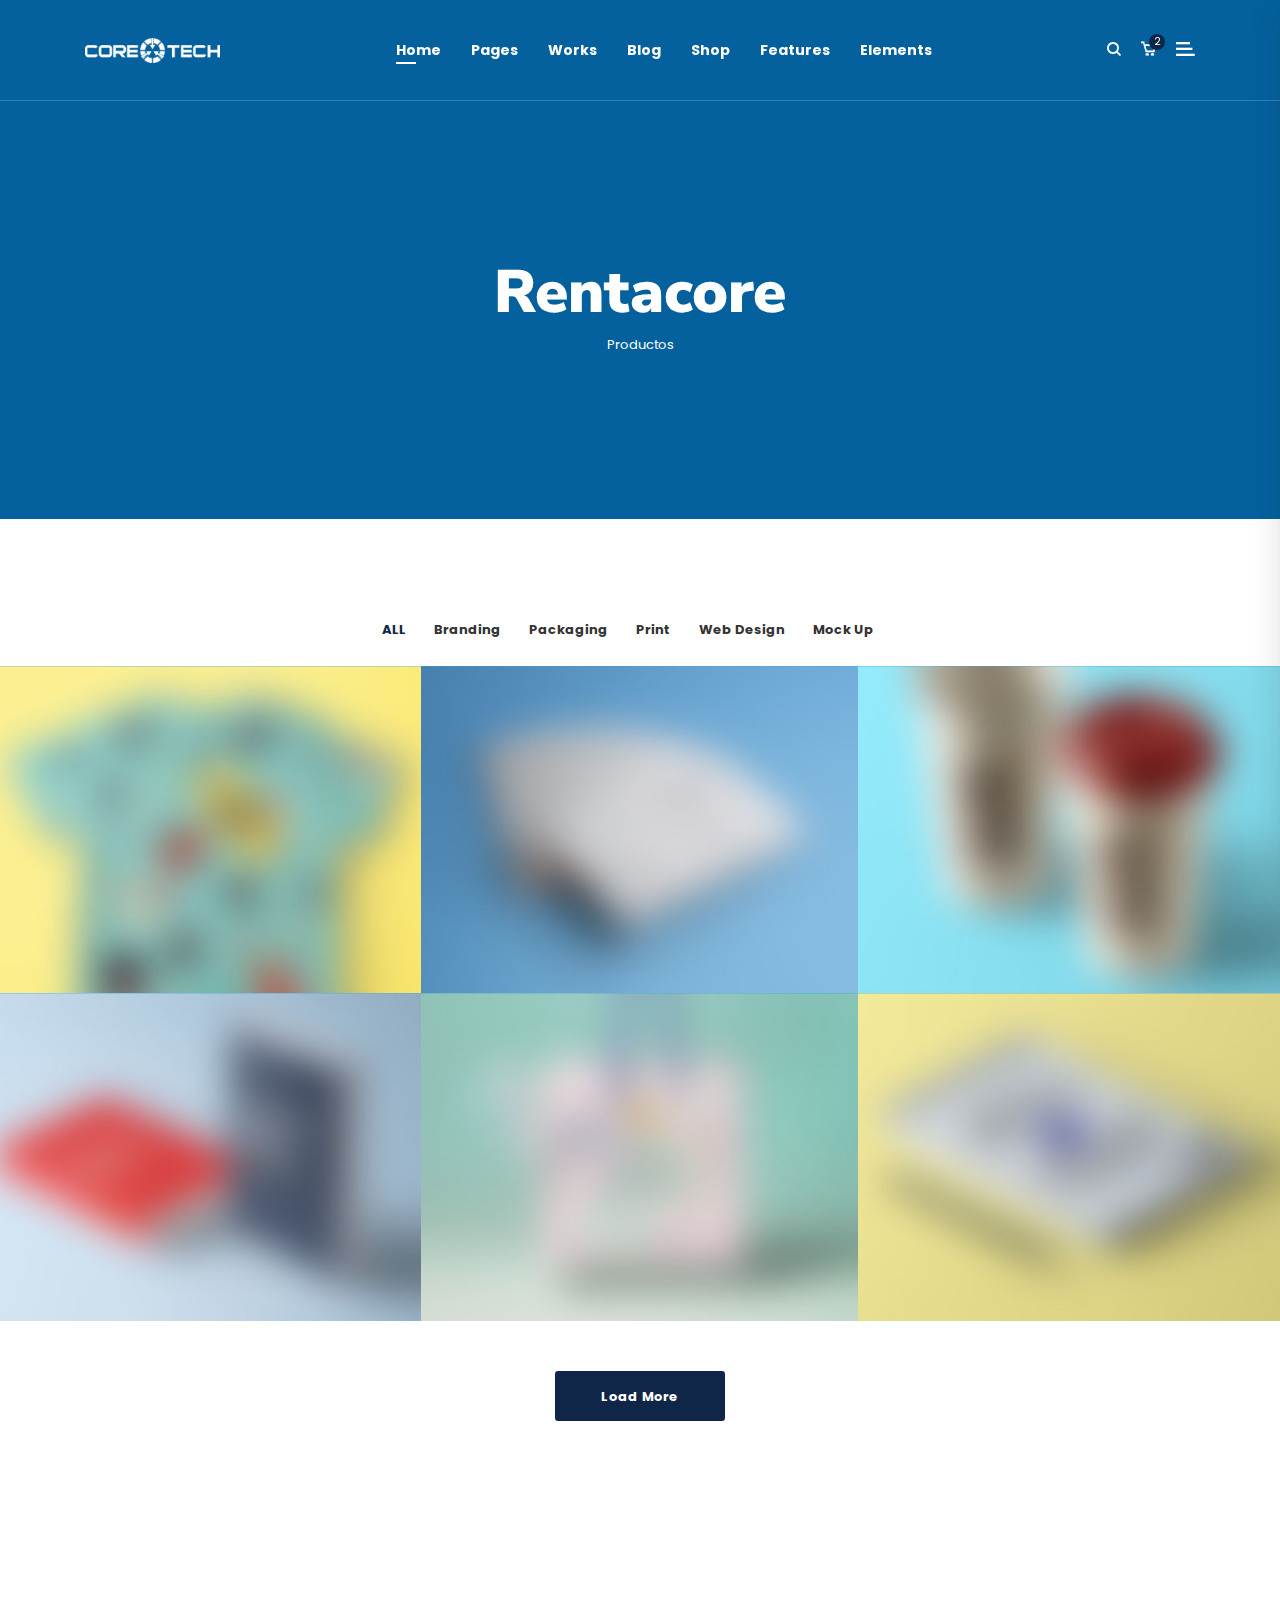
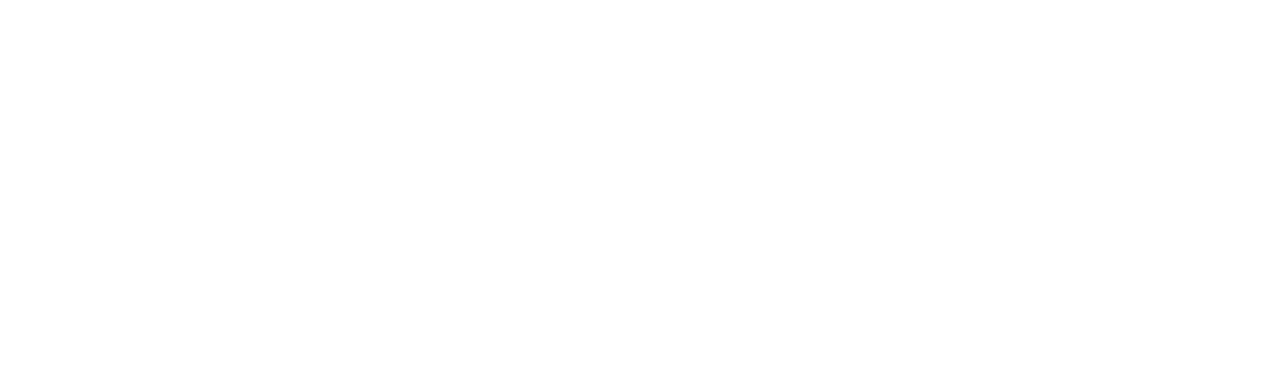
<file: Index.html>
<!DOCTYPE html>
<html dir="ltr" lang="en-US">

<head>
    <!-- Document Meta
    ============================================= -->
    <meta charset="utf-8">
    <meta http-equiv="X-UA-Compatible" content="IE=edge">
    <!--IE Compatibility Meta-->
    <meta name="author" content="Cristopher Hidalgo" />
    <meta name="viewport" content="width=device-width, initial-scale=1, maximum-scale=1">
    <meta name="description" content="Rentacore - CoreTec">
    <link href="assets/images/favicon/favicon.png" rel="icon">


    <!-- Fonts
    ============================================= -->
    <link href="https://fonts.googleapis.com/css?family=Nunito+Sans:200,200i,300,300i,400,400i,600,600i,700,700i,800,800i,900,900i%7CPoppins:300,300i,400,400i,500,500i,600,600i,700,700i,800,800i,900,900i" rel="stylesheet">

    <!-- Stylesheets
    ============================================= -->
    <link href="assets/css/external.css" rel="stylesheet">
    <link href="assets/css/style.css" rel="stylesheet">

    <!-- HTML5 shim, for IE6-8 support of HTML5 elements. All other JS at the end of file. -->
    <!--[if lt IE 9]>
      <script src="assets/js/html5shiv.js"></script>
      <script src="assets/js/respond.min.js"></script>
    <![endif]-->

    <!-- Document Title
    ============================================= -->
    <title>Rentacore - CoreTech</title>

</head>

<body>
    <div class="preloader">
        <div class="signal"></div>
    </div>
    <!-- Document Wrapper
	============================================= -->
    <div id="wrapperParallax" class="wrapper clearfix">
<header id="navbar-spy" class="header header-1 header-transparent header-fixed">
	<nav id="primary-menu" class="navbar navbar-expand-lg navbar-light navbar-bordered fixed-top">
		<div class="container">
			<a class="navbar-brand" href="index.html">
				<img class="logo logo-light" src="assets/images/logo/logo-light.png" alt="Kolaso Logo">
				<img class="logo logo-dark" src="assets/images/logo/logo-dark.png" alt="Kolaso Logo">
			</a>
			<button class="navbar-toggler" type="button" data-toggle="collapse" data-target="#navbarContent" aria-controls="navbarContent" aria-expanded="false" aria-label="Toggle navigation">
				<span class="navbar-toggler-icon"></span>
			</button>
							
			<!-- Collect the nav links, forms, and other content for toggling -->
			<div class="collapse navbar-collapse" id="navbarContent">
				<ul class="navbar-nav ml-auto mr-auto">
				<!-- Home Menu-->
	<li class="has-dropdown active">
		<a href="#" data-toggle="dropdown" class="dropdown-toggle menu-item">Home</a>
		<ul class="dropdown-menu">
			<li>
				<a href="index.html">Home business</a>
			</li>
			<li>
				<a href="home-corporate.html">home corporate</a>
			</li>
			<li>
				<a href="home-creative-agency.html">home creative agency</a>
			</li>
			<li>
				<a href="home-startup.html">home startup</a>
			</li>
			<li>
				<a href="home-shop.html">home shop</a>
			</li>
		</ul>
	</li>
	<!-- li end -->

	<!-- Pages Menu -->
	<li class="has-dropdown"> 
		<a href="#" data-toggle="dropdown" class="dropdown-toggle menu-item">Pages</a>
		<ul class="dropdown-menu">
			<li class="dropdown-submenu"> 
				<a href="#" data-toggle="dropdown" class="dropdown-toggle">about us</a>
				<ul class="dropdown-menu">
					<li>
						<a href="page-about.html">About US</a>
					</li>
					<li>
						<a href="page-about-2.html">About US 2</a>
					</li>
				</ul>
			</li>
			
			<li>
				<a href="page-our-team.html">our team</a>
			</li>
			<li>
				<a href="page-our-services.html">our services</a>
			</li>
			<li>
				<a href="page-pricing.html">our pricing</a>
			</li>
			<li>
				<a href="page-faqs.html">Most Faqs</a>
			</li>
			<li>
				<a href="page-contact.html">contacts</a>
			</li>
			<li class="dropdown-submenu">
				<a href="#" data-toggle="dropdown" class="dropdown-toggle">untility pages</a>
				<ul class="dropdown-menu">
					<li>
						<a href="page-utilities-404.html">page 404</a>
					</li>
					<li>
						<a href="page-utilities-soon.html">coming soon</a>
					</li>
					<li>
						<a href="page-utilities-maintenance.html">maintenance</a>
					</li>
				</ul>
			</li>
		</ul>
	</li>
	<!-- li end -->
	<!-- works Menu-->
	<li class="has-dropdown">
		<a href="#" data-toggle="dropdown" class="dropdown-toggle menu-item">works</a>
		<ul class="dropdown-menu">
			<li>
				<a href="work-grid.html">Work Grid</a>
			</li>
			<li>
				<a href="work-standard.html">Work Standard</a>
			</li>
			<li>
				<a href="work-gallery.html">Work Gallery</a>
			</li>
			<li class="dropdown-submenu">
				<a href="#" data-toggle="dropdown" class="dropdown-toggle">Work Single</a>
				<ul class="dropdown-menu">
					<li>
						<a href="work-single-big-images.html">Big Images</a>
					</li>
					<li>
						<a href="work-single-big-masonry.html">Big Masonry</a>
					</li>
					<li>
						<a href="work-single-big-slider.html">Big Slider</a>
					</li>
					<li>
						<a href="work-single-gallery.html">Gallery</a>
					</li>
					<li>
						<a href="work-single-small-images.html">Small Images</a>
					</li>
					<li>
						<a href="work-single-small-masonry.html">Small Masonry</a>
					</li>
					<li>
						<a href="work-single-small-slider.html">Small Slider</a>
					</li>
				</ul>
			</li>
		</ul>
	</li>
	<!-- li end -->
	<!-- Blog Menu-->
	<li class="has-dropdown">
		<a href="#" data-toggle="dropdown" class="dropdown-toggle menu-item">Blog</a>
		<ul class="dropdown-menu">
			<li>
				<a href="blog-grid.html">blog grid</a>
			</li>
			<li>
				<a href="blog-grid-sidebar.html">blog grid sidebar</a>
			</li>
			<li>
				<a href="blog-standard.html">blog standard</a>
			</li>
			<li>
				<a href="blog-single.html">blog single</a>
			</li>
		</ul>
	</li>
	<!-- li end -->

	<!-- shop Menu -->
	<li class="has-dropdown">
		<a href="#" data-toggle="dropdown" class="dropdown-toggle menu-item" data-hover="shop">Shop</a>
		<ul class="dropdown-menu">
			<li>
				<a href="shop.html">shop sidebar</a>
			</li>
			<li>
				<a href="shop-products.html">shop products</a>
			</li>
			<li>
				<a href="shop-single.html">shop single</a>
			</li>
		</ul>
	</li>
	<!-- li end -->
 
	<!-- Features Menu-->
	<li class="has-dropdown">
		<a href="#" data-toggle="dropdown" class="dropdown-toggle menu-item">features</a>
		<ul class="dropdown-menu">
			<li class="dropdown-submenu">
				<a href="#" data-toggle="dropdown" class="dropdown-toggle">sliders</a>
				<ul class="dropdown-menu">
					<li>
						<a href="slider-1.html">slider 1</a>
					</li>
					<li>
						<a href="slider-2.html">slider 2</a>
					</li>
					<li>
						<a href="slider-3.html">slider 3</a>
					</li>
					<li>
						<a href="slider-4.html">slider 4</a>
					</li>
					<li>
						<a href="slider-5.html">slider 5</a>
					</li>
				</ul>
			</li>
 
			<li class="dropdown-submenu">
				<a href="#" data-toggle="dropdown" class="dropdown-toggle">Headers</a>
                <ul class="dropdown-menu">
                    <li>
                        <a href="header-1.html">header 1</a>
                    </li>
                    <li>
                        <a href="header-2.html">header 2</a>
                    </li>
					<li>
                        <a href="header-3.html">header 3</a>
                    </li>
					<li>
                        <a href="header-4.html">header 4</a>
                    </li>
					<li>
                        <a href="header-5.html">header 5</a>
                    </li>
                </ul>
			</li>			
			
			<li class="dropdown-submenu">
				<a href="#" data-toggle="dropdown" class="dropdown-toggle">Footers</a>
				<ul class="dropdown-menu">
					<li>
						<a href="footer-1.html#footer">Footer 1</a>
					</li>
					<li>
						<a href="footer-2.html#footer">Footer 2</a>
					</li>
					<li>
						<a href="footer-3.html#footer">Footer 3</a>
					</li>
					<li>
						<a href="footer-4.html#footer">Footer 4</a>
					</li>
					<li>
						<a href="footer-5.html#footer">Footer 5</a>
					</li>
				</ul>
			</li>
			<li class="dropdown-submenu">
				<a href="#" data-toggle="dropdown" class="dropdown-toggle">page titels</a>
				<ul class="dropdown-menu">
					<li>
						<a href="page-title-1.html">page title 1</a>
					</li>
					<li>
						<a href="page-title-2.html">page title 2</a>
					</li>
					<li>
						<a href="page-title-3.html">page title 3</a>
					</li>
					<li>
						<a href="page-title-4.html">page title 4</a>
					</li>
				</ul>
			</li>
			<li>
				<a href="landing.html">landing page</a>
			</li>
 		</ul>
	</li>
	<!-- li end -->
	
	<!-- Elements Menu -->
	<li class="has-dropdown mega-dropdown">
		<a href="#" data-toggle="dropdown" class="dropdown-toggle menu-item">elements</a>
		<ul class="dropdown-menu mega-dropdown-menu">
			<li>
				<div class="container">
					<div class="row">
						<!-- Column #1 -->
						<div class="col-md-3">
							<ul>
								<li>
									<a href="elements-testimonials.html"><i class="fa fa-quote-right"></i>testimonials</a>
								</li>
								<li>
									<a href="elements-video-buttons.html"><i class="fa fa-toggle-right"></i>video buttons</a>
								</li>
								<li>
									<a href="elements-clients.html"><i class="fa fa-user"></i>clients</a>
								</li>
							</ul>
						</div>
						<!-- .col-md-3 end -->
						
						<!-- Column #2 -->
						<div class="col-md-3">
							<ul>
								<li>
									<a href="elements-accordion.html"><i class="fa fa-server"></i>accordion</a>
								</li>
								<li>
									<a href="elements-cta.html"><i class="fa fa-child"></i>call to action</a>
								</li>
								<li>
									<a href="elements-contact.html"><i class="fa fa-desktop"></i>contact form</a>
								</li>
							</ul>
						</div>
						<!-- .col-md-3 end -->
						
						<!-- Column #3 -->
						<div class="col-md-3">
							<ul>
				                <li>
									<a href="elements-team.html"><i class="fa fa-group"></i>team variations</a>
								</li>
								<li>
									<a href="elements-countdown.html"><i class="fa fa-bomb"></i>countdown</a>
								</li>
								<li>
									<a href="elements-counters.html"><i class="fa fa-dashboard"></i>counters</a>
								</li>

							</ul>
						</div>
						<!-- .col-md-3 end -->
						
						<!-- Column #4 -->
						<div class="col-md-3">
							<ul>
								<li>
									<a href="elements-featured.html"><i class="fa fa-sliders"></i>featured box</a>
								</li>
				                <li>
									<a href="elements-pricing.html"><i class="fa fa-exchange"></i>pricing</a>
								</li>
								<li>
									<a href="elements-services.html"><i class="fa fa-cogs"></i>Services</a>
								</li>
							</ul>
						</div>
						<!-- .col-md-3 end -->
					</div>
					<!-- .row end -->
				</div>
				<!-- container end -->
			</li>
		</ul>
		<!-- .mega-dropdown-menu end -->
	</li>				</ul>
				<div class="module-container pl-0">
				<!-- Module Search -->
<div class="module module-search pull-left">
	<div class="module-icon search-icon">
		<i class="kolaso-Search"></i>
		<span class="title">search</span>
	</div>
	<div class="module-content module-fullscreen module-search-box">
		<div class="pos-vertical-center">
		<div class="container">
			<div class="row">
				<div class="col-sm-12 col-md-12 col-lg-8 offset-lg-2">
					<form class="form-search">
						<input type="text" class="form-control" placeholder="Type Words Then Enter">
					</form><!-- .form-search end -->
				</div><!-- .col-lg-8 end -->
			</div><!-- .row end -->
		</div><!-- .container end -->
	</div>
		<a class="module-cancel" href="#"><i class="kolaso-cross"></i></a>
	</div>
</div><!-- .module-search end -->				<!-- Module Cart -->
<div class="module module-cart pull-left">
	<div class="module-icon cart-icon">
		<i class="kolaso-Cart"></i>
		<span class="title">shop cart</span>
		<label class="module-label">2</label>
	</div>
	<div class="module-content module-box cart-box">
		<div class="cart-overview">
			<ul class="list-unstyled">
				<li>
					<img class="img-fluid" src="assets/images/shop/thumb/1.png" alt="product"/>
					<div class="product-meta">
						<h5 class="product-title">Mismo Briefcase</h5>
						<p class="product-price">1 x $ 41.00</p>
					</div>
					<a class="cart-cancel" href="#"><i class="kolaso-cross"></i></a>
				</li>
				<li>
					<img class="img-fluid" src="assets/images/shop/thumb/2.png" alt="product"/>
					<div class="product-meta">
						<h5 class="product-title">Brown Leather</h5>
						<p class="product-price">1 x $ 32.00</p>
					</div>
					<a class="cart-cancel" href="#"><i class="kolaso-cross"></i></a>
				</li>
			</ul>
		</div>
		<div class="clearfix">
		</div>
		<div class="cart--control">
			<a class="btn btn--primary" href="#">view cart</a>
			<span>
				Subtotal: <span class="total-price">$76.00</span>
			</span>
		</div>
	</div>
</div>
<!-- .module-cart end -->				<!-- Module Side NAV -->
<div class="module module-sidearea pull-left">
	<div class="module-icon sidearea-icon">
		<i class="kolaso-Side"></i>
		<span class="title">Side Navigation</span>
	</div>
	<div class="module-content module-sidearea-wrap">
								
	<a class="module-cancel" href="#"><i class="kolaso-cross"></i></a>
	<div class="module-sidearea-inner">
		<div class="sidearea-header">
			<a class="logo" href="index.html">
				<img src="assets/images/logo/logo-dark.png" alt="Kolaso Logo">
			</a>
			<p>Kolaso is a design studio founded in London and expanded our services, and offering solutions Worldwide.</p>
		</div>
		<div class="sidearea-body sidebar-blog">
			<div class="widget widget-recent-posts">
			<div class="widget--title">
				<h5>recent posts</h5>
			</div>
			<div class="widget--content">
				<div class="entry">
					<div class="entry--img">
						<a href="#"> <img src="assets/images/blog/thumb/1.jpg" alt="title">
						</a>
					</div>
					<div class="entry--desc">
						<div class="entry--title">
							<a href="blog-single.html">Four ways to cheer up on Blue Monday!</a>
						</div>
						<div class="entry--date">Jan 22, 2019</div>
					</div>
				</div>
				<!-- .recent-entry end -->
				<div class="entry">
					<div class="entry--img">
						<a href="#"> <img src="assets/images/blog/thumb/2.jpg" alt="title">
						</a>
					</div>
					<div class="entry--desc">
						<div class="entry--title">
							<a href="blog-single.html">How to Organize Your Office for Maximum Productivity?</a>
						</div>
						<div class="entry--date">Jan 22, 2019</div>
					</div>
				</div>
				<!-- .recent-entry end -->
			</div>
		</div>
		</div>
		<div class="sidearea-footer">
			<div class="social-share">
				<a class="share-facebook" href="#"><i class="fa fa-facebook"></i></a>
				<a class="share-twitter" href="#"><i class="fa fa-twitter"></i></a>
				<a class="share-google-plus" href="#"><i class="fa fa-linekdin"></i></a>
				<a class="share-linkedin" href="#"><i class="fa fa-linkedin"></i></a>
			</div>
			<div class="copywright">
				<span>&copy; 2018 Kalaso, With Love by</span> <a href="https://1.envato.market/kP9BV">zytheme.com</a>
			</div>
		</div>
		</div>
	</div>
</div>				</div>
			</div>
			<!-- /.navbar-collapse -->
		</div>
		<!-- /.container -->
	</nav>
</header>
<!-- Page Title #1
============================================= -->
<section id="page-title" class="page-title bg-overlay bg-overlay-dark bg-parallax">
    <div class="bg-section">
        <img src="assets/images/page-titles/3.jpg" alt="Background" />
    </div>
    <div class="container">
        <div class="row">
            <div class="col-sm-12 col-md-12 col-lg-8 offset-lg-2">
                <div class="title text-center">
                    <div class="title--heading">
                        <h1>Rentacore
						</h1>
                    </div>
                    <div class="clearfix"></div>
                    <ol class="breadcrumb d-flex justify-content-center">
                        <li class="breadcrumb-item"><a href="index-3.html">Productos</a></li>
                    </ol>
                </div>
                <!-- .title end -->
            </div>
            <!-- .col-md-8 end -->
        </div>
        <!-- .row end -->
    </div>
    <!-- .container end -->
</section>
<!-- #page-title end -->

<!-- work Gallery
============================================= -->
<section id="workGallery" class="work  work-grid work-gallery pb-90">
    <div class="container-fluid pr-0 pl-0">
        <div class="row">
            <!-- work Filter -->
            <div class="col-sm-12 col-md-12 col-md-12 work-filter">
                <ul class="list-inline mb-0">
                    <li><a class="active-filter" href="#" data-filter="*">ALL</a></li>
                    <li><a href="#" data-filter=".filter-Branding">Branding</a></li>
                    <li><a href="#" data-filter=".filter-Packaging">Packaging</a></li>
                    <li><a href="#" data-filter=".filter-Print">Print</a></li>
                    <li><a href="#" data-filter=".filter-Web">Web Design</a></li>
                    <li><a href="#" data-filter=".filter-Mockup">Mock Up</a></li>
                </ul>
            </div>
            <!-- .work-filter end -->
        </div>
        <div id="work-all" class="row row-no-padding">
            <!-- work #1 -->
            <div class="col-sm-6 col-md-6 col-lg-4 work-item filter-Packaging filter-Print">
                <div class="work-item-container">
                    <div class="work--img">
                        <img src="assets/images/work/gallery/1.jpg" alt="work Item">
                        <div class="work--hover">
                            <div class="work--action">
                                <div class="work--zoom">
                                    <a class="img-gallery-item" href="assets/images/work/full/1.jpg" title="Work Item"></a>
                                </div>
                                <div class="work--content">
                                    <div class="work--title">
                                        <h4><a href="work-single-small-images.html">Baby Tshirt Branding</a></h4>
                                    </div>
                                    <div class="work--cat">
                                        <a href="#">Packaging</a>
                                    </div>
                                </div>
                            </div>
                            <!-- .work-action end -->
                        </div>
                        <!-- .work-hover end -->
                    </div>
                    <!-- .work-img end -->
                </div>
            </div>
            <!-- . work-item end -->
            <!-- work #2 -->
            <div class="col-sm-6 col-md-6 col-lg-4 work-item filter-Packaging filter-Branding">
                <div class="work-item-container">
                    <div class="work--img">
                        <img src="assets/images/work/gallery/2.jpg" alt="work Item">
                        <div class="work--hover">
                            <div class="work--action">
                                <div class="work--zoom">
                                    <a class="img-gallery-item" href="assets/images/work/full/2.jpg" title="Work Item"></a>
                                </div>
                                <div class="work--content">
                                    <div class="work--title">
                                        <h4><a href="work-single-small-images.html">Card Board Boxes</a></h4>
                                    </div>
                                    <div class="work--cat">
                                        <a href="#">Branding</a>
                                    </div>
                                </div>
                            </div>
                            <!-- .work-action end -->
                        </div>
                        <!-- .work-hover end -->
                    </div>
                    <!-- .work-img end -->
                </div>
            </div>
            <!-- . work-item end -->
            <!-- work #3 -->
            <div class="col-sm-6 col-md-6 col-lg-4 work-item filter-Print filter-Mockup">
                <div class="work-item-container">
                    <div class="work--img">
                        <img src="assets/images/work/gallery/3.jpg" alt="work Item">
                        <div class="work--hover">
                            <div class="work--action">
                                <div class="work--zoom">
                                    <a class="img-gallery-item" href="assets/images/work/full/3.jpg" title="Work Item"></a>
                                </div>
                                <div class="work--content">
                                    <div class="work--title">
                                        <h4><a href="work-single-small-images.html">Paper Hot Cups</a></h4>
                                    </div>
                                    <div class="work--cat">
                                        <a href="#">Mockup</a>
                                    </div>
                                </div>
                            </div>
                            <!-- .work-action end -->
                        </div>
                        <!-- .work-hover end -->
                    </div>
                    <!-- .work-img end -->
                </div>
            </div>
            <!-- . work-item end -->
            <!-- work #4 -->
            <div class="col-sm-6 col-md-6 col-lg-4 work-item filter-Web filter-Mockup">
                <div class="work-item-container">
                    <div class="work--img">
                        <img src="assets/images/work/gallery/4.jpg" alt="work Item">
                        <div class="work--hover">
                            <div class="work--action">
                                <div class="work--zoom">
                                    <a class="img-gallery-item" href="assets/images/work/full/4.jpg" title="Work Item"></a>
                                </div>
                                <div class="work--content">
                                    <div class="work--title">
                                        <h4><a href="work-single-small-images.html">USA Tri Fold Brochure</a></h4>
                                    </div>
                                    <div class="work--cat">
                                        <a href="#">Mockup</a>
                                    </div>
                                </div>
                            </div>
                            <!-- .work-action end -->
                        </div>
                        <!-- .work-hover end -->
                    </div>
                    <!-- .work-img end -->
                </div>
            </div>
            <!-- . work-item end -->
            <!-- work #5 -->
            <div class="col-sm-6 col-md-6 col-lg-4 work-item filter-Packaging">
                <div class="work-item-container">
                    <div class="work--img">
                        <img src="assets/images/work/gallery/5.jpg" alt="work Item">
                        <div class="work--hover">
                            <div class="work--action">
                                <div class="work--zoom">
                                    <a class="img-gallery-item" href="assets/images/work/full/5.jpg" title="Work Item"></a>
                                </div>
                                <div class="work--content">
                                    <div class="work--title">
                                        <h4><a href="work-single-small-images.html">Magazine</a></h4>
                                    </div>
                                    <div class="work--cat">
                                        <a href="#">Packaging</a>
                                    </div>
                                </div>
                            </div>
                            <!-- .work-action end -->
                        </div>
                        <!-- .work-hover end -->
                    </div>
                    <!-- .work-img end -->
                </div>
            </div>
            <!-- . work-item end -->
            <!-- work #6 -->
            <div class="col-sm-6 col-md-6 col-lg-4 work-item filter-Branding">
                <div class="work-item-container">
                    <div class="work--img">
                        <img src="assets/images/work/gallery/6.jpg" alt="work Item">
                        <div class="work--hover">
                            <div class="work--action">
                                <div class="work--zoom">
                                    <a class="img-gallery-item" href="assets/images/work/full/6.jpg" title="Work Item"></a>
                                </div>
                                <div class="work--content">
                                    <div class="work--title">
                                        <h4><a href="work-single-small-images.html">Open Book Branding</a></h4>
                                    </div>
                                    <div class="work--cat">
                                        <a href="#">Branding</a>
                                    </div>
                                </div>
                            </div>
                            <!-- .work-action end -->
                        </div>
                        <!-- .work-hover end -->
                    </div>
                    <!-- .work-img end -->
                </div>
            </div>
            <!-- . work-item end -->
        </div>
        <!-- .row end -->
        <div class="row">
            <div class="col-sm-12 col-md-12 col-md-12 text-center mt-50">
                <a href="#" class="btn btn--primary">Load More</a>
            </div>
        </div>
    </div>
    <!-- .container end -->
</section>
<!-- #work end -->

<!-- Footer #1
============================================= -->
<footer id="footerParallax" class="footer footer-1">
    <div class="footer-widget">
        <div class="container">
            <div class="row">
                <div class="col-sm-12 col-md-6 col-lg-3 footer--widget widget-about">
                    <div class="widget--content">
                        <img class="footer-logo" src="assets/images/logo/logo-light.png" alt="logo">
                        <p>Kolaso is a design studio founded in London and expanded our services, and offering solutions Worldwide.</p>
                        <div class="social--icons">
                            <a href="#" class="facebook"><i class="fa fa-facebook"></i></a>
                            <a href="#" class="twitter"><i class="fa fa-twitter"></i></a>
                            <a href="#" class="pinterest"><i class="fa fa-pinterest"></i></a>
                            <a href="#" class="linkedin"><i class="fa fa-linkedin"></i></a>
                        </div>
                    </div>
                </div><!-- .col-lg-3 end -->
                <div class="col-sm-12 col-md-6 col-lg-3 footer--widget widget--links">
                    <div class="footer--widget-title">
                        <h5>Company</h5>
                    </div>
                    <div class="widget--content">
                        <ul>
                            <li><a href="#">About Us</a></li>
                            <li><a href="#">How It Works</a></li>
                            <li><a href="#">Meet Our Team</a></li>
                            <li><a href="#">Help Desk</a></li>
                            <li><a href="#">Plans & Pricing</a></li>
                            <li><a href="#">Careers</a></li>
                            <li><a href="#">Our Services</a></li>
                            <li><a href="#">Privacy</a></li>
                            <li><a href="#">Contacts</a></li>
                            <li><a href="#">Blog</a></li>
                        </ul>
                    </div>
                </div><!-- .col-lg-3 end -->
                <div class="col-sm-12 col-md-6 col-lg-3 footer--widget widget--contact-info">
                    <div class="footer--widget-title">
                        <h5>Contact Info</h5>
                    </div>
                    <div class="widget--content">
                        <ul>
                            <li>Phone: 010612457410</li>
                            <li>Email: <a href="#">info@kolaso.com</a></li>
                            <li>Hours: Mon-Fri: 8am – 7pm</li>
                            <li>Address: Charlie Chaplin Walk street, Lambeth, London</li>
                        </ul>
                    </div>
                </div><!-- .col-lg-3 end -->

                <div class="col-sm-12 col-md-6 col-lg-3 footer--widget widget--newsletter">
                    <div class="footer--widget-title">
                        <h5>Newsletter</h5>
                    </div>
                    <div class="widget--content">
                        <form class="form-newsletter mailchimp">
                            <input type="email" name="email" class="form-control" placeholder="Subscribe Our Newsletter">
                            <button type="submit"><i class="fa fa-long-arrow-right"></i></button>
                        </form>
                        <div class="subscribe-alert"></div>
                        <div class="clearfix"></div>
                        <p>Get the latest updates and offers.</p>
                    </div>
                </div><!-- .col-lg-3 end -->
                <div class="clearfix"></div>
            </div>
        </div><!-- .container end -->
    </div><!-- .footer-widget end -->
    <div class="footer--bar">
        <div class="row">
            <div class="col-md-12 col-md-12 text--center footer--copyright">
                <div class="copyright">
                    <span>© 2019 Kolaso, with Love by</span> <a href="https://1.envato.market/kP9BV">zytheme.com</a>
                </div>
            </div>
        </div>
        <!-- .row end -->
    </div><!-- .footer-bar end -->
</footer>


<div id="back-to-top" class="backtop"><i class="fa fa-long-arrow-up"></i></div>
 </div><!-- #wrapper end -->

<!-- Footer Scripts
============================================= -->
<script src="assets/js/jquery-3.3.1.min.js"></script>
<script src="assets/js/plugins.js"></script>
<script src="assets/js/functions.js"></script>
</body>
</html>
</file>
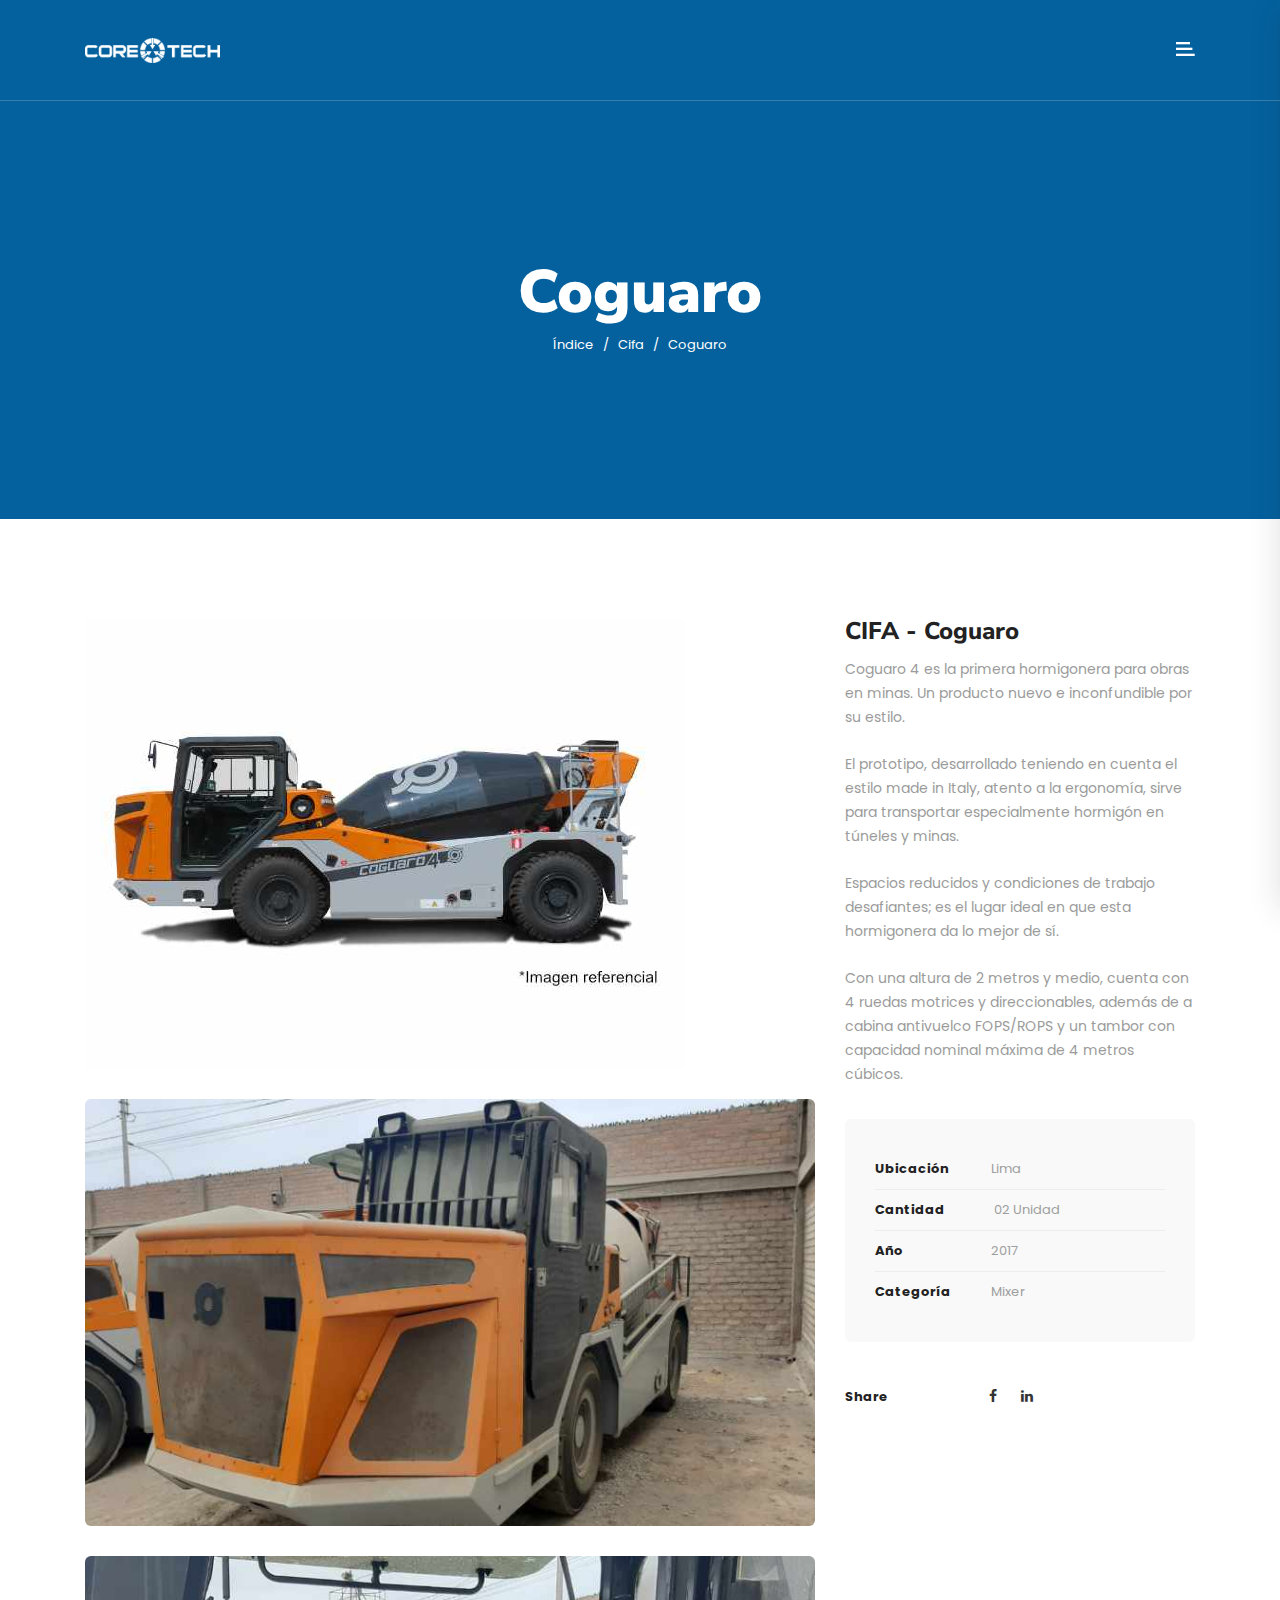
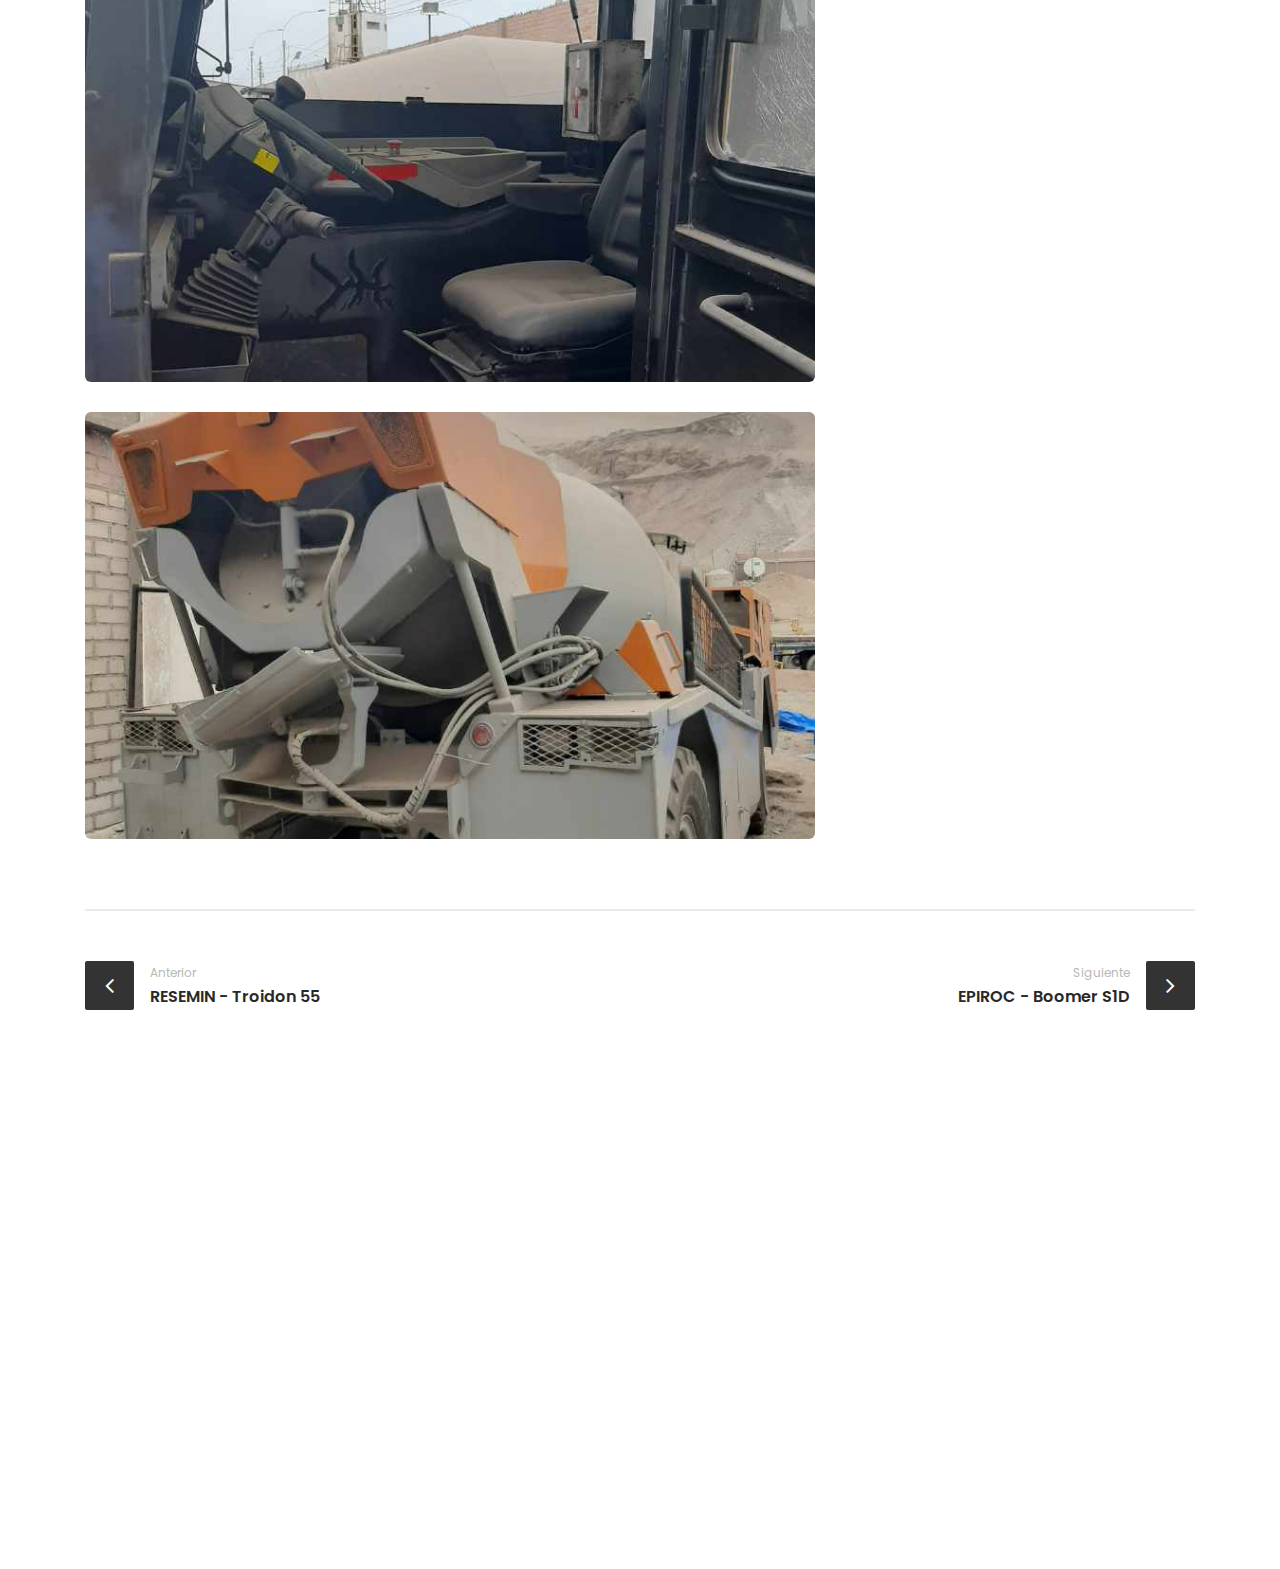
<file: cifa.html>
<!DOCTYPE html>
<html dir="ltr" lang="en-US">

<head>
    <!-- Document Meta
    ============================================= -->
    <meta charset="utf-8">
    <meta http-equiv="X-UA-Compatible" content="IE=edge">
    <!--IE Compatibility Meta-->
    <meta name="author" content="Marko Smith" />
    <meta name="viewport" content="width=device-width, initial-scale=1, maximum-scale=1">
    <meta name="description" content="Multi-purpose Business html5 template">
    <link href="assets/images/favicon/favicon.png" rel="icon">


    <!-- Fonts
    ============================================= -->
    <link href="https://fonts.googleapis.com/css?family=Nunito+Sans:200,200i,300,300i,400,400i,600,600i,700,700i,800,800i,900,900i%7CPoppins:300,300i,400,400i,500,500i,600,600i,700,700i,800,800i,900,900i" rel="stylesheet">

    <!-- Stylesheets
    ============================================= -->
    <link href="assets/css/external.css" rel="stylesheet">
    <link href="assets/css/style.css" rel="stylesheet">

    <!-- HTML5 shim, for IE6-8 support of HTML5 elements. All other JS at the end of file. -->
    <!--[if lt IE 9]>
      <script src="assets/js/html5shiv.js"></script>
      <script src="assets/js/respond.min.js"></script>
    <![endif]-->

    <!-- Document Title
    ============================================= -->
    <title>Cifa</title>

</head>

<body>
    <div class="preloader">
        <div class="signal"></div>
    </div>
    <!-- Document Wrapper
	============================================= -->
    <div id="wrapperParallax" class="wrapper clearfix">
<header id="navbar-spy" class="header header-1 header-transparent header-fixed">
	<nav id="primary-menu" class="navbar navbar-expand-lg navbar-light navbar-bordered fixed-top">
		<div class="container">
			<a class="navbar-brand" href="index.html">
				<img class="logo logo-light" src="assets/images/logo/logo-light.png" alt="Kolaso Logo">
				<img class="logo logo-dark" src="assets/images/logo/logo-dark.png" alt="Kolaso Logo">
			</a>
			<button class="navbar-toggler" type="button" data-toggle="collapse" data-target="#navbarContent" aria-controls="navbarContent" aria-expanded="false" aria-label="Toggle navigation">
				<span class="navbar-toggler-icon"></span>
			</button>
							
			<!-- Collect the nav links, forms, and other content for toggling -->
			<div class="collapse navbar-collapse" id="navbarContent">
				<ul class="navbar-nav ml-auto mr-auto">
		<!-- .mega-dropdown-menu end -->
	</li>				</ul>
				<div class="module-container pl-0">
                    				<!-- Module Side NAV -->
<div class="module module-sidearea pull-left">
	<div class="module-icon sidearea-icon">
		<i class="kolaso-Side"></i>
		<span class="title">Side Navigation</span>
	</div>
	<div class="module-content module-sidearea-wrap">
								
	<a class="module-cancel" href="#"><i class="kolaso-cross"></i></a>
	<div class="module-sidearea-inner">
		<div class="sidearea-header">
			<a class="logo" href="index.html">
				<img src="assets/images/logo/logo-dark.png" alt="Kolaso Logo">
			</a>
			<p>Somos la solución mas adecuada en equipos para minería, construcción y exploración</p>
		</div>
		<div class="sidearea-body sidebar-blog">
			<div class="widget widget-recent-posts">
			<div class="widget--title">
<!-- 				<h5>Artículos recientes</h5>
			</div>
			<div class="widget--content">
				<div class="entry">
					<div class="entry--img">
						<a href="#"> <img src="assets/images/blog/thumb/1.jpg" alt="title">
						</a>
					</div>
					<div class="entry--desc">
						<div class="entry--title">
							<a href="blog-single.html">Lorem ipsum dolor sit amet, consectetur. </a>
						</div>
						<div class="entry--date">Agosto 22, 2021</div>
					</div>
				</div>
			 .recent-entry end
				<div class="entry">
					<div class="entry--img">
						<a href="#"> <img src="assets/images/blog/thumb/2.jpg" alt="title">
						</a>
					</div>
					<div class="entry--desc">
						<div class="entry--title">
							<a href="blog-single.html">Lorem ipsum dolor sit amet, consectetur adipiscing elit?</a>
						</div>
						<div class="entry--date">Agosto 22, 2021</div>
					</div>
				</div>
				 .recent-entry end -->
			</div>
		</div>
		</div>
		<div class="sidearea-footer">
			<div class="social-share">
                <a href="https://www.facebook.com/rentacore" class="facebook"><i class="fa fa-facebook"></i></a>
                <a href="https://www.linkedin.com/company/rentacore" class="linkedin"><i class="fa fa-linkedin"></i></a>   
			</div>
			<div class="copywright">
				<span>&copy; 2021 CoreTech, Rentacore</a>
			</div>
		</div>
		</div>
	</div>
</div>
				</div>
			</div>
			<!-- /.navbar-collapse -->
		</div>
		<!-- /.container -->
	</nav>
</header>
<!-- Page Title #1
============================================= -->
<section id="page-title" class="page-title bg-overlay bg-overlay-dark bg-parallax">
    <div class="bg-section">
        <img src="assets/images/page-titles/3.jpg" alt="Background" />
    </div>
    <div class="container">
        <div class="row">
            <div class="col-sm-12 col-md-12 col-lg-8 offset-lg-2">
                <div class="title text-center">
                    <div class="title--heading">
                        <h1>Coguaro</h1>
                    </div>
                    <div class="clearfix"></div>
                    <ol class="breadcrumb d-flex justify-content-center">
                        <li class="breadcrumb-item"><a href="index.html">Índice</a></li>
                        <li class="breadcrumb-item"><a href="index.html">Cifa</a></li>
                        <li class="breadcrumb-item active" aria-current="page">Coguaro</li>
                    </ol>
                </div>
                <!-- .title end -->
            </div>
            <!-- .col-lg-8 end -->
        </div>
        <!-- .row end -->
    </div>
    <!-- .container end -->
</section>
<!-- #page-title end -->

<!-- work Single
============================================= -->
<section id="workSingle" class="work work-single ">
    <div class="container">
        <div class="row">
            <div class="col-sm-12 col-md-12 col-lg-8">
                <div class="work--img">
                    <img src="assets/images/work/single/small/04.jpg" alt="work image" class="img-fluid">
                    <img src="assets/images/work/single/small/4.jpg" alt="work image" class="img-fluid">
                    <img src="assets/images/work/single/small/5.jpg" alt="work image" class="img-fluid">
                    <img src="assets/images/work/single/small/6.jpg" alt="work image" class="img-fluid">
                </div><!-- .work-img end -->
            </div><!-- .col-lg-8 end -->
            <div class="col-sm-12 col-md-12 col-lg-4">
                <div class="work--title">
                    <h3>CIFA - Coguaro</h3>
                </div>
                <div class="work--content">
                    <p>Coguaro 4 es la primera hormigonera para obras en minas. Un producto nuevo e inconfundible por su estilo.</p>
                    <p>El prototipo, desarrollado teniendo en cuenta el estilo made in Italy, atento a la ergonomía, sirve para transportar especialmente hormigón en túneles y minas.</p>
                    <p>Espacios reducidos y condiciones de trabajo desafiantes; es el lugar ideal en que esta hormigonera da lo mejor de sí.</p> 
                    <p>Con una altura de 2 metros y medio, cuenta con 4 ruedas motrices y direccionables, además de a cabina antivuelco FOPS/ROPS y un tambor con capacidad nominal máxima de 4 metros  cúbicos.</p>
                </div><!-- .work-content end -->
                <div class="work--list">
                    <ul class="list-unstyled mb-0">
                        <li><span>Ubicación</span>Lima</li>
                        <li><span>Cantidad</span> 02 unidad</li>
                        <li><span>Año</span>2017</li>
                        <li><span>Categoría</span>Mixer</li>
                    </ul>
                </div>
                <div class="work--share">
                    <span>Share</span>
                       <a href="https://www.facebook.com/rentacore" class="facebook"><i class="fa fa-facebook"></i></a>
                       <a href="https://www.linkedin.com/company/rentacore" class="linkedin"><i class="fa fa-linkedin"></i></a>                  </div>
            </div><!-- .col-lg-4 end -->
            <div class="col-sm-12 col-md-12 col-lg-12">
                <div class="work--prev-next mt-40">
                    <div class="row">
                        <div class="col-6 col-sm-12 col-md-6 col-lg-6">
                            <div class="work--prev">
                                <div class="work--icon">
                                    <a href="resemin.html"><i class="fa fa-angle-left"></i></a>
                                </div>
                                <div class="work--bio">
                                    <p>Anterior</p>
                                    <a href="resemin.html">RESEMIN - Troidon 55</a>
                                </div>
                            </div>
                        </div><!-- .col-lg-6 end -->
                        <div class="col-6 col-sm-12 col-md-6 col-lg-6">
                            <div class="work--next">
                                <div class="work--icon">
                                    <a href="epiroc.html"><i class="fa fa-angle-right"></i></a>
                                </div>
                                <div class="work--bio">
                                    <p>Siguiente</p>
                                    <a href="epiroc.html">EPIROC - Boomer S1D</a>
                                </div>
                            </div>
                        </div><!-- .col-lg-6 end -->
                    </div>
                </div>
            </div><!-- .col-lg-12 end -->
        </div><!-- .row end -->
    </div><!-- .container end -->
</section><!-- #work end -->

<!-- Footer #1
============================================= -->
<footer id="footerParallax" class="footer footer-1">
    <div class="footer-widget">
        <div class="container">
            <div class="row">
                <div class="col-sm-12 col-md-6 col-lg-4 footer--widget widget-about">
                    <div class="widget--content">
                        <img class="footer-logo" src="assets/images/logo/logo-light.png" alt="logo">
                        <p>RENTACORE es la nueva división de negocios de CORE TECH enfocada en el alquiler de equipos y venta de equipos usados.</p>
                        <div class="social--icons">
                            <a href="https://www.facebook.com/rentacore" class="facebook"><i class="fa fa-facebook"></i></a>
                            <a href="https://www.linkedin.com/company/rentacore" class="linkedin"><i class="fa fa-linkedin"></i></a>
                        </div>
                    </div>
                </div><!-- .col-lg-3 end
                <div class="col-sm-12 col-md-6 col-lg-3 footer--widget widget--links">
                    <div class="footer--widget-title">
                        <h5>Menú</h5>
                    </div>
                    <div class="widget--content">
                        <ul>
                            <li><a href="#">Conócenos</a></li>
                            <li><a href="#">Mercado</a></li>
                            <li><a href="#">Productos</a></li>
                            <li><a href="#">Soporte</a></li>
                            <li><a href="#">Novedades</a></li>
                            <li><a href="#">Cotiza</a></li>
                            <li><a href="#">Contáctanos</a></li>
                            <li><a href="#">Código de Ética</a></li>
                        </ul>
                    </div>
                </div> .col-lg-3 end -->
                <div class="col-sm-12 col-md-6 col-lg-4 footer--widget widget--contact-info">
                    <div class="footer--widget-title">
                        <h5>Head office</h5>
                    </div>
                    <div class="widget--content">
                        <ul>
                            <li>Número: +51 915 056 861</li>
                            <li>Email: <a href="mailto:rentacore@coretech.com.pe">rentacore@coretech.com.pe</a></li>
                            <li>Dirección: Calle Quilla 140, Chorrillos, Lima 09, Perú.</li>
                        </ul>
                    </div>
                </div><!-- .col-lg-3 end -->

                <div class="col-sm-12 col-md-6 col-lg-4 footer--widget widget--newsletter">
                    <div class="footer--widget-title">
                        <h5>Contactémonos</h5>
                    </div>
                    <div class="widget--content">
                        <form class="form-newsletter mailchimp">
                            <input type="email" name="email" class="form-control" placeholder="Mail de Contacto">
                            <button type="submit"><i class="fa fa-long-arrow-right"></i></button>
                        </form>
                        <div class="subscribe-alert"></div>
                        <div class="clearfix"></div>
                        <p>Pronto uno de nuestros asesores especializados le escribirá al mail que nos a brindado.</p>
                    </div>
                </div><!-- .col-lg-3 end -->
                <div class="clearfix"></div>
            </div>
        </div><!-- .container end -->
    </div><!-- .footer-widget end -->
    <div class="footer--bar">
        <div class="row">
            <div class="col-md-12 col-md-12 text--center footer--copyright">
                <div class="copyright">
                    <span>© 2021 CoreTech, Rentacore</a>
                </div>
            </div>
        </div>
        <!-- .row end -->
    </div><!-- .footer-bar end -->
</footer>


<div id="back-to-top" class="backtop"><i class="fa fa-long-arrow-up"></i></div>
 </div><!-- #wrapper end -->

<!-- Footer Scripts
============================================= -->
<script src="assets/js/jquery-3.3.1.min.js"></script>
<script src="assets/js/plugins.js"></script>
<script src="assets/js/functions.js"></script>
</body>
</html>
</file>
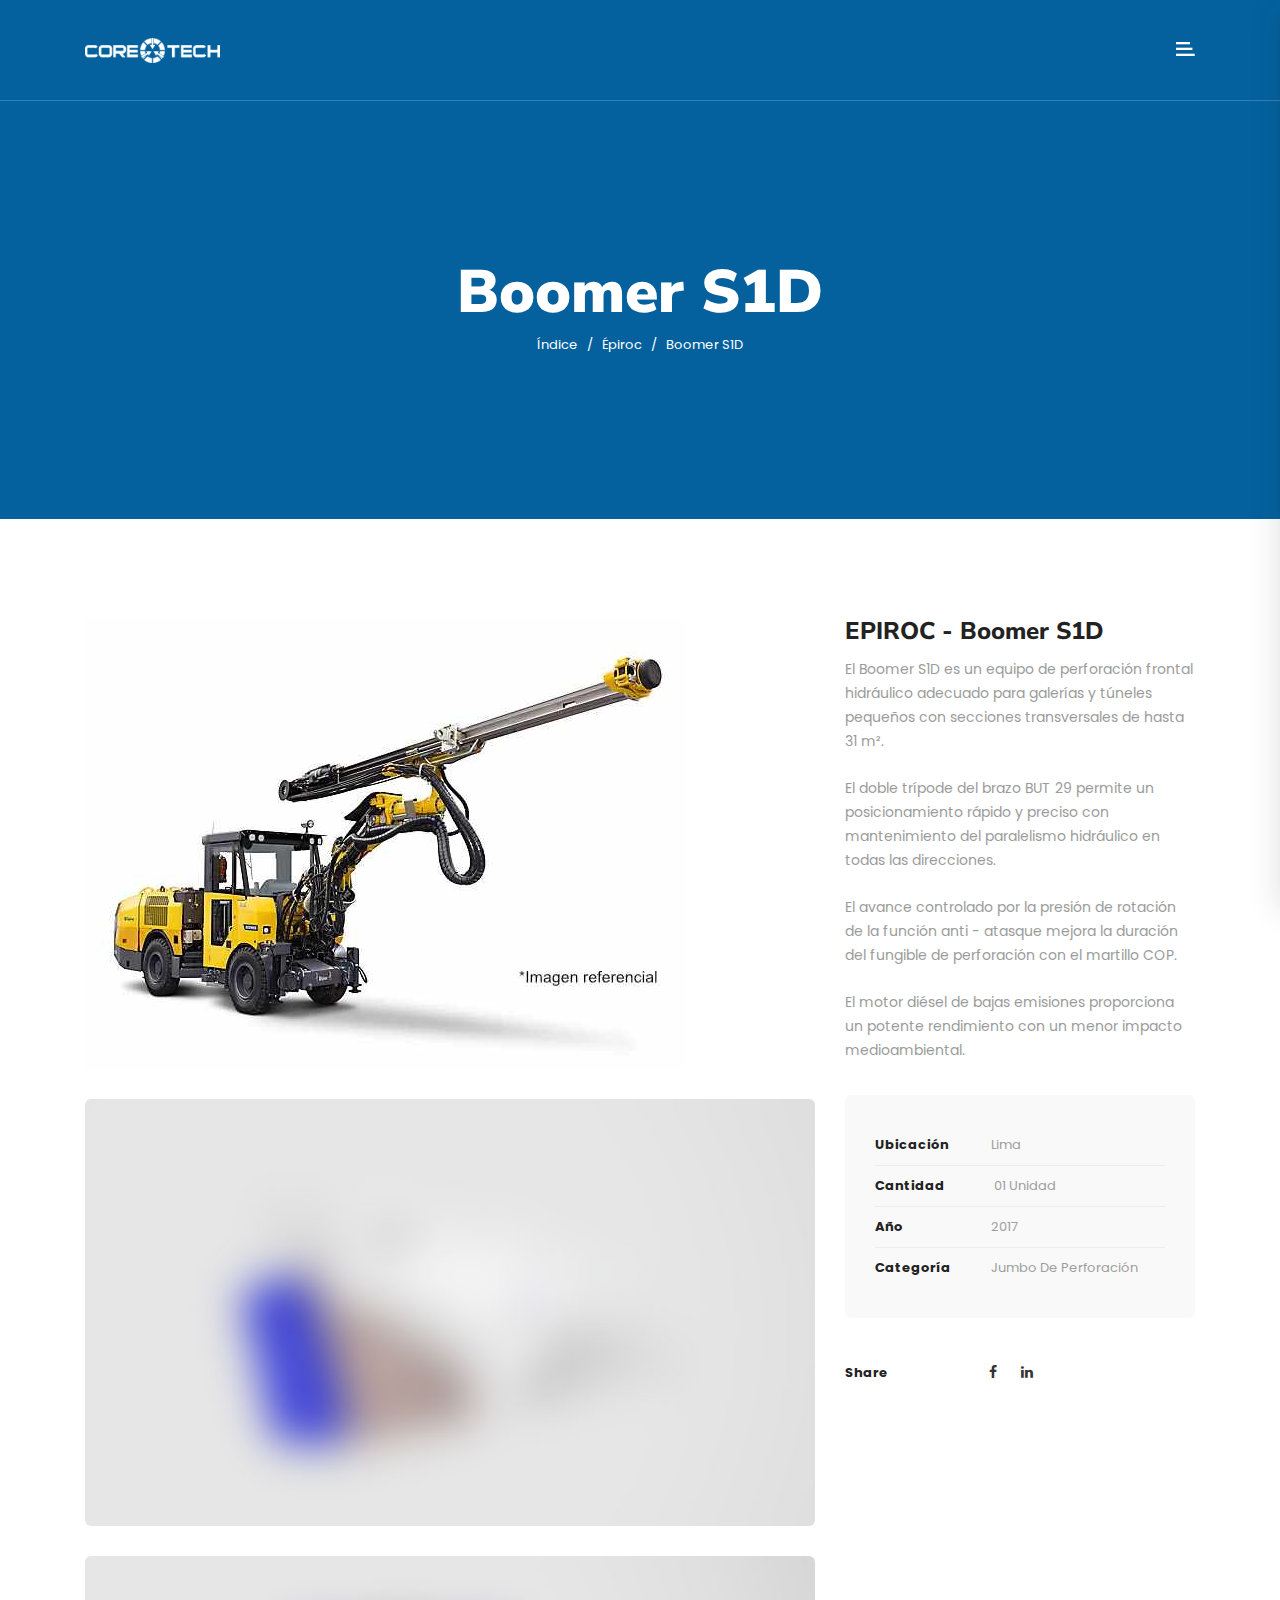
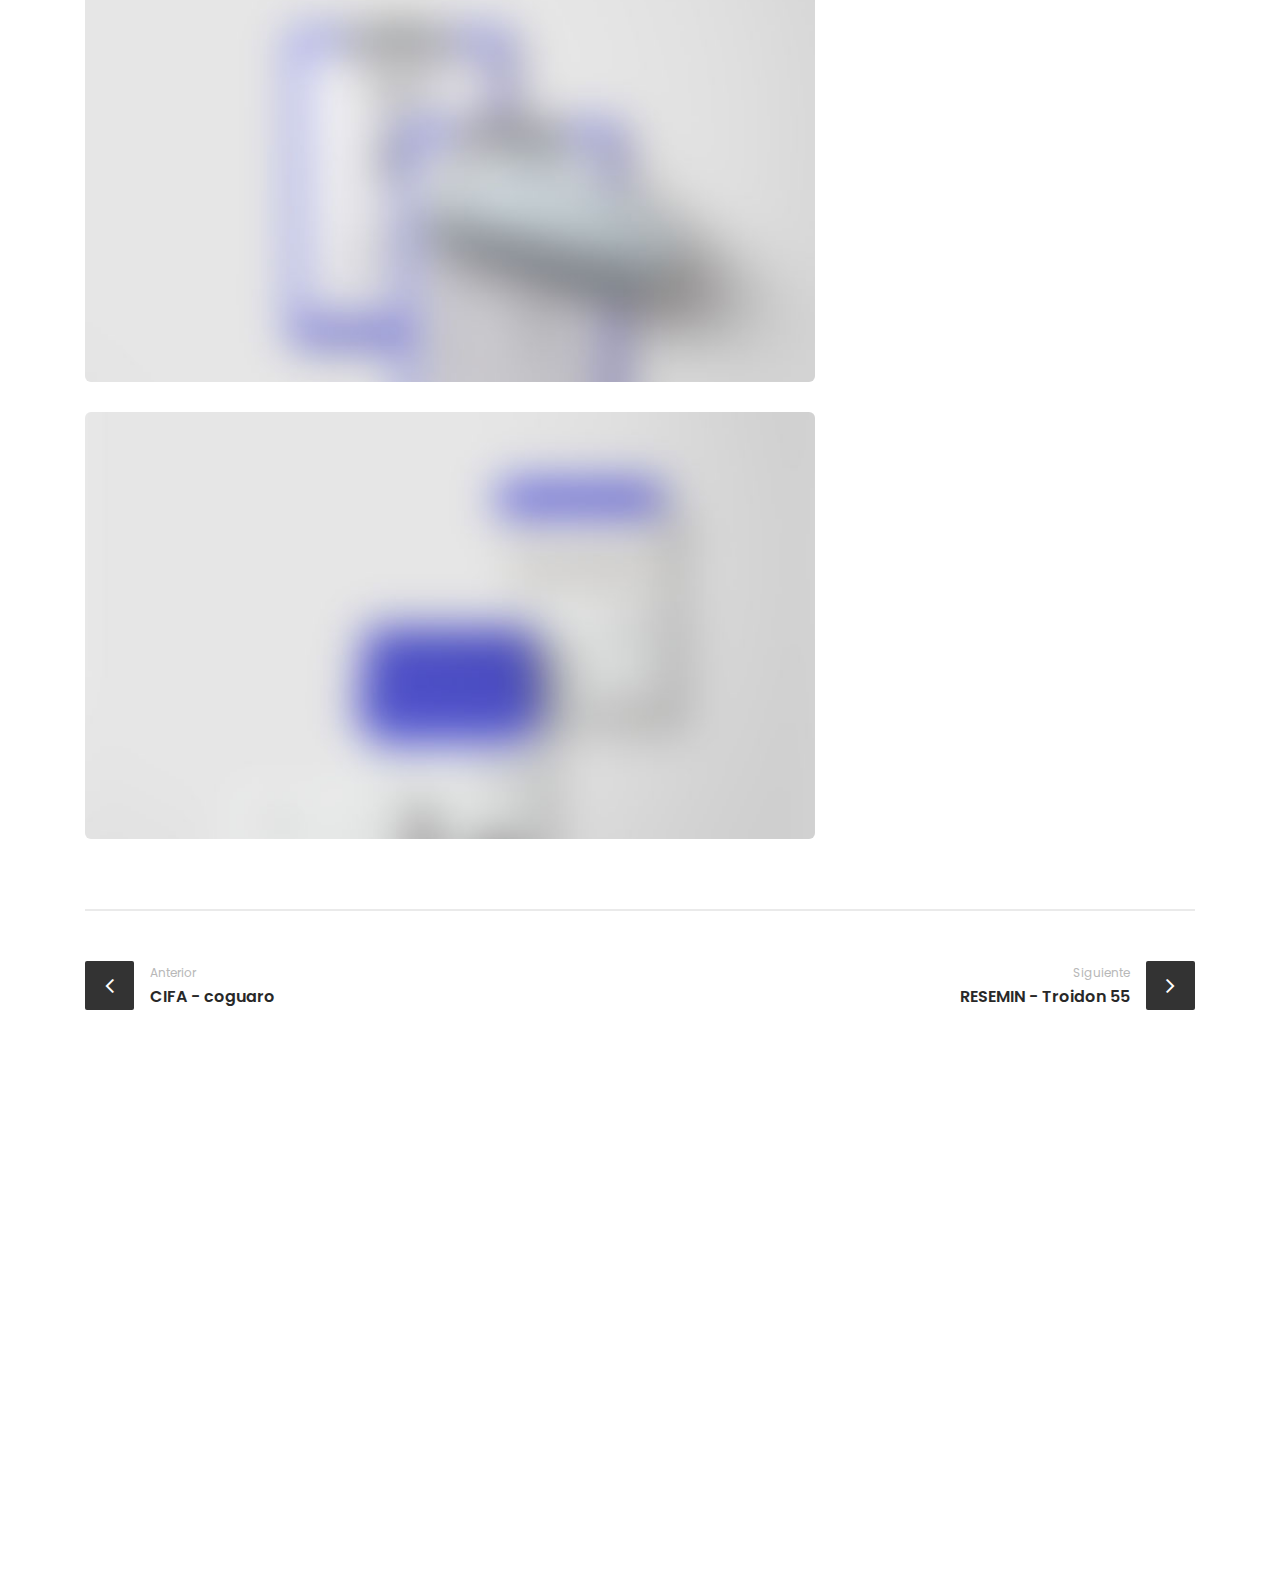
<file: epiroc.html>
<!DOCTYPE html>
<html dir="ltr" lang="en-US">

<head>
    <!-- Document Meta
    ============================================= -->
    <meta charset="utf-8">
    <meta http-equiv="X-UA-Compatible" content="IE=edge">
    <!--IE Compatibility Meta-->
    <meta name="author" content="Marko Smith" />
    <meta name="viewport" content="width=device-width, initial-scale=1, maximum-scale=1">
    <meta name="description" content="Multi-purpose Business html5 template">
    <link href="assets/images/favicon/favicon.png" rel="icon">


    <!-- Fonts
    ============================================= -->
    <link href="https://fonts.googleapis.com/css?family=Nunito+Sans:200,200i,300,300i,400,400i,600,600i,700,700i,800,800i,900,900i%7CPoppins:300,300i,400,400i,500,500i,600,600i,700,700i,800,800i,900,900i" rel="stylesheet">

    <!-- Stylesheets
    ============================================= -->
    <link href="assets/css/external.css" rel="stylesheet">
    <link href="assets/css/style.css" rel="stylesheet">

    <!-- HTML5 shim, for IE6-8 support of HTML5 elements. All other JS at the end of file. -->
    <!--[if lt IE 9]>
      <script src="assets/js/html5shiv.js"></script>
      <script src="assets/js/respond.min.js"></script>
    <![endif]-->

    <!-- Document Title
    ============================================= -->
    <title>Epiroc</title>

</head>

<body>
    <div class="preloader">
        <div class="signal"></div>
    </div>
    <!-- Document Wrapper
	============================================= -->
    <div id="wrapperParallax" class="wrapper clearfix">
<header id="navbar-spy" class="header header-1 header-transparent header-fixed">
	<nav id="primary-menu" class="navbar navbar-expand-lg navbar-light navbar-bordered fixed-top">
		<div class="container">
			<a class="navbar-brand" href="index.html">
				<img class="logo logo-light" src="assets/images/logo/logo-light.png" alt="Kolaso Logo">
				<img class="logo logo-dark" src="assets/images/logo/logo-dark.png" alt="Kolaso Logo">
			</a>
			<button class="navbar-toggler" type="button" data-toggle="collapse" data-target="#navbarContent" aria-controls="navbarContent" aria-expanded="false" aria-label="Toggle navigation">
				<span class="navbar-toggler-icon"></span>
			</button>
							
			<!-- Collect the nav links, forms, and other content for toggling -->
			<div class="collapse navbar-collapse" id="navbarContent">
				<ul class="navbar-nav ml-auto mr-auto">
		<!-- .mega-dropdown-menu end -->
	</li>				</ul>
				<div class="module-container pl-0">
				<!-- Module Side NAV -->
<div class="module module-sidearea pull-left">
	<div class="module-icon sidearea-icon">
		<i class="kolaso-Side"></i>
		<span class="title">Side Navigation</span>
	</div>
	<div class="module-content module-sidearea-wrap">
								
	<a class="module-cancel" href="#"><i class="kolaso-cross"></i></a>
	<div class="module-sidearea-inner">
		<div class="sidearea-header">
			<a class="logo" href="index.html">
				<img src="assets/images/logo/logo-dark.png" alt="Kolaso Logo">
			</a>
			<p>Somos la solución mas adecuada en equipos para minería, construcción y exploración</p>
		</div>
		<div class="sidearea-body sidebar-blog">
			<div class="widget widget-recent-posts">
			<div class="widget--title">
<!-- 				<h5>Artículos recientes</h5>
			</div>
			<div class="widget--content">
				<div class="entry">
					<div class="entry--img">
						<a href="#"> <img src="assets/images/blog/thumb/1.jpg" alt="title">
						</a>
					</div>
					<div class="entry--desc">
						<div class="entry--title">
							<a href="blog-single.html">Lorem ipsum dolor sit amet, consectetur. </a>
						</div>
						<div class="entry--date">Agosto 22, 2021</div>
					</div>
				</div>
			 .recent-entry end
				<div class="entry">
					<div class="entry--img">
						<a href="#"> <img src="assets/images/blog/thumb/2.jpg" alt="title">
						</a>
					</div>
					<div class="entry--desc">
						<div class="entry--title">
							<a href="blog-single.html">Lorem ipsum dolor sit amet, consectetur adipiscing elit?</a>
						</div>
						<div class="entry--date">Agosto 22, 2021</div>
					</div>
				</div>
				 .recent-entry end -->
			</div>
		</div>
		</div>
		<div class="sidearea-footer">
			<div class="social-share">
                <a href="https://www.facebook.com/rentacore" class="facebook"><i class="fa fa-facebook"></i></a>
                <a href="https://www.linkedin.com/company/rentacore" class="linkedin"><i class="fa fa-linkedin"></i></a>   
			</div>
			<div class="copywright">
				<span>&copy; 2021 CoreTech, Rentacore</a>
			</div>
		</div>
		</div>
	</div>
</div>				</div>
			</div>
			<!-- /.navbar-collapse -->
		</div>
		<!-- /.container -->
	</nav>
</header>
<!-- Page Title #1
============================================= -->
<section id="page-title" class="page-title bg-overlay bg-overlay-dark bg-parallax">
    <div class="bg-section">
        <img src="assets/images/page-titles/3.jpg" alt="Background" />
    </div>
    <div class="container">
        <div class="row">
            <div class="col-sm-12 col-md-12 col-lg-8 offset-lg-2">
                <div class="title text-center">
                    <div class="title--heading">
                        <h1>Boomer S1D</h1>
                    </div>
                    <div class="clearfix"></div>
                    <ol class="breadcrumb d-flex justify-content-center">
                        <li class="breadcrumb-item"><a href="index.html">Índice</a></li>
                        <li class="breadcrumb-item"><a href="index.html">Épiroc</a></li>
                        <li class="breadcrumb-item active" aria-current="page">Boomer S1D</li>
                    </ol>
                </div>
                <!-- .title end -->
            </div>
            <!-- .col-lg-8 end -->
        </div>
        <!-- .row end -->
    </div>
    <!-- .container end -->
</section>
<!-- #page-title end -->

<!-- work Single
============================================= -->
<section id="workSingle" class="work work-single ">
    <div class="container">
        <div class="row">
            <div class="col-sm-12 col-md-12 col-lg-8">
                <div class="work--img">
                    <img src="assets/images/work/single/small/01.jpg" alt="work image" class="img-fluid">
                    <img src="assets/images/work/single/small/1.jpg" alt="work image" class="img-fluid">
                    <img src="assets/images/work/single/small/2.jpg" alt="work image" class="img-fluid">
                    <img src="assets/images/work/single/small/3.jpg" alt="work image" class="img-fluid">
                </div><!-- .work-img end -->
            </div><!-- .col-lg-8 end -->
            <div class="col-sm-12 col-md-12 col-lg-4">
                <div class="work--title">
                    <h3>EPIROC - Boomer S1D</h3>
                </div>
                <div class="work--content">
                    <p>El Boomer S1D es un equipo de perforación frontal hidráulico adecuado para galerías y túneles pequeños con secciones transversales de hasta 31 m².</p>
                    <p>El doble trípode del brazo BUT 29 permite un posicionamiento rápido y preciso con mantenimiento del paralelismo hidráulico en todas las direcciones.</p>
                    <p>El avance controlado por la presión de rotación de la función anti - atasque mejora la duración del fungible de perforación con el martillo COP.</p>
                    <p>El motor diésel de bajas emisiones proporciona un potente rendimiento con un menor impacto medioambiental.</p>
                </div><!-- .work-content end -->
                <div class="work--list">
                    <ul class="list-unstyled mb-0">
                        <li><span>Ubicación</span>Lima</li>
                        <li><span>Cantidad</span> 01 unidad</li>
                        <li><span>Año</span>2017</li>
                        <li><span>Categoría</span>Jumbo de perforación</li>
                    </ul>
                </div>
                <div class="work--share">
                    <span>Share</span>
                    <a href="https://www.facebook.com/rentacore" class="facebook"><i class="fa fa-facebook"></i></a>
                    <a href="https://www.linkedin.com/company/rentacore" class="linkedin"><i class="fa fa-linkedin"></i></a>   
                </div>
            </div><!-- .col-lg-4 end -->
            <div class="col-sm-12 col-md-12 col-lg-12">
                <div class="work--prev-next mt-40">
                    <div class="row">
                        <div class="col-6 col-sm-12 col-md-6 col-lg-6">
                            <div class="work--prev">
                                <div class="work--icon">
                                    <a href="cifa.html"><i class="fa fa-angle-left"></i></a>
                                </div>
                                <div class="work--bio">
                                    <p>Anterior</p>
                                    <a href="cifa.html">CIFA - coguaro</a>
                                </div>
                            </div>
                        </div><!-- .col-lg-6 end -->
                        <div class="col-6 col-sm-12 col-md-6 col-lg-6">
                            <div class="work--next">
                                <div class="work--icon">
                                    <a href="resemin.html"><i class="fa fa-angle-right"></i></a>
                                </div>
                                <div class="work--bio">
                                    <p>Siguiente</p>
                                    <a href="resemin.html">RESEMIN - Troidon 55</a>
                                </div>
                            </div>
                        </div><!-- .col-lg-6 end -->
                    </div>
                </div>
            </div><!-- .col-lg-12 end -->
        </div><!-- .row end -->
    </div><!-- .container end -->
</section><!-- #work end -->

<!-- Footer #1
============================================= -->
<footer id="footerParallax" class="footer footer-1">
    <div class="footer-widget">
        <div class="container">
            <div class="row">
                <div class="col-sm-12 col-md-6 col-lg-4 footer--widget widget-about">
                    <div class="widget--content">
                        <img class="footer-logo" src="assets/images/logo/logo-light.png" alt="logo">
                        <p>RENTACORE es la nueva división de negocios de CORE TECH enfocada en el alquiler de equipos y venta de equipos usados.</p>
                        <div class="social--icons">
                            <a href="https://www.facebook.com/rentacore" class="facebook"><i class="fa fa-facebook"></i></a>
                            <a href="https://www.linkedin.com/company/rentacore" class="linkedin"><i class="fa fa-linkedin"></i></a>                        </div>
                    </div>
                </div><!-- .col-lg-3 end
                <div class="col-sm-12 col-md-6 col-lg-3 footer--widget widget--links">
                    <div class="footer--widget-title">
                        <h5>Menú</h5>
                    </div>
                    <div class="widget--content">
                        <ul>
                            <li><a href="#">Conócenos</a></li>
                            <li><a href="#">Mercado</a></li>
                            <li><a href="#">Productos</a></li>
                            <li><a href="#">Soporte</a></li>
                            <li><a href="#">Novedades</a></li>
                            <li><a href="#">Cotiza</a></li>
                            <li><a href="#">Contáctanos</a></li>
                            <li><a href="#">Código de Ética</a></li>
                        </ul>
                    </div>
                </div> .col-lg-3 end -->
                <div class="col-sm-12 col-md-6 col-lg-4 footer--widget widget--contact-info">
                    <div class="footer--widget-title">
                        <h5>Head office</h5>
                    </div>
                    <div class="widget--content">
                        <ul>
                            <li>Número: +51 915 056 861</li>
                            <li>Email: <a href="mailto:rentacore@coretech.com.pe">rentacore@coretech.com.pe</a></li>
                            <li>Dirección: Calle Quilla 140, Chorrillos, Lima 09, Perú.</li>
                        </ul>
                    </div>
                </div><!-- .col-lg-3 end -->

                <div class="col-sm-12 col-md-6 col-lg-4 footer--widget widget--newsletter">
                    <div class="footer--widget-title">
                        <h5>Contactémonos</h5>
                    </div>
                    <div class="widget--content">
                        <form class="form-newsletter mailchimp">
                            <input type="email" name="email" class="form-control" placeholder="Mail de Contacto">
                            <button type="submit"><i class="fa fa-long-arrow-right"></i></button>
                        </form>
                        <div class="subscribe-alert"></div>
                        <div class="clearfix"></div>
                        <p>Pronto uno de nuestros asesores especializados le escribirá al mail que nos a brindado.</p>
                    </div>
                </div><!-- .col-lg-3 end -->
                <div class="clearfix"></div>
            </div>
        </div><!-- .container end -->
    </div><!-- .footer-widget end -->
    <div class="footer--bar">
        <div class="row">
            <div class="col-md-12 col-md-12 text--center footer--copyright">
                <div class="copyright">
                    <span>© 2021 CoreTech, Rentacore</a>
                </div>
            </div>
        </div>
        <!-- .row end -->
    </div><!-- .footer-bar end -->
</footer>


<div id="back-to-top" class="backtop"><i class="fa fa-long-arrow-up"></i></div>
 </div><!-- #wrapper end -->

<!-- Footer Scripts
============================================= -->
<script src="assets/js/jquery-3.3.1.min.js"></script>
<script src="assets/js/plugins.js"></script>
<script src="assets/js/functions.js"></script>
</body>
</html>
</file>
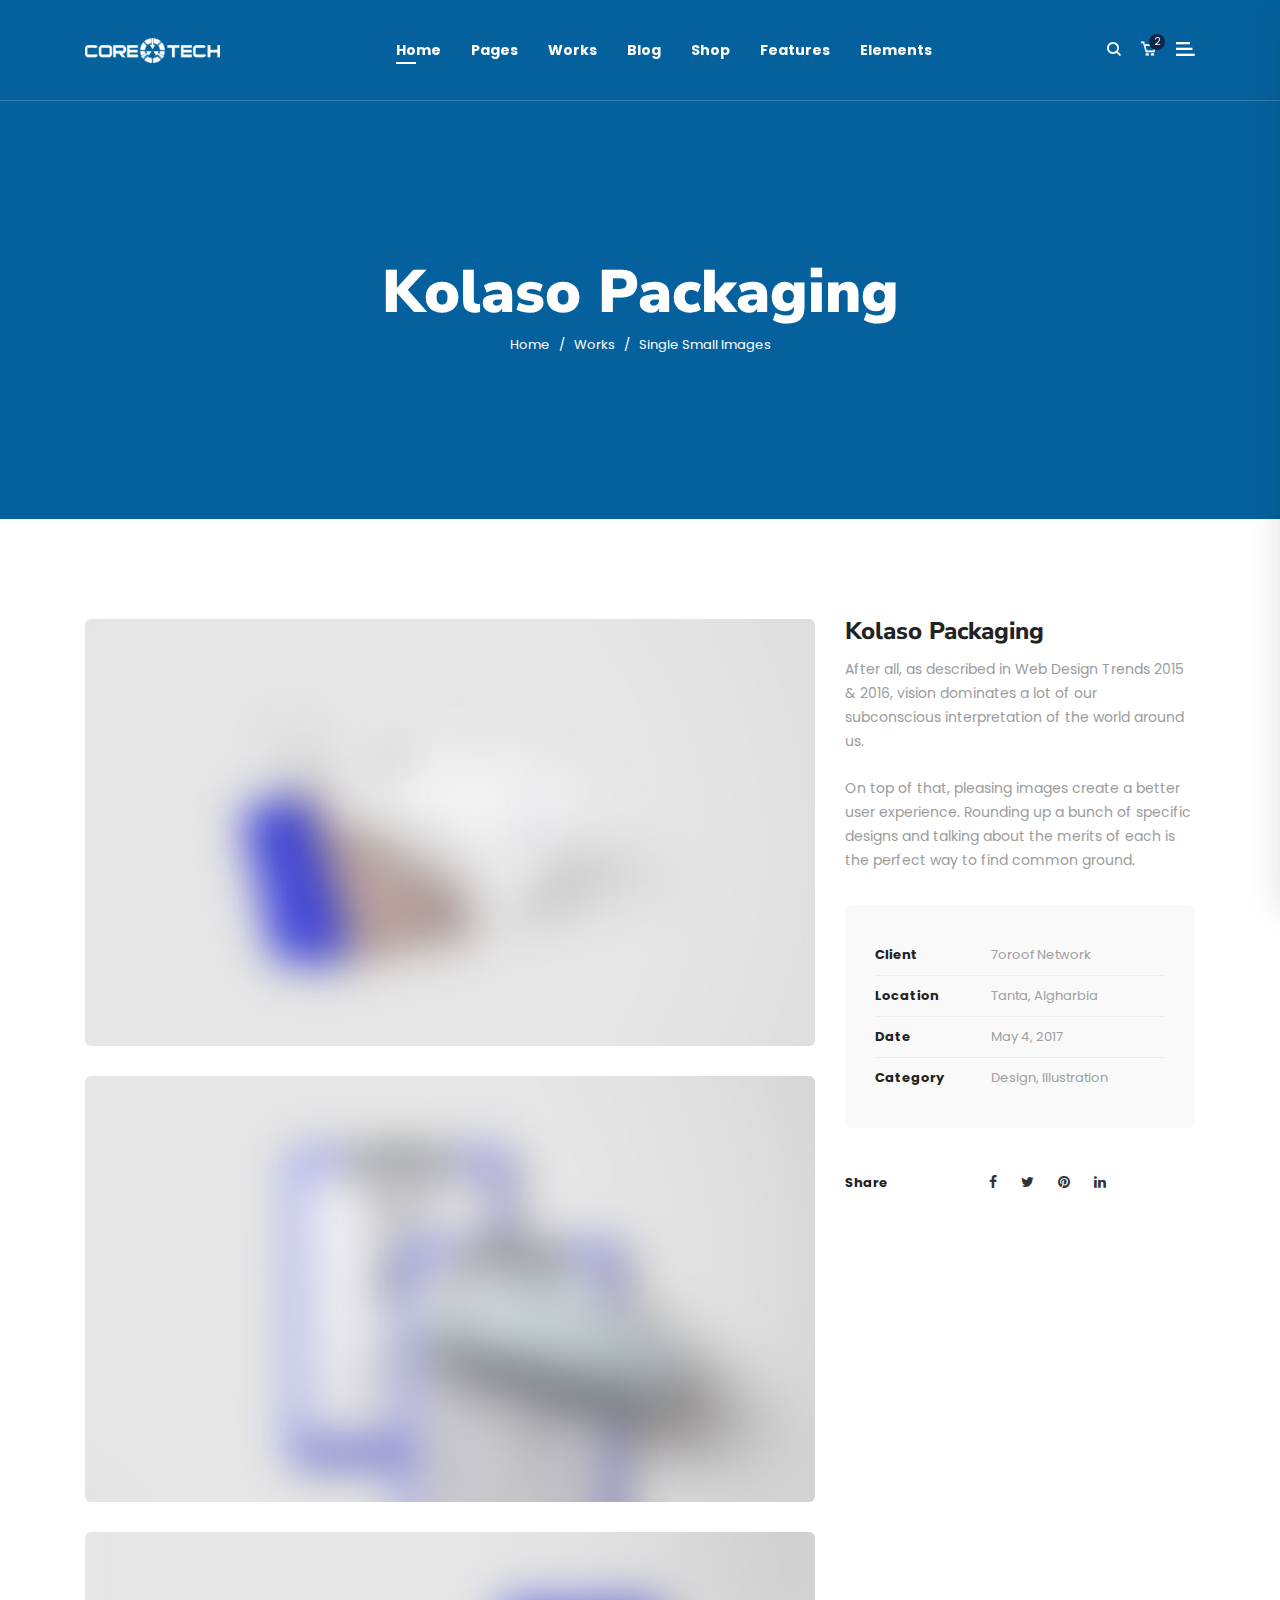
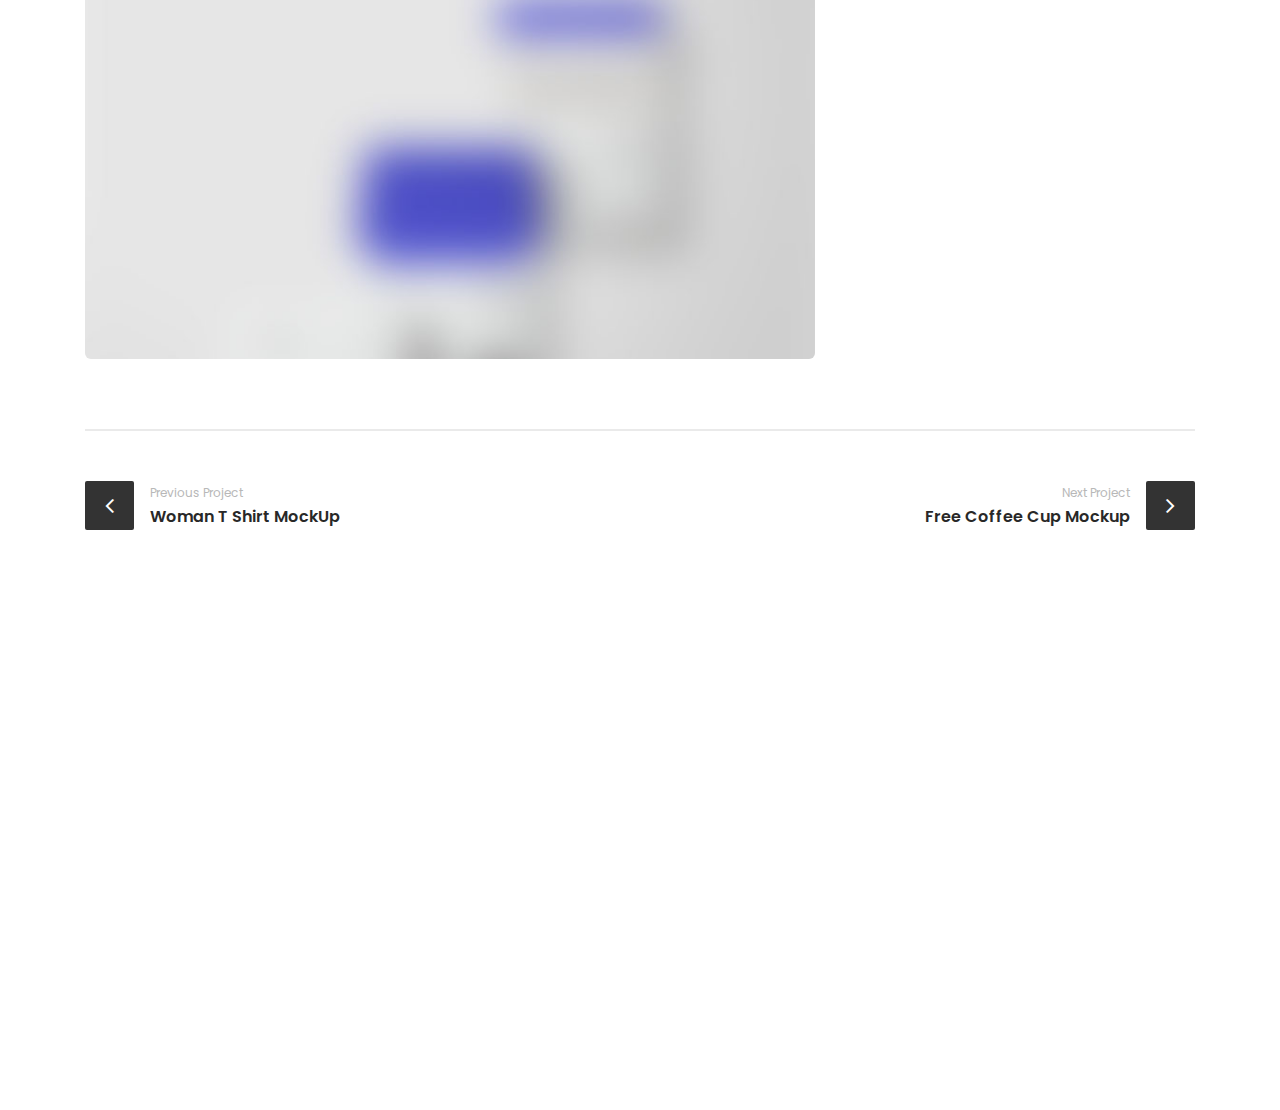
<file: rasemin.html>
<!DOCTYPE html>
<html dir="ltr" lang="en-US">

<head>
    <!-- Document Meta
    ============================================= -->
    <meta charset="utf-8">
    <meta http-equiv="X-UA-Compatible" content="IE=edge">
    <!--IE Compatibility Meta-->
    <meta name="author" content="Marko Smith" />
    <meta name="viewport" content="width=device-width, initial-scale=1, maximum-scale=1">
    <meta name="description" content="Multi-purpose Business html5 template">
    <link href="assets/images/favicon/favicon.png" rel="icon">


    <!-- Fonts
    ============================================= -->
    <link href="https://fonts.googleapis.com/css?family=Nunito+Sans:200,200i,300,300i,400,400i,600,600i,700,700i,800,800i,900,900i%7CPoppins:300,300i,400,400i,500,500i,600,600i,700,700i,800,800i,900,900i" rel="stylesheet">

    <!-- Stylesheets
    ============================================= -->
    <link href="assets/css/external.css" rel="stylesheet">
    <link href="assets/css/style.css" rel="stylesheet">

    <!-- HTML5 shim, for IE6-8 support of HTML5 elements. All other JS at the end of file. -->
    <!--[if lt IE 9]>
      <script src="assets/js/html5shiv.js"></script>
      <script src="assets/js/respond.min.js"></script>
    <![endif]-->

    <!-- Document Title
    ============================================= -->
    <title>kolaso</title>

</head>

<body>
    <div class="preloader">
        <div class="signal"></div>
    </div>
    <!-- Document Wrapper
	============================================= -->
    <div id="wrapperParallax" class="wrapper clearfix">
<header id="navbar-spy" class="header header-1 header-transparent header-fixed">
	<nav id="primary-menu" class="navbar navbar-expand-lg navbar-light navbar-bordered fixed-top">
		<div class="container">
			<a class="navbar-brand" href="index.html">
				<img class="logo logo-light" src="assets/images/logo/logo-light.png" alt="Kolaso Logo">
				<img class="logo logo-dark" src="assets/images/logo/logo-dark.png" alt="Kolaso Logo">
			</a>
			<button class="navbar-toggler" type="button" data-toggle="collapse" data-target="#navbarContent" aria-controls="navbarContent" aria-expanded="false" aria-label="Toggle navigation">
				<span class="navbar-toggler-icon"></span>
			</button>
							
			<!-- Collect the nav links, forms, and other content for toggling -->
			<div class="collapse navbar-collapse" id="navbarContent">
				<ul class="navbar-nav ml-auto mr-auto">
				<!-- Home Menu-->
	<li class="has-dropdown active">
		<a href="#" data-toggle="dropdown" class="dropdown-toggle menu-item">Home</a>
		<ul class="dropdown-menu">
			<li>
				<a href="index.html">Home business</a>
			</li>
			<li>
				<a href="home-corporate.html">home corporate</a>
			</li>
			<li>
				<a href="home-creative-agency.html">home creative agency</a>
			</li>
			<li>
				<a href="home-startup.html">home startup</a>
			</li>
			<li>
				<a href="home-shop.html">home shop</a>
			</li>
		</ul>
	</li>
	<!-- li end -->

	<!-- Pages Menu -->
	<li class="has-dropdown"> 
		<a href="#" data-toggle="dropdown" class="dropdown-toggle menu-item">Pages</a>
		<ul class="dropdown-menu">
			<li class="dropdown-submenu"> 
				<a href="#" data-toggle="dropdown" class="dropdown-toggle">about us</a>
				<ul class="dropdown-menu">
					<li>
						<a href="page-about.html">About US</a>
					</li>
					<li>
						<a href="page-about-2.html">About US 2</a>
					</li>
				</ul>
			</li>
			
			<li>
				<a href="page-our-team.html">our team</a>
			</li>
			<li>
				<a href="page-our-services.html">our services</a>
			</li>
			<li>
				<a href="page-pricing.html">our pricing</a>
			</li>
			<li>
				<a href="page-faqs.html">Most Faqs</a>
			</li>
			<li>
				<a href="page-contact.html">contacts</a>
			</li>
			<li class="dropdown-submenu">
				<a href="#" data-toggle="dropdown" class="dropdown-toggle">untility pages</a>
				<ul class="dropdown-menu">
					<li>
						<a href="page-utilities-404.html">page 404</a>
					</li>
					<li>
						<a href="page-utilities-soon.html">coming soon</a>
					</li>
					<li>
						<a href="page-utilities-maintenance.html">maintenance</a>
					</li>
				</ul>
			</li>
		</ul>
	</li>
	<!-- li end -->
	<!-- works Menu-->
	<li class="has-dropdown">
		<a href="#" data-toggle="dropdown" class="dropdown-toggle menu-item">works</a>
		<ul class="dropdown-menu">
			<li>
				<a href="work-grid.html">Work Grid</a>
			</li>
			<li>
				<a href="work-standard.html">Work Standard</a>
			</li>
			<li>
				<a href="work-gallery.html">Work Gallery</a>
			</li>
			<li class="dropdown-submenu">
				<a href="#" data-toggle="dropdown" class="dropdown-toggle">Work Single</a>
				<ul class="dropdown-menu">
					<li>
						<a href="work-single-big-images.html">Big Images</a>
					</li>
					<li>
						<a href="work-single-big-masonry.html">Big Masonry</a>
					</li>
					<li>
						<a href="work-single-big-slider.html">Big Slider</a>
					</li>
					<li>
						<a href="work-single-gallery.html">Gallery</a>
					</li>
					<li>
						<a href="work-single-small-images.html">Small Images</a>
					</li>
					<li>
						<a href="work-single-small-masonry.html">Small Masonry</a>
					</li>
					<li>
						<a href="work-single-small-slider.html">Small Slider</a>
					</li>
				</ul>
			</li>
		</ul>
	</li>
	<!-- li end -->
	<!-- Blog Menu-->
	<li class="has-dropdown">
		<a href="#" data-toggle="dropdown" class="dropdown-toggle menu-item">Blog</a>
		<ul class="dropdown-menu">
			<li>
				<a href="blog-grid.html">blog grid</a>
			</li>
			<li>
				<a href="blog-grid-sidebar.html">blog grid sidebar</a>
			</li>
			<li>
				<a href="blog-standard.html">blog standard</a>
			</li>
			<li>
				<a href="blog-single.html">blog single</a>
			</li>
		</ul>
	</li>
	<!-- li end -->

	<!-- shop Menu -->
	<li class="has-dropdown">
		<a href="#" data-toggle="dropdown" class="dropdown-toggle menu-item" data-hover="shop">Shop</a>
		<ul class="dropdown-menu">
			<li>
				<a href="shop.html">shop sidebar</a>
			</li>
			<li>
				<a href="shop-products.html">shop products</a>
			</li>
			<li>
				<a href="shop-single.html">shop single</a>
			</li>
		</ul>
	</li>
	<!-- li end -->
 
	<!-- Features Menu-->
	<li class="has-dropdown">
		<a href="#" data-toggle="dropdown" class="dropdown-toggle menu-item">features</a>
		<ul class="dropdown-menu">
			<li class="dropdown-submenu">
				<a href="#" data-toggle="dropdown" class="dropdown-toggle">sliders</a>
				<ul class="dropdown-menu">
					<li>
						<a href="slider-1.html">slider 1</a>
					</li>
					<li>
						<a href="slider-2.html">slider 2</a>
					</li>
					<li>
						<a href="slider-3.html">slider 3</a>
					</li>
					<li>
						<a href="slider-4.html">slider 4</a>
					</li>
					<li>
						<a href="slider-5.html">slider 5</a>
					</li>
				</ul>
			</li>
 
			<li class="dropdown-submenu">
				<a href="#" data-toggle="dropdown" class="dropdown-toggle">Headers</a>
                <ul class="dropdown-menu">
                    <li>
                        <a href="header-1.html">header 1</a>
                    </li>
                    <li>
                        <a href="header-2.html">header 2</a>
                    </li>
					<li>
                        <a href="header-3.html">header 3</a>
                    </li>
					<li>
                        <a href="header-4.html">header 4</a>
                    </li>
					<li>
                        <a href="header-5.html">header 5</a>
                    </li>
                </ul>
			</li>			
			
			<li class="dropdown-submenu">
				<a href="#" data-toggle="dropdown" class="dropdown-toggle">Footers</a>
				<ul class="dropdown-menu">
					<li>
						<a href="footer-1.html#footer">Footer 1</a>
					</li>
					<li>
						<a href="footer-2.html#footer">Footer 2</a>
					</li>
					<li>
						<a href="footer-3.html#footer">Footer 3</a>
					</li>
					<li>
						<a href="footer-4.html#footer">Footer 4</a>
					</li>
					<li>
						<a href="footer-5.html#footer">Footer 5</a>
					</li>
				</ul>
			</li>
			<li class="dropdown-submenu">
				<a href="#" data-toggle="dropdown" class="dropdown-toggle">page titels</a>
				<ul class="dropdown-menu">
					<li>
						<a href="page-title-1.html">page title 1</a>
					</li>
					<li>
						<a href="page-title-2.html">page title 2</a>
					</li>
					<li>
						<a href="page-title-3.html">page title 3</a>
					</li>
					<li>
						<a href="page-title-4.html">page title 4</a>
					</li>
				</ul>
			</li>
			<li>
				<a href="landing.html">landing page</a>
			</li>
 		</ul>
	</li>
	<!-- li end -->
	
	<!-- Elements Menu -->
	<li class="has-dropdown mega-dropdown">
		<a href="#" data-toggle="dropdown" class="dropdown-toggle menu-item">elements</a>
		<ul class="dropdown-menu mega-dropdown-menu">
			<li>
				<div class="container">
					<div class="row">
						<!-- Column #1 -->
						<div class="col-md-3">
							<ul>
								<li>
									<a href="elements-testimonials.html"><i class="fa fa-quote-right"></i>testimonials</a>
								</li>
								<li>
									<a href="elements-video-buttons.html"><i class="fa fa-toggle-right"></i>video buttons</a>
								</li>
								<li>
									<a href="elements-clients.html"><i class="fa fa-user"></i>clients</a>
								</li>
							</ul>
						</div>
						<!-- .col-md-3 end -->
						
						<!-- Column #2 -->
						<div class="col-md-3">
							<ul>
								<li>
									<a href="elements-accordion.html"><i class="fa fa-server"></i>accordion</a>
								</li>
								<li>
									<a href="elements-cta.html"><i class="fa fa-child"></i>call to action</a>
								</li>
								<li>
									<a href="elements-contact.html"><i class="fa fa-desktop"></i>contact form</a>
								</li>
							</ul>
						</div>
						<!-- .col-md-3 end -->
						
						<!-- Column #3 -->
						<div class="col-md-3">
							<ul>
				                <li>
									<a href="elements-team.html"><i class="fa fa-group"></i>team variations</a>
								</li>
								<li>
									<a href="elements-countdown.html"><i class="fa fa-bomb"></i>countdown</a>
								</li>
								<li>
									<a href="elements-counters.html"><i class="fa fa-dashboard"></i>counters</a>
								</li>

							</ul>
						</div>
						<!-- .col-md-3 end -->
						
						<!-- Column #4 -->
						<div class="col-md-3">
							<ul>
								<li>
									<a href="elements-featured.html"><i class="fa fa-sliders"></i>featured box</a>
								</li>
				                <li>
									<a href="elements-pricing.html"><i class="fa fa-exchange"></i>pricing</a>
								</li>
								<li>
									<a href="elements-services.html"><i class="fa fa-cogs"></i>Services</a>
								</li>
							</ul>
						</div>
						<!-- .col-md-3 end -->
					</div>
					<!-- .row end -->
				</div>
				<!-- container end -->
			</li>
		</ul>
		<!-- .mega-dropdown-menu end -->
	</li>				</ul>
				<div class="module-container pl-0">
				<!-- Module Search -->
<div class="module module-search pull-left">
	<div class="module-icon search-icon">
		<i class="kolaso-Search"></i>
		<span class="title">search</span>
	</div>
	<div class="module-content module-fullscreen module-search-box">
		<div class="pos-vertical-center">
		<div class="container">
			<div class="row">
				<div class="col-sm-12 col-md-12 col-lg-8 offset-lg-2">
					<form class="form-search">
						<input type="text" class="form-control" placeholder="Type Words Then Enter">
					</form><!-- .form-search end -->
				</div><!-- .col-lg-8 end -->
			</div><!-- .row end -->
		</div><!-- .container end -->
	</div>
		<a class="module-cancel" href="#"><i class="kolaso-cross"></i></a>
	</div>
</div><!-- .module-search end -->				<!-- Module Cart -->
<div class="module module-cart pull-left">
	<div class="module-icon cart-icon">
		<i class="kolaso-Cart"></i>
		<span class="title">shop cart</span>
		<label class="module-label">2</label>
	</div>
	<div class="module-content module-box cart-box">
		<div class="cart-overview">
			<ul class="list-unstyled">
				<li>
					<img class="img-fluid" src="assets/images/shop/thumb/1.png" alt="product"/>
					<div class="product-meta">
						<h5 class="product-title">Mismo Briefcase</h5>
						<p class="product-price">1 x $ 41.00</p>
					</div>
					<a class="cart-cancel" href="#"><i class="kolaso-cross"></i></a>
				</li>
				<li>
					<img class="img-fluid" src="assets/images/shop/thumb/2.png" alt="product"/>
					<div class="product-meta">
						<h5 class="product-title">Brown Leather</h5>
						<p class="product-price">1 x $ 32.00</p>
					</div>
					<a class="cart-cancel" href="#"><i class="kolaso-cross"></i></a>
				</li>
			</ul>
		</div>
		<div class="clearfix">
		</div>
		<div class="cart--control">
			<a class="btn btn--primary" href="#">view cart</a>
			<span>
				Subtotal: <span class="total-price">$76.00</span>
			</span>
		</div>
	</div>
</div>
<!-- .module-cart end -->				<!-- Module Side NAV -->
<div class="module module-sidearea pull-left">
	<div class="module-icon sidearea-icon">
		<i class="kolaso-Side"></i>
		<span class="title">Side Navigation</span>
	</div>
	<div class="module-content module-sidearea-wrap">
								
	<a class="module-cancel" href="#"><i class="kolaso-cross"></i></a>
	<div class="module-sidearea-inner">
		<div class="sidearea-header">
			<a class="logo" href="index.html">
				<img src="assets/images/logo/logo-dark.png" alt="Kolaso Logo">
			</a>
			<p>Kolaso is a design studio founded in London and expanded our services, and offering solutions Worldwide.</p>
		</div>
		<div class="sidearea-body sidebar-blog">
			<div class="widget widget-recent-posts">
			<div class="widget--title">
				<h5>recent posts</h5>
			</div>
			<div class="widget--content">
				<div class="entry">
					<div class="entry--img">
						<a href="#"> <img src="assets/images/blog/thumb/1.jpg" alt="title">
						</a>
					</div>
					<div class="entry--desc">
						<div class="entry--title">
							<a href="blog-single.html">Four ways to cheer up on Blue Monday!</a>
						</div>
						<div class="entry--date">Jan 22, 2019</div>
					</div>
				</div>
				<!-- .recent-entry end -->
				<div class="entry">
					<div class="entry--img">
						<a href="#"> <img src="assets/images/blog/thumb/2.jpg" alt="title">
						</a>
					</div>
					<div class="entry--desc">
						<div class="entry--title">
							<a href="blog-single.html">How to Organize Your Office for Maximum Productivity?</a>
						</div>
						<div class="entry--date">Jan 22, 2019</div>
					</div>
				</div>
				<!-- .recent-entry end -->
			</div>
		</div>
		</div>
		<div class="sidearea-footer">
			<div class="social-share">
				<a class="share-facebook" href="#"><i class="fa fa-facebook"></i></a>
				<a class="share-twitter" href="#"><i class="fa fa-twitter"></i></a>
				<a class="share-google-plus" href="#"><i class="fa fa-linekdin"></i></a>
				<a class="share-linkedin" href="#"><i class="fa fa-linkedin"></i></a>
			</div>
			<div class="copywright">
				<span>&copy; 2018 Kalaso, With Love by</span> <a href="https://1.envato.market/kP9BV">zytheme.com</a>
			</div>
		</div>
		</div>
	</div>
</div>				</div>
			</div>
			<!-- /.navbar-collapse -->
		</div>
		<!-- /.container -->
	</nav>
</header>
<!-- Page Title #1
============================================= -->
<section id="page-title" class="page-title bg-overlay bg-overlay-dark bg-parallax">
    <div class="bg-section">
        <img src="assets/images/page-titles/3.jpg" alt="Background" />
    </div>
    <div class="container">
        <div class="row">
            <div class="col-sm-12 col-md-12 col-lg-8 offset-lg-2">
                <div class="title text-center">
                    <div class="title--heading">
                        <h1>Kolaso Packaging</h1>
                    </div>
                    <div class="clearfix"></div>
                    <ol class="breadcrumb d-flex justify-content-center">
                        <li class="breadcrumb-item"><a href="index-3.html">Home</a></li>
                        <li class="breadcrumb-item"><a href="index-3.html">works</a></li>
                        <li class="breadcrumb-item active" aria-current="page">Single Small Images</li>
                    </ol>
                </div>
                <!-- .title end -->
            </div>
            <!-- .col-lg-8 end -->
        </div>
        <!-- .row end -->
    </div>
    <!-- .container end -->
</section>
<!-- #page-title end -->

<!-- work Single
============================================= -->
<section id="workSingle" class="work work-single ">
    <div class="container">
        <div class="row">
            <div class="col-sm-12 col-md-12 col-lg-8">
                <div class="work--img">
                    <img src="assets/images/work/single/small/1.jpg" alt="work image" class="img-fluid">
                    <img src="assets/images/work/single/small/2.jpg" alt="work image" class="img-fluid">
                    <img src="assets/images/work/single/small/3.jpg" alt="work image" class="img-fluid">
                </div><!-- .work-img end -->
            </div><!-- .col-lg-8 end -->
            <div class="col-sm-12 col-md-12 col-lg-4">
                <div class="work--title">
                    <h3>Kolaso Packaging</h3>
                </div>
                <div class="work--content">
                    <p>After all, as described in Web Design Trends 2015 & 2016, vision dominates a lot of our subconscious interpretation of the world around us. </p>
                    <p>On top of that, pleasing images create a better user experience. Rounding up a bunch of specific designs and talking about the merits of each is the perfect way to find common ground.</p>
                </div><!-- .work-content end -->
                <div class="work--list">
                    <ul class="list-unstyled mb-0">
                        <li><span>Client</span>7oroof Network</li>
                        <li><span>Location</span>Tanta, Algharbia</li>
                        <li><span>Date</span>May 4, 2017</li>
                        <li><span>Category</span>Design, Illustration</li>
                    </ul>
                </div>
                <div class="work--share">
                    <span>Share</span>
                    <a href="#"><i class="fa fa-facebook"></i></a>
                    <a href="#"><i class="fa fa-twitter"></i></a>
                    <a href="#"><i class="fa fa-pinterest"></i></a>
                    <a href="#"><i class="fa fa-linkedin"></i></a>
                </div>
            </div><!-- .col-lg-4 end -->
            <div class="col-sm-12 col-md-12 col-lg-12">
                <div class="work--prev-next mt-40">
                    <div class="row">
                        <div class="col-6 col-sm-12 col-md-6 col-lg-6">
                            <div class="work--prev">
                                <div class="work--icon">
                                    <a href="#"><i class="fa fa-angle-left"></i></a>
                                </div>
                                <div class="work--bio">
                                    <p>Previous Project</p>
                                    <a href="#">Woman T Shirt MockUp</a>
                                </div>
                            </div>
                        </div><!-- .col-lg-6 end -->
                        <div class="col-6 col-sm-12 col-md-6 col-lg-6">
                            <div class="work--next">
                                <div class="work--icon">
                                    <a href="#"><i class="fa fa-angle-right"></i></a>
                                </div>
                                <div class="work--bio">
                                    <p>Next Project</p>
                                    <a href="#">Free Coffee Cup Mockup</a>
                                </div>
                            </div>
                        </div><!-- .col-lg-6 end -->
                    </div>
                </div>
            </div><!-- .col-lg-12 end -->
        </div><!-- .row end -->
    </div><!-- .container end -->
</section><!-- #work end -->

<!-- Footer #1
============================================= -->
<footer id="footerParallax" class="footer footer-1">
    <div class="footer-widget">
        <div class="container">
            <div class="row">
                <div class="col-sm-12 col-md-6 col-lg-3 footer--widget widget-about">
                    <div class="widget--content">
                        <img class="footer-logo" src="assets/images/logo/logo-light.png" alt="logo">
                        <p>Kolaso is a design studio founded in London and expanded our services, and offering solutions Worldwide.</p>
                        <div class="social--icons">
                            <a href="#" class="facebook"><i class="fa fa-facebook"></i></a>
                            <a href="#" class="twitter"><i class="fa fa-twitter"></i></a>
                            <a href="#" class="pinterest"><i class="fa fa-pinterest"></i></a>
                            <a href="#" class="linkedin"><i class="fa fa-linkedin"></i></a>
                        </div>
                    </div>
                </div><!-- .col-lg-3 end -->
                <div class="col-sm-12 col-md-6 col-lg-3 footer--widget widget--links">
                    <div class="footer--widget-title">
                        <h5>Company</h5>
                    </div>
                    <div class="widget--content">
                        <ul>
                            <li><a href="#">About Us</a></li>
                            <li><a href="#">How It Works</a></li>
                            <li><a href="#">Meet Our Team</a></li>
                            <li><a href="#">Help Desk</a></li>
                            <li><a href="#">Plans & Pricing</a></li>
                            <li><a href="#">Careers</a></li>
                            <li><a href="#">Our Services</a></li>
                            <li><a href="#">Privacy</a></li>
                            <li><a href="#">Contacts</a></li>
                            <li><a href="#">Blog</a></li>
                        </ul>
                    </div>
                </div><!-- .col-lg-3 end -->
                <div class="col-sm-12 col-md-6 col-lg-3 footer--widget widget--contact-info">
                    <div class="footer--widget-title">
                        <h5>Contact Info</h5>
                    </div>
                    <div class="widget--content">
                        <ul>
                            <li>Phone: 010612457410</li>
                            <li>Email: <a href="#">info@kolaso.com</a></li>
                            <li>Hours: Mon-Fri: 8am – 7pm</li>
                            <li>Address: Charlie Chaplin Walk street, Lambeth, London</li>
                        </ul>
                    </div>
                </div><!-- .col-lg-3 end -->

                <div class="col-sm-12 col-md-6 col-lg-3 footer--widget widget--newsletter">
                    <div class="footer--widget-title">
                        <h5>Newsletter</h5>
                    </div>
                    <div class="widget--content">
                        <form class="form-newsletter mailchimp">
                            <input type="email" name="email" class="form-control" placeholder="Subscribe Our Newsletter">
                            <button type="submit"><i class="fa fa-long-arrow-right"></i></button>
                        </form>
                        <div class="subscribe-alert"></div>
                        <div class="clearfix"></div>
                        <p>Get the latest updates and offers.</p>
                    </div>
                </div><!-- .col-lg-3 end -->
                <div class="clearfix"></div>
            </div>
        </div><!-- .container end -->
    </div><!-- .footer-widget end -->
    <div class="footer--bar">
        <div class="row">
            <div class="col-md-12 col-md-12 text--center footer--copyright">
                <div class="copyright">
                    <span>© 2019 Kolaso, with Love by</span> <a href="https://1.envato.market/kP9BV">zytheme.com</a>
                </div>
            </div>
        </div>
        <!-- .row end -->
    </div><!-- .footer-bar end -->
</footer>


<div id="back-to-top" class="backtop"><i class="fa fa-long-arrow-up"></i></div>
 </div><!-- #wrapper end -->

<!-- Footer Scripts
============================================= -->
<script src="assets/js/jquery-3.3.1.min.js"></script>
<script src="assets/js/plugins.js"></script>
<script src="assets/js/functions.js"></script>
</body>
</html>
</file>
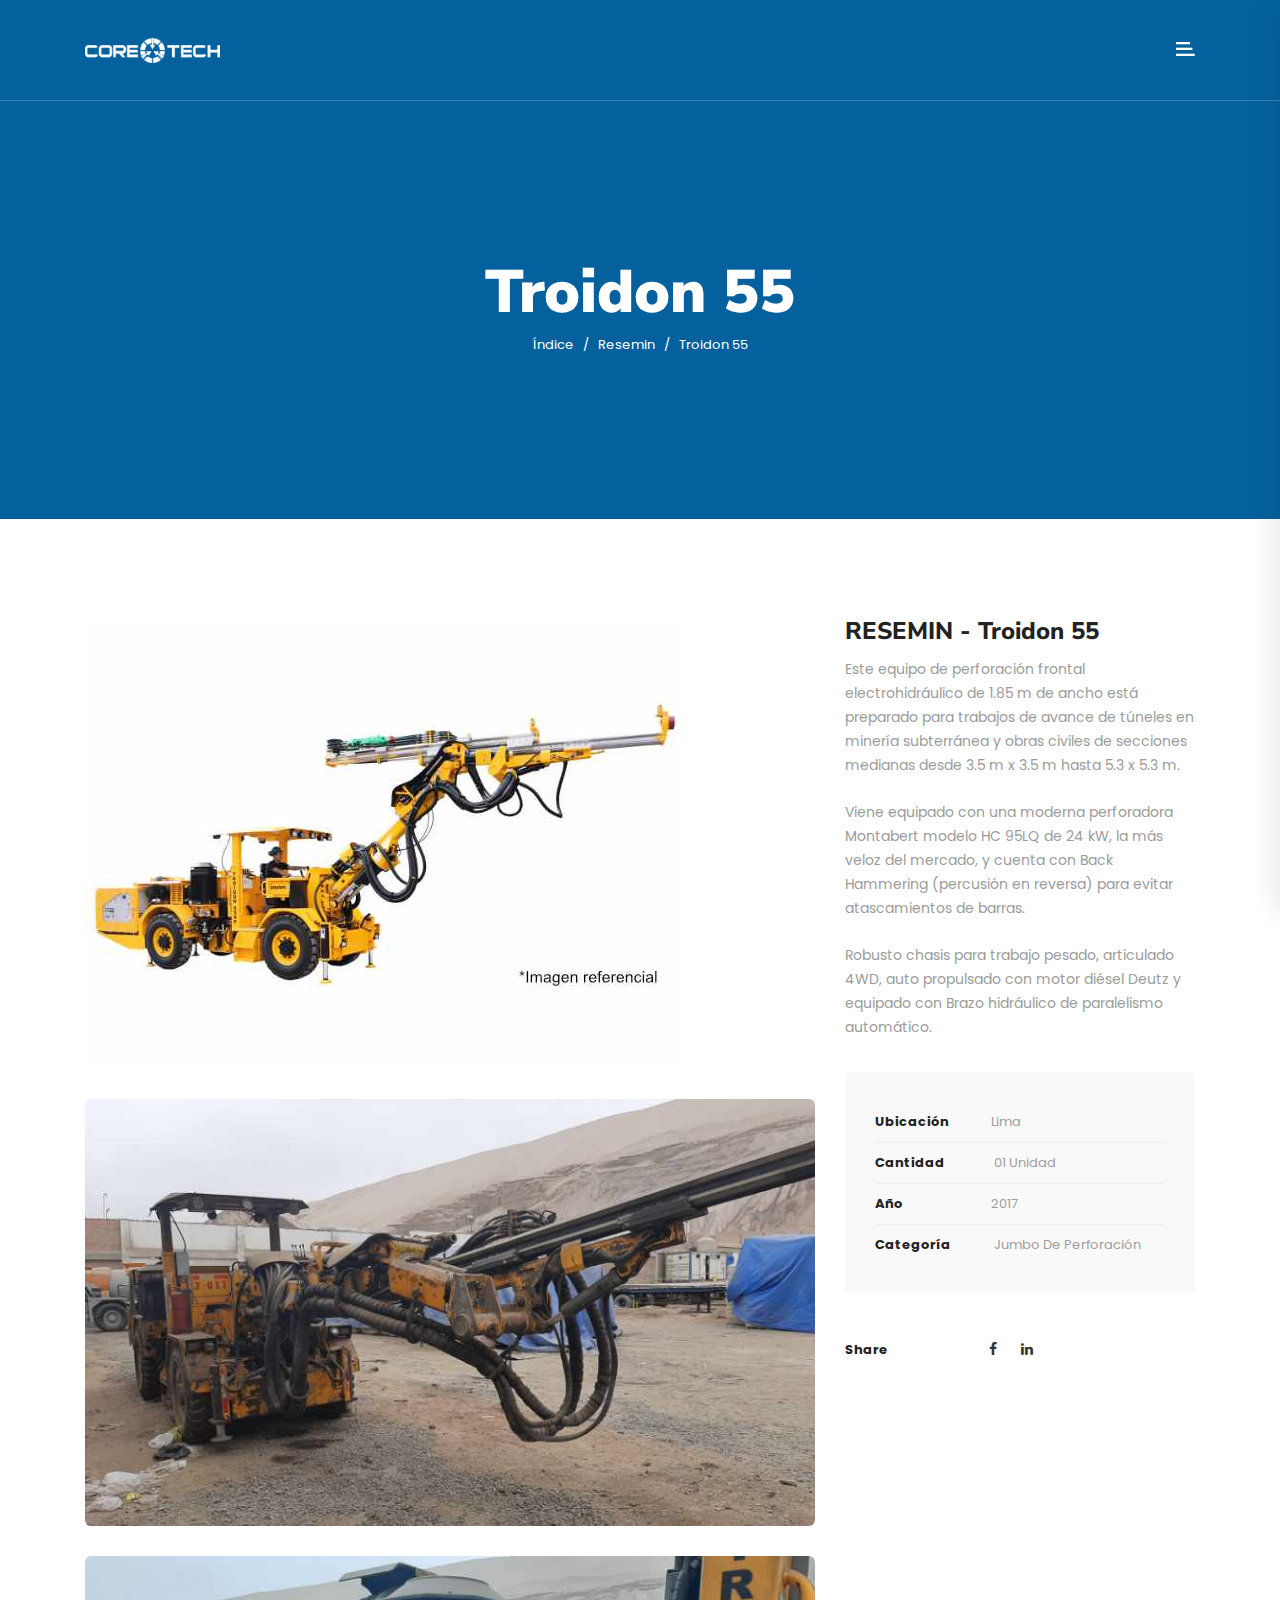
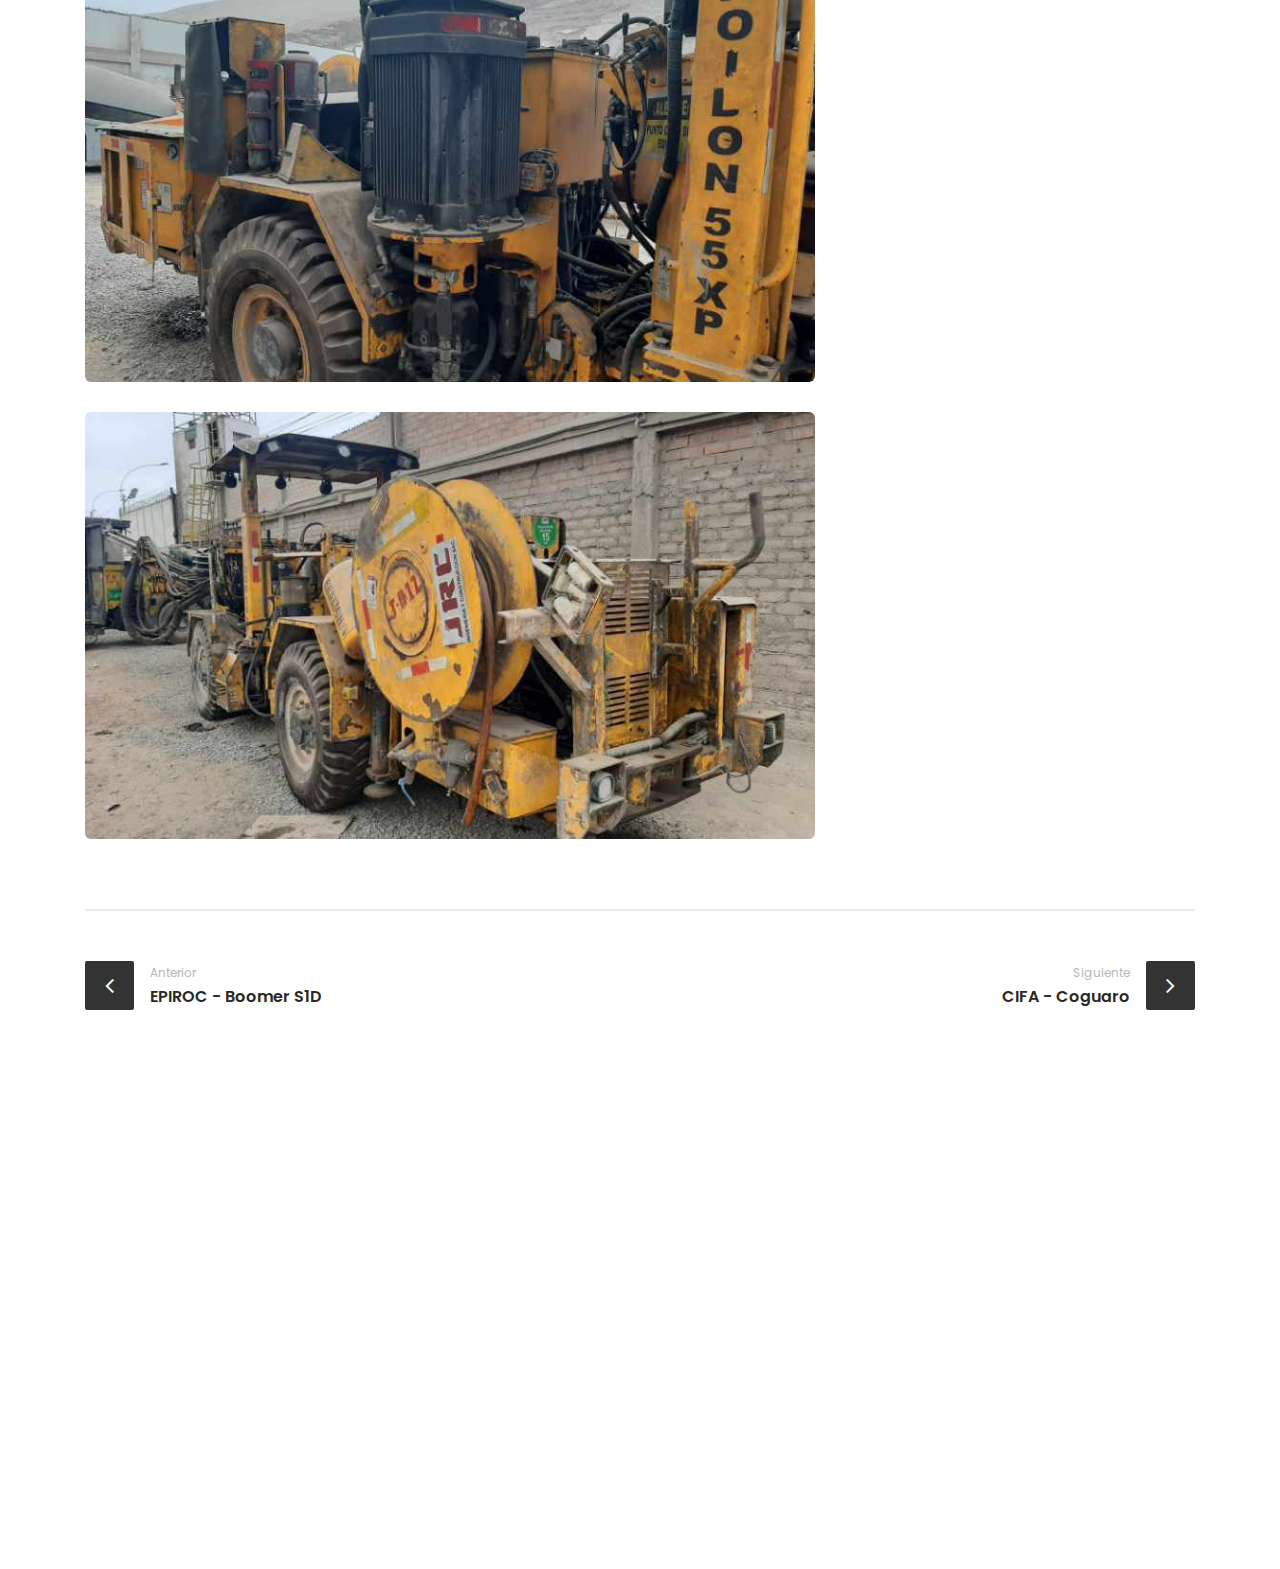
<file: resemin.html>
<!DOCTYPE html>
<html dir="ltr" lang="en-US">

<head>
    <!-- Document Meta
    ============================================= -->
    <meta charset="utf-8">
    <meta http-equiv="X-UA-Compatible" content="IE=edge">
    <!--IE Compatibility Meta-->
    <meta name="author" content="Marko Smith" />
    <meta name="viewport" content="width=device-width, initial-scale=1, maximum-scale=1">
    <meta name="description" content="Multi-purpose Business html5 template">
    <link href="assets/images/favicon/favicon.png" rel="icon">


    <!-- Fonts
    ============================================= -->
    <link href="https://fonts.googleapis.com/css?family=Nunito+Sans:200,200i,300,300i,400,400i,600,600i,700,700i,800,800i,900,900i%7CPoppins:300,300i,400,400i,500,500i,600,600i,700,700i,800,800i,900,900i" rel="stylesheet">

    <!-- Stylesheets
    ============================================= -->
    <link href="assets/css/external.css" rel="stylesheet">
    <link href="assets/css/style.css" rel="stylesheet">

    <!-- HTML5 shim, for IE6-8 support of HTML5 elements. All other JS at the end of file. -->
    <!--[if lt IE 9]>
      <script src="assets/js/html5shiv.js"></script>
      <script src="assets/js/respond.min.js"></script>
    <![endif]-->

    <!-- Document Title
    ============================================= -->
    <title>Resemin</title>

</head>

<body>
    <div class="preloader">
        <div class="signal"></div>
    </div>
    <!-- Document Wrapper
	============================================= -->
    <div id="wrapperParallax" class="wrapper clearfix">
<header id="navbar-spy" class="header header-1 header-transparent header-fixed">
	<nav id="primary-menu" class="navbar navbar-expand-lg navbar-light navbar-bordered fixed-top">
		<div class="container">
			<a class="navbar-brand" href="index.html">
				<img class="logo logo-light" src="assets/images/logo/logo-light.png" alt="Kolaso Logo">
				<img class="logo logo-dark" src="assets/images/logo/logo-dark.png" alt="Kolaso Logo">
			</a>
			<button class="navbar-toggler" type="button" data-toggle="collapse" data-target="#navbarContent" aria-controls="navbarContent" aria-expanded="false" aria-label="Toggle navigation">
				<span class="navbar-toggler-icon"></span>
			</button>
							
			<!-- Collect the nav links, forms, and other content for toggling -->
			<div class="collapse navbar-collapse" id="navbarContent">
				<ul class="navbar-nav ml-auto mr-auto">
		<!-- .mega-dropdown-menu end -->
	</li>				</ul>
				<div class="module-container pl-0">
				<!-- Module Side NAV -->
<div class="module module-sidearea pull-left">
	<div class="module-icon sidearea-icon">
		<i class="kolaso-Side"></i>
		<span class="title">Side Navigation</span>
	</div>
	<div class="module-content module-sidearea-wrap">
								
	<a class="module-cancel" href="#"><i class="kolaso-cross"></i></a>
	<div class="module-sidearea-inner">
		<div class="sidearea-header">
			<a class="logo" href="index.html">
				<img src="assets/images/logo/logo-dark.png" alt="Kolaso Logo">
			</a>
			<p>Somos la solución mas adecuada en equipos para minería, construcción y exploración</p>
		</div>
		<div class="sidearea-body sidebar-blog">
			<div class="widget widget-recent-posts">
			<div class="widget--title">
<!-- 				<h5>Artículos recientes</h5>
			</div>
			<div class="widget--content">
				<div class="entry">
					<div class="entry--img">
						<a href="#"> <img src="assets/images/blog/thumb/1.jpg" alt="title">
						</a>
					</div>
					<div class="entry--desc">
						<div class="entry--title">
							<a href="blog-single.html">Lorem ipsum dolor sit amet, consectetur. </a>
						</div>
						<div class="entry--date">Agosto 22, 2021</div>
					</div>
				</div>
			 .recent-entry end
				<div class="entry">
					<div class="entry--img">
						<a href="#"> <img src="assets/images/blog/thumb/2.jpg" alt="title">
						</a>
					</div>
					<div class="entry--desc">
						<div class="entry--title">
							<a href="blog-single.html">Lorem ipsum dolor sit amet, consectetur adipiscing elit?</a>
						</div>
						<div class="entry--date">Agosto 22, 2021</div>
					</div>
				</div>
				 .recent-entry end -->
			</div>
		</div>
		</div>
		<div class="sidearea-footer">
			<div class="social-share">
				<a class="share-facebook" href="#"><i class="fa fa-facebook"></i></a>
				<a class="share-linkedin" href="#"><i class="fa fa-linkedin"></i></a>
			</div>
			<div class="copywright">
				<span>&copy; 2021 CoreTech, Rentacore</a>
			</div>
		</div>
		</div>
	</div>
</div>
                </div>
			</div>
			<!-- /.navbar-collapse -->
		</div>
		<!-- /.container -->
	</nav>
</header>
<!-- Page Title #1
============================================= -->
<section id="page-title" class="page-title bg-overlay bg-overlay-dark bg-parallax">
    <div class="bg-section">
        <img src="assets/images/page-titles/3.jpg" alt="Background" />
    </div>
    <div class="container">
        <div class="row">
            <div class="col-sm-12 col-md-12 col-lg-8 offset-lg-2">
                <div class="title text-center">
                    <div class="title--heading">
                        <h1>Troidon 55</h1>
                    </div>
                    <div class="clearfix"></div>
                    <ol class="breadcrumb d-flex justify-content-center">
                        <li class="breadcrumb-item"><a href="index.html">Índice</a></li>
                        <li class="breadcrumb-item"><a href="index.html">Resemin</a></li>
                        <li class="breadcrumb-item active" aria-current="page">Troidon 55</li>
                </div>
                <!-- .title end -->
            </div>
            <!-- .col-lg-8 end -->
        </div>
        <!-- .row end -->
    </div>
    <!-- .container end -->
</section>
<!-- #page-title end -->

<!-- work Single
============================================= -->
<section id="workSingle" class="work work-single ">
    <div class="container">
        <div class="row">
            <div class="col-sm-12 col-md-12 col-lg-8">
                <div class="work--img">
                    <img src="assets/images/work/single/small/07.jpg" alt="work image" class="img-fluid">
                    <img src="assets/images/work/single/small/7.jpg" alt="work image" class="img-fluid">
                    <img src="assets/images/work/single/small/8.jpg" alt="work image" class="img-fluid">
                    <img src="assets/images/work/single/small/9.jpg" alt="work image" class="img-fluid">
                </div><!-- .work-img end -->
            </div><!-- .col-lg-8 end -->
            <div class="col-sm-12 col-md-12 col-lg-4">
                <div class="work--title">
                    <h3>RESEMIN - Troidon 55</h3>
                </div>
                <div class="work--content">
                    <p>Este equipo de perforación frontal electrohidráulico de 1.85 m de ancho está preparado para trabajos de avance de túneles en minería subterránea y obras civiles de secciones medianas desde 3.5 m x 3.5 m hasta 5.3 x 5.3 m. 
                    <p>Viene equipado con una moderna perforadora Montabert modelo HC 95LQ de 24 kW, la más veloz del mercado, y cuenta con Back Hammering (percusión en reversa) para evitar atascamientos de barras. 
                    <p>Robusto chasis para trabajo pesado, articulado 4WD, auto propulsado con motor diésel Deutz y equipado con Brazo hidráulico de paralelismo automático.</p>
                </div><!-- .work-content end -->
                <div class="work--list">
                    <ul class="list-unstyled mb-0">
                        <li><span>Ubicación</span>Lima</li>
                        <li><span>Cantidad</span> 01 unidad</li>
                        <li><span>Año</span>2017</li>
                        <li><span>Categoría</span> Jumbo de perforación</li>
                    </ul>
                </div>
                <div class="work--share">
                    <span>Share</span>
                    <a href="https://www.facebook.com/rentacore" class="facebook"><i class="fa fa-facebook"></i></a>
                    <a href="https://www.linkedin.com/company/rentacore" class="linkedin"><i class="fa fa-linkedin"></i></a>                 </div>
            </div><!-- .col-lg-4 end -->
            <div class="col-sm-12 col-md-12 col-lg-12">
                <div class="work--prev-next mt-40">
                    <div class="row">
                        <div class="col-6 col-sm-12 col-md-6 col-lg-6">
                            <div class="work--prev">
                                <div class="work--icon">
                                    <a href="epiroc.html"><i class="fa fa-angle-left"></i></a>
                                </div>
                                <div class="work--bio">
                                    <p>Anterior</p>
                                    <a href="epiroc.html">EPIROC - Boomer S1D</a>
                                </div>
                            </div>
                        </div><!-- .col-lg-6 end -->
                        <div class="col-6 col-sm-12 col-md-6 col-lg-6">
                            <div class="work--next">
                                <div class="work--icon">
                                    <a href="cifa.html""><i class="fa fa-angle-right"></i></a>
                                </div>
                                <div class="work--bio">
                                    <p>Siguiente</p>
                                    <a href="cifa.html">CIFA - Coguaro</a>
                                </div>
                            </div>
                        </div><!-- .col-lg-6 end -->
                    </div>
                </div>
            </div><!-- .col-lg-12 end -->
        </div><!-- .row end -->
    </div><!-- .container end -->
</section><!-- #work end -->

<!-- Footer #1
============================================= -->
<footer id="footerParallax" class="footer footer-1">
    <div class="footer-widget">
        <div class="container">
            <div class="row">
                <div class="col-sm-12 col-md-6 col-lg-4 footer--widget widget-about">
                    <div class="widget--content">
                        <img class="footer-logo" src="assets/images/logo/logo-light.png" alt="logo">
                        <p>RENTACORE es la nueva división de negocios de CORE TECH enfocada en el alquiler de equipos y venta de equipos usados.</p>
                        <div class="social--icons">
                            <a href="https://www.facebook.com/rentacore/?ref=page_internal" class="facebook"><i class="fa fa-facebook"></i></a>
                        </div>
                    </div>
                </div><!-- .col-lg-3 end
                <div class="col-sm-12 col-md-6 col-lg-3 footer--widget widget--links">
                    <div class="footer--widget-title">
                        <h5>Menú</h5>
                    </div>
                    <div class="widget--content">
                        <ul>
                            <li><a href="#">Conócenos</a></li>
                            <li><a href="#">Mercado</a></li>
                            <li><a href="#">Productos</a></li>
                            <li><a href="#">Soporte</a></li>
                            <li><a href="#">Novedades</a></li>
                            <li><a href="#">Cotiza</a></li>
                            <li><a href="#">Contáctanos</a></li>
                            <li><a href="#">Código de Ética</a></li>
                        </ul>
                    </div>
                </div> .col-lg-3 end -->
                <div class="col-sm-12 col-md-6 col-lg-4 footer--widget widget--contact-info">
                    <div class="footer--widget-title">
                        <h5>Head office</h5>
                    </div>
                    <div class="widget--content">
                        <ul>
                            <li>Número: +51 915 056 861</li>
                            <li>Email: <a href="mailto:rentacore@coretech.com.pe">rentacore@coretech.com.pe</a></li>
                            <li>Dirección: Calle Quilla 140, Chorrillos, Lima 09, Perú.</li>
                        </ul>
                    </div>
                </div><!-- .col-lg-3 end -->

                <div class="col-sm-12 col-md-6 col-lg-4 footer--widget widget--newsletter">
                    <div class="footer--widget-title">
                        <h5>Contactémonos</h5>
                    </div>
                    <div class="widget--content">
                        <form class="form-newsletter mailchimp">
                            <input type="email" name="email" class="form-control" placeholder="Mail de Contacto">
                            <button type="submit"><i class="fa fa-long-arrow-right"></i></button>
                        </form>
                        <div class="subscribe-alert"></div>
                        <div class="clearfix"></div>
                        <p>Pronto uno de nuestros asesores especializados le escribirá al mail que nos a brindado.</p>
                    </div>
                </div><!-- .col-lg-3 end -->
                <div class="clearfix"></div>
            </div>
        </div><!-- .container end -->
    </div><!-- .footer-widget end -->
    <div class="footer--bar">
        <div class="row">
            <div class="col-md-12 col-md-12 text--center footer--copyright">
                <div class="copyright">
                    <span>© 2021 CoreTech, Rentacore</a>
                </div>
            </div>
        </div>
        <!-- .row end -->
    </div><!-- .footer-bar end -->
</footer>


<div id="back-to-top" class="backtop"><i class="fa fa-long-arrow-up"></i></div>
 </div><!-- #wrapper end -->

<!-- Footer Scripts
============================================= -->
<script src="assets/js/jquery-3.3.1.min.js"></script>
<script src="assets/js/plugins.js"></script>
<script src="assets/js/functions.js"></script>
</body>
</html>
</file>
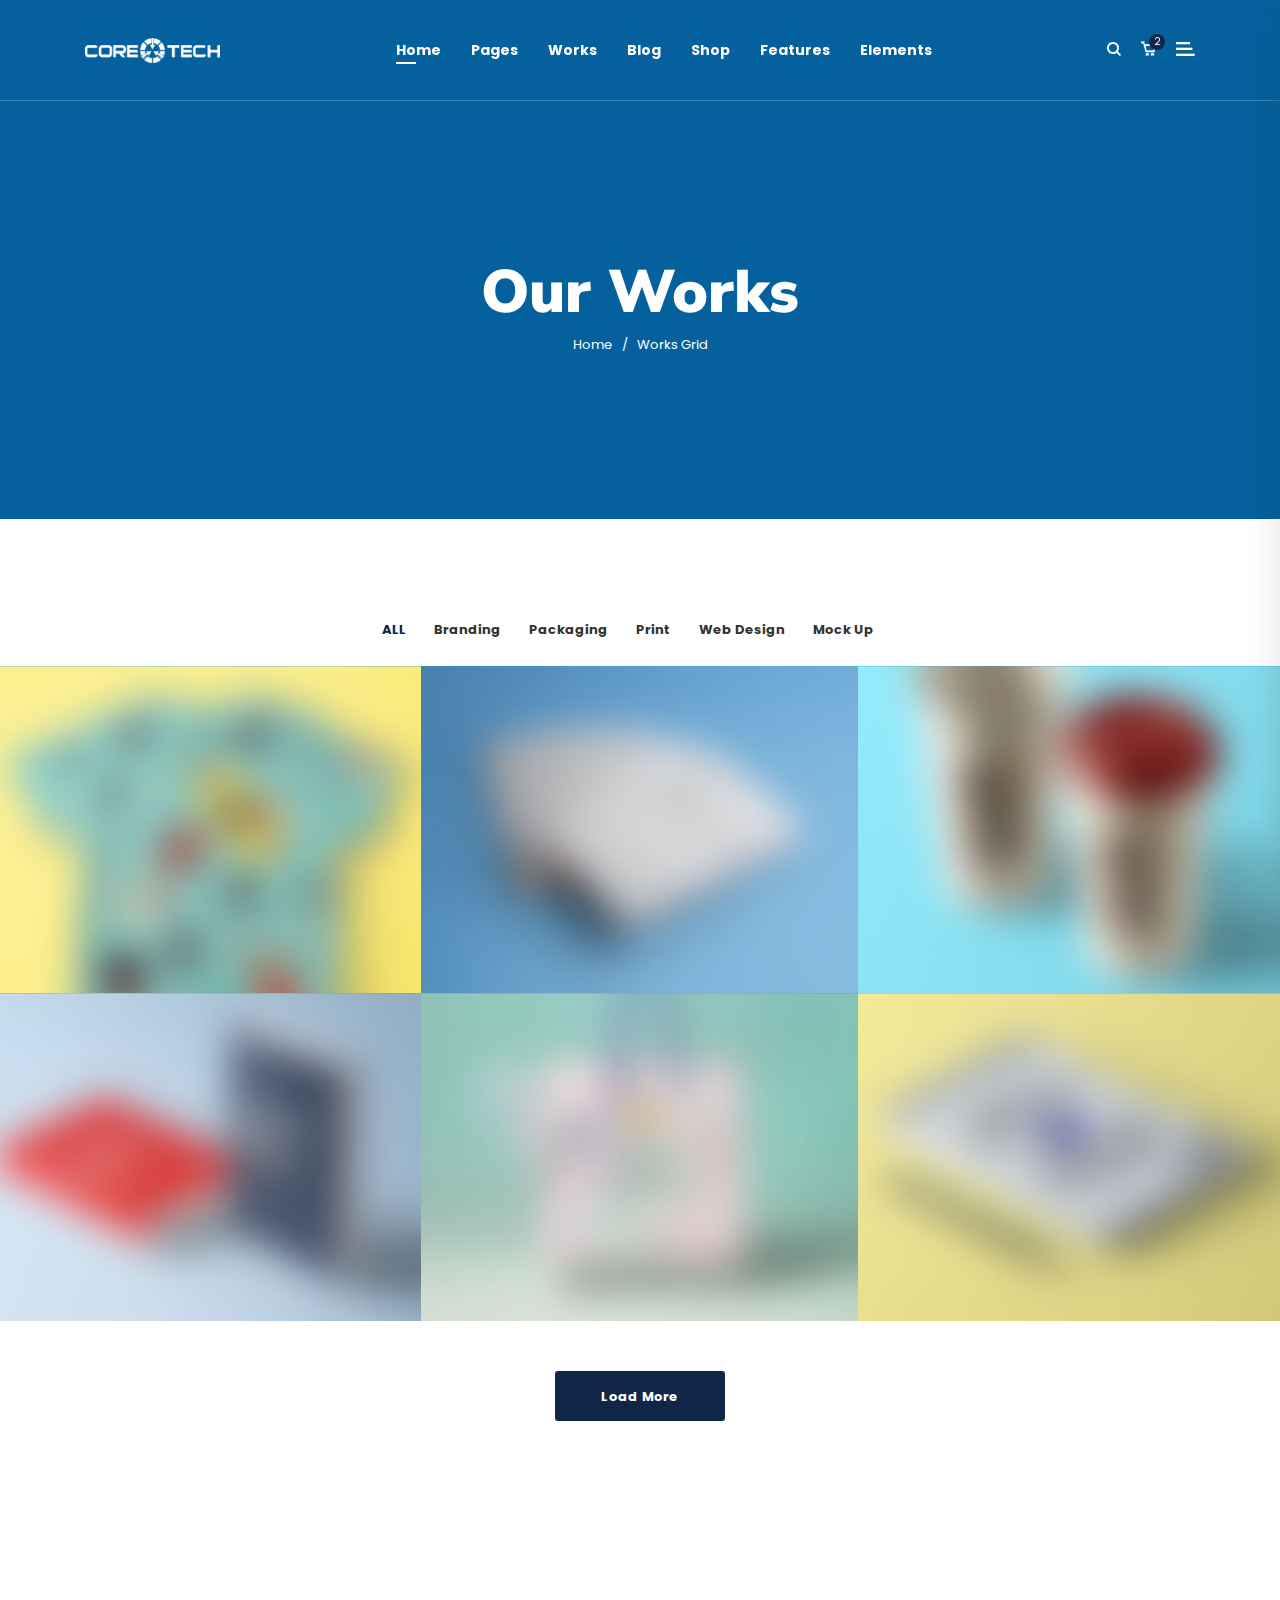
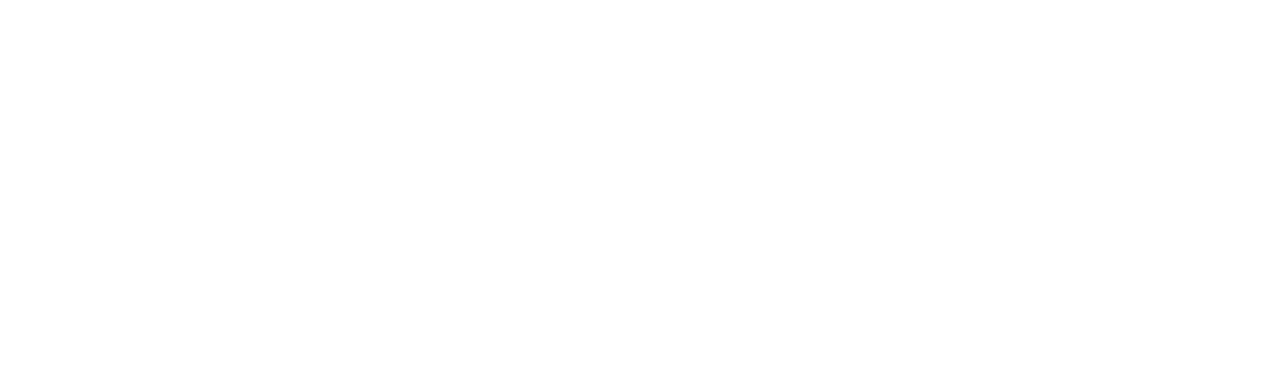
<file: work-gallery.html>
<!DOCTYPE html>
<html dir="ltr" lang="en-US">

<head>
    <!-- Document Meta
    ============================================= -->
    <meta charset="utf-8">
    <meta http-equiv="X-UA-Compatible" content="IE=edge">
    <!--IE Compatibility Meta-->
    <meta name="author" content="Marko Smith" />
    <meta name="viewport" content="width=device-width, initial-scale=1, maximum-scale=1">
    <meta name="description" content="Multi-purpose Business html5 template">
    <link href="assets/images/favicon/favicon.png" rel="icon">


    <!-- Fonts
    ============================================= -->
    <link href="https://fonts.googleapis.com/css?family=Nunito+Sans:200,200i,300,300i,400,400i,600,600i,700,700i,800,800i,900,900i%7CPoppins:300,300i,400,400i,500,500i,600,600i,700,700i,800,800i,900,900i" rel="stylesheet">

    <!-- Stylesheets
    ============================================= -->
    <link href="assets/css/external.css" rel="stylesheet">
    <link href="assets/css/style.css" rel="stylesheet">

    <!-- HTML5 shim, for IE6-8 support of HTML5 elements. All other JS at the end of file. -->
    <!--[if lt IE 9]>
      <script src="assets/js/html5shiv.js"></script>
      <script src="assets/js/respond.min.js"></script>
    <![endif]-->

    <!-- Document Title
    ============================================= -->
    <title>kolaso</title>

</head>

<body>
    <div class="preloader">
        <div class="signal"></div>
    </div>
    <!-- Document Wrapper
	============================================= -->
    <div id="wrapperParallax" class="wrapper clearfix">
<header id="navbar-spy" class="header header-1 header-transparent header-fixed">
	<nav id="primary-menu" class="navbar navbar-expand-lg navbar-light navbar-bordered fixed-top">
		<div class="container">
			<a class="navbar-brand" href="index.html">
				<img class="logo logo-light" src="assets/images/logo/logo-light.png" alt="Kolaso Logo">
				<img class="logo logo-dark" src="assets/images/logo/logo-dark.png" alt="Kolaso Logo">
			</a>
			<button class="navbar-toggler" type="button" data-toggle="collapse" data-target="#navbarContent" aria-controls="navbarContent" aria-expanded="false" aria-label="Toggle navigation">
				<span class="navbar-toggler-icon"></span>
			</button>
							
			<!-- Collect the nav links, forms, and other content for toggling -->
			<div class="collapse navbar-collapse" id="navbarContent">
				<ul class="navbar-nav ml-auto mr-auto">
				<!-- Home Menu-->
	<li class="has-dropdown active">
		<a href="#" data-toggle="dropdown" class="dropdown-toggle menu-item">Home</a>
		<ul class="dropdown-menu">
			<li>
				<a href="index.html">Home business</a>
			</li>
			<li>
				<a href="home-corporate.html">home corporate</a>
			</li>
			<li>
				<a href="home-creative-agency.html">home creative agency</a>
			</li>
			<li>
				<a href="home-startup.html">home startup</a>
			</li>
			<li>
				<a href="home-shop.html">home shop</a>
			</li>
		</ul>
	</li>
	<!-- li end -->

	<!-- Pages Menu -->
	<li class="has-dropdown"> 
		<a href="#" data-toggle="dropdown" class="dropdown-toggle menu-item">Pages</a>
		<ul class="dropdown-menu">
			<li class="dropdown-submenu"> 
				<a href="#" data-toggle="dropdown" class="dropdown-toggle">about us</a>
				<ul class="dropdown-menu">
					<li>
						<a href="page-about.html">About US</a>
					</li>
					<li>
						<a href="page-about-2.html">About US 2</a>
					</li>
				</ul>
			</li>
			
			<li>
				<a href="page-our-team.html">our team</a>
			</li>
			<li>
				<a href="page-our-services.html">our services</a>
			</li>
			<li>
				<a href="page-pricing.html">our pricing</a>
			</li>
			<li>
				<a href="page-faqs.html">Most Faqs</a>
			</li>
			<li>
				<a href="page-contact.html">contacts</a>
			</li>
			<li class="dropdown-submenu">
				<a href="#" data-toggle="dropdown" class="dropdown-toggle">untility pages</a>
				<ul class="dropdown-menu">
					<li>
						<a href="page-utilities-404.html">page 404</a>
					</li>
					<li>
						<a href="page-utilities-soon.html">coming soon</a>
					</li>
					<li>
						<a href="page-utilities-maintenance.html">maintenance</a>
					</li>
				</ul>
			</li>
		</ul>
	</li>
	<!-- li end -->
	<!-- works Menu-->
	<li class="has-dropdown">
		<a href="#" data-toggle="dropdown" class="dropdown-toggle menu-item">works</a>
		<ul class="dropdown-menu">
			<li>
				<a href="work-grid.html">Work Grid</a>
			</li>
			<li>
				<a href="work-standard.html">Work Standard</a>
			</li>
			<li>
				<a href="work-gallery.html">Work Gallery</a>
			</li>
			<li class="dropdown-submenu">
				<a href="#" data-toggle="dropdown" class="dropdown-toggle">Work Single</a>
				<ul class="dropdown-menu">
					<li>
						<a href="work-single-big-images.html">Big Images</a>
					</li>
					<li>
						<a href="work-single-big-masonry.html">Big Masonry</a>
					</li>
					<li>
						<a href="work-single-big-slider.html">Big Slider</a>
					</li>
					<li>
						<a href="work-single-gallery.html">Gallery</a>
					</li>
					<li>
						<a href="work-single-small-images.html">Small Images</a>
					</li>
					<li>
						<a href="work-single-small-masonry.html">Small Masonry</a>
					</li>
					<li>
						<a href="work-single-small-slider.html">Small Slider</a>
					</li>
				</ul>
			</li>
		</ul>
	</li>
	<!-- li end -->
	<!-- Blog Menu-->
	<li class="has-dropdown">
		<a href="#" data-toggle="dropdown" class="dropdown-toggle menu-item">Blog</a>
		<ul class="dropdown-menu">
			<li>
				<a href="blog-grid.html">blog grid</a>
			</li>
			<li>
				<a href="blog-grid-sidebar.html">blog grid sidebar</a>
			</li>
			<li>
				<a href="blog-standard.html">blog standard</a>
			</li>
			<li>
				<a href="blog-single.html">blog single</a>
			</li>
		</ul>
	</li>
	<!-- li end -->

	<!-- shop Menu -->
	<li class="has-dropdown">
		<a href="#" data-toggle="dropdown" class="dropdown-toggle menu-item" data-hover="shop">Shop</a>
		<ul class="dropdown-menu">
			<li>
				<a href="shop.html">shop sidebar</a>
			</li>
			<li>
				<a href="shop-products.html">shop products</a>
			</li>
			<li>
				<a href="shop-single.html">shop single</a>
			</li>
		</ul>
	</li>
	<!-- li end -->
 
	<!-- Features Menu-->
	<li class="has-dropdown">
		<a href="#" data-toggle="dropdown" class="dropdown-toggle menu-item">features</a>
		<ul class="dropdown-menu">
			<li class="dropdown-submenu">
				<a href="#" data-toggle="dropdown" class="dropdown-toggle">sliders</a>
				<ul class="dropdown-menu">
					<li>
						<a href="slider-1.html">slider 1</a>
					</li>
					<li>
						<a href="slider-2.html">slider 2</a>
					</li>
					<li>
						<a href="slider-3.html">slider 3</a>
					</li>
					<li>
						<a href="slider-4.html">slider 4</a>
					</li>
					<li>
						<a href="slider-5.html">slider 5</a>
					</li>
				</ul>
			</li>
 
			<li class="dropdown-submenu">
				<a href="#" data-toggle="dropdown" class="dropdown-toggle">Headers</a>
                <ul class="dropdown-menu">
                    <li>
                        <a href="header-1.html">header 1</a>
                    </li>
                    <li>
                        <a href="header-2.html">header 2</a>
                    </li>
					<li>
                        <a href="header-3.html">header 3</a>
                    </li>
					<li>
                        <a href="header-4.html">header 4</a>
                    </li>
					<li>
                        <a href="header-5.html">header 5</a>
                    </li>
                </ul>
			</li>			
			
			<li class="dropdown-submenu">
				<a href="#" data-toggle="dropdown" class="dropdown-toggle">Footers</a>
				<ul class="dropdown-menu">
					<li>
						<a href="footer-1.html#footer">Footer 1</a>
					</li>
					<li>
						<a href="footer-2.html#footer">Footer 2</a>
					</li>
					<li>
						<a href="footer-3.html#footer">Footer 3</a>
					</li>
					<li>
						<a href="footer-4.html#footer">Footer 4</a>
					</li>
					<li>
						<a href="footer-5.html#footer">Footer 5</a>
					</li>
				</ul>
			</li>
			<li class="dropdown-submenu">
				<a href="#" data-toggle="dropdown" class="dropdown-toggle">page titels</a>
				<ul class="dropdown-menu">
					<li>
						<a href="page-title-1.html">page title 1</a>
					</li>
					<li>
						<a href="page-title-2.html">page title 2</a>
					</li>
					<li>
						<a href="page-title-3.html">page title 3</a>
					</li>
					<li>
						<a href="page-title-4.html">page title 4</a>
					</li>
				</ul>
			</li>
			<li>
				<a href="landing.html">landing page</a>
			</li>
 		</ul>
	</li>
	<!-- li end -->
	
	<!-- Elements Menu -->
	<li class="has-dropdown mega-dropdown">
		<a href="#" data-toggle="dropdown" class="dropdown-toggle menu-item">elements</a>
		<ul class="dropdown-menu mega-dropdown-menu">
			<li>
				<div class="container">
					<div class="row">
						<!-- Column #1 -->
						<div class="col-md-3">
							<ul>
								<li>
									<a href="elements-testimonials.html"><i class="fa fa-quote-right"></i>testimonials</a>
								</li>
								<li>
									<a href="elements-video-buttons.html"><i class="fa fa-toggle-right"></i>video buttons</a>
								</li>
								<li>
									<a href="elements-clients.html"><i class="fa fa-user"></i>clients</a>
								</li>
							</ul>
						</div>
						<!-- .col-md-3 end -->
						
						<!-- Column #2 -->
						<div class="col-md-3">
							<ul>
								<li>
									<a href="elements-accordion.html"><i class="fa fa-server"></i>accordion</a>
								</li>
								<li>
									<a href="elements-cta.html"><i class="fa fa-child"></i>call to action</a>
								</li>
								<li>
									<a href="elements-contact.html"><i class="fa fa-desktop"></i>contact form</a>
								</li>
							</ul>
						</div>
						<!-- .col-md-3 end -->
						
						<!-- Column #3 -->
						<div class="col-md-3">
							<ul>
				                <li>
									<a href="elements-team.html"><i class="fa fa-group"></i>team variations</a>
								</li>
								<li>
									<a href="elements-countdown.html"><i class="fa fa-bomb"></i>countdown</a>
								</li>
								<li>
									<a href="elements-counters.html"><i class="fa fa-dashboard"></i>counters</a>
								</li>

							</ul>
						</div>
						<!-- .col-md-3 end -->
						
						<!-- Column #4 -->
						<div class="col-md-3">
							<ul>
								<li>
									<a href="elements-featured.html"><i class="fa fa-sliders"></i>featured box</a>
								</li>
				                <li>
									<a href="elements-pricing.html"><i class="fa fa-exchange"></i>pricing</a>
								</li>
								<li>
									<a href="elements-services.html"><i class="fa fa-cogs"></i>Services</a>
								</li>
							</ul>
						</div>
						<!-- .col-md-3 end -->
					</div>
					<!-- .row end -->
				</div>
				<!-- container end -->
			</li>
		</ul>
		<!-- .mega-dropdown-menu end -->
	</li>				</ul>
				<div class="module-container pl-0">
				<!-- Module Search -->
<div class="module module-search pull-left">
	<div class="module-icon search-icon">
		<i class="kolaso-Search"></i>
		<span class="title">search</span>
	</div>
	<div class="module-content module-fullscreen module-search-box">
		<div class="pos-vertical-center">
		<div class="container">
			<div class="row">
				<div class="col-sm-12 col-md-12 col-lg-8 offset-lg-2">
					<form class="form-search">
						<input type="text" class="form-control" placeholder="Type Words Then Enter">
					</form><!-- .form-search end -->
				</div><!-- .col-lg-8 end -->
			</div><!-- .row end -->
		</div><!-- .container end -->
	</div>
		<a class="module-cancel" href="#"><i class="kolaso-cross"></i></a>
	</div>
</div><!-- .module-search end -->				<!-- Module Cart -->
<div class="module module-cart pull-left">
	<div class="module-icon cart-icon">
		<i class="kolaso-Cart"></i>
		<span class="title">shop cart</span>
		<label class="module-label">2</label>
	</div>
	<div class="module-content module-box cart-box">
		<div class="cart-overview">
			<ul class="list-unstyled">
				<li>
					<img class="img-fluid" src="assets/images/shop/thumb/1.png" alt="product"/>
					<div class="product-meta">
						<h5 class="product-title">Mismo Briefcase</h5>
						<p class="product-price">1 x $ 41.00</p>
					</div>
					<a class="cart-cancel" href="#"><i class="kolaso-cross"></i></a>
				</li>
				<li>
					<img class="img-fluid" src="assets/images/shop/thumb/2.png" alt="product"/>
					<div class="product-meta">
						<h5 class="product-title">Brown Leather</h5>
						<p class="product-price">1 x $ 32.00</p>
					</div>
					<a class="cart-cancel" href="#"><i class="kolaso-cross"></i></a>
				</li>
			</ul>
		</div>
		<div class="clearfix">
		</div>
		<div class="cart--control">
			<a class="btn btn--primary" href="#">view cart</a>
			<span>
				Subtotal: <span class="total-price">$76.00</span>
			</span>
		</div>
	</div>
</div>
<!-- .module-cart end -->				<!-- Module Side NAV -->
<div class="module module-sidearea pull-left">
	<div class="module-icon sidearea-icon">
		<i class="kolaso-Side"></i>
		<span class="title">Side Navigation</span>
	</div>
	<div class="module-content module-sidearea-wrap">
								
	<a class="module-cancel" href="#"><i class="kolaso-cross"></i></a>
	<div class="module-sidearea-inner">
		<div class="sidearea-header">
			<a class="logo" href="index.html">
				<img src="assets/images/logo/logo-dark.png" alt="Kolaso Logo">
			</a>
			<p>Kolaso is a design studio founded in London and expanded our services, and offering solutions Worldwide.</p>
		</div>
		<div class="sidearea-body sidebar-blog">
			<div class="widget widget-recent-posts">
			<div class="widget--title">
				<h5>recent posts</h5>
			</div>
			<div class="widget--content">
				<div class="entry">
					<div class="entry--img">
						<a href="#"> <img src="assets/images/blog/thumb/1.jpg" alt="title">
						</a>
					</div>
					<div class="entry--desc">
						<div class="entry--title">
							<a href="blog-single.html">Four ways to cheer up on Blue Monday!</a>
						</div>
						<div class="entry--date">Jan 22, 2019</div>
					</div>
				</div>
				<!-- .recent-entry end -->
				<div class="entry">
					<div class="entry--img">
						<a href="#"> <img src="assets/images/blog/thumb/2.jpg" alt="title">
						</a>
					</div>
					<div class="entry--desc">
						<div class="entry--title">
							<a href="blog-single.html">How to Organize Your Office for Maximum Productivity?</a>
						</div>
						<div class="entry--date">Jan 22, 2019</div>
					</div>
				</div>
				<!-- .recent-entry end -->
			</div>
		</div>
		</div>
		<div class="sidearea-footer">
			<div class="social-share">
				<a class="share-facebook" href="#"><i class="fa fa-facebook"></i></a>
				<a class="share-twitter" href="#"><i class="fa fa-twitter"></i></a>
				<a class="share-google-plus" href="#"><i class="fa fa-linekdin"></i></a>
				<a class="share-linkedin" href="#"><i class="fa fa-linkedin"></i></a>
			</div>
			<div class="copywright">
				<span>&copy; 2018 Kalaso, With Love by</span> <a href="https://1.envato.market/kP9BV">zytheme.com</a>
			</div>
		</div>
		</div>
	</div>
</div>				</div>
			</div>
			<!-- /.navbar-collapse -->
		</div>
		<!-- /.container -->
	</nav>
</header>
<!-- Page Title #1
============================================= -->
<section id="page-title" class="page-title bg-overlay bg-overlay-dark bg-parallax">
    <div class="bg-section">
        <img src="assets/images/page-titles/3.jpg" alt="Background" />
    </div>
    <div class="container">
        <div class="row">
            <div class="col-sm-12 col-md-12 col-lg-8 offset-lg-2">
                <div class="title text-center">
                    <div class="title--heading">
                        <h1>Our Works</h1>
                    </div>
                    <div class="clearfix"></div>
                    <ol class="breadcrumb d-flex justify-content-center">
                        <li class="breadcrumb-item"><a href="index-3.html">Home</a></li>
                        <li class="breadcrumb-item active" aria-current="page">works grid</li>
                    </ol>
                </div>
                <!-- .title end -->
            </div>
            <!-- .col-md-8 end -->
        </div>
        <!-- .row end -->
    </div>
    <!-- .container end -->
</section>
<!-- #page-title end -->

<!-- work Gallery
============================================= -->
<section id="workGallery" class="work  work-grid work-gallery pb-90">
    <div class="container-fluid pr-0 pl-0">
        <div class="row">
            <!-- work Filter -->
            <div class="col-sm-12 col-md-12 col-md-12 work-filter">
                <ul class="list-inline mb-0">
                    <li><a class="active-filter" href="#" data-filter="*">ALL</a></li>
                    <li><a href="#" data-filter=".filter-Branding">Branding</a></li>
                    <li><a href="#" data-filter=".filter-Packaging">Packaging</a></li>
                    <li><a href="#" data-filter=".filter-Print">Print</a></li>
                    <li><a href="#" data-filter=".filter-Web">Web Design</a></li>
                    <li><a href="#" data-filter=".filter-Mockup">Mock Up</a></li>
                </ul>
            </div>
            <!-- .work-filter end -->
        </div>
        <div id="work-all" class="row row-no-padding">
            <!-- work #1 -->
            <div class="col-sm-6 col-md-6 col-lg-4 work-item filter-Packaging filter-Print">
                <div class="work-item-container">
                    <div class="work--img">
                        <img src="assets/images/work/gallery/1.jpg" alt="work Item">
                        <div class="work--hover">
                            <div class="work--action">
                                <div class="work--zoom">
                                    <a class="img-gallery-item" href="assets/images/work/full/1.jpg" title="Work Item"></a>
                                </div>
                                <div class="work--content">
                                    <div class="work--title">
                                        <h4><a href="work-single-small-images.html">Baby Tshirt Branding</a></h4>
                                    </div>
                                    <div class="work--cat">
                                        <a href="#">Packaging</a>
                                    </div>
                                </div>
                            </div>
                            <!-- .work-action end -->
                        </div>
                        <!-- .work-hover end -->
                    </div>
                    <!-- .work-img end -->
                </div>
            </div>
            <!-- . work-item end -->
            <!-- work #2 -->
            <div class="col-sm-6 col-md-6 col-lg-4 work-item filter-Packaging filter-Branding">
                <div class="work-item-container">
                    <div class="work--img">
                        <img src="assets/images/work/gallery/2.jpg" alt="work Item">
                        <div class="work--hover">
                            <div class="work--action">
                                <div class="work--zoom">
                                    <a class="img-gallery-item" href="assets/images/work/full/2.jpg" title="Work Item"></a>
                                </div>
                                <div class="work--content">
                                    <div class="work--title">
                                        <h4><a href="work-single-small-images.html">Card Board Boxes</a></h4>
                                    </div>
                                    <div class="work--cat">
                                        <a href="#">Branding</a>
                                    </div>
                                </div>
                            </div>
                            <!-- .work-action end -->
                        </div>
                        <!-- .work-hover end -->
                    </div>
                    <!-- .work-img end -->
                </div>
            </div>
            <!-- . work-item end -->
            <!-- work #3 -->
            <div class="col-sm-6 col-md-6 col-lg-4 work-item filter-Print filter-Mockup">
                <div class="work-item-container">
                    <div class="work--img">
                        <img src="assets/images/work/gallery/3.jpg" alt="work Item">
                        <div class="work--hover">
                            <div class="work--action">
                                <div class="work--zoom">
                                    <a class="img-gallery-item" href="assets/images/work/full/3.jpg" title="Work Item"></a>
                                </div>
                                <div class="work--content">
                                    <div class="work--title">
                                        <h4><a href="work-single-small-images.html">Paper Hot Cups</a></h4>
                                    </div>
                                    <div class="work--cat">
                                        <a href="#">Mockup</a>
                                    </div>
                                </div>
                            </div>
                            <!-- .work-action end -->
                        </div>
                        <!-- .work-hover end -->
                    </div>
                    <!-- .work-img end -->
                </div>
            </div>
            <!-- . work-item end -->
            <!-- work #4 -->
            <div class="col-sm-6 col-md-6 col-lg-4 work-item filter-Web filter-Mockup">
                <div class="work-item-container">
                    <div class="work--img">
                        <img src="assets/images/work/gallery/4.jpg" alt="work Item">
                        <div class="work--hover">
                            <div class="work--action">
                                <div class="work--zoom">
                                    <a class="img-gallery-item" href="assets/images/work/full/4.jpg" title="Work Item"></a>
                                </div>
                                <div class="work--content">
                                    <div class="work--title">
                                        <h4><a href="work-single-small-images.html">USA Tri Fold Brochure</a></h4>
                                    </div>
                                    <div class="work--cat">
                                        <a href="#">Mockup</a>
                                    </div>
                                </div>
                            </div>
                            <!-- .work-action end -->
                        </div>
                        <!-- .work-hover end -->
                    </div>
                    <!-- .work-img end -->
                </div>
            </div>
            <!-- . work-item end -->
            <!-- work #5 -->
            <div class="col-sm-6 col-md-6 col-lg-4 work-item filter-Packaging">
                <div class="work-item-container">
                    <div class="work--img">
                        <img src="assets/images/work/gallery/5.jpg" alt="work Item">
                        <div class="work--hover">
                            <div class="work--action">
                                <div class="work--zoom">
                                    <a class="img-gallery-item" href="assets/images/work/full/5.jpg" title="Work Item"></a>
                                </div>
                                <div class="work--content">
                                    <div class="work--title">
                                        <h4><a href="work-single-small-images.html">Magazine</a></h4>
                                    </div>
                                    <div class="work--cat">
                                        <a href="#">Packaging</a>
                                    </div>
                                </div>
                            </div>
                            <!-- .work-action end -->
                        </div>
                        <!-- .work-hover end -->
                    </div>
                    <!-- .work-img end -->
                </div>
            </div>
            <!-- . work-item end -->
            <!-- work #6 -->
            <div class="col-sm-6 col-md-6 col-lg-4 work-item filter-Branding">
                <div class="work-item-container">
                    <div class="work--img">
                        <img src="assets/images/work/gallery/6.jpg" alt="work Item">
                        <div class="work--hover">
                            <div class="work--action">
                                <div class="work--zoom">
                                    <a class="img-gallery-item" href="assets/images/work/full/6.jpg" title="Work Item"></a>
                                </div>
                                <div class="work--content">
                                    <div class="work--title">
                                        <h4><a href="work-single-small-images.html">Open Book Branding</a></h4>
                                    </div>
                                    <div class="work--cat">
                                        <a href="#">Branding</a>
                                    </div>
                                </div>
                            </div>
                            <!-- .work-action end -->
                        </div>
                        <!-- .work-hover end -->
                    </div>
                    <!-- .work-img end -->
                </div>
            </div>
            <!-- . work-item end -->
        </div>
        <!-- .row end -->
        <div class="row">
            <div class="col-sm-12 col-md-12 col-md-12 text-center mt-50">
                <a href="#" class="btn btn--primary">Load More</a>
            </div>
        </div>
    </div>
    <!-- .container end -->
</section>
<!-- #work end -->

<!-- Footer #1
============================================= -->
<footer id="footerParallax" class="footer footer-1">
    <div class="footer-widget">
        <div class="container">
            <div class="row">
                <div class="col-sm-12 col-md-6 col-lg-3 footer--widget widget-about">
                    <div class="widget--content">
                        <img class="footer-logo" src="assets/images/logo/logo-light.png" alt="logo">
                        <p>Kolaso is a design studio founded in London and expanded our services, and offering solutions Worldwide.</p>
                        <div class="social--icons">
                            <a href="#" class="facebook"><i class="fa fa-facebook"></i></a>
                            <a href="#" class="twitter"><i class="fa fa-twitter"></i></a>
                            <a href="#" class="pinterest"><i class="fa fa-pinterest"></i></a>
                            <a href="#" class="linkedin"><i class="fa fa-linkedin"></i></a>
                        </div>
                    </div>
                </div><!-- .col-lg-3 end -->
                <div class="col-sm-12 col-md-6 col-lg-3 footer--widget widget--links">
                    <div class="footer--widget-title">
                        <h5>Company</h5>
                    </div>
                    <div class="widget--content">
                        <ul>
                            <li><a href="#">About Us</a></li>
                            <li><a href="#">How It Works</a></li>
                            <li><a href="#">Meet Our Team</a></li>
                            <li><a href="#">Help Desk</a></li>
                            <li><a href="#">Plans & Pricing</a></li>
                            <li><a href="#">Careers</a></li>
                            <li><a href="#">Our Services</a></li>
                            <li><a href="#">Privacy</a></li>
                            <li><a href="#">Contacts</a></li>
                            <li><a href="#">Blog</a></li>
                        </ul>
                    </div>
                </div><!-- .col-lg-3 end -->
                <div class="col-sm-12 col-md-6 col-lg-3 footer--widget widget--contact-info">
                    <div class="footer--widget-title">
                        <h5>Contact Info</h5>
                    </div>
                    <div class="widget--content">
                        <ul>
                            <li>Phone: 010612457410</li>
                            <li>Email: <a href="#">info@kolaso.com</a></li>
                            <li>Hours: Mon-Fri: 8am – 7pm</li>
                            <li>Address: Charlie Chaplin Walk street, Lambeth, London</li>
                        </ul>
                    </div>
                </div><!-- .col-lg-3 end -->

                <div class="col-sm-12 col-md-6 col-lg-3 footer--widget widget--newsletter">
                    <div class="footer--widget-title">
                        <h5>Newsletter</h5>
                    </div>
                    <div class="widget--content">
                        <form class="form-newsletter mailchimp">
                            <input type="email" name="email" class="form-control" placeholder="Subscribe Our Newsletter">
                            <button type="submit"><i class="fa fa-long-arrow-right"></i></button>
                        </form>
                        <div class="subscribe-alert"></div>
                        <div class="clearfix"></div>
                        <p>Get the latest updates and offers.</p>
                    </div>
                </div><!-- .col-lg-3 end -->
                <div class="clearfix"></div>
            </div>
        </div><!-- .container end -->
    </div><!-- .footer-widget end -->
    <div class="footer--bar">
        <div class="row">
            <div class="col-md-12 col-md-12 text--center footer--copyright">
                <div class="copyright">
                    <span>© 2019 Kolaso, with Love by</span> <a href="https://1.envato.market/kP9BV">zytheme.com</a>
                </div>
            </div>
        </div>
        <!-- .row end -->
    </div><!-- .footer-bar end -->
</footer>


<div id="back-to-top" class="backtop"><i class="fa fa-long-arrow-up"></i></div>
 </div><!-- #wrapper end -->

<!-- Footer Scripts
============================================= -->
<script src="assets/js/jquery-3.3.1.min.js"></script>
<script src="assets/js/plugins.js"></script>
<script src="assets/js/functions.js"></script>
</body>
</html>
</file>
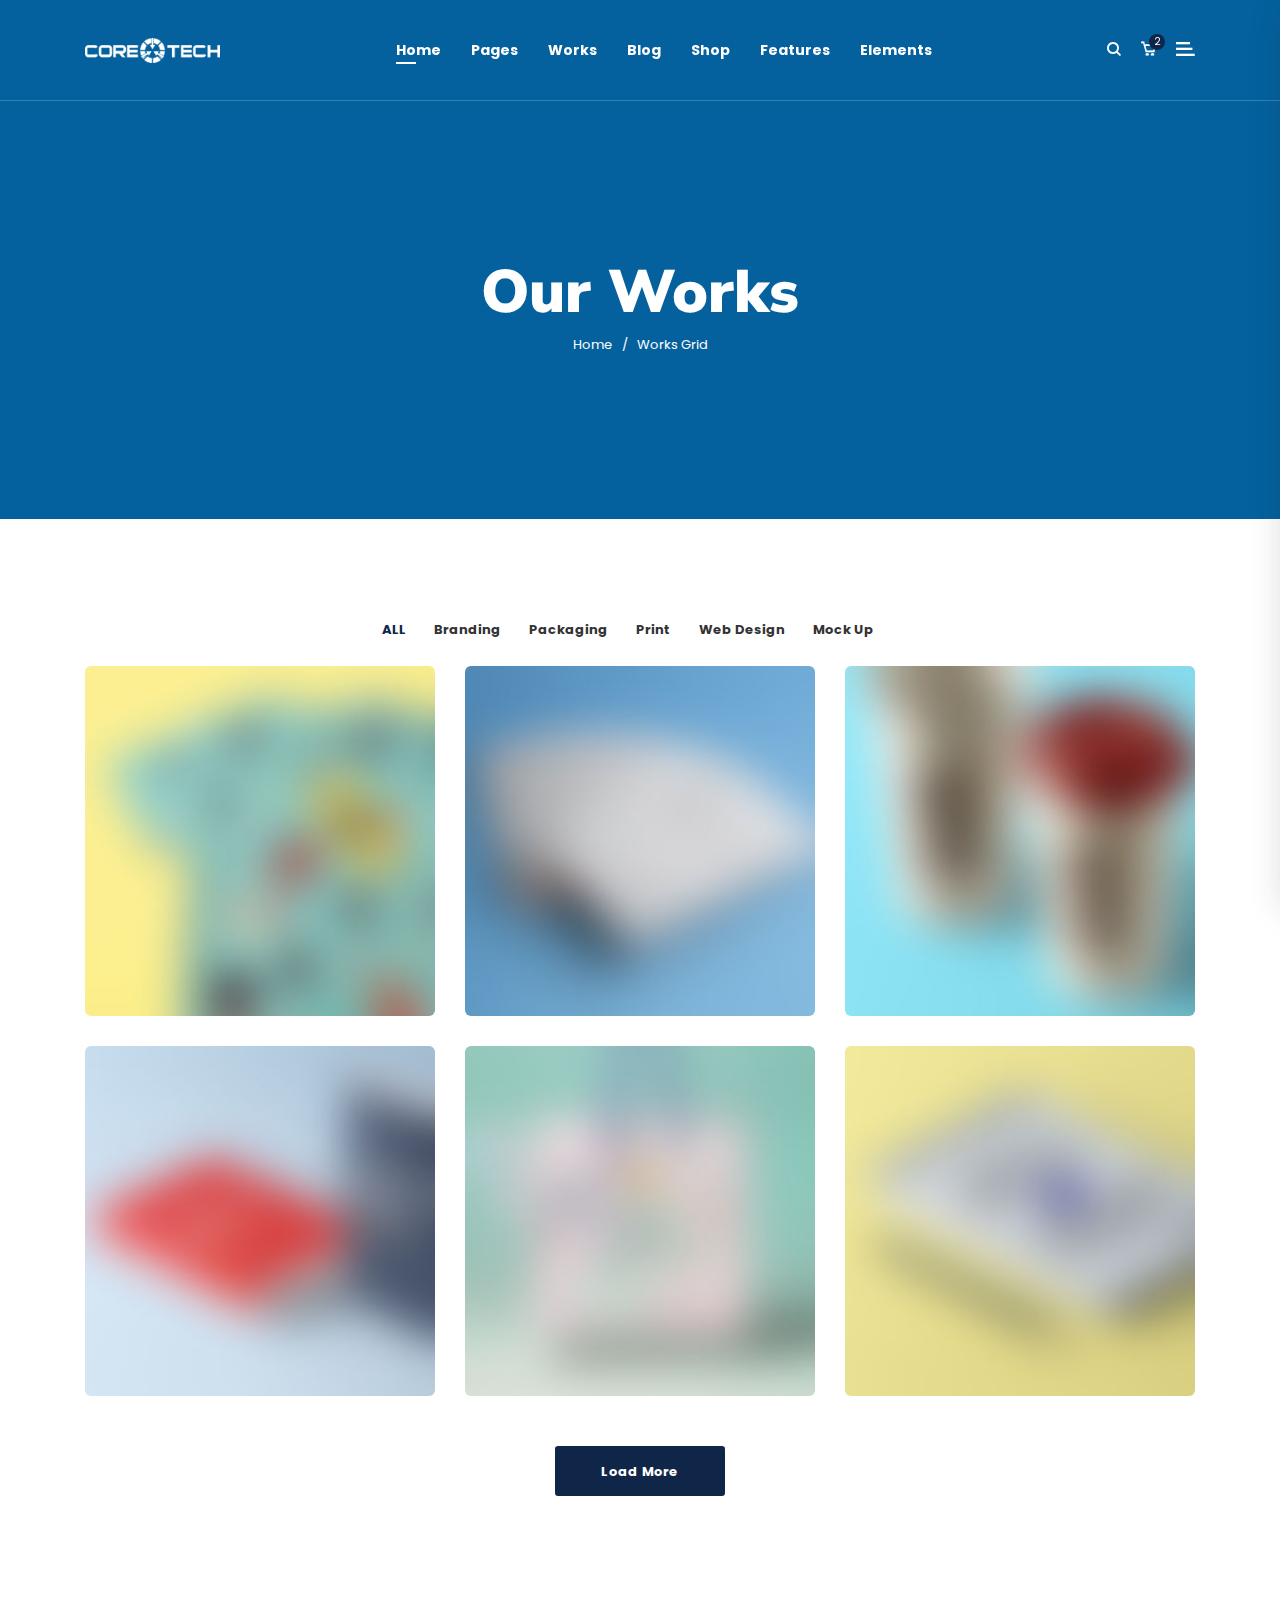
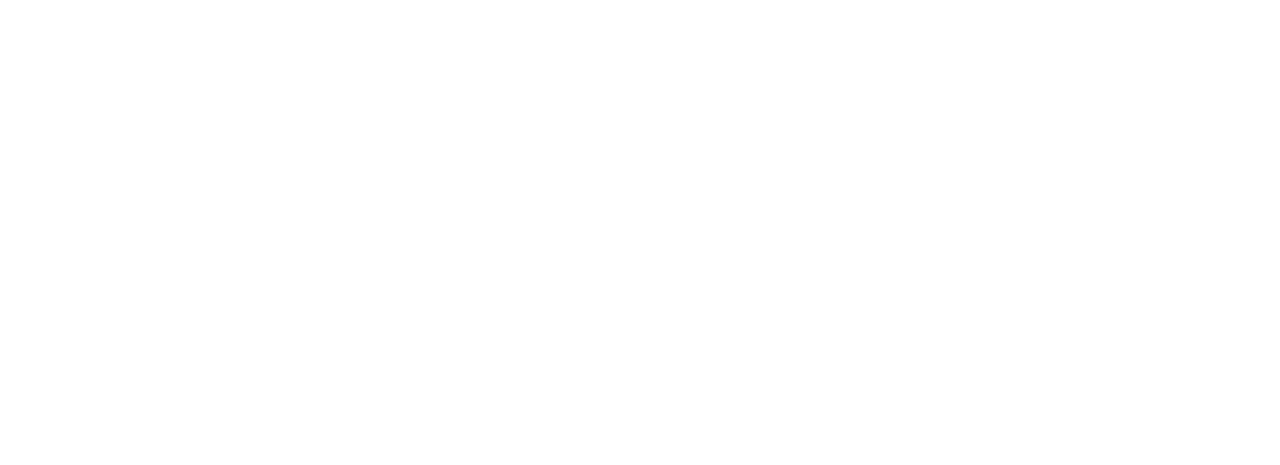
<file: work-grid.html>
<!DOCTYPE html>
<html dir="ltr" lang="en-US">

<head>
    <!-- Document Meta
    ============================================= -->
    <meta charset="utf-8">
    <meta http-equiv="X-UA-Compatible" content="IE=edge">
    <!--IE Compatibility Meta-->
    <meta name="author" content="Marko Smith" />
    <meta name="viewport" content="width=device-width, initial-scale=1, maximum-scale=1">
    <meta name="description" content="Multi-purpose Business html5 template">
    <link href="assets/images/favicon/favicon.png" rel="icon">


    <!-- Fonts
    ============================================= -->
    <link href="https://fonts.googleapis.com/css?family=Nunito+Sans:200,200i,300,300i,400,400i,600,600i,700,700i,800,800i,900,900i%7CPoppins:300,300i,400,400i,500,500i,600,600i,700,700i,800,800i,900,900i" rel="stylesheet">

    <!-- Stylesheets
    ============================================= -->
    <link href="assets/css/external.css" rel="stylesheet">
    <link href="assets/css/style.css" rel="stylesheet">

    <!-- HTML5 shim, for IE6-8 support of HTML5 elements. All other JS at the end of file. -->
    <!--[if lt IE 9]>
      <script src="assets/js/html5shiv.js"></script>
      <script src="assets/js/respond.min.js"></script>
    <![endif]-->

    <!-- Document Title
    ============================================= -->
    <title>kolaso</title>

</head>

<body>
    <div class="preloader">
        <div class="signal"></div>
    </div>
    <!-- Document Wrapper
	============================================= -->
    <div id="wrapperParallax" class="wrapper clearfix">
<header id="navbar-spy" class="header header-1 header-transparent header-fixed">
	<nav id="primary-menu" class="navbar navbar-expand-lg navbar-light navbar-bordered fixed-top">
		<div class="container">
			<a class="navbar-brand" href="index.html">
				<img class="logo logo-light" src="assets/images/logo/logo-light.png" alt="Kolaso Logo">
				<img class="logo logo-dark" src="assets/images/logo/logo-dark.png" alt="Kolaso Logo">
			</a>
			<button class="navbar-toggler" type="button" data-toggle="collapse" data-target="#navbarContent" aria-controls="navbarContent" aria-expanded="false" aria-label="Toggle navigation">
				<span class="navbar-toggler-icon"></span>
			</button>
							
			<!-- Collect the nav links, forms, and other content for toggling -->
			<div class="collapse navbar-collapse" id="navbarContent">
				<ul class="navbar-nav ml-auto mr-auto">
				<!-- Home Menu-->
	<li class="has-dropdown active">
		<a href="#" data-toggle="dropdown" class="dropdown-toggle menu-item">Home</a>
		<ul class="dropdown-menu">
			<li>
				<a href="index.html">Home business</a>
			</li>
			<li>
				<a href="home-corporate.html">home corporate</a>
			</li>
			<li>
				<a href="home-creative-agency.html">home creative agency</a>
			</li>
			<li>
				<a href="home-startup.html">home startup</a>
			</li>
			<li>
				<a href="home-shop.html">home shop</a>
			</li>
		</ul>
	</li>
	<!-- li end -->

	<!-- Pages Menu -->
	<li class="has-dropdown"> 
		<a href="#" data-toggle="dropdown" class="dropdown-toggle menu-item">Pages</a>
		<ul class="dropdown-menu">
			<li class="dropdown-submenu"> 
				<a href="#" data-toggle="dropdown" class="dropdown-toggle">about us</a>
				<ul class="dropdown-menu">
					<li>
						<a href="page-about.html">About US</a>
					</li>
					<li>
						<a href="page-about-2.html">About US 2</a>
					</li>
				</ul>
			</li>
			
			<li>
				<a href="page-our-team.html">our team</a>
			</li>
			<li>
				<a href="page-our-services.html">our services</a>
			</li>
			<li>
				<a href="page-pricing.html">our pricing</a>
			</li>
			<li>
				<a href="page-faqs.html">Most Faqs</a>
			</li>
			<li>
				<a href="page-contact.html">contacts</a>
			</li>
			<li class="dropdown-submenu">
				<a href="#" data-toggle="dropdown" class="dropdown-toggle">untility pages</a>
				<ul class="dropdown-menu">
					<li>
						<a href="page-utilities-404.html">page 404</a>
					</li>
					<li>
						<a href="page-utilities-soon.html">coming soon</a>
					</li>
					<li>
						<a href="page-utilities-maintenance.html">maintenance</a>
					</li>
				</ul>
			</li>
		</ul>
	</li>
	<!-- li end -->
	<!-- works Menu-->
	<li class="has-dropdown">
		<a href="#" data-toggle="dropdown" class="dropdown-toggle menu-item">works</a>
		<ul class="dropdown-menu">
			<li>
				<a href="work-grid.html">Work Grid</a>
			</li>
			<li>
				<a href="work-standard.html">Work Standard</a>
			</li>
			<li>
				<a href="work-gallery.html">Work Gallery</a>
			</li>
			<li class="dropdown-submenu">
				<a href="#" data-toggle="dropdown" class="dropdown-toggle">Work Single</a>
				<ul class="dropdown-menu">
					<li>
						<a href="work-single-big-images.html">Big Images</a>
					</li>
					<li>
						<a href="work-single-big-masonry.html">Big Masonry</a>
					</li>
					<li>
						<a href="work-single-big-slider.html">Big Slider</a>
					</li>
					<li>
						<a href="work-single-gallery.html">Gallery</a>
					</li>
					<li>
						<a href="work-single-small-images.html">Small Images</a>
					</li>
					<li>
						<a href="work-single-small-masonry.html">Small Masonry</a>
					</li>
					<li>
						<a href="work-single-small-slider.html">Small Slider</a>
					</li>
				</ul>
			</li>
		</ul>
	</li>
	<!-- li end -->
	<!-- Blog Menu-->
	<li class="has-dropdown">
		<a href="#" data-toggle="dropdown" class="dropdown-toggle menu-item">Blog</a>
		<ul class="dropdown-menu">
			<li>
				<a href="blog-grid.html">blog grid</a>
			</li>
			<li>
				<a href="blog-grid-sidebar.html">blog grid sidebar</a>
			</li>
			<li>
				<a href="blog-standard.html">blog standard</a>
			</li>
			<li>
				<a href="blog-single.html">blog single</a>
			</li>
		</ul>
	</li>
	<!-- li end -->

	<!-- shop Menu -->
	<li class="has-dropdown">
		<a href="#" data-toggle="dropdown" class="dropdown-toggle menu-item" data-hover="shop">Shop</a>
		<ul class="dropdown-menu">
			<li>
				<a href="shop.html">shop sidebar</a>
			</li>
			<li>
				<a href="shop-products.html">shop products</a>
			</li>
			<li>
				<a href="shop-single.html">shop single</a>
			</li>
		</ul>
	</li>
	<!-- li end -->
 
	<!-- Features Menu-->
	<li class="has-dropdown">
		<a href="#" data-toggle="dropdown" class="dropdown-toggle menu-item">features</a>
		<ul class="dropdown-menu">
			<li class="dropdown-submenu">
				<a href="#" data-toggle="dropdown" class="dropdown-toggle">sliders</a>
				<ul class="dropdown-menu">
					<li>
						<a href="slider-1.html">slider 1</a>
					</li>
					<li>
						<a href="slider-2.html">slider 2</a>
					</li>
					<li>
						<a href="slider-3.html">slider 3</a>
					</li>
					<li>
						<a href="slider-4.html">slider 4</a>
					</li>
					<li>
						<a href="slider-5.html">slider 5</a>
					</li>
				</ul>
			</li>
 
			<li class="dropdown-submenu">
				<a href="#" data-toggle="dropdown" class="dropdown-toggle">Headers</a>
                <ul class="dropdown-menu">
                    <li>
                        <a href="header-1.html">header 1</a>
                    </li>
                    <li>
                        <a href="header-2.html">header 2</a>
                    </li>
					<li>
                        <a href="header-3.html">header 3</a>
                    </li>
					<li>
                        <a href="header-4.html">header 4</a>
                    </li>
					<li>
                        <a href="header-5.html">header 5</a>
                    </li>
                </ul>
			</li>			
			
			<li class="dropdown-submenu">
				<a href="#" data-toggle="dropdown" class="dropdown-toggle">Footers</a>
				<ul class="dropdown-menu">
					<li>
						<a href="footer-1.html#footer">Footer 1</a>
					</li>
					<li>
						<a href="footer-2.html#footer">Footer 2</a>
					</li>
					<li>
						<a href="footer-3.html#footer">Footer 3</a>
					</li>
					<li>
						<a href="footer-4.html#footer">Footer 4</a>
					</li>
					<li>
						<a href="footer-5.html#footer">Footer 5</a>
					</li>
				</ul>
			</li>
			<li class="dropdown-submenu">
				<a href="#" data-toggle="dropdown" class="dropdown-toggle">page titels</a>
				<ul class="dropdown-menu">
					<li>
						<a href="page-title-1.html">page title 1</a>
					</li>
					<li>
						<a href="page-title-2.html">page title 2</a>
					</li>
					<li>
						<a href="page-title-3.html">page title 3</a>
					</li>
					<li>
						<a href="page-title-4.html">page title 4</a>
					</li>
				</ul>
			</li>
			<li>
				<a href="landing.html">landing page</a>
			</li>
 		</ul>
	</li>
	<!-- li end -->
	
	<!-- Elements Menu -->
	<li class="has-dropdown mega-dropdown">
		<a href="#" data-toggle="dropdown" class="dropdown-toggle menu-item">elements</a>
		<ul class="dropdown-menu mega-dropdown-menu">
			<li>
				<div class="container">
					<div class="row">
						<!-- Column #1 -->
						<div class="col-md-3">
							<ul>
								<li>
									<a href="elements-testimonials.html"><i class="fa fa-quote-right"></i>testimonials</a>
								</li>
								<li>
									<a href="elements-video-buttons.html"><i class="fa fa-toggle-right"></i>video buttons</a>
								</li>
								<li>
									<a href="elements-clients.html"><i class="fa fa-user"></i>clients</a>
								</li>
							</ul>
						</div>
						<!-- .col-md-3 end -->
						
						<!-- Column #2 -->
						<div class="col-md-3">
							<ul>
								<li>
									<a href="elements-accordion.html"><i class="fa fa-server"></i>accordion</a>
								</li>
								<li>
									<a href="elements-cta.html"><i class="fa fa-child"></i>call to action</a>
								</li>
								<li>
									<a href="elements-contact.html"><i class="fa fa-desktop"></i>contact form</a>
								</li>
							</ul>
						</div>
						<!-- .col-md-3 end -->
						
						<!-- Column #3 -->
						<div class="col-md-3">
							<ul>
				                <li>
									<a href="elements-team.html"><i class="fa fa-group"></i>team variations</a>
								</li>
								<li>
									<a href="elements-countdown.html"><i class="fa fa-bomb"></i>countdown</a>
								</li>
								<li>
									<a href="elements-counters.html"><i class="fa fa-dashboard"></i>counters</a>
								</li>

							</ul>
						</div>
						<!-- .col-md-3 end -->
						
						<!-- Column #4 -->
						<div class="col-md-3">
							<ul>
								<li>
									<a href="elements-featured.html"><i class="fa fa-sliders"></i>featured box</a>
								</li>
				                <li>
									<a href="elements-pricing.html"><i class="fa fa-exchange"></i>pricing</a>
								</li>
								<li>
									<a href="elements-services.html"><i class="fa fa-cogs"></i>Services</a>
								</li>
							</ul>
						</div>
						<!-- .col-md-3 end -->
					</div>
					<!-- .row end -->
				</div>
				<!-- container end -->
			</li>
		</ul>
		<!-- .mega-dropdown-menu end -->
	</li>				</ul>
				<div class="module-container pl-0">
				<!-- Module Search -->
<div class="module module-search pull-left">
	<div class="module-icon search-icon">
		<i class="kolaso-Search"></i>
		<span class="title">search</span>
	</div>
	<div class="module-content module-fullscreen module-search-box">
		<div class="pos-vertical-center">
		<div class="container">
			<div class="row">
				<div class="col-sm-12 col-md-12 col-lg-8 offset-lg-2">
					<form class="form-search">
						<input type="text" class="form-control" placeholder="Type Words Then Enter">
					</form><!-- .form-search end -->
				</div><!-- .col-lg-8 end -->
			</div><!-- .row end -->
		</div><!-- .container end -->
	</div>
		<a class="module-cancel" href="#"><i class="kolaso-cross"></i></a>
	</div>
</div><!-- .module-search end -->				<!-- Module Cart -->
<div class="module module-cart pull-left">
	<div class="module-icon cart-icon">
		<i class="kolaso-Cart"></i>
		<span class="title">shop cart</span>
		<label class="module-label">2</label>
	</div>
	<div class="module-content module-box cart-box">
		<div class="cart-overview">
			<ul class="list-unstyled">
				<li>
					<img class="img-fluid" src="assets/images/shop/thumb/1.png" alt="product"/>
					<div class="product-meta">
						<h5 class="product-title">Mismo Briefcase</h5>
						<p class="product-price">1 x $ 41.00</p>
					</div>
					<a class="cart-cancel" href="#"><i class="kolaso-cross"></i></a>
				</li>
				<li>
					<img class="img-fluid" src="assets/images/shop/thumb/2.png" alt="product"/>
					<div class="product-meta">
						<h5 class="product-title">Brown Leather</h5>
						<p class="product-price">1 x $ 32.00</p>
					</div>
					<a class="cart-cancel" href="#"><i class="kolaso-cross"></i></a>
				</li>
			</ul>
		</div>
		<div class="clearfix">
		</div>
		<div class="cart--control">
			<a class="btn btn--primary" href="#">view cart</a>
			<span>
				Subtotal: <span class="total-price">$76.00</span>
			</span>
		</div>
	</div>
</div>
<!-- .module-cart end -->				<!-- Module Side NAV -->
<div class="module module-sidearea pull-left">
	<div class="module-icon sidearea-icon">
		<i class="kolaso-Side"></i>
		<span class="title">Side Navigation</span>
	</div>
	<div class="module-content module-sidearea-wrap">
								
	<a class="module-cancel" href="#"><i class="kolaso-cross"></i></a>
	<div class="module-sidearea-inner">
		<div class="sidearea-header">
			<a class="logo" href="index.html">
				<img src="assets/images/logo/logo-dark.png" alt="Kolaso Logo">
			</a>
			<p>Kolaso is a design studio founded in London and expanded our services, and offering solutions Worldwide.</p>
		</div>
		<div class="sidearea-body sidebar-blog">
			<div class="widget widget-recent-posts">
			<div class="widget--title">
				<h5>recent posts</h5>
			</div>
			<div class="widget--content">
				<div class="entry">
					<div class="entry--img">
						<a href="#"> <img src="assets/images/blog/thumb/1.jpg" alt="title">
						</a>
					</div>
					<div class="entry--desc">
						<div class="entry--title">
							<a href="blog-single.html">Four ways to cheer up on Blue Monday!</a>
						</div>
						<div class="entry--date">Jan 22, 2019</div>
					</div>
				</div>
				<!-- .recent-entry end -->
				<div class="entry">
					<div class="entry--img">
						<a href="#"> <img src="assets/images/blog/thumb/2.jpg" alt="title">
						</a>
					</div>
					<div class="entry--desc">
						<div class="entry--title">
							<a href="blog-single.html">How to Organize Your Office for Maximum Productivity?</a>
						</div>
						<div class="entry--date">Jan 22, 2019</div>
					</div>
				</div>
				<!-- .recent-entry end -->
			</div>
		</div>
		</div>
		<div class="sidearea-footer">
			<div class="social-share">
				<a class="share-facebook" href="#"><i class="fa fa-facebook"></i></a>
				<a class="share-twitter" href="#"><i class="fa fa-twitter"></i></a>
				<a class="share-google-plus" href="#"><i class="fa fa-linekdin"></i></a>
				<a class="share-linkedin" href="#"><i class="fa fa-linkedin"></i></a>
			</div>
			<div class="copywright">
				<span>&copy; 2018 Kalaso, With Love by</span> <a href="https://1.envato.market/kP9BV">zytheme.com</a>
			</div>
		</div>
		</div>
	</div>
</div>				</div>
			</div>
			<!-- /.navbar-collapse -->
		</div>
		<!-- /.container -->
	</nav>
</header>
<!-- Page Title #1
============================================= -->
<section id="page-title" class="page-title bg-overlay bg-overlay-dark bg-parallax">
    <div class="bg-section">
        <img src="assets/images/page-titles/3.jpg" alt="Background" />
    </div>
    <div class="container">
        <div class="row">
            <div class="col-sm-12 col-md-12 col-lg-8 offset-lg-2">
                <div class="title text-center">
                    <div class="title--heading">
                        <h1>Our Works</h1>
                    </div>
                    <div class="clearfix"></div>
                    <ol class="breadcrumb d-flex justify-content-center">
                        <li class="breadcrumb-item"><a href="index-3.html">Home</a></li>
                        <li class="breadcrumb-item active" aria-current="page">works grid</li>
                    </ol>
                </div>
                <!-- .title end -->
            </div>
            <!-- .col-md-8 end -->
        </div>
        <!-- .row end -->
    </div>
    <!-- .container end -->
</section>
<!-- #page-title end -->

<!-- work Grid
============================================= -->
<section id="workGrid" class="work work-grid pb-90">
    <div class="container">
        <div class="row">
            <!-- work Filter -->
            <div class="col-sm-12 col-md-12 col-md-12 work-filter">
                <ul class="list-inline mb-0">
                    <li><a class="active-filter" href="#" data-filter="*">ALL</a></li>
                    <li><a href="#" data-filter=".filter-Branding">Branding</a></li>
                    <li><a href="#" data-filter=".filter-Packaging">Packaging</a></li>
                    <li><a href="#" data-filter=".filter-Print">Print</a></li>
                    <li><a href="#" data-filter=".filter-Web">Web Design</a></li>
                    <li><a href="#" data-filter=".filter-Mockup">Mock Up</a></li>
                </ul>
            </div>
            <!-- .work-filter end -->
        </div>
        <div id="work-all" class="row">
            <!-- work #1 -->
            <div class="col-sm-6 col-md-6 col-lg-4 work-item filter-Packaging filter-Print">
                <div class="work-item-container">
                    <div class="work--img">
                        <img src="assets/images/work/grid/3col/1.jpg" alt="work Item">
                        <div class="work--hover">
                            <div class="work--action">
                                <div class="work--zoom">
                                    <a class="img-gallery-item" href="assets/images/work/full/1.jpg" title="Work Item"></a>
                                </div>
                                <div class="work--content">
                                    <div class="work--title">
                                        <h4><a href="work-single-small-images.html">Baby Tshirt Branding</a></h4>
                                    </div>
                                    <div class="work--cat">
                                        <a href="#">Packaging</a>
                                    </div>
                                </div>
                            </div>
                            <!-- .work-action end -->
                        </div>
                        <!-- .work-hover end -->
                    </div>
                    <!-- .work-img end -->
                </div>
            </div>
            <!-- . work-item end -->
            <!-- work #2 -->
            <div class="col-sm-6 col-md-6 col-lg-4 work-item filter-Packaging filter-Branding">
                <div class="work-item-container">
                    <div class="work--img">
                        <img src="assets/images/work/grid/3col/2.jpg" alt="work Item">
                        <div class="work--hover">
                            <div class="work--action">
                                <div class="work--zoom">
                                    <a class="img-gallery-item" href="assets/images/work/full/2.jpg" title="Work Item"></a>
                                </div>
                                <div class="work--content">
                                    <div class="work--title">
                                        <h4><a href="work-single-small-images.html">Card Board Boxes</a></h4>
                                    </div>
                                    <div class="work--cat">
                                        <a href="#">Branding</a>
                                    </div>
                                </div>
                            </div>
                            <!-- .work-action end -->
                        </div>
                        <!-- .work-hover end -->
                    </div>
                    <!-- .work-img end -->
                </div>
            </div>
            <!-- . work-item end -->
            <!-- work #3 -->
            <div class="col-sm-6 col-md-6 col-lg-4 work-item filter-Print filter-Mockup">
                <div class="work-item-container">
                    <div class="work--img">
                        <img src="assets/images/work/grid/3col/3.jpg" alt="work Item">
                        <div class="work--hover">
                            <div class="work--action">
                                <div class="work--zoom">
                                    <a class="img-gallery-item" href="assets/images/work/full/3.jpg" title="Work Item"></a>
                                </div>
                                <div class="work--content">
                                    <div class="work--title">
                                        <h4><a href="work-single-small-images.html">Paper Hot Cups</a></h4>
                                    </div>
                                    <div class="work--cat">
                                        <a href="#">Mockup</a>
                                    </div>
                                </div>
                            </div>
                            <!-- .work-action end -->
                        </div>
                        <!-- .work-hover end -->
                    </div>
                    <!-- .work-img end -->
                </div>
            </div>
            <!-- . work-item end -->
            <!-- work #4 -->
            <div class="col-sm-6 col-md-6 col-lg-4 work-item filter-Web filter-Mockup">
                <div class="work-item-container">
                    <div class="work--img">
                        <img src="assets/images/work/grid/3col/4.jpg" alt="work Item">
                        <div class="work--hover">
                            <div class="work--action">
                                <div class="work--zoom">
                                    <a class="img-gallery-item" href="assets/images/work/full/4.jpg" title="Work Item"></a>
                                </div>
                                <div class="work--content">
                                    <div class="work--title">
                                        <h4><a href="work-single-small-images.html">USA Tri Fold Brochure</a></h4>
                                    </div>
                                    <div class="work--cat">
                                        <a href="#">Mockup</a>
                                    </div>
                                </div>
                            </div>
                            <!-- .work-action end -->
                        </div>
                        <!-- .work-hover end -->
                    </div>
                    <!-- .work-img end -->
                </div>
            </div>
            <!-- . work-item end -->
            <!-- work #5 -->
            <div class="col-sm-6 col-md-6 col-lg-4 work-item filter-Packaging">
                <div class="work-item-container">
                    <div class="work--img">
                        <img src="assets/images/work/grid/3col/5.jpg" alt="work Item">
                        <div class="work--hover">
                            <div class="work--action">
                                <div class="work--zoom">
                                    <a class="img-gallery-item" href="assets/images/work/full/5.jpg" title="Work Item"></a>
                                </div>
                                <div class="work--content">
                                    <div class="work--title">
                                        <h4><a href="work-single-small-images.html">Magazine</a></h4>
                                    </div>
                                    <div class="work--cat">
                                        <a href="#">Packaging</a>
                                    </div>
                                </div>
                            </div>
                            <!-- .work-action end -->
                        </div>
                        <!-- .work-hover end -->
                    </div>
                    <!-- .work-img end -->
                </div>
            </div>
            <!-- . work-item end -->
            <!-- work #6 -->
            <div class="col-sm-6 col-md-6 col-lg-4 work-item filter-Branding">
                <div class="work-item-container">
                    <div class="work--img">
                        <img src="assets/images/work/grid/3col/6.jpg" alt="work Item">
                        <div class="work--hover">
                            <div class="work--action">
                                <div class="work--zoom">
                                    <a class="img-gallery-item" href="assets/images/work/full/6.jpg" title="Work Item"></a>
                                </div>
                                <div class="work--content">
                                    <div class="work--title">
                                        <h4><a href="work-single-small-images.html">Open Book Branding</a></h4>
                                    </div>
                                    <div class="work--cat">
                                        <a href="#">Branding</a>
                                    </div>
                                </div>
                            </div>
                            <!-- .work-action end -->
                        </div>
                        <!-- .work-hover end -->
                    </div>
                    <!-- .work-img end -->
                </div>
            </div>
            <!-- . work-item end -->
        </div>
        <!-- .row end -->
        <div class="row">
            <div class="col-sm-12 col-md-12 col-md-12 text-center mt-20">
                <a href="#" class="btn btn--primary">Load More</a>
            </div>
        </div>
    </div>
    <!-- .container end -->
</section>
<!-- #work end -->

<!-- Footer #1
============================================= -->
<footer id="footerParallax" class="footer footer-1">
    <div class="footer-widget">
        <div class="container">
            <div class="row">
                <div class="col-sm-12 col-md-6 col-lg-3 footer--widget widget-about">
                    <div class="widget--content">
                        <img class="footer-logo" src="assets/images/logo/logo-light.png" alt="logo">
                        <p>Kolaso is a design studio founded in London and expanded our services, and offering solutions Worldwide.</p>
                        <div class="social--icons">
                            <a href="#" class="facebook"><i class="fa fa-facebook"></i></a>
                            <a href="#" class="twitter"><i class="fa fa-twitter"></i></a>
                            <a href="#" class="pinterest"><i class="fa fa-pinterest"></i></a>
                            <a href="#" class="linkedin"><i class="fa fa-linkedin"></i></a>
                        </div>
                    </div>
                </div><!-- .col-lg-3 end -->
                <div class="col-sm-12 col-md-6 col-lg-3 footer--widget widget--links">
                    <div class="footer--widget-title">
                        <h5>Company</h5>
                    </div>
                    <div class="widget--content">
                        <ul>
                            <li><a href="#">About Us</a></li>
                            <li><a href="#">How It Works</a></li>
                            <li><a href="#">Meet Our Team</a></li>
                            <li><a href="#">Help Desk</a></li>
                            <li><a href="#">Plans & Pricing</a></li>
                            <li><a href="#">Careers</a></li>
                            <li><a href="#">Our Services</a></li>
                            <li><a href="#">Privacy</a></li>
                            <li><a href="#">Contacts</a></li>
                            <li><a href="#">Blog</a></li>
                        </ul>
                    </div>
                </div><!-- .col-lg-3 end -->
                <div class="col-sm-12 col-md-6 col-lg-3 footer--widget widget--contact-info">
                    <div class="footer--widget-title">
                        <h5>Contact Info</h5>
                    </div>
                    <div class="widget--content">
                        <ul>
                            <li>Phone: 010612457410</li>
                            <li>Email: <a href="#">info@kolaso.com</a></li>
                            <li>Hours: Mon-Fri: 8am – 7pm</li>
                            <li>Address: Charlie Chaplin Walk street, Lambeth, London</li>
                        </ul>
                    </div>
                </div><!-- .col-lg-3 end -->

                <div class="col-sm-12 col-md-6 col-lg-3 footer--widget widget--newsletter">
                    <div class="footer--widget-title">
                        <h5>Newsletter</h5>
                    </div>
                    <div class="widget--content">
                        <form class="form-newsletter mailchimp">
                            <input type="email" name="email" class="form-control" placeholder="Subscribe Our Newsletter">
                            <button type="submit"><i class="fa fa-long-arrow-right"></i></button>
                        </form>
                        <div class="subscribe-alert"></div>
                        <div class="clearfix"></div>
                        <p>Get the latest updates and offers.</p>
                    </div>
                </div><!-- .col-lg-3 end -->
                <div class="clearfix"></div>
            </div>
        </div><!-- .container end -->
    </div><!-- .footer-widget end -->
    <div class="footer--bar">
        <div class="row">
            <div class="col-md-12 col-md-12 text--center footer--copyright">
                <div class="copyright">
                    <span>© 2019 Kolaso, with Love by</span> <a href="https://1.envato.market/kP9BV">zytheme.com</a>
                </div>
            </div>
        </div>
        <!-- .row end -->
    </div><!-- .footer-bar end -->
</footer>


<div id="back-to-top" class="backtop"><i class="fa fa-long-arrow-up"></i></div>
 </div><!-- #wrapper end -->

<!-- Footer Scripts
============================================= -->
<script src="assets/js/jquery-3.3.1.min.js"></script>
<script src="assets/js/plugins.js"></script>
<script src="assets/js/functions.js"></script>
</body>
</html>
</file>
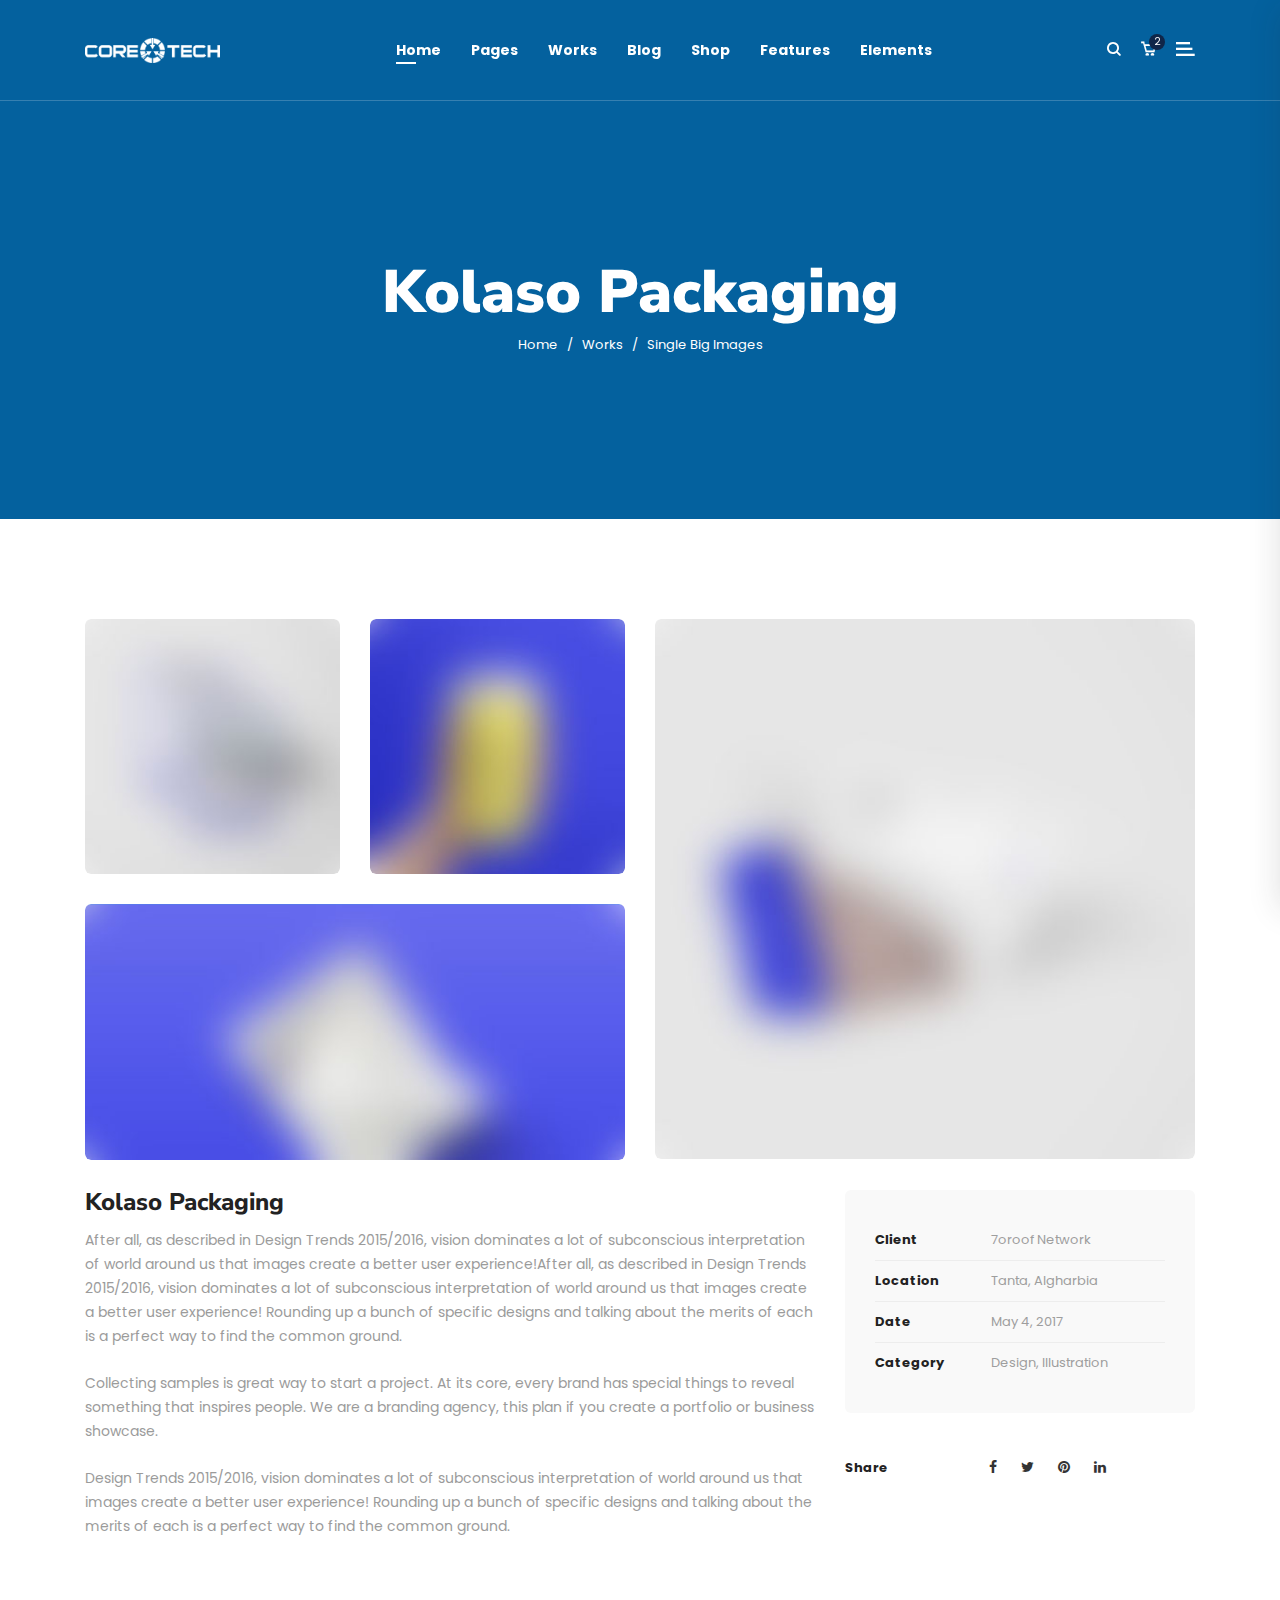
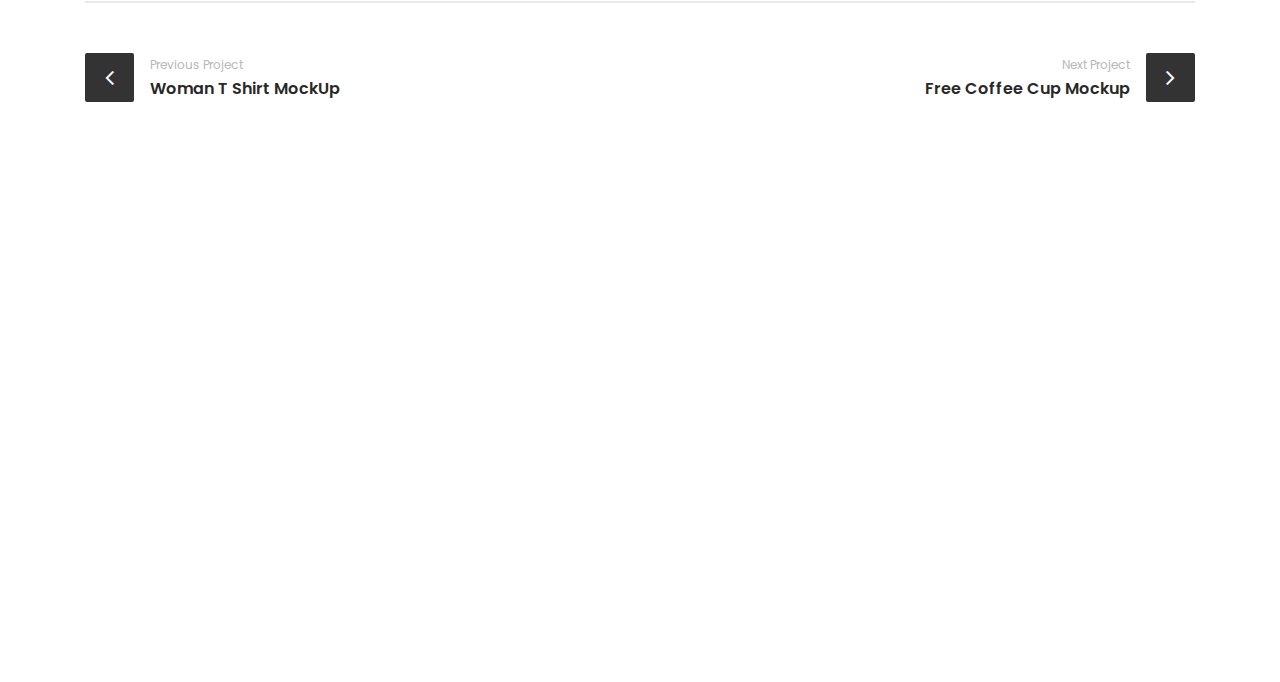
<file: work-single-big-masonry.html>
<!DOCTYPE html>
<html dir="ltr" lang="en-US">

<head>
    <!-- Document Meta
    ============================================= -->
    <meta charset="utf-8">
    <meta http-equiv="X-UA-Compatible" content="IE=edge">
    <!--IE Compatibility Meta-->
    <meta name="author" content="Marko Smith" />
    <meta name="viewport" content="width=device-width, initial-scale=1, maximum-scale=1">
    <meta name="description" content="Multi-purpose Business html5 template">
    <link href="assets/images/favicon/favicon.png" rel="icon">


    <!-- Fonts
    ============================================= -->
    <link href="https://fonts.googleapis.com/css?family=Nunito+Sans:200,200i,300,300i,400,400i,600,600i,700,700i,800,800i,900,900i%7CPoppins:300,300i,400,400i,500,500i,600,600i,700,700i,800,800i,900,900i" rel="stylesheet">

    <!-- Stylesheets
    ============================================= -->
    <link href="assets/css/external.css" rel="stylesheet">
    <link href="assets/css/style.css" rel="stylesheet">

    <!-- HTML5 shim, for IE6-8 support of HTML5 elements. All other JS at the end of file. -->
    <!--[if lt IE 9]>
      <script src="assets/js/html5shiv.js"></script>
      <script src="assets/js/respond.min.js"></script>
    <![endif]-->

    <!-- Document Title
    ============================================= -->
    <title>kolaso</title>

</head>

<body>
    <div class="preloader">
        <div class="signal"></div>
    </div>
    <!-- Document Wrapper
	============================================= -->
    <div id="wrapperParallax" class="wrapper clearfix">
<header id="navbar-spy" class="header header-1 header-transparent header-fixed">
	<nav id="primary-menu" class="navbar navbar-expand-lg navbar-light navbar-bordered fixed-top">
		<div class="container">
			<a class="navbar-brand" href="index.html">
				<img class="logo logo-light" src="assets/images/logo/logo-light.png" alt="Kolaso Logo">
				<img class="logo logo-dark" src="assets/images/logo/logo-dark.png" alt="Kolaso Logo">
			</a>
			<button class="navbar-toggler" type="button" data-toggle="collapse" data-target="#navbarContent" aria-controls="navbarContent" aria-expanded="false" aria-label="Toggle navigation">
				<span class="navbar-toggler-icon"></span>
			</button>
							
			<!-- Collect the nav links, forms, and other content for toggling -->
			<div class="collapse navbar-collapse" id="navbarContent">
				<ul class="navbar-nav ml-auto mr-auto">
				<!-- Home Menu-->
	<li class="has-dropdown active">
		<a href="#" data-toggle="dropdown" class="dropdown-toggle menu-item">Home</a>
		<ul class="dropdown-menu">
			<li>
				<a href="index.html">Home business</a>
			</li>
			<li>
				<a href="home-corporate.html">home corporate</a>
			</li>
			<li>
				<a href="home-creative-agency.html">home creative agency</a>
			</li>
			<li>
				<a href="home-startup.html">home startup</a>
			</li>
			<li>
				<a href="home-shop.html">home shop</a>
			</li>
		</ul>
	</li>
	<!-- li end -->

	<!-- Pages Menu -->
	<li class="has-dropdown"> 
		<a href="#" data-toggle="dropdown" class="dropdown-toggle menu-item">Pages</a>
		<ul class="dropdown-menu">
			<li class="dropdown-submenu"> 
				<a href="#" data-toggle="dropdown" class="dropdown-toggle">about us</a>
				<ul class="dropdown-menu">
					<li>
						<a href="page-about.html">About US</a>
					</li>
					<li>
						<a href="page-about-2.html">About US 2</a>
					</li>
				</ul>
			</li>
			
			<li>
				<a href="page-our-team.html">our team</a>
			</li>
			<li>
				<a href="page-our-services.html">our services</a>
			</li>
			<li>
				<a href="page-pricing.html">our pricing</a>
			</li>
			<li>
				<a href="page-faqs.html">Most Faqs</a>
			</li>
			<li>
				<a href="page-contact.html">contacts</a>
			</li>
			<li class="dropdown-submenu">
				<a href="#" data-toggle="dropdown" class="dropdown-toggle">untility pages</a>
				<ul class="dropdown-menu">
					<li>
						<a href="page-utilities-404.html">page 404</a>
					</li>
					<li>
						<a href="page-utilities-soon.html">coming soon</a>
					</li>
					<li>
						<a href="page-utilities-maintenance.html">maintenance</a>
					</li>
				</ul>
			</li>
		</ul>
	</li>
	<!-- li end -->
	<!-- works Menu-->
	<li class="has-dropdown">
		<a href="#" data-toggle="dropdown" class="dropdown-toggle menu-item">works</a>
		<ul class="dropdown-menu">
			<li>
				<a href="work-grid.html">Work Grid</a>
			</li>
			<li>
				<a href="work-standard.html">Work Standard</a>
			</li>
			<li>
				<a href="work-gallery.html">Work Gallery</a>
			</li>
			<li class="dropdown-submenu">
				<a href="#" data-toggle="dropdown" class="dropdown-toggle">Work Single</a>
				<ul class="dropdown-menu">
					<li>
						<a href="work-single-big-images.html">Big Images</a>
					</li>
					<li>
						<a href="work-single-big-masonry.html">Big Masonry</a>
					</li>
					<li>
						<a href="work-single-big-slider.html">Big Slider</a>
					</li>
					<li>
						<a href="work-single-gallery.html">Gallery</a>
					</li>
					<li>
						<a href="work-single-small-images.html">Small Images</a>
					</li>
					<li>
						<a href="work-single-small-masonry.html">Small Masonry</a>
					</li>
					<li>
						<a href="work-single-small-slider.html">Small Slider</a>
					</li>
				</ul>
			</li>
		</ul>
	</li>
	<!-- li end -->
	<!-- Blog Menu-->
	<li class="has-dropdown">
		<a href="#" data-toggle="dropdown" class="dropdown-toggle menu-item">Blog</a>
		<ul class="dropdown-menu">
			<li>
				<a href="blog-grid.html">blog grid</a>
			</li>
			<li>
				<a href="blog-grid-sidebar.html">blog grid sidebar</a>
			</li>
			<li>
				<a href="blog-standard.html">blog standard</a>
			</li>
			<li>
				<a href="blog-single.html">blog single</a>
			</li>
		</ul>
	</li>
	<!-- li end -->

	<!-- shop Menu -->
	<li class="has-dropdown">
		<a href="#" data-toggle="dropdown" class="dropdown-toggle menu-item" data-hover="shop">Shop</a>
		<ul class="dropdown-menu">
			<li>
				<a href="shop.html">shop sidebar</a>
			</li>
			<li>
				<a href="shop-products.html">shop products</a>
			</li>
			<li>
				<a href="shop-single.html">shop single</a>
			</li>
		</ul>
	</li>
	<!-- li end -->
 
	<!-- Features Menu-->
	<li class="has-dropdown">
		<a href="#" data-toggle="dropdown" class="dropdown-toggle menu-item">features</a>
		<ul class="dropdown-menu">
			<li class="dropdown-submenu">
				<a href="#" data-toggle="dropdown" class="dropdown-toggle">sliders</a>
				<ul class="dropdown-menu">
					<li>
						<a href="slider-1.html">slider 1</a>
					</li>
					<li>
						<a href="slider-2.html">slider 2</a>
					</li>
					<li>
						<a href="slider-3.html">slider 3</a>
					</li>
					<li>
						<a href="slider-4.html">slider 4</a>
					</li>
					<li>
						<a href="slider-5.html">slider 5</a>
					</li>
				</ul>
			</li>
 
			<li class="dropdown-submenu">
				<a href="#" data-toggle="dropdown" class="dropdown-toggle">Headers</a>
                <ul class="dropdown-menu">
                    <li>
                        <a href="header-1.html">header 1</a>
                    </li>
                    <li>
                        <a href="header-2.html">header 2</a>
                    </li>
					<li>
                        <a href="header-3.html">header 3</a>
                    </li>
					<li>
                        <a href="header-4.html">header 4</a>
                    </li>
					<li>
                        <a href="header-5.html">header 5</a>
                    </li>
                </ul>
			</li>			
			
			<li class="dropdown-submenu">
				<a href="#" data-toggle="dropdown" class="dropdown-toggle">Footers</a>
				<ul class="dropdown-menu">
					<li>
						<a href="footer-1.html#footer">Footer 1</a>
					</li>
					<li>
						<a href="footer-2.html#footer">Footer 2</a>
					</li>
					<li>
						<a href="footer-3.html#footer">Footer 3</a>
					</li>
					<li>
						<a href="footer-4.html#footer">Footer 4</a>
					</li>
					<li>
						<a href="footer-5.html#footer">Footer 5</a>
					</li>
				</ul>
			</li>
			<li class="dropdown-submenu">
				<a href="#" data-toggle="dropdown" class="dropdown-toggle">page titels</a>
				<ul class="dropdown-menu">
					<li>
						<a href="page-title-1.html">page title 1</a>
					</li>
					<li>
						<a href="page-title-2.html">page title 2</a>
					</li>
					<li>
						<a href="page-title-3.html">page title 3</a>
					</li>
					<li>
						<a href="page-title-4.html">page title 4</a>
					</li>
				</ul>
			</li>
			<li>
				<a href="landing.html">landing page</a>
			</li>
 		</ul>
	</li>
	<!-- li end -->
	
	<!-- Elements Menu -->
	<li class="has-dropdown mega-dropdown">
		<a href="#" data-toggle="dropdown" class="dropdown-toggle menu-item">elements</a>
		<ul class="dropdown-menu mega-dropdown-menu">
			<li>
				<div class="container">
					<div class="row">
						<!-- Column #1 -->
						<div class="col-md-3">
							<ul>
								<li>
									<a href="elements-testimonials.html"><i class="fa fa-quote-right"></i>testimonials</a>
								</li>
								<li>
									<a href="elements-video-buttons.html"><i class="fa fa-toggle-right"></i>video buttons</a>
								</li>
								<li>
									<a href="elements-clients.html"><i class="fa fa-user"></i>clients</a>
								</li>
							</ul>
						</div>
						<!-- .col-md-3 end -->
						
						<!-- Column #2 -->
						<div class="col-md-3">
							<ul>
								<li>
									<a href="elements-accordion.html"><i class="fa fa-server"></i>accordion</a>
								</li>
								<li>
									<a href="elements-cta.html"><i class="fa fa-child"></i>call to action</a>
								</li>
								<li>
									<a href="elements-contact.html"><i class="fa fa-desktop"></i>contact form</a>
								</li>
							</ul>
						</div>
						<!-- .col-md-3 end -->
						
						<!-- Column #3 -->
						<div class="col-md-3">
							<ul>
				                <li>
									<a href="elements-team.html"><i class="fa fa-group"></i>team variations</a>
								</li>
								<li>
									<a href="elements-countdown.html"><i class="fa fa-bomb"></i>countdown</a>
								</li>
								<li>
									<a href="elements-counters.html"><i class="fa fa-dashboard"></i>counters</a>
								</li>

							</ul>
						</div>
						<!-- .col-md-3 end -->
						
						<!-- Column #4 -->
						<div class="col-md-3">
							<ul>
								<li>
									<a href="elements-featured.html"><i class="fa fa-sliders"></i>featured box</a>
								</li>
				                <li>
									<a href="elements-pricing.html"><i class="fa fa-exchange"></i>pricing</a>
								</li>
								<li>
									<a href="elements-services.html"><i class="fa fa-cogs"></i>Services</a>
								</li>
							</ul>
						</div>
						<!-- .col-md-3 end -->
					</div>
					<!-- .row end -->
				</div>
				<!-- container end -->
			</li>
		</ul>
		<!-- .mega-dropdown-menu end -->
	</li>				</ul>
				<div class="module-container pl-0">
				<!-- Module Search -->
<div class="module module-search pull-left">
	<div class="module-icon search-icon">
		<i class="kolaso-Search"></i>
		<span class="title">search</span>
	</div>
	<div class="module-content module-fullscreen module-search-box">
		<div class="pos-vertical-center">
		<div class="container">
			<div class="row">
				<div class="col-sm-12 col-md-12 col-lg-8 offset-lg-2">
					<form class="form-search">
						<input type="text" class="form-control" placeholder="Type Words Then Enter">
					</form><!-- .form-search end -->
				</div><!-- .col-lg-8 end -->
			</div><!-- .row end -->
		</div><!-- .container end -->
	</div>
		<a class="module-cancel" href="#"><i class="kolaso-cross"></i></a>
	</div>
</div><!-- .module-search end -->				<!-- Module Cart -->
<div class="module module-cart pull-left">
	<div class="module-icon cart-icon">
		<i class="kolaso-Cart"></i>
		<span class="title">shop cart</span>
		<label class="module-label">2</label>
	</div>
	<div class="module-content module-box cart-box">
		<div class="cart-overview">
			<ul class="list-unstyled">
				<li>
					<img class="img-fluid" src="assets/images/shop/thumb/1.png" alt="product"/>
					<div class="product-meta">
						<h5 class="product-title">Mismo Briefcase</h5>
						<p class="product-price">1 x $ 41.00</p>
					</div>
					<a class="cart-cancel" href="#"><i class="kolaso-cross"></i></a>
				</li>
				<li>
					<img class="img-fluid" src="assets/images/shop/thumb/2.png" alt="product"/>
					<div class="product-meta">
						<h5 class="product-title">Brown Leather</h5>
						<p class="product-price">1 x $ 32.00</p>
					</div>
					<a class="cart-cancel" href="#"><i class="kolaso-cross"></i></a>
				</li>
			</ul>
		</div>
		<div class="clearfix">
		</div>
		<div class="cart--control">
			<a class="btn btn--primary" href="#">view cart</a>
			<span>
				Subtotal: <span class="total-price">$76.00</span>
			</span>
		</div>
	</div>
</div>
<!-- .module-cart end -->				<!-- Module Side NAV -->
<div class="module module-sidearea pull-left">
	<div class="module-icon sidearea-icon">
		<i class="kolaso-Side"></i>
		<span class="title">Side Navigation</span>
	</div>
	<div class="module-content module-sidearea-wrap">
								
	<a class="module-cancel" href="#"><i class="kolaso-cross"></i></a>
	<div class="module-sidearea-inner">
		<div class="sidearea-header">
			<a class="logo" href="index.html">
				<img src="assets/images/logo/logo-dark.png" alt="Kolaso Logo">
			</a>
			<p>Kolaso is a design studio founded in London and expanded our services, and offering solutions Worldwide.</p>
		</div>
		<div class="sidearea-body sidebar-blog">
			<div class="widget widget-recent-posts">
			<div class="widget--title">
				<h5>recent posts</h5>
			</div>
			<div class="widget--content">
				<div class="entry">
					<div class="entry--img">
						<a href="#"> <img src="assets/images/blog/thumb/1.jpg" alt="title">
						</a>
					</div>
					<div class="entry--desc">
						<div class="entry--title">
							<a href="blog-single.html">Four ways to cheer up on Blue Monday!</a>
						</div>
						<div class="entry--date">Jan 22, 2019</div>
					</div>
				</div>
				<!-- .recent-entry end -->
				<div class="entry">
					<div class="entry--img">
						<a href="#"> <img src="assets/images/blog/thumb/2.jpg" alt="title">
						</a>
					</div>
					<div class="entry--desc">
						<div class="entry--title">
							<a href="blog-single.html">How to Organize Your Office for Maximum Productivity?</a>
						</div>
						<div class="entry--date">Jan 22, 2019</div>
					</div>
				</div>
				<!-- .recent-entry end -->
			</div>
		</div>
		</div>
		<div class="sidearea-footer">
			<div class="social-share">
				<a class="share-facebook" href="#"><i class="fa fa-facebook"></i></a>
				<a class="share-twitter" href="#"><i class="fa fa-twitter"></i></a>
				<a class="share-google-plus" href="#"><i class="fa fa-linekdin"></i></a>
				<a class="share-linkedin" href="#"><i class="fa fa-linkedin"></i></a>
			</div>
			<div class="copywright">
				<span>&copy; 2018 Kalaso, With Love by</span> <a href="https://1.envato.market/kP9BV">zytheme.com</a>
			</div>
		</div>
		</div>
	</div>
</div>				</div>
			</div>
			<!-- /.navbar-collapse -->
		</div>
		<!-- /.container -->
	</nav>
</header>
<!-- Page Title #1
============================================= -->
<section id="page-title" class="page-title bg-overlay bg-overlay-dark bg-parallax">
    <div class="bg-section">
        <img src="assets/images/page-titles/3.jpg" alt="Background" />
    </div>
    <div class="container">
        <div class="row">
            <div class="col-sm-12 col-md-12 col-lg-8 offset-lg-2">
                <div class="title text-center">
                    <div class="title--heading">
                        <h1>Kolaso Packaging</h1>
                    </div>
                    <div class="clearfix"></div>
                    <ol class="breadcrumb d-flex justify-content-center">
                        <li class="breadcrumb-item"><a href="index-3.html">Home</a></li>
                        <li class="breadcrumb-item"><a href="index-3.html">works</a></li>
                        <li class="breadcrumb-item active" aria-current="page">Single big Images</li>
                    </ol>
                </div>
                <!-- .title end -->
            </div>
            <!-- .col-lg-8 end -->
        </div>
        <!-- .row end -->
    </div>
    <!-- .container end -->
</section>
<!-- #page-title end -->

<!-- work Single
============================================= -->
<section id="workSingle" class="work work-single work-masonry">
    <div class="container">
        <div class="row">
            <div class="col-sm-12 col-md-12 col-lg-12">
                <div id="work-all" class="row">
                    <div class="col-sm-12 col-md-12 col-lg-6">
                        <div class="row">
                            <!-- work #1 -->
                            <div class="col-sm-12 col-md-6 col-lg-6 work-item filter-Packaging filter-Print">
                                <div class="work-item-container">
                                    <div class="work--img">
                                        <img src="assets/images/work/masonry/big/1.jpg" alt="work Item">
                                        <div class="work--hover">
                                            <div class="work--action">
                                                <div class="work--zoom">
                                                    <a class="img-gallery-item" href="assets/images/work/masonry/full/1.jpg" title="Work Item"></a>
                                                </div>
                                            </div>
                                            <!-- .work-action end -->
                                        </div>
                                        <!-- .work-hover end -->
                                    </div>
                                    <!-- .work-img end -->
                                </div>
                            </div>
                            <!-- . work-item end -->
                            <!-- work #2 -->
                            <div class="col-sm-12 col-md-6 col-lg-6 work-item filter-Packaging filter-Branding">
                                <div class="work-item-container">
                                    <div class="work--img">
                                        <img src="assets/images/work/masonry/big/2.jpg" alt="work Item">
                                        <div class="work--hover">
                                            <div class="work--action">
                                                <div class="work--zoom">
                                                    <a class="img-gallery-item" href="assets/images/work/masonry/full/2.jpg" title="Work Item"></a>
                                                </div>
                                            </div>
                                            <!-- .work-action end -->
                                        </div>
                                        <!-- .work-hover end -->
                                    </div>
                                    <!-- .work-img end -->
                                </div>
                            </div>
                            <!-- . work-item end -->
                            <!-- work #3 -->
                            <div class="col-sm-12 col-md-12 col-lg-12 work-item filter-Packaging filter-Branding">
                                <div class="work-item-container">
                                    <div class="work--img">
                                        <img src="assets/images/work/masonry/big/3.jpg" alt="work Item">
                                        <div class="work--hover">
                                            <div class="work--action">
                                                <div class="work--zoom">
                                                    <a class="img-gallery-item" href="assets/images/work/masonry/full/3.jpg" title="Work Item"></a>
                                                </div>
                                            </div>
                                            <!-- .work-action end -->
                                        </div>
                                        <!-- .work-hover end -->
                                    </div>
                                    <!-- .work-img end -->
                                </div>
                            </div>
                            <!-- . work-item end -->

                        </div><!-- .row end -->
                    </div>
                    <div class="col-sm-12 col-md-12 col-lg-6 work-item filter-Packaging filter-Branding">
                        <div class="work-item-container">
                            <div class="work--img">
                                <img src="assets/images/work/masonry/big/4.jpg" alt="work Item">
                                <div class="work--hover">
                                    <div class="work--action">
                                        <div class="work--zoom">
                                            <a class="img-gallery-item" href="assets/images/work/masonry/full/4.jpg" title="Work Item"></a>
                                        </div>
                                    </div>
                                    <!-- .work-action end -->
                                </div>
                                <!-- .work-hover end -->
                            </div>
                            <!-- .work-img end -->
                        </div>
                    </div>
                    <!-- . work-item end -->

                </div>
                <!-- .row end -->
            </div><!-- .col-lg-12 end -->
            <div class="col-sm-12 col-md-7 col-lg-8">
                <div class="work--title">
                    <h3>Kolaso Packaging</h3>
                </div>
                <div class="work--content">
                    <p>After all, as described in Design Trends 2015/2016, vision dominates a lot of subconscious interpretation of world around us that images create a better user experience!After all, as described in Design Trends 2015/2016, vision dominates a lot of subconscious interpretation of world around us that images create a better user experience! Rounding up a bunch of specific designs and talking about the merits of each is a perfect way to find the common ground. </p>
                    <p>
                        Collecting samples is great way to start a project. At its core, every brand has special things to reveal something that inspires people. We are a branding agency, this plan if you create a portfolio or business showcase.</p>
                    <p>Design Trends 2015/2016, vision dominates a lot of subconscious interpretation of world around us that images create a better user experience! Rounding up a bunch of specific designs and talking about the merits of each is a perfect way to find the common ground.</p>
                </div><!-- .work-content end -->
            </div><!-- .col-lg-8 end -->
            <div class="col-sm-12 col-md-5 col-lg-4">
                <div class="work--list">
                    <ul class="list-unstyled mb-0">
                        <li><span>Client</span>7oroof Network</li>
                        <li><span>Location</span>Tanta, Algharbia</li>
                        <li><span>Date</span>May 4, 2017</li>
                        <li><span>Category</span>Design, Illustration</li>
                    </ul>
                </div>
                <div class="work--share">
                    <span>Share</span>
                    <a href="#"><i class="fa fa-facebook"></i></a>
                    <a href="#"><i class="fa fa-twitter"></i></a>
                    <a href="#"><i class="fa fa-pinterest"></i></a>
                    <a href="#"><i class="fa fa-linkedin"></i></a>
                </div>
            </div><!-- .col-lg-4 end -->
            <div class="col-sm-12 col-md-12 col-lg-12">
                <div class="work--prev-next mt-30">
                    <div class="row">
                        <div class="col-6 col-sm-12 col-md-6 col-lg-6">
                            <div class="work--prev">
                                <div class="work--icon">
                                    <a href="#"><i class="fa fa-angle-left"></i></a>
                                </div>
                                <div class="work--bio">
                                    <p>Previous Project</p>
                                    <a href="#">Woman T Shirt MockUp</a>
                                </div>
                            </div>
                        </div><!-- .col-lg-6 end -->
                        <div class="col-6 col-sm-12 col-md-6 col-lg-6">
                            <div class="work--next">
                                <div class="work--icon">
                                    <a href="#"><i class="fa fa-angle-right"></i></a>
                                </div>
                                <div class="work--bio">
                                    <p>Next Project</p>
                                    <a href="#">Free Coffee Cup Mockup</a>
                                </div>
                            </div>
                        </div><!-- .col-lg-6 end -->
                    </div>
                </div>
            </div><!-- .col-lg-12 end -->
        </div><!-- .row end -->
    </div><!-- .container end -->
</section><!-- #work end -->

<!-- Footer #1
============================================= -->
<footer id="footerParallax" class="footer footer-1">
    <div class="footer-widget">
        <div class="container">
            <div class="row">
                <div class="col-sm-12 col-md-6 col-lg-3 footer--widget widget-about">
                    <div class="widget--content">
                        <img class="footer-logo" src="assets/images/logo/logo-light.png" alt="logo">
                        <p>Kolaso is a design studio founded in London and expanded our services, and offering solutions Worldwide.</p>
                        <div class="social--icons">
                            <a href="#" class="facebook"><i class="fa fa-facebook"></i></a>
                            <a href="#" class="twitter"><i class="fa fa-twitter"></i></a>
                            <a href="#" class="pinterest"><i class="fa fa-pinterest"></i></a>
                            <a href="#" class="linkedin"><i class="fa fa-linkedin"></i></a>
                        </div>
                    </div>
                </div><!-- .col-lg-3 end -->
                <div class="col-sm-12 col-md-6 col-lg-3 footer--widget widget--links">
                    <div class="footer--widget-title">
                        <h5>Company</h5>
                    </div>
                    <div class="widget--content">
                        <ul>
                            <li><a href="#">About Us</a></li>
                            <li><a href="#">How It Works</a></li>
                            <li><a href="#">Meet Our Team</a></li>
                            <li><a href="#">Help Desk</a></li>
                            <li><a href="#">Plans & Pricing</a></li>
                            <li><a href="#">Careers</a></li>
                            <li><a href="#">Our Services</a></li>
                            <li><a href="#">Privacy</a></li>
                            <li><a href="#">Contacts</a></li>
                            <li><a href="#">Blog</a></li>
                        </ul>
                    </div>
                </div><!-- .col-lg-3 end -->
                <div class="col-sm-12 col-md-6 col-lg-3 footer--widget widget--contact-info">
                    <div class="footer--widget-title">
                        <h5>Contact Info</h5>
                    </div>
                    <div class="widget--content">
                        <ul>
                            <li>Phone: 010612457410</li>
                            <li>Email: <a href="#">info@kolaso.com</a></li>
                            <li>Hours: Mon-Fri: 8am – 7pm</li>
                            <li>Address: Charlie Chaplin Walk street, Lambeth, London</li>
                        </ul>
                    </div>
                </div><!-- .col-lg-3 end -->

                <div class="col-sm-12 col-md-6 col-lg-3 footer--widget widget--newsletter">
                    <div class="footer--widget-title">
                        <h5>Newsletter</h5>
                    </div>
                    <div class="widget--content">
                        <form class="form-newsletter mailchimp">
                            <input type="email" name="email" class="form-control" placeholder="Subscribe Our Newsletter">
                            <button type="submit"><i class="fa fa-long-arrow-right"></i></button>
                        </form>
                        <div class="subscribe-alert"></div>
                        <div class="clearfix"></div>
                        <p>Get the latest updates and offers.</p>
                    </div>
                </div><!-- .col-lg-3 end -->
                <div class="clearfix"></div>
            </div>
        </div><!-- .container end -->
    </div><!-- .footer-widget end -->
    <div class="footer--bar">
        <div class="row">
            <div class="col-md-12 col-md-12 text--center footer--copyright">
                <div class="copyright">
                    <span>© 2019 Kolaso, with Love by</span> <a href="https://1.envato.market/kP9BV">zytheme.com</a>
                </div>
            </div>
        </div>
        <!-- .row end -->
    </div><!-- .footer-bar end -->
</footer>


<div id="back-to-top" class="backtop"><i class="fa fa-long-arrow-up"></i></div>
 </div><!-- #wrapper end -->

<!-- Footer Scripts
============================================= -->
<script src="assets/js/jquery-3.3.1.min.js"></script>
<script src="assets/js/plugins.js"></script>
<script src="assets/js/functions.js"></script>
</body>
</html>
</file>
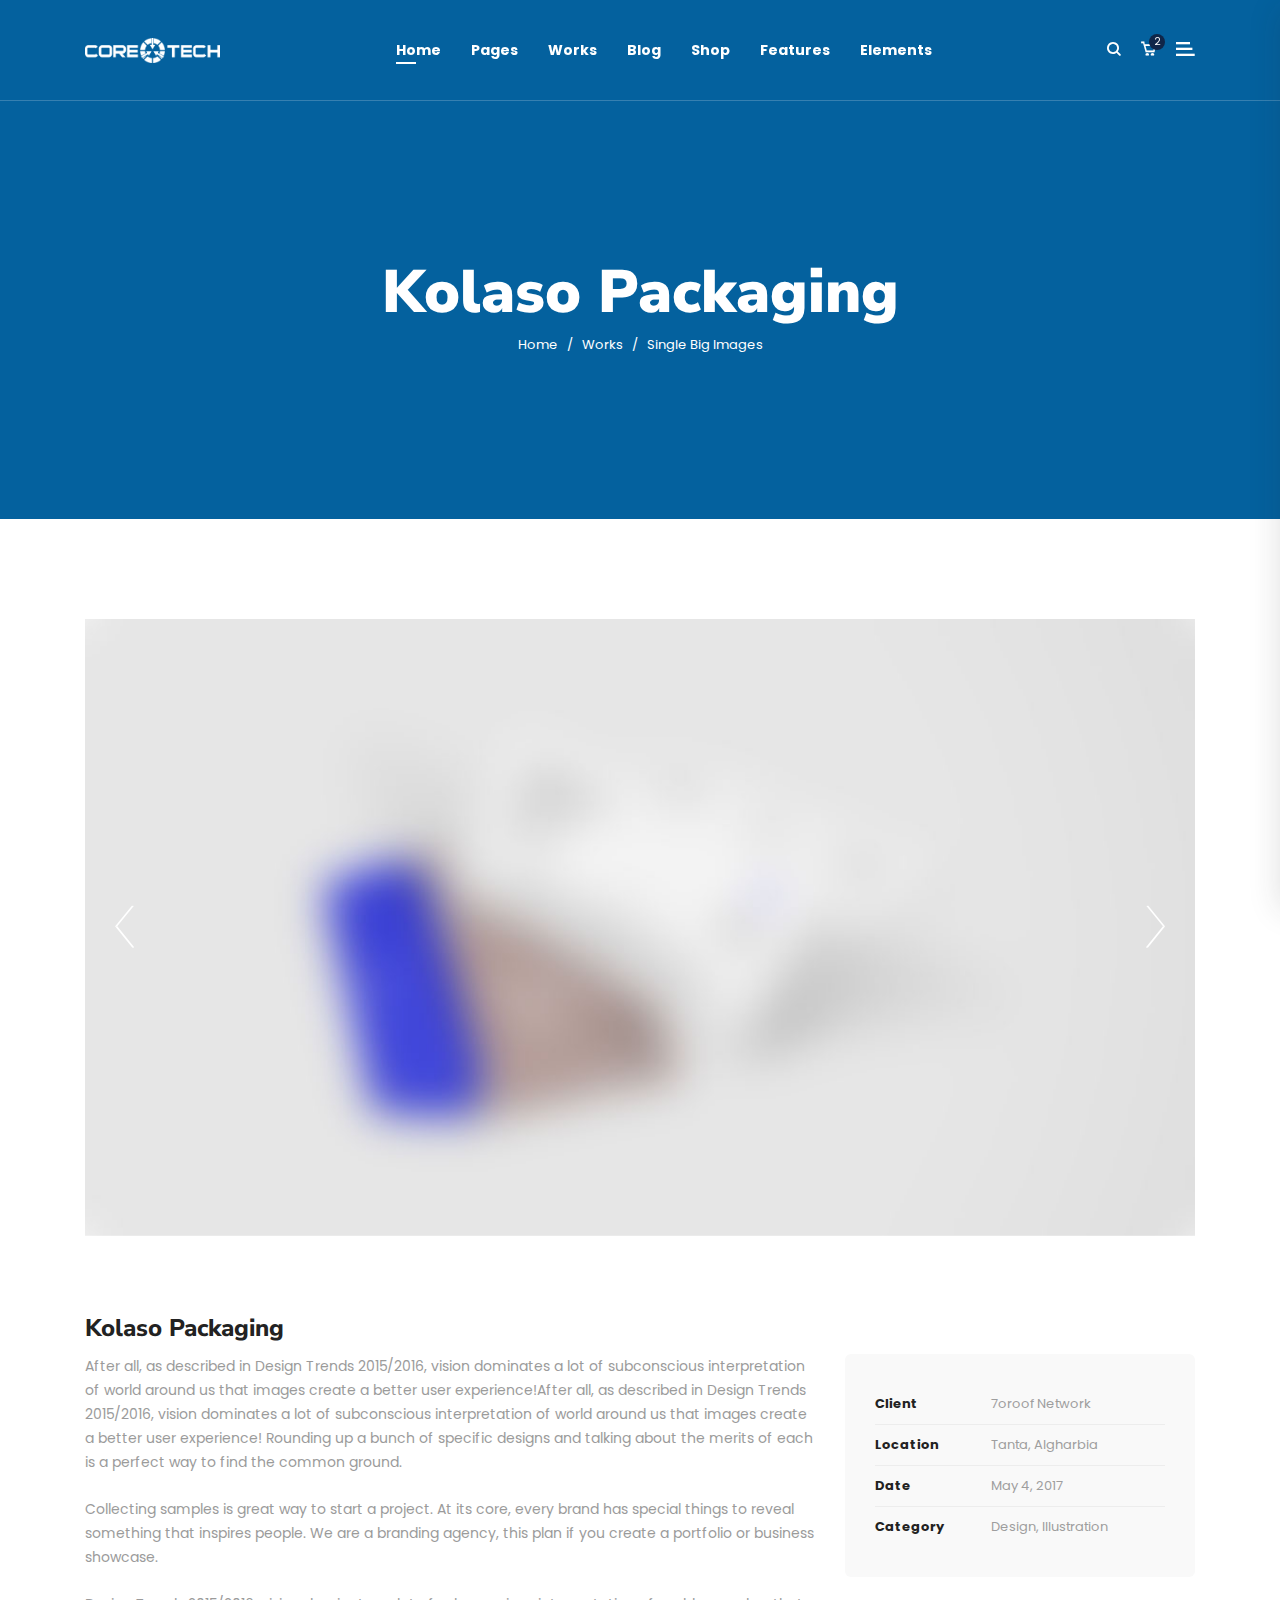
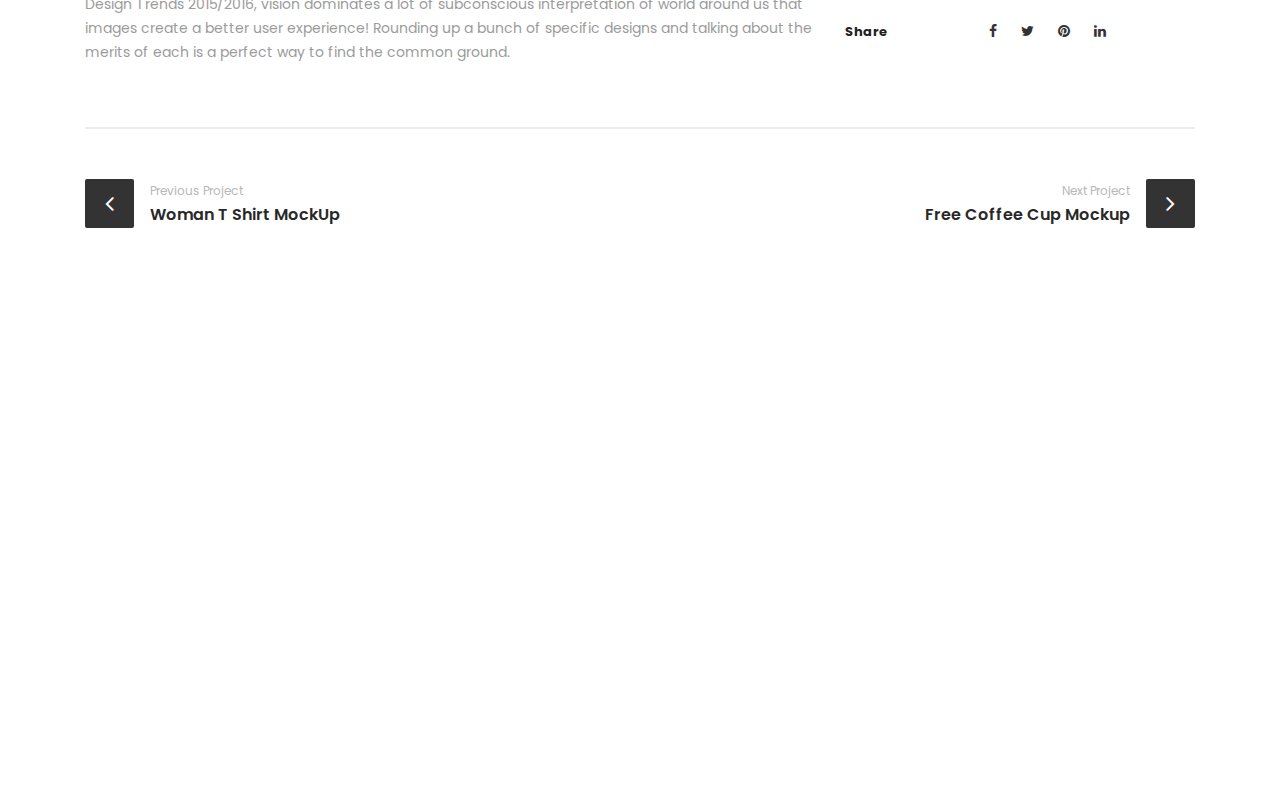
<file: work-single-big-slider.html>
<!DOCTYPE html>
<html dir="ltr" lang="en-US">

<head>
    <!-- Document Meta
    ============================================= -->
    <meta charset="utf-8">
    <meta http-equiv="X-UA-Compatible" content="IE=edge">
    <!--IE Compatibility Meta-->
    <meta name="author" content="Marko Smith" />
    <meta name="viewport" content="width=device-width, initial-scale=1, maximum-scale=1">
    <meta name="description" content="Multi-purpose Business html5 template">
    <link href="assets/images/favicon/favicon.png" rel="icon">


    <!-- Fonts
    ============================================= -->
    <link href="https://fonts.googleapis.com/css?family=Nunito+Sans:200,200i,300,300i,400,400i,600,600i,700,700i,800,800i,900,900i%7CPoppins:300,300i,400,400i,500,500i,600,600i,700,700i,800,800i,900,900i" rel="stylesheet">

    <!-- Stylesheets
    ============================================= -->
    <link href="assets/css/external.css" rel="stylesheet">
    <link href="assets/css/style.css" rel="stylesheet">

    <!-- HTML5 shim, for IE6-8 support of HTML5 elements. All other JS at the end of file. -->
    <!--[if lt IE 9]>
      <script src="assets/js/html5shiv.js"></script>
      <script src="assets/js/respond.min.js"></script>
    <![endif]-->

    <!-- Document Title
    ============================================= -->
    <title>kolaso</title>

</head>

<body>
    <div class="preloader">
        <div class="signal"></div>
    </div>
    <!-- Document Wrapper
	============================================= -->
    <div id="wrapperParallax" class="wrapper clearfix">
<header id="navbar-spy" class="header header-1 header-transparent header-fixed">
	<nav id="primary-menu" class="navbar navbar-expand-lg navbar-light navbar-bordered fixed-top">
		<div class="container">
			<a class="navbar-brand" href="index.html">
				<img class="logo logo-light" src="assets/images/logo/logo-light.png" alt="Kolaso Logo">
				<img class="logo logo-dark" src="assets/images/logo/logo-dark.png" alt="Kolaso Logo">
			</a>
			<button class="navbar-toggler" type="button" data-toggle="collapse" data-target="#navbarContent" aria-controls="navbarContent" aria-expanded="false" aria-label="Toggle navigation">
				<span class="navbar-toggler-icon"></span>
			</button>
							
			<!-- Collect the nav links, forms, and other content for toggling -->
			<div class="collapse navbar-collapse" id="navbarContent">
				<ul class="navbar-nav ml-auto mr-auto">
				<!-- Home Menu-->
	<li class="has-dropdown active">
		<a href="#" data-toggle="dropdown" class="dropdown-toggle menu-item">Home</a>
		<ul class="dropdown-menu">
			<li>
				<a href="index.html">Home business</a>
			</li>
			<li>
				<a href="home-corporate.html">home corporate</a>
			</li>
			<li>
				<a href="home-creative-agency.html">home creative agency</a>
			</li>
			<li>
				<a href="home-startup.html">home startup</a>
			</li>
			<li>
				<a href="home-shop.html">home shop</a>
			</li>
		</ul>
	</li>
	<!-- li end -->

	<!-- Pages Menu -->
	<li class="has-dropdown"> 
		<a href="#" data-toggle="dropdown" class="dropdown-toggle menu-item">Pages</a>
		<ul class="dropdown-menu">
			<li class="dropdown-submenu"> 
				<a href="#" data-toggle="dropdown" class="dropdown-toggle">about us</a>
				<ul class="dropdown-menu">
					<li>
						<a href="page-about.html">About US</a>
					</li>
					<li>
						<a href="page-about-2.html">About US 2</a>
					</li>
				</ul>
			</li>
			
			<li>
				<a href="page-our-team.html">our team</a>
			</li>
			<li>
				<a href="page-our-services.html">our services</a>
			</li>
			<li>
				<a href="page-pricing.html">our pricing</a>
			</li>
			<li>
				<a href="page-faqs.html">Most Faqs</a>
			</li>
			<li>
				<a href="page-contact.html">contacts</a>
			</li>
			<li class="dropdown-submenu">
				<a href="#" data-toggle="dropdown" class="dropdown-toggle">untility pages</a>
				<ul class="dropdown-menu">
					<li>
						<a href="page-utilities-404.html">page 404</a>
					</li>
					<li>
						<a href="page-utilities-soon.html">coming soon</a>
					</li>
					<li>
						<a href="page-utilities-maintenance.html">maintenance</a>
					</li>
				</ul>
			</li>
		</ul>
	</li>
	<!-- li end -->
	<!-- works Menu-->
	<li class="has-dropdown">
		<a href="#" data-toggle="dropdown" class="dropdown-toggle menu-item">works</a>
		<ul class="dropdown-menu">
			<li>
				<a href="work-grid.html">Work Grid</a>
			</li>
			<li>
				<a href="work-standard.html">Work Standard</a>
			</li>
			<li>
				<a href="work-gallery.html">Work Gallery</a>
			</li>
			<li class="dropdown-submenu">
				<a href="#" data-toggle="dropdown" class="dropdown-toggle">Work Single</a>
				<ul class="dropdown-menu">
					<li>
						<a href="work-single-big-images.html">Big Images</a>
					</li>
					<li>
						<a href="work-single-big-masonry.html">Big Masonry</a>
					</li>
					<li>
						<a href="work-single-big-slider.html">Big Slider</a>
					</li>
					<li>
						<a href="work-single-gallery.html">Gallery</a>
					</li>
					<li>
						<a href="work-single-small-images.html">Small Images</a>
					</li>
					<li>
						<a href="work-single-small-masonry.html">Small Masonry</a>
					</li>
					<li>
						<a href="work-single-small-slider.html">Small Slider</a>
					</li>
				</ul>
			</li>
		</ul>
	</li>
	<!-- li end -->
	<!-- Blog Menu-->
	<li class="has-dropdown">
		<a href="#" data-toggle="dropdown" class="dropdown-toggle menu-item">Blog</a>
		<ul class="dropdown-menu">
			<li>
				<a href="blog-grid.html">blog grid</a>
			</li>
			<li>
				<a href="blog-grid-sidebar.html">blog grid sidebar</a>
			</li>
			<li>
				<a href="blog-standard.html">blog standard</a>
			</li>
			<li>
				<a href="blog-single.html">blog single</a>
			</li>
		</ul>
	</li>
	<!-- li end -->

	<!-- shop Menu -->
	<li class="has-dropdown">
		<a href="#" data-toggle="dropdown" class="dropdown-toggle menu-item" data-hover="shop">Shop</a>
		<ul class="dropdown-menu">
			<li>
				<a href="shop.html">shop sidebar</a>
			</li>
			<li>
				<a href="shop-products.html">shop products</a>
			</li>
			<li>
				<a href="shop-single.html">shop single</a>
			</li>
		</ul>
	</li>
	<!-- li end -->
 
	<!-- Features Menu-->
	<li class="has-dropdown">
		<a href="#" data-toggle="dropdown" class="dropdown-toggle menu-item">features</a>
		<ul class="dropdown-menu">
			<li class="dropdown-submenu">
				<a href="#" data-toggle="dropdown" class="dropdown-toggle">sliders</a>
				<ul class="dropdown-menu">
					<li>
						<a href="slider-1.html">slider 1</a>
					</li>
					<li>
						<a href="slider-2.html">slider 2</a>
					</li>
					<li>
						<a href="slider-3.html">slider 3</a>
					</li>
					<li>
						<a href="slider-4.html">slider 4</a>
					</li>
					<li>
						<a href="slider-5.html">slider 5</a>
					</li>
				</ul>
			</li>
 
			<li class="dropdown-submenu">
				<a href="#" data-toggle="dropdown" class="dropdown-toggle">Headers</a>
                <ul class="dropdown-menu">
                    <li>
                        <a href="header-1.html">header 1</a>
                    </li>
                    <li>
                        <a href="header-2.html">header 2</a>
                    </li>
					<li>
                        <a href="header-3.html">header 3</a>
                    </li>
					<li>
                        <a href="header-4.html">header 4</a>
                    </li>
					<li>
                        <a href="header-5.html">header 5</a>
                    </li>
                </ul>
			</li>			
			
			<li class="dropdown-submenu">
				<a href="#" data-toggle="dropdown" class="dropdown-toggle">Footers</a>
				<ul class="dropdown-menu">
					<li>
						<a href="footer-1.html#footer">Footer 1</a>
					</li>
					<li>
						<a href="footer-2.html#footer">Footer 2</a>
					</li>
					<li>
						<a href="footer-3.html#footer">Footer 3</a>
					</li>
					<li>
						<a href="footer-4.html#footer">Footer 4</a>
					</li>
					<li>
						<a href="footer-5.html#footer">Footer 5</a>
					</li>
				</ul>
			</li>
			<li class="dropdown-submenu">
				<a href="#" data-toggle="dropdown" class="dropdown-toggle">page titels</a>
				<ul class="dropdown-menu">
					<li>
						<a href="page-title-1.html">page title 1</a>
					</li>
					<li>
						<a href="page-title-2.html">page title 2</a>
					</li>
					<li>
						<a href="page-title-3.html">page title 3</a>
					</li>
					<li>
						<a href="page-title-4.html">page title 4</a>
					</li>
				</ul>
			</li>
			<li>
				<a href="landing.html">landing page</a>
			</li>
 		</ul>
	</li>
	<!-- li end -->
	
	<!-- Elements Menu -->
	<li class="has-dropdown mega-dropdown">
		<a href="#" data-toggle="dropdown" class="dropdown-toggle menu-item">elements</a>
		<ul class="dropdown-menu mega-dropdown-menu">
			<li>
				<div class="container">
					<div class="row">
						<!-- Column #1 -->
						<div class="col-md-3">
							<ul>
								<li>
									<a href="elements-testimonials.html"><i class="fa fa-quote-right"></i>testimonials</a>
								</li>
								<li>
									<a href="elements-video-buttons.html"><i class="fa fa-toggle-right"></i>video buttons</a>
								</li>
								<li>
									<a href="elements-clients.html"><i class="fa fa-user"></i>clients</a>
								</li>
							</ul>
						</div>
						<!-- .col-md-3 end -->
						
						<!-- Column #2 -->
						<div class="col-md-3">
							<ul>
								<li>
									<a href="elements-accordion.html"><i class="fa fa-server"></i>accordion</a>
								</li>
								<li>
									<a href="elements-cta.html"><i class="fa fa-child"></i>call to action</a>
								</li>
								<li>
									<a href="elements-contact.html"><i class="fa fa-desktop"></i>contact form</a>
								</li>
							</ul>
						</div>
						<!-- .col-md-3 end -->
						
						<!-- Column #3 -->
						<div class="col-md-3">
							<ul>
				                <li>
									<a href="elements-team.html"><i class="fa fa-group"></i>team variations</a>
								</li>
								<li>
									<a href="elements-countdown.html"><i class="fa fa-bomb"></i>countdown</a>
								</li>
								<li>
									<a href="elements-counters.html"><i class="fa fa-dashboard"></i>counters</a>
								</li>

							</ul>
						</div>
						<!-- .col-md-3 end -->
						
						<!-- Column #4 -->
						<div class="col-md-3">
							<ul>
								<li>
									<a href="elements-featured.html"><i class="fa fa-sliders"></i>featured box</a>
								</li>
				                <li>
									<a href="elements-pricing.html"><i class="fa fa-exchange"></i>pricing</a>
								</li>
								<li>
									<a href="elements-services.html"><i class="fa fa-cogs"></i>Services</a>
								</li>
							</ul>
						</div>
						<!-- .col-md-3 end -->
					</div>
					<!-- .row end -->
				</div>
				<!-- container end -->
			</li>
		</ul>
		<!-- .mega-dropdown-menu end -->
	</li>				</ul>
				<div class="module-container pl-0">
				<!-- Module Search -->
<div class="module module-search pull-left">
	<div class="module-icon search-icon">
		<i class="kolaso-Search"></i>
		<span class="title">search</span>
	</div>
	<div class="module-content module-fullscreen module-search-box">
		<div class="pos-vertical-center">
		<div class="container">
			<div class="row">
				<div class="col-sm-12 col-md-12 col-lg-8 offset-lg-2">
					<form class="form-search">
						<input type="text" class="form-control" placeholder="Type Words Then Enter">
					</form><!-- .form-search end -->
				</div><!-- .col-lg-8 end -->
			</div><!-- .row end -->
		</div><!-- .container end -->
	</div>
		<a class="module-cancel" href="#"><i class="kolaso-cross"></i></a>
	</div>
</div><!-- .module-search end -->				<!-- Module Cart -->
<div class="module module-cart pull-left">
	<div class="module-icon cart-icon">
		<i class="kolaso-Cart"></i>
		<span class="title">shop cart</span>
		<label class="module-label">2</label>
	</div>
	<div class="module-content module-box cart-box">
		<div class="cart-overview">
			<ul class="list-unstyled">
				<li>
					<img class="img-fluid" src="assets/images/shop/thumb/1.png" alt="product"/>
					<div class="product-meta">
						<h5 class="product-title">Mismo Briefcase</h5>
						<p class="product-price">1 x $ 41.00</p>
					</div>
					<a class="cart-cancel" href="#"><i class="kolaso-cross"></i></a>
				</li>
				<li>
					<img class="img-fluid" src="assets/images/shop/thumb/2.png" alt="product"/>
					<div class="product-meta">
						<h5 class="product-title">Brown Leather</h5>
						<p class="product-price">1 x $ 32.00</p>
					</div>
					<a class="cart-cancel" href="#"><i class="kolaso-cross"></i></a>
				</li>
			</ul>
		</div>
		<div class="clearfix">
		</div>
		<div class="cart--control">
			<a class="btn btn--primary" href="#">view cart</a>
			<span>
				Subtotal: <span class="total-price">$76.00</span>
			</span>
		</div>
	</div>
</div>
<!-- .module-cart end -->				<!-- Module Side NAV -->
<div class="module module-sidearea pull-left">
	<div class="module-icon sidearea-icon">
		<i class="kolaso-Side"></i>
		<span class="title">Side Navigation</span>
	</div>
	<div class="module-content module-sidearea-wrap">
								
	<a class="module-cancel" href="#"><i class="kolaso-cross"></i></a>
	<div class="module-sidearea-inner">
		<div class="sidearea-header">
			<a class="logo" href="index.html">
				<img src="assets/images/logo/logo-dark.png" alt="Kolaso Logo">
			</a>
			<p>Kolaso is a design studio founded in London and expanded our services, and offering solutions Worldwide.</p>
		</div>
		<div class="sidearea-body sidebar-blog">
			<div class="widget widget-recent-posts">
			<div class="widget--title">
				<h5>recent posts</h5>
			</div>
			<div class="widget--content">
				<div class="entry">
					<div class="entry--img">
						<a href="#"> <img src="assets/images/blog/thumb/1.jpg" alt="title">
						</a>
					</div>
					<div class="entry--desc">
						<div class="entry--title">
							<a href="blog-single.html">Four ways to cheer up on Blue Monday!</a>
						</div>
						<div class="entry--date">Jan 22, 2019</div>
					</div>
				</div>
				<!-- .recent-entry end -->
				<div class="entry">
					<div class="entry--img">
						<a href="#"> <img src="assets/images/blog/thumb/2.jpg" alt="title">
						</a>
					</div>
					<div class="entry--desc">
						<div class="entry--title">
							<a href="blog-single.html">How to Organize Your Office for Maximum Productivity?</a>
						</div>
						<div class="entry--date">Jan 22, 2019</div>
					</div>
				</div>
				<!-- .recent-entry end -->
			</div>
		</div>
		</div>
		<div class="sidearea-footer">
			<div class="social-share">
				<a class="share-facebook" href="#"><i class="fa fa-facebook"></i></a>
				<a class="share-twitter" href="#"><i class="fa fa-twitter"></i></a>
				<a class="share-google-plus" href="#"><i class="fa fa-linekdin"></i></a>
				<a class="share-linkedin" href="#"><i class="fa fa-linkedin"></i></a>
			</div>
			<div class="copywright">
				<span>&copy; 2018 Kalaso, With Love by</span> <a href="https://1.envato.market/kP9BV">zytheme.com</a>
			</div>
		</div>
		</div>
	</div>
</div>				</div>
			</div>
			<!-- /.navbar-collapse -->
		</div>
		<!-- /.container -->
	</nav>
</header>
<!-- Page Title #1
============================================= -->
<section id="page-title" class="page-title bg-overlay bg-overlay-dark bg-parallax">
    <div class="bg-section">
        <img src="assets/images/page-titles/3.jpg" alt="Background" />
    </div>
    <div class="container">
        <div class="row">
            <div class="col-sm-12 col-md-12 col-lg-8 offset-lg-2">
                <div class="title text-center">
                    <div class="title--heading">
                        <h1>Kolaso Packaging</h1>
                    </div>
                    <div class="clearfix"></div>
                    <ol class="breadcrumb d-flex justify-content-center">
                        <li class="breadcrumb-item"><a href="index-3.html">Home</a></li>
                        <li class="breadcrumb-item"><a href="index-3.html">works</a></li>
                        <li class="breadcrumb-item active" aria-current="page">Single big Images</li>
                    </ol>
                </div>
                <!-- .title end -->
            </div>
            <!-- .col-lg-8 end -->
        </div>
        <!-- .row end -->
    </div>
    <!-- .container end -->
</section>
<!-- #page-title end -->

<!-- work Single
============================================= -->
<section id="workSingle" class="work work-single work-slider">
    <div class="container">
        <div class="row">
            <div class="col-sm-12 col-md-12 col-lg-12 mb-80">
                <div id="work--img" class="carousel owl-carousel carousel-navs" data-slide="1" data-slide-rs="1" data-autoplay="true" data-nav="true" data-dots="false" data-space="0" data-loop="true" data-speed="800">
                    <img src="assets/images/work/single/big/1.jpg" alt="work image" class="img-fluid">
                    <img src="assets/images/work/single/big/2.jpg" alt="work image" class="img-fluid">
                    <img src="assets/images/work/single/big/3.jpg" alt="work image" class="img-fluid">
                </div><!-- .work-img end -->
            </div><!-- .col-lg-8 end -->
            <div class="col-sm-12 col-md-12 col-lg-12">
                <div class="work--title">
                    <h3>Kolaso Packaging</h3>
                </div>
            </div><!-- .col-lg-8 end -->
            <div class="col-sm-12 col-md-7 col-lg-8">
                <div class="work--content">
                    <p>After all, as described in Design Trends 2015/2016, vision dominates a lot of subconscious interpretation of world around us that images create a better user experience!After all, as described in Design Trends 2015/2016, vision dominates a lot of subconscious interpretation of world around us that images create a better user experience! Rounding up a bunch of specific designs and talking about the merits of each is a perfect way to find the common ground. </p>
                    <p>Collecting samples is great way to start a project. At its core, every brand has special things to reveal something that inspires people. We are a branding agency, this plan if you create a portfolio or business showcase.</p>
                    <p>Design Trends 2015/2016, vision dominates a lot of subconscious interpretation of world around us that images create a better user experience! Rounding up a bunch of specific designs and talking about the merits of each is a perfect way to find the common ground.</p>
                </div><!-- .work-content end -->
            </div><!-- .col-lg-8 end -->
            <div class="col-sm-12 col-md-5 col-lg-4">
                <div class="work--list">
                    <ul class="list-unstyled mb-0">
                        <li><span>Client</span>7oroof Network</li>
                        <li><span>Location</span>Tanta, Algharbia</li>
                        <li><span>Date</span>May 4, 2017</li>
                        <li><span>Category</span>Design, Illustration</li>
                    </ul>
                </div>
                <div class="work--share">
                    <span>Share</span>
                    <a href="#"><i class="fa fa-facebook"></i></a>
                    <a href="#"><i class="fa fa-twitter"></i></a>
                    <a href="#"><i class="fa fa-pinterest"></i></a>
                    <a href="#"><i class="fa fa-linkedin"></i></a>
                </div>
            </div><!-- .col-lg-4 end -->
            <div class="col-sm-12 col-md-12 col-lg-12">
                <div class="work--prev-next mt-30">
                    <div class="row">
                        <div class="col-6 col-sm-12 col-md-6 col-lg-6">
                            <div class="work--prev">
                                <div class="work--icon">
                                    <a href="#"><i class="fa fa-angle-left"></i></a>
                                </div>
                                <div class="work--bio">
                                    <p>Previous Project</p>
                                    <a href="#">Woman T Shirt MockUp</a>
                                </div>
                            </div>
                        </div><!-- .col-lg-6 end -->
                        <div class="col-6 col-sm-12 col-md-6 col-lg-6">
                            <div class="work--next">
                                <div class="work--icon">
                                    <a href="#"><i class="fa fa-angle-right"></i></a>
                                </div>
                                <div class="work--bio">
                                    <p>Next Project</p>
                                    <a href="#">Free Coffee Cup Mockup</a>
                                </div>
                            </div>
                        </div><!-- .col-lg-6 end -->
                    </div>
                </div>
            </div><!-- .col-lg-12 end -->
        </div><!-- .row end -->
    </div><!-- .container end -->
</section><!-- #work end -->

<!-- Footer #1
============================================= -->
<footer id="footerParallax" class="footer footer-1">
    <div class="footer-widget">
        <div class="container">
            <div class="row">
                <div class="col-sm-12 col-md-6 col-lg-3 footer--widget widget-about">
                    <div class="widget--content">
                        <img class="footer-logo" src="assets/images/logo/logo-light.png" alt="logo">
                        <p>Kolaso is a design studio founded in London and expanded our services, and offering solutions Worldwide.</p>
                        <div class="social--icons">
                            <a href="#" class="facebook"><i class="fa fa-facebook"></i></a>
                            <a href="#" class="twitter"><i class="fa fa-twitter"></i></a>
                            <a href="#" class="pinterest"><i class="fa fa-pinterest"></i></a>
                            <a href="#" class="linkedin"><i class="fa fa-linkedin"></i></a>
                        </div>
                    </div>
                </div><!-- .col-lg-3 end -->
                <div class="col-sm-12 col-md-6 col-lg-3 footer--widget widget--links">
                    <div class="footer--widget-title">
                        <h5>Company</h5>
                    </div>
                    <div class="widget--content">
                        <ul>
                            <li><a href="#">About Us</a></li>
                            <li><a href="#">How It Works</a></li>
                            <li><a href="#">Meet Our Team</a></li>
                            <li><a href="#">Help Desk</a></li>
                            <li><a href="#">Plans & Pricing</a></li>
                            <li><a href="#">Careers</a></li>
                            <li><a href="#">Our Services</a></li>
                            <li><a href="#">Privacy</a></li>
                            <li><a href="#">Contacts</a></li>
                            <li><a href="#">Blog</a></li>
                        </ul>
                    </div>
                </div><!-- .col-lg-3 end -->
                <div class="col-sm-12 col-md-6 col-lg-3 footer--widget widget--contact-info">
                    <div class="footer--widget-title">
                        <h5>Contact Info</h5>
                    </div>
                    <div class="widget--content">
                        <ul>
                            <li>Phone: 010612457410</li>
                            <li>Email: <a href="#">info@kolaso.com</a></li>
                            <li>Hours: Mon-Fri: 8am – 7pm</li>
                            <li>Address: Charlie Chaplin Walk street, Lambeth, London</li>
                        </ul>
                    </div>
                </div><!-- .col-lg-3 end -->

                <div class="col-sm-12 col-md-6 col-lg-3 footer--widget widget--newsletter">
                    <div class="footer--widget-title">
                        <h5>Newsletter</h5>
                    </div>
                    <div class="widget--content">
                        <form class="form-newsletter mailchimp">
                            <input type="email" name="email" class="form-control" placeholder="Subscribe Our Newsletter">
                            <button type="submit"><i class="fa fa-long-arrow-right"></i></button>
                        </form>
                        <div class="subscribe-alert"></div>
                        <div class="clearfix"></div>
                        <p>Get the latest updates and offers.</p>
                    </div>
                </div><!-- .col-lg-3 end -->
                <div class="clearfix"></div>
            </div>
        </div><!-- .container end -->
    </div><!-- .footer-widget end -->
    <div class="footer--bar">
        <div class="row">
            <div class="col-md-12 col-md-12 text--center footer--copyright">
                <div class="copyright">
                    <span>© 2019 Kolaso, with Love by</span> <a href="https://1.envato.market/kP9BV">zytheme.com</a>
                </div>
            </div>
        </div>
        <!-- .row end -->
    </div><!-- .footer-bar end -->
</footer>


<div id="back-to-top" class="backtop"><i class="fa fa-long-arrow-up"></i></div>
 </div><!-- #wrapper end -->

<!-- Footer Scripts
============================================= -->
<script src="assets/js/jquery-3.3.1.min.js"></script>
<script src="assets/js/plugins.js"></script>
<script src="assets/js/functions.js"></script>
</body>
</html>
</file>
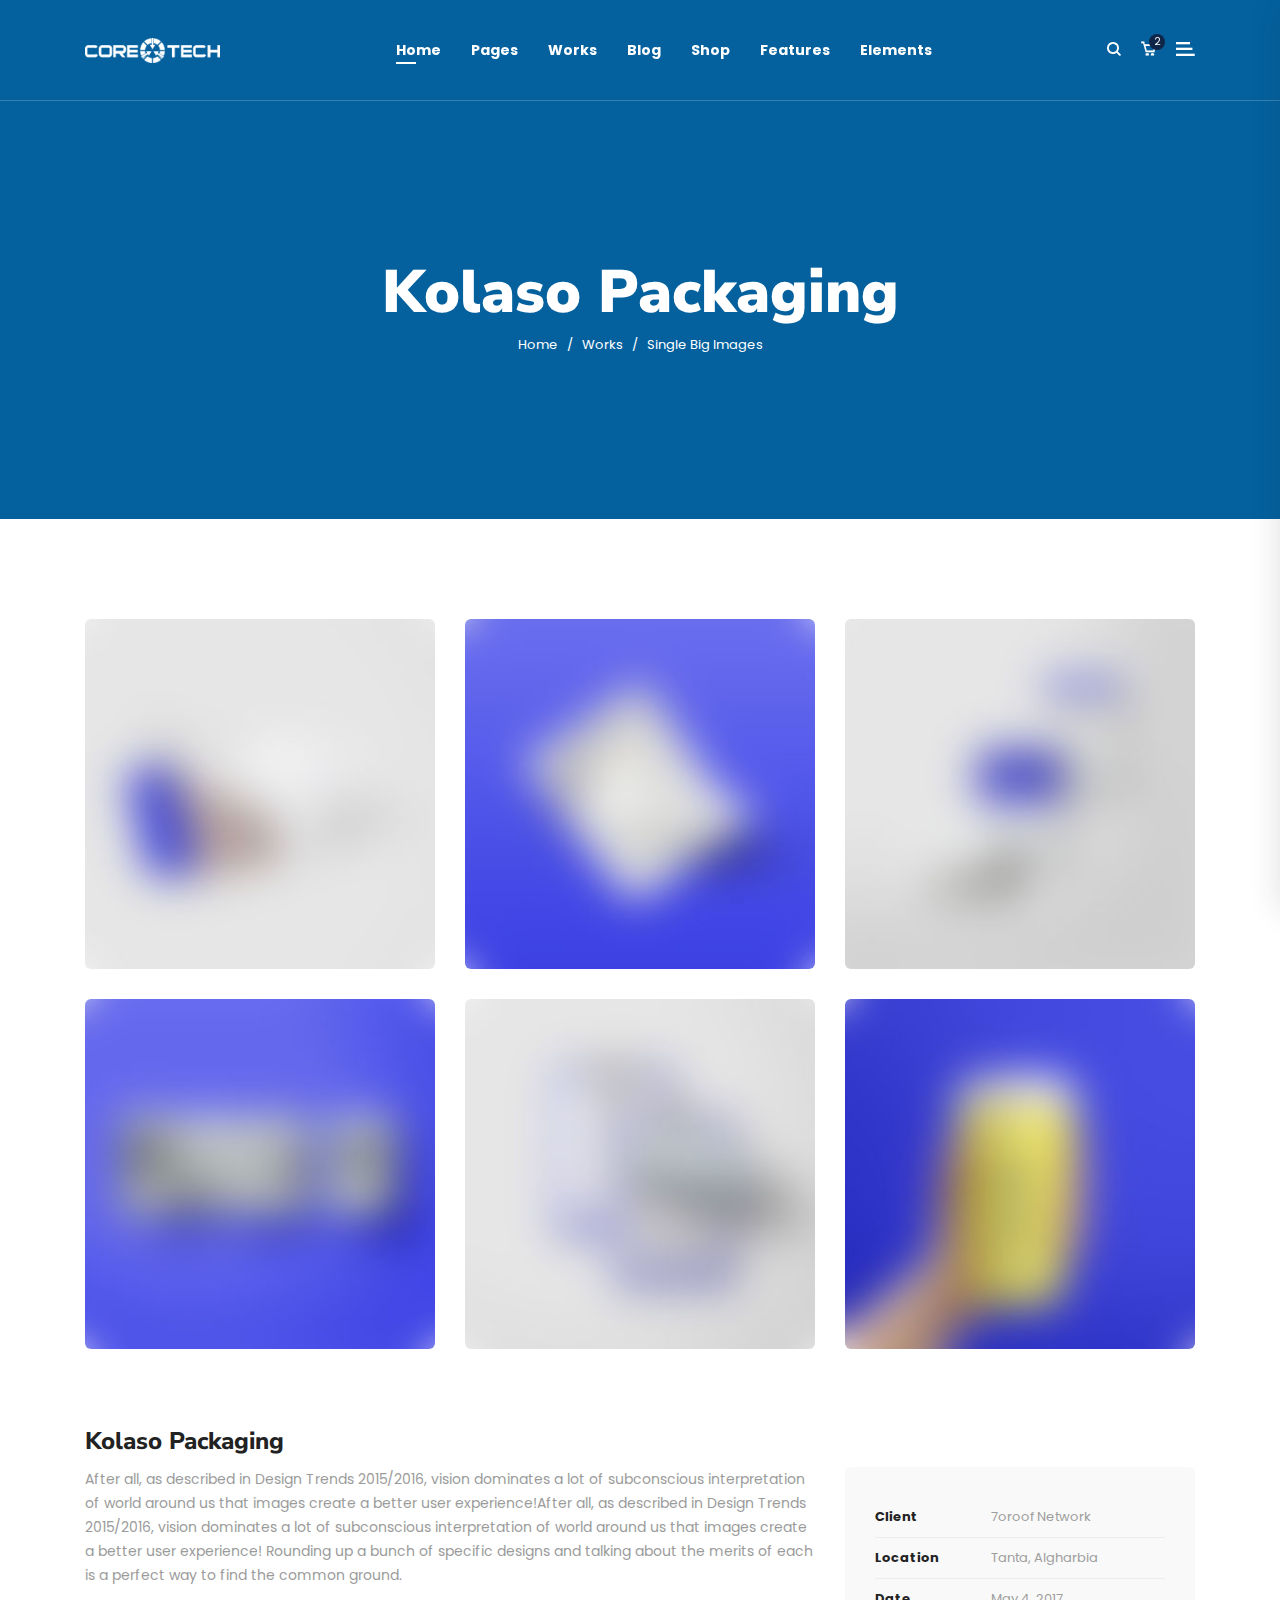
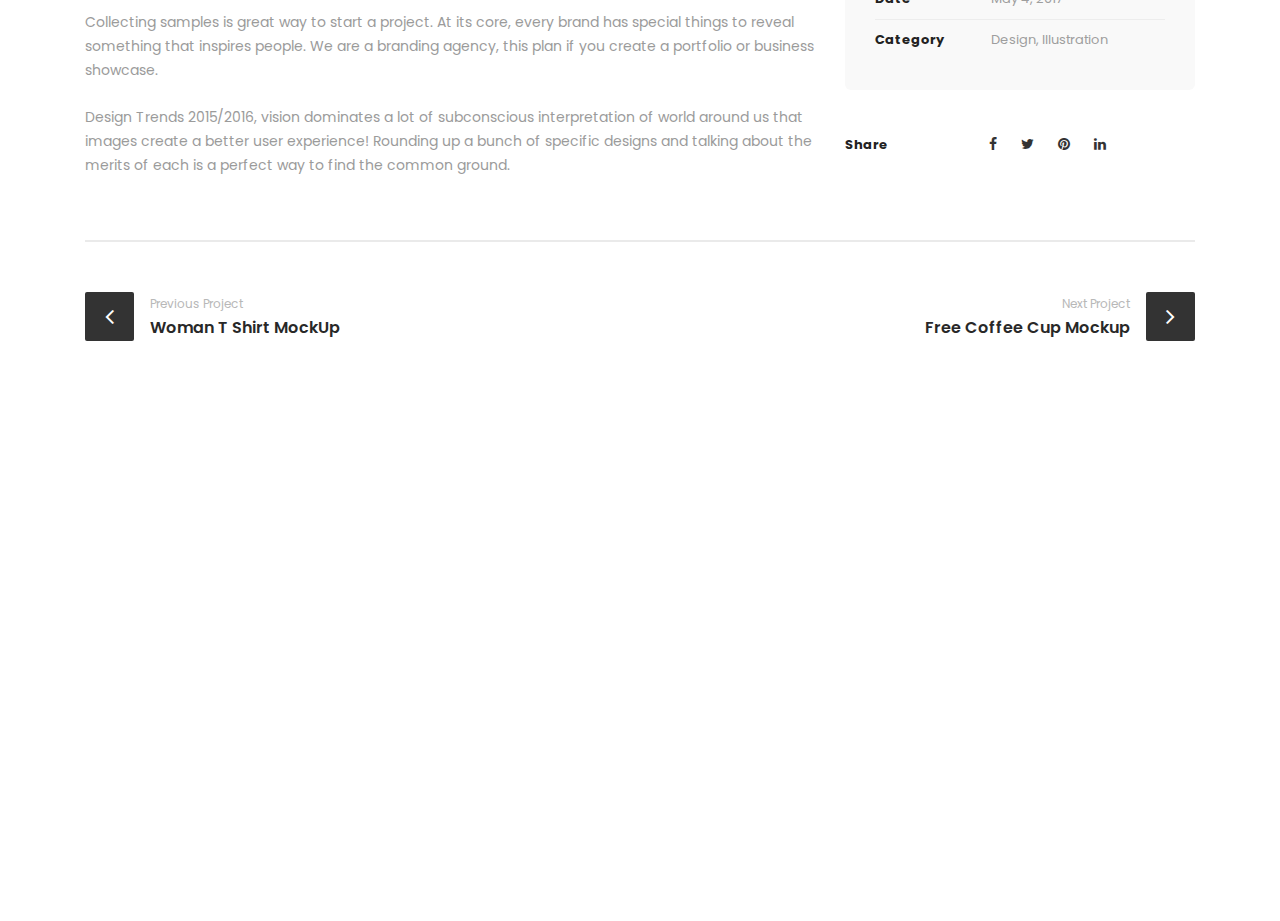
<file: work-single-gallery.html>
<!DOCTYPE html>
<html dir="ltr" lang="en-US">

<head>
    <!-- Document Meta
    ============================================= -->
    <meta charset="utf-8">
    <meta http-equiv="X-UA-Compatible" content="IE=edge">
    <!--IE Compatibility Meta-->
    <meta name="author" content="Marko Smith" />
    <meta name="viewport" content="width=device-width, initial-scale=1, maximum-scale=1">
    <meta name="description" content="Multi-purpose Business html5 template">
    <link href="assets/images/favicon/favicon.png" rel="icon">


    <!-- Fonts
    ============================================= -->
    <link href="https://fonts.googleapis.com/css?family=Nunito+Sans:200,200i,300,300i,400,400i,600,600i,700,700i,800,800i,900,900i%7CPoppins:300,300i,400,400i,500,500i,600,600i,700,700i,800,800i,900,900i" rel="stylesheet">

    <!-- Stylesheets
    ============================================= -->
    <link href="assets/css/external.css" rel="stylesheet">
    <link href="assets/css/style.css" rel="stylesheet">

    <!-- HTML5 shim, for IE6-8 support of HTML5 elements. All other JS at the end of file. -->
    <!--[if lt IE 9]>
      <script src="assets/js/html5shiv.js"></script>
      <script src="assets/js/respond.min.js"></script>
    <![endif]-->

    <!-- Document Title
    ============================================= -->
    <title>kolaso</title>

</head>

<body>
    <div class="preloader">
        <div class="signal"></div>
    </div>
    <!-- Document Wrapper
	============================================= -->
    <div id="wrapperParallax" class="wrapper clearfix">
<header id="navbar-spy" class="header header-1 header-transparent header-fixed">
	<nav id="primary-menu" class="navbar navbar-expand-lg navbar-light navbar-bordered fixed-top">
		<div class="container">
			<a class="navbar-brand" href="index.html">
				<img class="logo logo-light" src="assets/images/logo/logo-light.png" alt="Kolaso Logo">
				<img class="logo logo-dark" src="assets/images/logo/logo-dark.png" alt="Kolaso Logo">
			</a>
			<button class="navbar-toggler" type="button" data-toggle="collapse" data-target="#navbarContent" aria-controls="navbarContent" aria-expanded="false" aria-label="Toggle navigation">
				<span class="navbar-toggler-icon"></span>
			</button>
							
			<!-- Collect the nav links, forms, and other content for toggling -->
			<div class="collapse navbar-collapse" id="navbarContent">
				<ul class="navbar-nav ml-auto mr-auto">
				<!-- Home Menu-->
	<li class="has-dropdown active">
		<a href="#" data-toggle="dropdown" class="dropdown-toggle menu-item">Home</a>
		<ul class="dropdown-menu">
			<li>
				<a href="index.html">Home business</a>
			</li>
			<li>
				<a href="home-corporate.html">home corporate</a>
			</li>
			<li>
				<a href="home-creative-agency.html">home creative agency</a>
			</li>
			<li>
				<a href="home-startup.html">home startup</a>
			</li>
			<li>
				<a href="home-shop.html">home shop</a>
			</li>
		</ul>
	</li>
	<!-- li end -->

	<!-- Pages Menu -->
	<li class="has-dropdown"> 
		<a href="#" data-toggle="dropdown" class="dropdown-toggle menu-item">Pages</a>
		<ul class="dropdown-menu">
			<li class="dropdown-submenu"> 
				<a href="#" data-toggle="dropdown" class="dropdown-toggle">about us</a>
				<ul class="dropdown-menu">
					<li>
						<a href="page-about.html">About US</a>
					</li>
					<li>
						<a href="page-about-2.html">About US 2</a>
					</li>
				</ul>
			</li>
			
			<li>
				<a href="page-our-team.html">our team</a>
			</li>
			<li>
				<a href="page-our-services.html">our services</a>
			</li>
			<li>
				<a href="page-pricing.html">our pricing</a>
			</li>
			<li>
				<a href="page-faqs.html">Most Faqs</a>
			</li>
			<li>
				<a href="page-contact.html">contacts</a>
			</li>
			<li class="dropdown-submenu">
				<a href="#" data-toggle="dropdown" class="dropdown-toggle">untility pages</a>
				<ul class="dropdown-menu">
					<li>
						<a href="page-utilities-404.html">page 404</a>
					</li>
					<li>
						<a href="page-utilities-soon.html">coming soon</a>
					</li>
					<li>
						<a href="page-utilities-maintenance.html">maintenance</a>
					</li>
				</ul>
			</li>
		</ul>
	</li>
	<!-- li end -->
	<!-- works Menu-->
	<li class="has-dropdown">
		<a href="#" data-toggle="dropdown" class="dropdown-toggle menu-item">works</a>
		<ul class="dropdown-menu">
			<li>
				<a href="work-grid.html">Work Grid</a>
			</li>
			<li>
				<a href="work-standard.html">Work Standard</a>
			</li>
			<li>
				<a href="work-gallery.html">Work Gallery</a>
			</li>
			<li class="dropdown-submenu">
				<a href="#" data-toggle="dropdown" class="dropdown-toggle">Work Single</a>
				<ul class="dropdown-menu">
					<li>
						<a href="work-single-big-images.html">Big Images</a>
					</li>
					<li>
						<a href="work-single-big-masonry.html">Big Masonry</a>
					</li>
					<li>
						<a href="work-single-big-slider.html">Big Slider</a>
					</li>
					<li>
						<a href="work-single-gallery.html">Gallery</a>
					</li>
					<li>
						<a href="work-single-small-images.html">Small Images</a>
					</li>
					<li>
						<a href="work-single-small-masonry.html">Small Masonry</a>
					</li>
					<li>
						<a href="work-single-small-slider.html">Small Slider</a>
					</li>
				</ul>
			</li>
		</ul>
	</li>
	<!-- li end -->
	<!-- Blog Menu-->
	<li class="has-dropdown">
		<a href="#" data-toggle="dropdown" class="dropdown-toggle menu-item">Blog</a>
		<ul class="dropdown-menu">
			<li>
				<a href="blog-grid.html">blog grid</a>
			</li>
			<li>
				<a href="blog-grid-sidebar.html">blog grid sidebar</a>
			</li>
			<li>
				<a href="blog-standard.html">blog standard</a>
			</li>
			<li>
				<a href="blog-single.html">blog single</a>
			</li>
		</ul>
	</li>
	<!-- li end -->

	<!-- shop Menu -->
	<li class="has-dropdown">
		<a href="#" data-toggle="dropdown" class="dropdown-toggle menu-item" data-hover="shop">Shop</a>
		<ul class="dropdown-menu">
			<li>
				<a href="shop.html">shop sidebar</a>
			</li>
			<li>
				<a href="shop-products.html">shop products</a>
			</li>
			<li>
				<a href="shop-single.html">shop single</a>
			</li>
		</ul>
	</li>
	<!-- li end -->
 
	<!-- Features Menu-->
	<li class="has-dropdown">
		<a href="#" data-toggle="dropdown" class="dropdown-toggle menu-item">features</a>
		<ul class="dropdown-menu">
			<li class="dropdown-submenu">
				<a href="#" data-toggle="dropdown" class="dropdown-toggle">sliders</a>
				<ul class="dropdown-menu">
					<li>
						<a href="slider-1.html">slider 1</a>
					</li>
					<li>
						<a href="slider-2.html">slider 2</a>
					</li>
					<li>
						<a href="slider-3.html">slider 3</a>
					</li>
					<li>
						<a href="slider-4.html">slider 4</a>
					</li>
					<li>
						<a href="slider-5.html">slider 5</a>
					</li>
				</ul>
			</li>
 
			<li class="dropdown-submenu">
				<a href="#" data-toggle="dropdown" class="dropdown-toggle">Headers</a>
                <ul class="dropdown-menu">
                    <li>
                        <a href="header-1.html">header 1</a>
                    </li>
                    <li>
                        <a href="header-2.html">header 2</a>
                    </li>
					<li>
                        <a href="header-3.html">header 3</a>
                    </li>
					<li>
                        <a href="header-4.html">header 4</a>
                    </li>
					<li>
                        <a href="header-5.html">header 5</a>
                    </li>
                </ul>
			</li>			
			
			<li class="dropdown-submenu">
				<a href="#" data-toggle="dropdown" class="dropdown-toggle">Footers</a>
				<ul class="dropdown-menu">
					<li>
						<a href="footer-1.html#footer">Footer 1</a>
					</li>
					<li>
						<a href="footer-2.html#footer">Footer 2</a>
					</li>
					<li>
						<a href="footer-3.html#footer">Footer 3</a>
					</li>
					<li>
						<a href="footer-4.html#footer">Footer 4</a>
					</li>
					<li>
						<a href="footer-5.html#footer">Footer 5</a>
					</li>
				</ul>
			</li>
			<li class="dropdown-submenu">
				<a href="#" data-toggle="dropdown" class="dropdown-toggle">page titels</a>
				<ul class="dropdown-menu">
					<li>
						<a href="page-title-1.html">page title 1</a>
					</li>
					<li>
						<a href="page-title-2.html">page title 2</a>
					</li>
					<li>
						<a href="page-title-3.html">page title 3</a>
					</li>
					<li>
						<a href="page-title-4.html">page title 4</a>
					</li>
				</ul>
			</li>
			<li>
				<a href="landing.html">landing page</a>
			</li>
 		</ul>
	</li>
	<!-- li end -->
	
	<!-- Elements Menu -->
	<li class="has-dropdown mega-dropdown">
		<a href="#" data-toggle="dropdown" class="dropdown-toggle menu-item">elements</a>
		<ul class="dropdown-menu mega-dropdown-menu">
			<li>
				<div class="container">
					<div class="row">
						<!-- Column #1 -->
						<div class="col-md-3">
							<ul>
								<li>
									<a href="elements-testimonials.html"><i class="fa fa-quote-right"></i>testimonials</a>
								</li>
								<li>
									<a href="elements-video-buttons.html"><i class="fa fa-toggle-right"></i>video buttons</a>
								</li>
								<li>
									<a href="elements-clients.html"><i class="fa fa-user"></i>clients</a>
								</li>
							</ul>
						</div>
						<!-- .col-md-3 end -->
						
						<!-- Column #2 -->
						<div class="col-md-3">
							<ul>
								<li>
									<a href="elements-accordion.html"><i class="fa fa-server"></i>accordion</a>
								</li>
								<li>
									<a href="elements-cta.html"><i class="fa fa-child"></i>call to action</a>
								</li>
								<li>
									<a href="elements-contact.html"><i class="fa fa-desktop"></i>contact form</a>
								</li>
							</ul>
						</div>
						<!-- .col-md-3 end -->
						
						<!-- Column #3 -->
						<div class="col-md-3">
							<ul>
				                <li>
									<a href="elements-team.html"><i class="fa fa-group"></i>team variations</a>
								</li>
								<li>
									<a href="elements-countdown.html"><i class="fa fa-bomb"></i>countdown</a>
								</li>
								<li>
									<a href="elements-counters.html"><i class="fa fa-dashboard"></i>counters</a>
								</li>

							</ul>
						</div>
						<!-- .col-md-3 end -->
						
						<!-- Column #4 -->
						<div class="col-md-3">
							<ul>
								<li>
									<a href="elements-featured.html"><i class="fa fa-sliders"></i>featured box</a>
								</li>
				                <li>
									<a href="elements-pricing.html"><i class="fa fa-exchange"></i>pricing</a>
								</li>
								<li>
									<a href="elements-services.html"><i class="fa fa-cogs"></i>Services</a>
								</li>
							</ul>
						</div>
						<!-- .col-md-3 end -->
					</div>
					<!-- .row end -->
				</div>
				<!-- container end -->
			</li>
		</ul>
		<!-- .mega-dropdown-menu end -->
	</li>				</ul>
				<div class="module-container pl-0">
				<!-- Module Search -->
<div class="module module-search pull-left">
	<div class="module-icon search-icon">
		<i class="kolaso-Search"></i>
		<span class="title">search</span>
	</div>
	<div class="module-content module-fullscreen module-search-box">
		<div class="pos-vertical-center">
		<div class="container">
			<div class="row">
				<div class="col-sm-12 col-md-12 col-lg-8 offset-lg-2">
					<form class="form-search">
						<input type="text" class="form-control" placeholder="Type Words Then Enter">
					</form><!-- .form-search end -->
				</div><!-- .col-lg-8 end -->
			</div><!-- .row end -->
		</div><!-- .container end -->
	</div>
		<a class="module-cancel" href="#"><i class="kolaso-cross"></i></a>
	</div>
</div><!-- .module-search end -->				<!-- Module Cart -->
<div class="module module-cart pull-left">
	<div class="module-icon cart-icon">
		<i class="kolaso-Cart"></i>
		<span class="title">shop cart</span>
		<label class="module-label">2</label>
	</div>
	<div class="module-content module-box cart-box">
		<div class="cart-overview">
			<ul class="list-unstyled">
				<li>
					<img class="img-fluid" src="assets/images/shop/thumb/1.png" alt="product"/>
					<div class="product-meta">
						<h5 class="product-title">Mismo Briefcase</h5>
						<p class="product-price">1 x $ 41.00</p>
					</div>
					<a class="cart-cancel" href="#"><i class="kolaso-cross"></i></a>
				</li>
				<li>
					<img class="img-fluid" src="assets/images/shop/thumb/2.png" alt="product"/>
					<div class="product-meta">
						<h5 class="product-title">Brown Leather</h5>
						<p class="product-price">1 x $ 32.00</p>
					</div>
					<a class="cart-cancel" href="#"><i class="kolaso-cross"></i></a>
				</li>
			</ul>
		</div>
		<div class="clearfix">
		</div>
		<div class="cart--control">
			<a class="btn btn--primary" href="#">view cart</a>
			<span>
				Subtotal: <span class="total-price">$76.00</span>
			</span>
		</div>
	</div>
</div>
<!-- .module-cart end -->				<!-- Module Side NAV -->
<div class="module module-sidearea pull-left">
	<div class="module-icon sidearea-icon">
		<i class="kolaso-Side"></i>
		<span class="title">Side Navigation</span>
	</div>
	<div class="module-content module-sidearea-wrap">
								
	<a class="module-cancel" href="#"><i class="kolaso-cross"></i></a>
	<div class="module-sidearea-inner">
		<div class="sidearea-header">
			<a class="logo" href="index.html">
				<img src="assets/images/logo/logo-dark.png" alt="Kolaso Logo">
			</a>
			<p>Kolaso is a design studio founded in London and expanded our services, and offering solutions Worldwide.</p>
		</div>
		<div class="sidearea-body sidebar-blog">
			<div class="widget widget-recent-posts">
			<div class="widget--title">
				<h5>recent posts</h5>
			</div>
			<div class="widget--content">
				<div class="entry">
					<div class="entry--img">
						<a href="#"> <img src="assets/images/blog/thumb/1.jpg" alt="title">
						</a>
					</div>
					<div class="entry--desc">
						<div class="entry--title">
							<a href="blog-single.html">Four ways to cheer up on Blue Monday!</a>
						</div>
						<div class="entry--date">Jan 22, 2019</div>
					</div>
				</div>
				<!-- .recent-entry end -->
				<div class="entry">
					<div class="entry--img">
						<a href="#"> <img src="assets/images/blog/thumb/2.jpg" alt="title">
						</a>
					</div>
					<div class="entry--desc">
						<div class="entry--title">
							<a href="blog-single.html">How to Organize Your Office for Maximum Productivity?</a>
						</div>
						<div class="entry--date">Jan 22, 2019</div>
					</div>
				</div>
				<!-- .recent-entry end -->
			</div>
		</div>
		</div>
		<div class="sidearea-footer">
			<div class="social-share">
				<a class="share-facebook" href="#"><i class="fa fa-facebook"></i></a>
				<a class="share-twitter" href="#"><i class="fa fa-twitter"></i></a>
				<a class="share-google-plus" href="#"><i class="fa fa-linekdin"></i></a>
				<a class="share-linkedin" href="#"><i class="fa fa-linkedin"></i></a>
			</div>
			<div class="copywright">
				<span>&copy; 2018 Kalaso, With Love by</span> <a href="https://1.envato.market/kP9BV">zytheme.com</a>
			</div>
		</div>
		</div>
	</div>
</div>				</div>
			</div>
			<!-- /.navbar-collapse -->
		</div>
		<!-- /.container -->
	</nav>
</header>
<!-- Page Title #1
============================================= -->
<section id="page-title" class="page-title bg-overlay bg-overlay-dark bg-parallax">
    <div class="bg-section">
        <img src="assets/images/page-titles/3.jpg" alt="Background" />
    </div>
    <div class="container">
        <div class="row">
            <div class="col-sm-12 col-md-12 col-lg-8 offset-lg-2">
                <div class="title text-center">
                    <div class="title--heading">
                        <h1>Kolaso Packaging</h1>
                    </div>
                    <div class="clearfix"></div>
                    <ol class="breadcrumb d-flex justify-content-center">
                        <li class="breadcrumb-item"><a href="index-3.html">Home</a></li>
                        <li class="breadcrumb-item"><a href="index-3.html">works</a></li>
                        <li class="breadcrumb-item active" aria-current="page">Single big Images</li>
                    </ol>
                </div>
                <!-- .title end -->
            </div>
            <!-- .col-lg-8 end -->
        </div>
        <!-- .row end -->
    </div>
    <!-- .container end -->
</section>
<!-- #page-title end -->

<!-- work Masonry
============================================= -->
<section id="workMasonry" class="work work-grid  work-masonry pb-0">
    <div class="container">
        <div id="work-all" class="row">
            <!-- work #1 -->
            <div class="col-sm-6 col-md-6 col-lg-4 work-item filter-Packaging filter-Print">
                <div class="work-item-container">
                    <div class="work--img">
                        <img src="assets/images/work/masonry/spaced/1.jpg" alt="work Item">
                        <div class="work--hover">
                            <div class="work--action">
                                <div class="work--zoom">
                                    <a class="img-gallery-item" href="assets/images/work/full/1.jpg" title="Work Item"></a>
                                </div>
                            </div>
                            <!-- .work-action end -->
                        </div>
                        <!-- .work-hover end -->
                    </div>
                    <!-- .work-img end -->
                </div>
            </div>
            <!-- . work-item end -->
            <!-- work #2 -->
            <div class="col-sm-6 col-md-6 col-lg-4 work-item filter-Packaging filter-Branding">
                <div class="work-item-container">
                    <div class="work--img">
                        <img src="assets/images/work/masonry/spaced/2.jpg" alt="work Item">
                        <div class="work--hover">
                            <div class="work--action">
                                <div class="work--zoom">
                                    <a class="img-gallery-item" href="assets/images/work/full/2.jpg" title="Work Item"></a>
                                </div>
                            </div>
                            <!-- .work-action end -->
                        </div>
                        <!-- .work-hover end -->
                    </div>
                    <!-- .work-img end -->
                </div>
            </div>
            <!-- . work-item end -->
            <!-- work #3 -->
            <div class="col-sm-6 col-md-6 col-lg-4 work-item filter-Print filter-Mockup">
                <div class="work-item-container">
                    <div class="work--img">
                        <img src="assets/images/work/masonry/spaced/3.jpg" alt="work Item">
                        <div class="work--hover">
                            <div class="work--action">
                                <div class="work--zoom">
                                    <a class="img-gallery-item" href="assets/images/work/full/3.jpg" title="Work Item"></a>
                                </div>
                            </div>
                            <!-- .work-action end -->
                        </div>
                        <!-- .work-hover end -->
                    </div>
                    <!-- .work-img end -->
                </div>
            </div>
            <!-- . work-item end -->
            <!-- work #4 -->
            <div class="col-sm-6 col-md-6 col-lg-4 work-item filter-Web filter-Mockup">
                <div class="work-item-container">
                    <div class="work--img">
                        <img src="assets/images/work/masonry/spaced/4.jpg" alt="work Item">
                        <div class="work--hover">
                            <div class="work--action">
                                <div class="work--zoom">
                                    <a class="img-gallery-item" href="assets/images/work/full/4.jpg" title="Work Item"></a>
                                </div>
                            </div>
                            <!-- .work-action end -->
                        </div>
                        <!-- .work-hover end -->
                    </div>
                    <!-- .work-img end -->
                </div>
            </div>
            <!-- . work-item end -->
            <!-- work #5 -->
            <div class="col-sm-6 col-md-6 col-lg-4 work-item filter-Packaging">
                <div class="work-item-container">
                    <div class="work--img">
                        <img src="assets/images/work/masonry/spaced/5.jpg" alt="work Item">
                        <div class="work--hover">
                            <div class="work--action">
                                <div class="work--zoom">
                                    <a class="img-gallery-item" href="assets/images/work/full/5.jpg" title="Work Item"></a>
                                </div>
                            </div>
                            <!-- .work-action end -->
                        </div>
                        <!-- .work-hover end -->
                    </div>
                    <!-- .work-img end -->
                </div>
            </div>
            <!-- . work-item end -->
            <!-- work #6 -->
            <div class="col-sm-6 col-md-6 col-lg-4 work-item filter-Branding">
                <div class="work-item-container">
                    <div class="work--img">
                        <img src="assets/images/work/masonry/spaced/6.jpg" alt="work Item">
                        <div class="work--hover">
                            <div class="work--action">
                                <div class="work--zoom">
                                    <a class="img-gallery-item" href="assets/images/work/full/6.jpg" title="Work Item"></a>
                                </div>
                            </div>
                            <!-- .work-action end -->
                        </div>
                        <!-- .work-hover end -->
                    </div>
                    <!-- .work-img end -->
                </div>
            </div>
            <!-- . work-item end -->
        </div>
        <!-- .row end -->
    </div>
    <!-- .container end -->
</section>
<!-- #work end -->

<!-- work Single
============================================= -->
<section id="workSingle" class="work work-single pt-50">
    <div class="container">
        <div class="row">
            <div class="col-sm-12 col-md-12 col-lg-12">
                <div class="work--title">
                    <h3>Kolaso Packaging</h3>
                </div>
            </div>
            <div class="col-sm-12 col-md-8 col-lg-8">
                <div class="work--content">
                    <p>After all, as described in Design Trends 2015/2016, vision dominates a lot of subconscious interpretation of world around us that images create a better user experience!After all, as described in Design Trends 2015/2016, vision dominates a lot of subconscious interpretation of world around us that images create a better user experience! Rounding up a bunch of specific designs and talking about the merits of each is a perfect way to find the common ground. </p>
                    <p>
                        Collecting samples is great way to start a project. At its core, every brand has special things to reveal something that inspires people. We are a branding agency, this plan if you create a portfolio or business showcase.</p>
                    <p>Design Trends 2015/2016, vision dominates a lot of subconscious interpretation of world around us that images create a better user experience! Rounding up a bunch of specific designs and talking about the merits of each is a perfect way to find the common ground.</p>
                </div><!-- .work-content end -->
            </div><!-- .col-lg-8 end -->
            <div class="col-sm-12 col-md-4 col-lg-4">
                <div class="work--list">
                    <ul class="list-unstyled mb-0">
                        <li><span>Client</span>7oroof Network</li>
                        <li><span>Location</span>Tanta, Algharbia</li>
                        <li><span>Date</span>May 4, 2017</li>
                        <li><span>Category</span>Design, Illustration</li>
                    </ul>
                </div>
                <div class="work--share">
                    <span>Share</span>
                    <a href="#"><i class="fa fa-facebook"></i></a>
                    <a href="#"><i class="fa fa-twitter"></i></a>
                    <a href="#"><i class="fa fa-pinterest"></i></a>
                    <a href="#"><i class="fa fa-linkedin"></i></a>
                </div>
            </div><!-- .col-lg-4 end -->
            <div class="col-sm-12 col-md-12 col-lg-12">
                <div class="work--prev-next mt-30">
                    <div class="row">
                        <div class="col-6 col-sm-12 col-md-6 col-lg-6">
                            <div class="work--prev">
                                <div class="work--icon">
                                    <a href="#"><i class="fa fa-angle-left"></i></a>
                                </div>
                                <div class="work--bio">
                                    <p>Previous Project</p>
                                    <a href="#">Woman T Shirt MockUp</a>
                                </div>
                            </div>
                        </div><!-- .col-lg-6 end -->
                        <div class="col-6 col-sm-12 col-md-6 col-lg-6">
                            <div class="work--next">
                                <div class="work--icon">
                                    <a href="#"><i class="fa fa-angle-right"></i></a>
                                </div>
                                <div class="work--bio">
                                    <p>Next Project</p>
                                    <a href="#">Free Coffee Cup Mockup</a>
                                </div>
                            </div>
                        </div><!-- .col-lg-6 end -->
                    </div>
                </div>
            </div><!-- .col-lg-12 end -->
        </div><!-- .row end -->
    </div><!-- .container end -->
</section><!-- #work end -->

<!-- Footer #1
============================================= -->
<footer id="footerParallax" class="footer footer-1">
    <div class="footer-widget">
        <div class="container">
            <div class="row">
                <div class="col-sm-12 col-md-6 col-lg-3 footer--widget widget-about">
                    <div class="widget--content">
                        <img class="footer-logo" src="assets/images/logo/logo-light.png" alt="logo">
                        <p>Kolaso is a design studio founded in London and expanded our services, and offering solutions Worldwide.</p>
                        <div class="social--icons">
                            <a href="#" class="facebook"><i class="fa fa-facebook"></i></a>
                            <a href="#" class="twitter"><i class="fa fa-twitter"></i></a>
                            <a href="#" class="pinterest"><i class="fa fa-pinterest"></i></a>
                            <a href="#" class="linkedin"><i class="fa fa-linkedin"></i></a>
                        </div>
                    </div>
                </div><!-- .col-lg-3 end -->
                <div class="col-sm-12 col-md-6 col-lg-3 footer--widget widget--links">
                    <div class="footer--widget-title">
                        <h5>Company</h5>
                    </div>
                    <div class="widget--content">
                        <ul>
                            <li><a href="#">About Us</a></li>
                            <li><a href="#">How It Works</a></li>
                            <li><a href="#">Meet Our Team</a></li>
                            <li><a href="#">Help Desk</a></li>
                            <li><a href="#">Plans & Pricing</a></li>
                            <li><a href="#">Careers</a></li>
                            <li><a href="#">Our Services</a></li>
                            <li><a href="#">Privacy</a></li>
                            <li><a href="#">Contacts</a></li>
                            <li><a href="#">Blog</a></li>
                        </ul>
                    </div>
                </div><!-- .col-lg-3 end -->
                <div class="col-sm-12 col-md-6 col-lg-3 footer--widget widget--contact-info">
                    <div class="footer--widget-title">
                        <h5>Contact Info</h5>
                    </div>
                    <div class="widget--content">
                        <ul>
                            <li>Phone: 010612457410</li>
                            <li>Email: <a href="#">info@kolaso.com</a></li>
                            <li>Hours: Mon-Fri: 8am – 7pm</li>
                            <li>Address: Charlie Chaplin Walk street, Lambeth, London</li>
                        </ul>
                    </div>
                </div><!-- .col-lg-3 end -->

                <div class="col-sm-12 col-md-6 col-lg-3 footer--widget widget--newsletter">
                    <div class="footer--widget-title">
                        <h5>Newsletter</h5>
                    </div>
                    <div class="widget--content">
                        <form class="form-newsletter mailchimp">
                            <input type="email" name="email" class="form-control" placeholder="Subscribe Our Newsletter">
                            <button type="submit"><i class="fa fa-long-arrow-right"></i></button>
                        </form>
                        <div class="subscribe-alert"></div>
                        <div class="clearfix"></div>
                        <p>Get the latest updates and offers.</p>
                    </div>
                </div><!-- .col-lg-3 end -->
                <div class="clearfix"></div>
            </div>
        </div><!-- .container end -->
    </div><!-- .footer-widget end -->
    <div class="footer--bar">
        <div class="row">
            <div class="col-md-12 col-md-12 text--center footer--copyright">
                <div class="copyright">
                    <span>© 2019 Kolaso, with Love by</span> <a href="https://1.envato.market/kP9BV">zytheme.com</a>
                </div>
            </div>
        </div>
        <!-- .row end -->
    </div><!-- .footer-bar end -->
</footer>


<div id="back-to-top" class="backtop"><i class="fa fa-long-arrow-up"></i></div>
 </div><!-- #wrapper end -->

<!-- Footer Scripts
============================================= -->
<script src="assets/js/jquery-3.3.1.min.js"></script>
<script src="assets/js/plugins.js"></script>
<script src="assets/js/functions.js"></script>
</body>
</html>
</file>
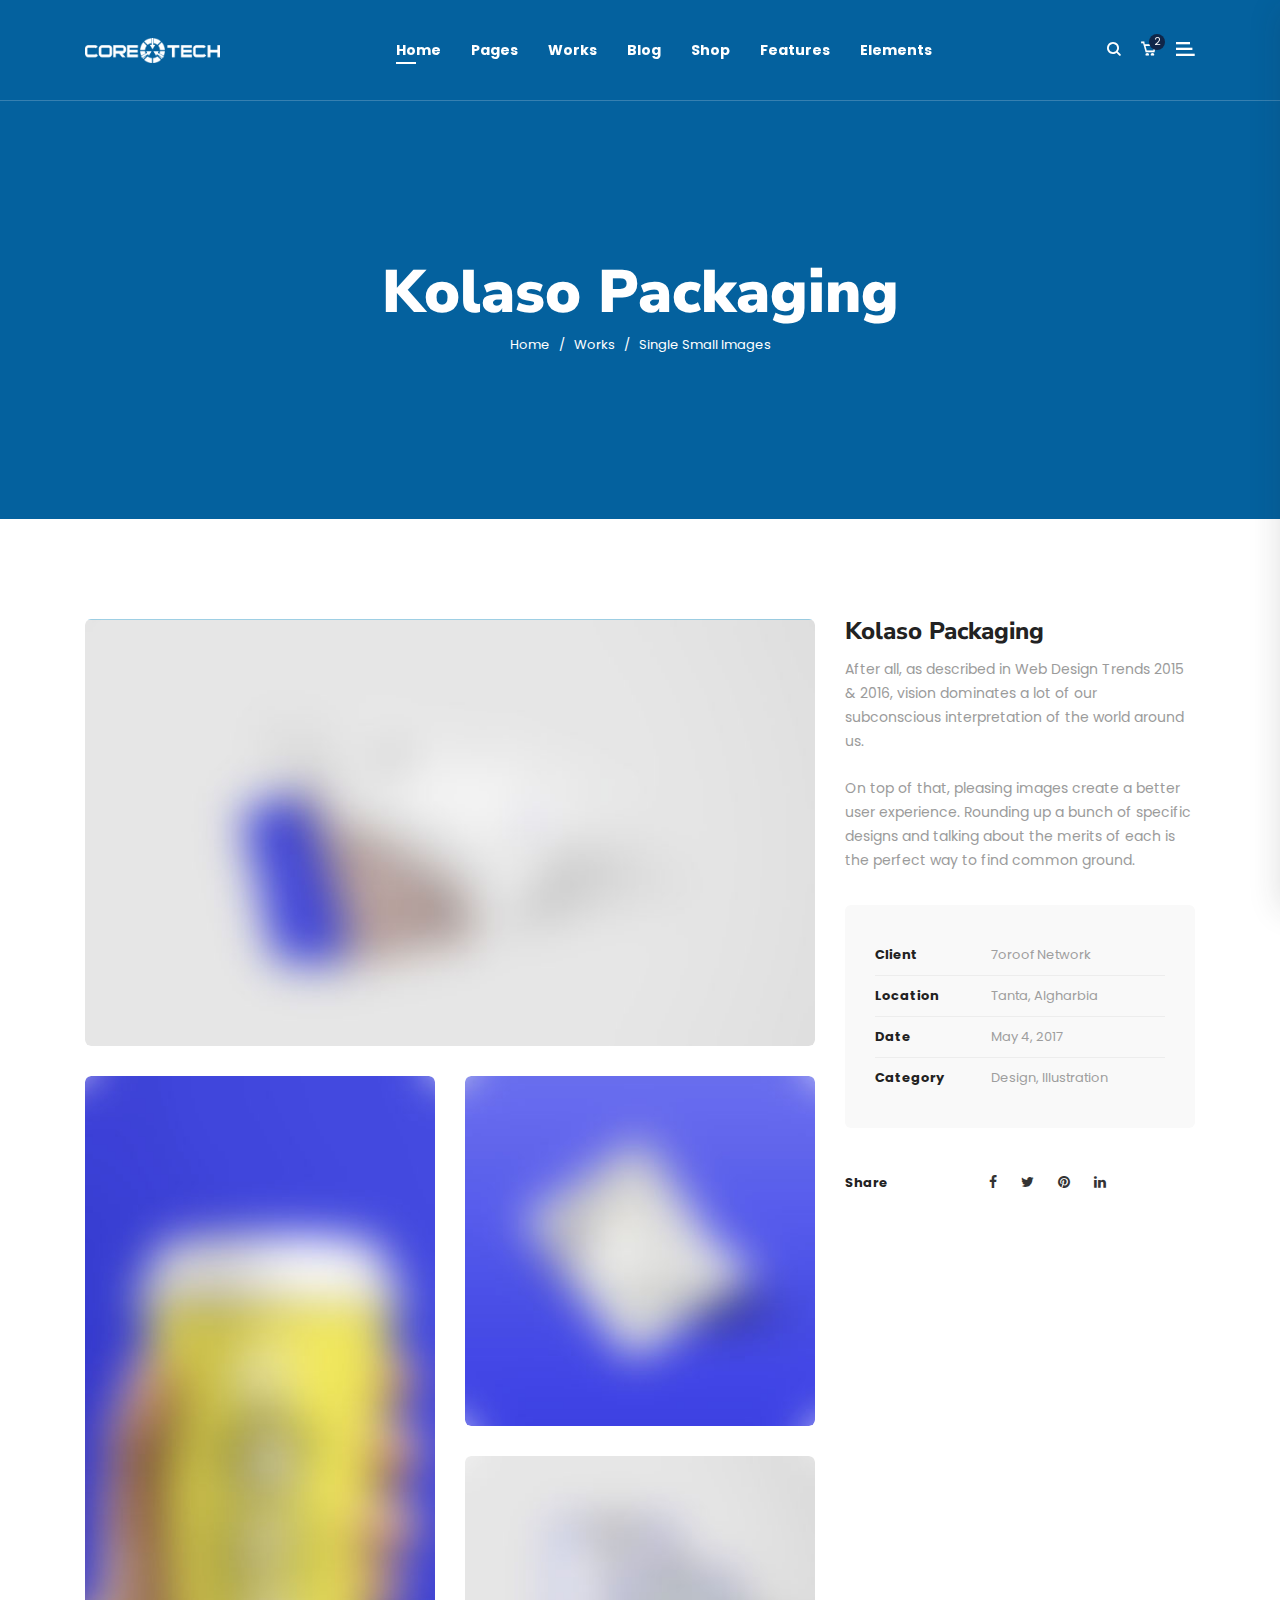
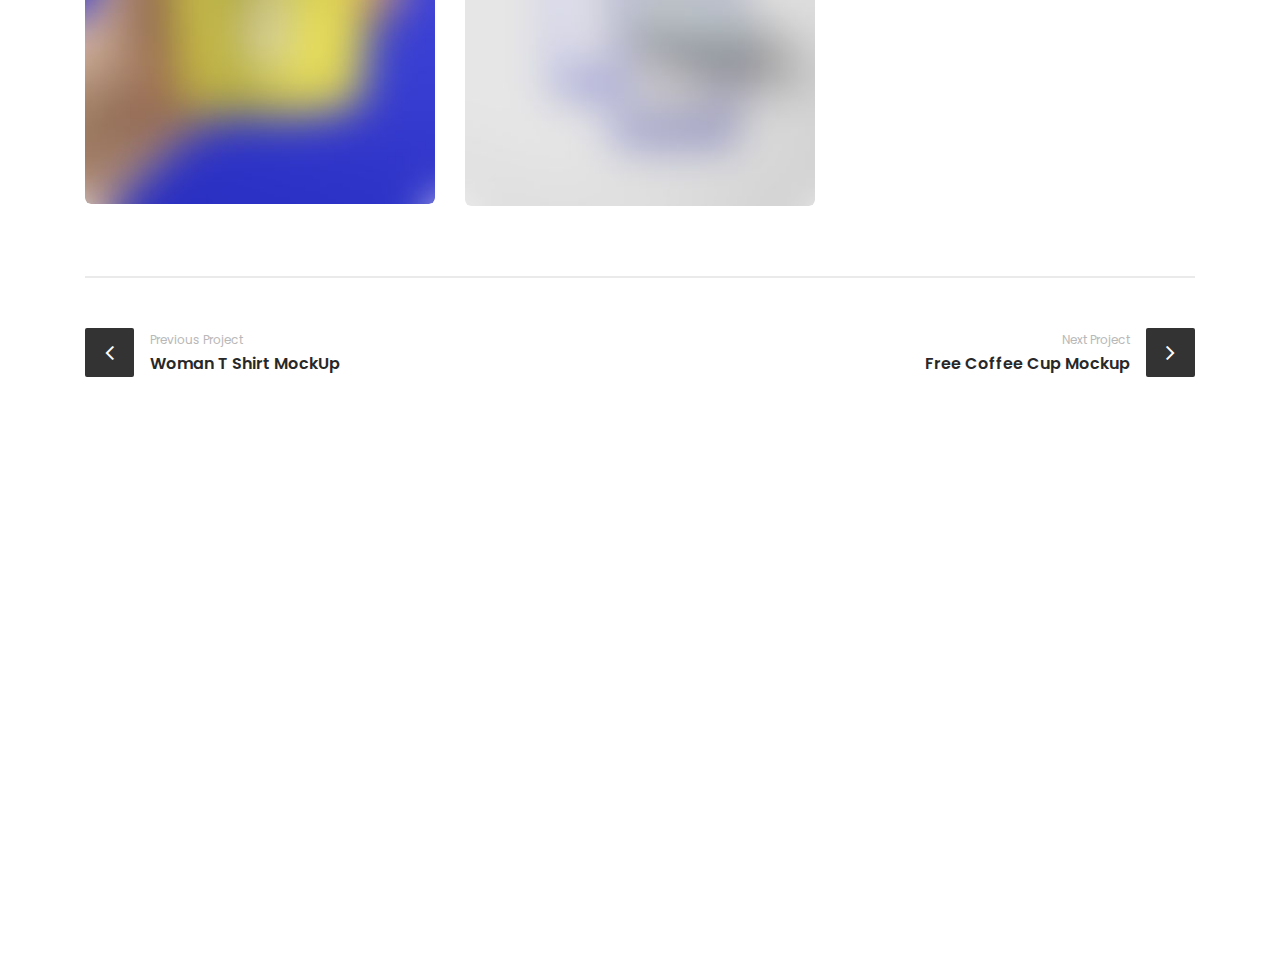
<file: work-single-small-masonry.html>
<!DOCTYPE html>
<html dir="ltr" lang="en-US">

<head>
    <!-- Document Meta
    ============================================= -->
    <meta charset="utf-8">
    <meta http-equiv="X-UA-Compatible" content="IE=edge">
    <!--IE Compatibility Meta-->
    <meta name="author" content="Marko Smith" />
    <meta name="viewport" content="width=device-width, initial-scale=1, maximum-scale=1">
    <meta name="description" content="Multi-purpose Business html5 template">
    <link href="assets/images/favicon/favicon.png" rel="icon">


    <!-- Fonts
    ============================================= -->
    <link href="https://fonts.googleapis.com/css?family=Nunito+Sans:200,200i,300,300i,400,400i,600,600i,700,700i,800,800i,900,900i%7CPoppins:300,300i,400,400i,500,500i,600,600i,700,700i,800,800i,900,900i" rel="stylesheet">

    <!-- Stylesheets
    ============================================= -->
    <link href="assets/css/external.css" rel="stylesheet">
    <link href="assets/css/style.css" rel="stylesheet">

    <!-- HTML5 shim, for IE6-8 support of HTML5 elements. All other JS at the end of file. -->
    <!--[if lt IE 9]>
      <script src="assets/js/html5shiv.js"></script>
      <script src="assets/js/respond.min.js"></script>
    <![endif]-->

    <!-- Document Title
    ============================================= -->
    <title>kolaso</title>

</head>

<body>
    <div class="preloader">
        <div class="signal"></div>
    </div>
    <!-- Document Wrapper
	============================================= -->
    <div id="wrapperParallax" class="wrapper clearfix">
<header id="navbar-spy" class="header header-1 header-transparent header-fixed">
	<nav id="primary-menu" class="navbar navbar-expand-lg navbar-light navbar-bordered fixed-top">
		<div class="container">
			<a class="navbar-brand" href="index.html">
				<img class="logo logo-light" src="assets/images/logo/logo-light.png" alt="Kolaso Logo">
				<img class="logo logo-dark" src="assets/images/logo/logo-dark.png" alt="Kolaso Logo">
			</a>
			<button class="navbar-toggler" type="button" data-toggle="collapse" data-target="#navbarContent" aria-controls="navbarContent" aria-expanded="false" aria-label="Toggle navigation">
				<span class="navbar-toggler-icon"></span>
			</button>
							
			<!-- Collect the nav links, forms, and other content for toggling -->
			<div class="collapse navbar-collapse" id="navbarContent">
				<ul class="navbar-nav ml-auto mr-auto">
				<!-- Home Menu-->
	<li class="has-dropdown active">
		<a href="#" data-toggle="dropdown" class="dropdown-toggle menu-item">Home</a>
		<ul class="dropdown-menu">
			<li>
				<a href="index.html">Home business</a>
			</li>
			<li>
				<a href="home-corporate.html">home corporate</a>
			</li>
			<li>
				<a href="home-creative-agency.html">home creative agency</a>
			</li>
			<li>
				<a href="home-startup.html">home startup</a>
			</li>
			<li>
				<a href="home-shop.html">home shop</a>
			</li>
		</ul>
	</li>
	<!-- li end -->

	<!-- Pages Menu -->
	<li class="has-dropdown"> 
		<a href="#" data-toggle="dropdown" class="dropdown-toggle menu-item">Pages</a>
		<ul class="dropdown-menu">
			<li class="dropdown-submenu"> 
				<a href="#" data-toggle="dropdown" class="dropdown-toggle">about us</a>
				<ul class="dropdown-menu">
					<li>
						<a href="page-about.html">About US</a>
					</li>
					<li>
						<a href="page-about-2.html">About US 2</a>
					</li>
				</ul>
			</li>
			
			<li>
				<a href="page-our-team.html">our team</a>
			</li>
			<li>
				<a href="page-our-services.html">our services</a>
			</li>
			<li>
				<a href="page-pricing.html">our pricing</a>
			</li>
			<li>
				<a href="page-faqs.html">Most Faqs</a>
			</li>
			<li>
				<a href="page-contact.html">contacts</a>
			</li>
			<li class="dropdown-submenu">
				<a href="#" data-toggle="dropdown" class="dropdown-toggle">untility pages</a>
				<ul class="dropdown-menu">
					<li>
						<a href="page-utilities-404.html">page 404</a>
					</li>
					<li>
						<a href="page-utilities-soon.html">coming soon</a>
					</li>
					<li>
						<a href="page-utilities-maintenance.html">maintenance</a>
					</li>
				</ul>
			</li>
		</ul>
	</li>
	<!-- li end -->
	<!-- works Menu-->
	<li class="has-dropdown">
		<a href="#" data-toggle="dropdown" class="dropdown-toggle menu-item">works</a>
		<ul class="dropdown-menu">
			<li>
				<a href="work-grid.html">Work Grid</a>
			</li>
			<li>
				<a href="work-standard.html">Work Standard</a>
			</li>
			<li>
				<a href="work-gallery.html">Work Gallery</a>
			</li>
			<li class="dropdown-submenu">
				<a href="#" data-toggle="dropdown" class="dropdown-toggle">Work Single</a>
				<ul class="dropdown-menu">
					<li>
						<a href="work-single-big-images.html">Big Images</a>
					</li>
					<li>
						<a href="work-single-big-masonry.html">Big Masonry</a>
					</li>
					<li>
						<a href="work-single-big-slider.html">Big Slider</a>
					</li>
					<li>
						<a href="work-single-gallery.html">Gallery</a>
					</li>
					<li>
						<a href="work-single-small-images.html">Small Images</a>
					</li>
					<li>
						<a href="work-single-small-masonry.html">Small Masonry</a>
					</li>
					<li>
						<a href="work-single-small-slider.html">Small Slider</a>
					</li>
				</ul>
			</li>
		</ul>
	</li>
	<!-- li end -->
	<!-- Blog Menu-->
	<li class="has-dropdown">
		<a href="#" data-toggle="dropdown" class="dropdown-toggle menu-item">Blog</a>
		<ul class="dropdown-menu">
			<li>
				<a href="blog-grid.html">blog grid</a>
			</li>
			<li>
				<a href="blog-grid-sidebar.html">blog grid sidebar</a>
			</li>
			<li>
				<a href="blog-standard.html">blog standard</a>
			</li>
			<li>
				<a href="blog-single.html">blog single</a>
			</li>
		</ul>
	</li>
	<!-- li end -->

	<!-- shop Menu -->
	<li class="has-dropdown">
		<a href="#" data-toggle="dropdown" class="dropdown-toggle menu-item" data-hover="shop">Shop</a>
		<ul class="dropdown-menu">
			<li>
				<a href="shop.html">shop sidebar</a>
			</li>
			<li>
				<a href="shop-products.html">shop products</a>
			</li>
			<li>
				<a href="shop-single.html">shop single</a>
			</li>
		</ul>
	</li>
	<!-- li end -->
 
	<!-- Features Menu-->
	<li class="has-dropdown">
		<a href="#" data-toggle="dropdown" class="dropdown-toggle menu-item">features</a>
		<ul class="dropdown-menu">
			<li class="dropdown-submenu">
				<a href="#" data-toggle="dropdown" class="dropdown-toggle">sliders</a>
				<ul class="dropdown-menu">
					<li>
						<a href="slider-1.html">slider 1</a>
					</li>
					<li>
						<a href="slider-2.html">slider 2</a>
					</li>
					<li>
						<a href="slider-3.html">slider 3</a>
					</li>
					<li>
						<a href="slider-4.html">slider 4</a>
					</li>
					<li>
						<a href="slider-5.html">slider 5</a>
					</li>
				</ul>
			</li>
 
			<li class="dropdown-submenu">
				<a href="#" data-toggle="dropdown" class="dropdown-toggle">Headers</a>
                <ul class="dropdown-menu">
                    <li>
                        <a href="header-1.html">header 1</a>
                    </li>
                    <li>
                        <a href="header-2.html">header 2</a>
                    </li>
					<li>
                        <a href="header-3.html">header 3</a>
                    </li>
					<li>
                        <a href="header-4.html">header 4</a>
                    </li>
					<li>
                        <a href="header-5.html">header 5</a>
                    </li>
                </ul>
			</li>			
			
			<li class="dropdown-submenu">
				<a href="#" data-toggle="dropdown" class="dropdown-toggle">Footers</a>
				<ul class="dropdown-menu">
					<li>
						<a href="footer-1.html#footer">Footer 1</a>
					</li>
					<li>
						<a href="footer-2.html#footer">Footer 2</a>
					</li>
					<li>
						<a href="footer-3.html#footer">Footer 3</a>
					</li>
					<li>
						<a href="footer-4.html#footer">Footer 4</a>
					</li>
					<li>
						<a href="footer-5.html#footer">Footer 5</a>
					</li>
				</ul>
			</li>
			<li class="dropdown-submenu">
				<a href="#" data-toggle="dropdown" class="dropdown-toggle">page titels</a>
				<ul class="dropdown-menu">
					<li>
						<a href="page-title-1.html">page title 1</a>
					</li>
					<li>
						<a href="page-title-2.html">page title 2</a>
					</li>
					<li>
						<a href="page-title-3.html">page title 3</a>
					</li>
					<li>
						<a href="page-title-4.html">page title 4</a>
					</li>
				</ul>
			</li>
			<li>
				<a href="landing.html">landing page</a>
			</li>
 		</ul>
	</li>
	<!-- li end -->
	
	<!-- Elements Menu -->
	<li class="has-dropdown mega-dropdown">
		<a href="#" data-toggle="dropdown" class="dropdown-toggle menu-item">elements</a>
		<ul class="dropdown-menu mega-dropdown-menu">
			<li>
				<div class="container">
					<div class="row">
						<!-- Column #1 -->
						<div class="col-md-3">
							<ul>
								<li>
									<a href="elements-testimonials.html"><i class="fa fa-quote-right"></i>testimonials</a>
								</li>
								<li>
									<a href="elements-video-buttons.html"><i class="fa fa-toggle-right"></i>video buttons</a>
								</li>
								<li>
									<a href="elements-clients.html"><i class="fa fa-user"></i>clients</a>
								</li>
							</ul>
						</div>
						<!-- .col-md-3 end -->
						
						<!-- Column #2 -->
						<div class="col-md-3">
							<ul>
								<li>
									<a href="elements-accordion.html"><i class="fa fa-server"></i>accordion</a>
								</li>
								<li>
									<a href="elements-cta.html"><i class="fa fa-child"></i>call to action</a>
								</li>
								<li>
									<a href="elements-contact.html"><i class="fa fa-desktop"></i>contact form</a>
								</li>
							</ul>
						</div>
						<!-- .col-md-3 end -->
						
						<!-- Column #3 -->
						<div class="col-md-3">
							<ul>
				                <li>
									<a href="elements-team.html"><i class="fa fa-group"></i>team variations</a>
								</li>
								<li>
									<a href="elements-countdown.html"><i class="fa fa-bomb"></i>countdown</a>
								</li>
								<li>
									<a href="elements-counters.html"><i class="fa fa-dashboard"></i>counters</a>
								</li>

							</ul>
						</div>
						<!-- .col-md-3 end -->
						
						<!-- Column #4 -->
						<div class="col-md-3">
							<ul>
								<li>
									<a href="elements-featured.html"><i class="fa fa-sliders"></i>featured box</a>
								</li>
				                <li>
									<a href="elements-pricing.html"><i class="fa fa-exchange"></i>pricing</a>
								</li>
								<li>
									<a href="elements-services.html"><i class="fa fa-cogs"></i>Services</a>
								</li>
							</ul>
						</div>
						<!-- .col-md-3 end -->
					</div>
					<!-- .row end -->
				</div>
				<!-- container end -->
			</li>
		</ul>
		<!-- .mega-dropdown-menu end -->
	</li>				</ul>
				<div class="module-container pl-0">
				<!-- Module Search -->
<div class="module module-search pull-left">
	<div class="module-icon search-icon">
		<i class="kolaso-Search"></i>
		<span class="title">search</span>
	</div>
	<div class="module-content module-fullscreen module-search-box">
		<div class="pos-vertical-center">
		<div class="container">
			<div class="row">
				<div class="col-sm-12 col-md-12 col-lg-8 offset-lg-2">
					<form class="form-search">
						<input type="text" class="form-control" placeholder="Type Words Then Enter">
					</form><!-- .form-search end -->
				</div><!-- .col-lg-8 end -->
			</div><!-- .row end -->
		</div><!-- .container end -->
	</div>
		<a class="module-cancel" href="#"><i class="kolaso-cross"></i></a>
	</div>
</div><!-- .module-search end -->				<!-- Module Cart -->
<div class="module module-cart pull-left">
	<div class="module-icon cart-icon">
		<i class="kolaso-Cart"></i>
		<span class="title">shop cart</span>
		<label class="module-label">2</label>
	</div>
	<div class="module-content module-box cart-box">
		<div class="cart-overview">
			<ul class="list-unstyled">
				<li>
					<img class="img-fluid" src="assets/images/shop/thumb/1.png" alt="product"/>
					<div class="product-meta">
						<h5 class="product-title">Mismo Briefcase</h5>
						<p class="product-price">1 x $ 41.00</p>
					</div>
					<a class="cart-cancel" href="#"><i class="kolaso-cross"></i></a>
				</li>
				<li>
					<img class="img-fluid" src="assets/images/shop/thumb/2.png" alt="product"/>
					<div class="product-meta">
						<h5 class="product-title">Brown Leather</h5>
						<p class="product-price">1 x $ 32.00</p>
					</div>
					<a class="cart-cancel" href="#"><i class="kolaso-cross"></i></a>
				</li>
			</ul>
		</div>
		<div class="clearfix">
		</div>
		<div class="cart--control">
			<a class="btn btn--primary" href="#">view cart</a>
			<span>
				Subtotal: <span class="total-price">$76.00</span>
			</span>
		</div>
	</div>
</div>
<!-- .module-cart end -->				<!-- Module Side NAV -->
<div class="module module-sidearea pull-left">
	<div class="module-icon sidearea-icon">
		<i class="kolaso-Side"></i>
		<span class="title">Side Navigation</span>
	</div>
	<div class="module-content module-sidearea-wrap">
								
	<a class="module-cancel" href="#"><i class="kolaso-cross"></i></a>
	<div class="module-sidearea-inner">
		<div class="sidearea-header">
			<a class="logo" href="index.html">
				<img src="assets/images/logo/logo-dark.png" alt="Kolaso Logo">
			</a>
			<p>Kolaso is a design studio founded in London and expanded our services, and offering solutions Worldwide.</p>
		</div>
		<div class="sidearea-body sidebar-blog">
			<div class="widget widget-recent-posts">
			<div class="widget--title">
				<h5>recent posts</h5>
			</div>
			<div class="widget--content">
				<div class="entry">
					<div class="entry--img">
						<a href="#"> <img src="assets/images/blog/thumb/1.jpg" alt="title">
						</a>
					</div>
					<div class="entry--desc">
						<div class="entry--title">
							<a href="blog-single.html">Four ways to cheer up on Blue Monday!</a>
						</div>
						<div class="entry--date">Jan 22, 2019</div>
					</div>
				</div>
				<!-- .recent-entry end -->
				<div class="entry">
					<div class="entry--img">
						<a href="#"> <img src="assets/images/blog/thumb/2.jpg" alt="title">
						</a>
					</div>
					<div class="entry--desc">
						<div class="entry--title">
							<a href="blog-single.html">How to Organize Your Office for Maximum Productivity?</a>
						</div>
						<div class="entry--date">Jan 22, 2019</div>
					</div>
				</div>
				<!-- .recent-entry end -->
			</div>
		</div>
		</div>
		<div class="sidearea-footer">
			<div class="social-share">
				<a class="share-facebook" href="#"><i class="fa fa-facebook"></i></a>
				<a class="share-twitter" href="#"><i class="fa fa-twitter"></i></a>
				<a class="share-google-plus" href="#"><i class="fa fa-linekdin"></i></a>
				<a class="share-linkedin" href="#"><i class="fa fa-linkedin"></i></a>
			</div>
			<div class="copywright">
				<span>&copy; 2018 Kalaso, With Love by</span> <a href="https://1.envato.market/kP9BV">zytheme.com</a>
			</div>
		</div>
		</div>
	</div>
</div>				</div>
			</div>
			<!-- /.navbar-collapse -->
		</div>
		<!-- /.container -->
	</nav>
</header>
<!-- Page Title #1
============================================= -->
<section id="page-title" class="page-title bg-overlay bg-overlay-dark bg-parallax">
    <div class="bg-section">
        <img src="assets/images/page-titles/3.jpg" alt="Background" />
    </div>
    <div class="container">
        <div class="row">
            <div class="col-sm-12 col-md-12 col-lg-8 offset-lg-2">
                <div class="title text-center">
                    <div class="title--heading">
                        <h1>Kolaso Packaging</h1>
                    </div>
                    <div class="clearfix"></div>
                    <ol class="breadcrumb d-flex justify-content-center">
                        <li class="breadcrumb-item"><a href="index-3.html">Home</a></li>
                        <li class="breadcrumb-item"><a href="index-3.html">works</a></li>
                        <li class="breadcrumb-item active" aria-current="page">Single Small Images</li>
                    </ol>
                </div>
                <!-- .title end -->
            </div>
            <!-- .col-lg-8 end -->
        </div>
        <!-- .row end -->
    </div>
    <!-- .container end -->
</section>
<!-- #page-title end -->

<!-- work Single
============================================= -->
<section id="workSingle" class="work work-single work-masonry">
    <div class="container">
        <div class="row">
            <div class="col-sm-12 col-md-12 col-lg-8">
                <div id="work-all" class="row">
                    <!-- work #1 -->
                    <div class="col-sm-12 col-md-12 col-lg-12 work-item filter-Packaging filter-Print">
                        <div class="work-item-container">
                            <div class="work--img">
                                <img src="assets/images/work/masonry/small/1.jpg" alt="work Item">
                                <div class="work--hover">
                                    <div class="work--action">
                                        <div class="work--zoom">
                                            <a class="img-gallery-item" href="assets/images/work/masonry/full/1.jpg" title="Work Item"></a>
                                        </div>
                                    </div>
                                    <!-- .work-action end -->
                                </div>
                                <!-- .work-hover end -->
                            </div>
                            <!-- .work-img end -->
                        </div>
                    </div>
                    <!-- . work-item end -->
                    <!-- work #2 -->
                    <div class="col-sm-12 col-md-6 col-lg-6 work-item filter-Packaging filter-Branding">
                        <div class="work-item-container">
                            <div class="work--img">
                                <img src="assets/images/work/masonry/small/2.jpg" alt="work Item">
                                <div class="work--hover">
                                    <div class="work--action">
                                        <div class="work--zoom">
                                            <a class="img-gallery-item" href="assets/images/work/masonry/full/2.jpg" title="Work Item"></a>
                                        </div>
                                    </div>
                                    <!-- .work-action end -->
                                </div>
                                <!-- .work-hover end -->
                            </div>
                            <!-- .work-img end -->
                        </div>
                    </div>
                    <!-- . work-item end -->
                    <div class="col-sm-12 col-md-6 col-lg-6">
                        <div class="row">
                            <!-- work #3 -->
                            <div class="col-sm-12 col-md-12 col-lg-12 work-item filter-Print filter-Mockup">
                                <div class="work-item-container">
                                    <div class="work--img">
                                        <img src="assets/images/work/masonry/small/3.jpg" alt="work Item">
                                        <div class="work--hover">
                                            <div class="work--action">
                                                <div class="work--zoom">
                                                    <a class="img-gallery-item" href="assets/images/work/masonry/full/3.jpg" title="Work Item"></a>
                                                </div>
                                            </div>
                                            <!-- .work-action end -->
                                        </div>
                                        <!-- .work-hover end -->
                                    </div>
                                    <!-- .work-img end -->
                                </div>
                            </div>
                            <!-- . work-item end -->
                            <!-- work #4 -->
                            <div class="col-sm-12 col-md-12 col-lg-12 work-item filter-Web filter-Mockup">
                                <div class="work-item-container">
                                    <div class="work--img">
                                        <img src="assets/images/work/masonry/small/4.jpg" alt="work Item">
                                        <div class="work--hover">
                                            <div class="work--action">
                                                <div class="work--zoom">
                                                    <a class="img-gallery-item" href="assets/images/work/masonry/full/4.jpg" title="Work Item"></a>
                                                </div>
                                            </div>
                                            <!-- .work-action end -->
                                        </div>
                                        <!-- .work-hover end -->
                                    </div>
                                    <!-- .work-img end -->
                                </div>
                            </div>
                            <!-- . work-item end -->
                        </div>
                    </div>

                </div>
                <!-- .row end -->
            </div><!-- .col-lg-8 end -->
            <div class="col-sm-12 col-md-12 col-lg-4">
                <div class="work--title">
                    <h3>Kolaso Packaging</h3>
                </div>
                <div class="work--content">
                    <p>After all, as described in Web Design Trends 2015 & 2016, vision dominates a lot of our subconscious interpretation of the world around us. </p>
                    <p>On top of that, pleasing images create a better user experience. Rounding up a bunch of specific designs and talking about the merits of each is the perfect way to find common ground.</p>
                </div><!-- .work-content end -->
                <div class="work--list">
                    <ul class="list-unstyled mb-0">
                        <li><span>Client</span>7oroof Network</li>
                        <li><span>Location</span>Tanta, Algharbia</li>
                        <li><span>Date</span>May 4, 2017</li>
                        <li><span>Category</span>Design, Illustration</li>
                    </ul>
                </div>
                <div class="work--share">
                    <span>Share</span>
                    <a href="#"><i class="fa fa-facebook"></i></a>
                    <a href="#"><i class="fa fa-twitter"></i></a>
                    <a href="#"><i class="fa fa-pinterest"></i></a>
                    <a href="#"><i class="fa fa-linkedin"></i></a>
                </div>
            </div><!-- .col-lg-4 end -->
            <div class="col-sm-12 col-md-12 col-lg-12">
                <div class="work--prev-next mt-40">
                    <div class="row">
                        <div class="col-6 col-sm-12 col-md-6 col-lg-6">
                            <div class="work--prev">
                                <div class="work--icon">
                                    <a href="#"><i class="fa fa-angle-left"></i></a>
                                </div>
                                <div class="work--bio">
                                    <p>Previous Project</p>
                                    <a href="#">Woman T Shirt MockUp</a>
                                </div>
                            </div>
                        </div><!-- .col-lg-6 end -->
                        <div class="col-6 col-sm-12 col-md-6 col-lg-6">
                            <div class="work--next">
                                <div class="work--icon">
                                    <a href="#"><i class="fa fa-angle-right"></i></a>
                                </div>
                                <div class="work--bio">
                                    <p>Next Project</p>
                                    <a href="#">Free Coffee Cup Mockup</a>
                                </div>
                            </div>
                        </div><!-- .col-lg-6 end -->
                    </div>
                </div>
            </div><!-- .col-lg-12 end -->
        </div><!-- .row end -->
    </div><!-- .container end -->
</section><!-- #work end -->

<!-- Footer #1
============================================= -->
<footer id="footerParallax" class="footer footer-1">
    <div class="footer-widget">
        <div class="container">
            <div class="row">
                <div class="col-sm-12 col-md-6 col-lg-3 footer--widget widget-about">
                    <div class="widget--content">
                        <img class="footer-logo" src="assets/images/logo/logo-light.png" alt="logo">
                        <p>Kolaso is a design studio founded in London and expanded our services, and offering solutions Worldwide.</p>
                        <div class="social--icons">
                            <a href="#" class="facebook"><i class="fa fa-facebook"></i></a>
                            <a href="#" class="twitter"><i class="fa fa-twitter"></i></a>
                            <a href="#" class="pinterest"><i class="fa fa-pinterest"></i></a>
                            <a href="#" class="linkedin"><i class="fa fa-linkedin"></i></a>
                        </div>
                    </div>
                </div><!-- .col-lg-3 end -->
                <div class="col-sm-12 col-md-6 col-lg-3 footer--widget widget--links">
                    <div class="footer--widget-title">
                        <h5>Company</h5>
                    </div>
                    <div class="widget--content">
                        <ul>
                            <li><a href="#">About Us</a></li>
                            <li><a href="#">How It Works</a></li>
                            <li><a href="#">Meet Our Team</a></li>
                            <li><a href="#">Help Desk</a></li>
                            <li><a href="#">Plans & Pricing</a></li>
                            <li><a href="#">Careers</a></li>
                            <li><a href="#">Our Services</a></li>
                            <li><a href="#">Privacy</a></li>
                            <li><a href="#">Contacts</a></li>
                            <li><a href="#">Blog</a></li>
                        </ul>
                    </div>
                </div><!-- .col-lg-3 end -->
                <div class="col-sm-12 col-md-6 col-lg-3 footer--widget widget--contact-info">
                    <div class="footer--widget-title">
                        <h5>Contact Info</h5>
                    </div>
                    <div class="widget--content">
                        <ul>
                            <li>Phone: 010612457410</li>
                            <li>Email: <a href="#">info@kolaso.com</a></li>
                            <li>Hours: Mon-Fri: 8am – 7pm</li>
                            <li>Address: Charlie Chaplin Walk street, Lambeth, London</li>
                        </ul>
                    </div>
                </div><!-- .col-lg-3 end -->

                <div class="col-sm-12 col-md-6 col-lg-3 footer--widget widget--newsletter">
                    <div class="footer--widget-title">
                        <h5>Newsletter</h5>
                    </div>
                    <div class="widget--content">
                        <form class="form-newsletter mailchimp">
                            <input type="email" name="email" class="form-control" placeholder="Subscribe Our Newsletter">
                            <button type="submit"><i class="fa fa-long-arrow-right"></i></button>
                        </form>
                        <div class="subscribe-alert"></div>
                        <div class="clearfix"></div>
                        <p>Get the latest updates and offers.</p>
                    </div>
                </div><!-- .col-lg-3 end -->
                <div class="clearfix"></div>
            </div>
        </div><!-- .container end -->
    </div><!-- .footer-widget end -->
    <div class="footer--bar">
        <div class="row">
            <div class="col-md-12 col-md-12 text--center footer--copyright">
                <div class="copyright">
                    <span>© 2019 Kolaso, with Love by</span> <a href="https://1.envato.market/kP9BV">zytheme.com</a>
                </div>
            </div>
        </div>
        <!-- .row end -->
    </div><!-- .footer-bar end -->
</footer>


<div id="back-to-top" class="backtop"><i class="fa fa-long-arrow-up"></i></div>
 </div><!-- #wrapper end -->

<!-- Footer Scripts
============================================= -->
<script src="assets/js/jquery-3.3.1.min.js"></script>
<script src="assets/js/plugins.js"></script>
<script src="assets/js/functions.js"></script>
</body>
</html>
</file>
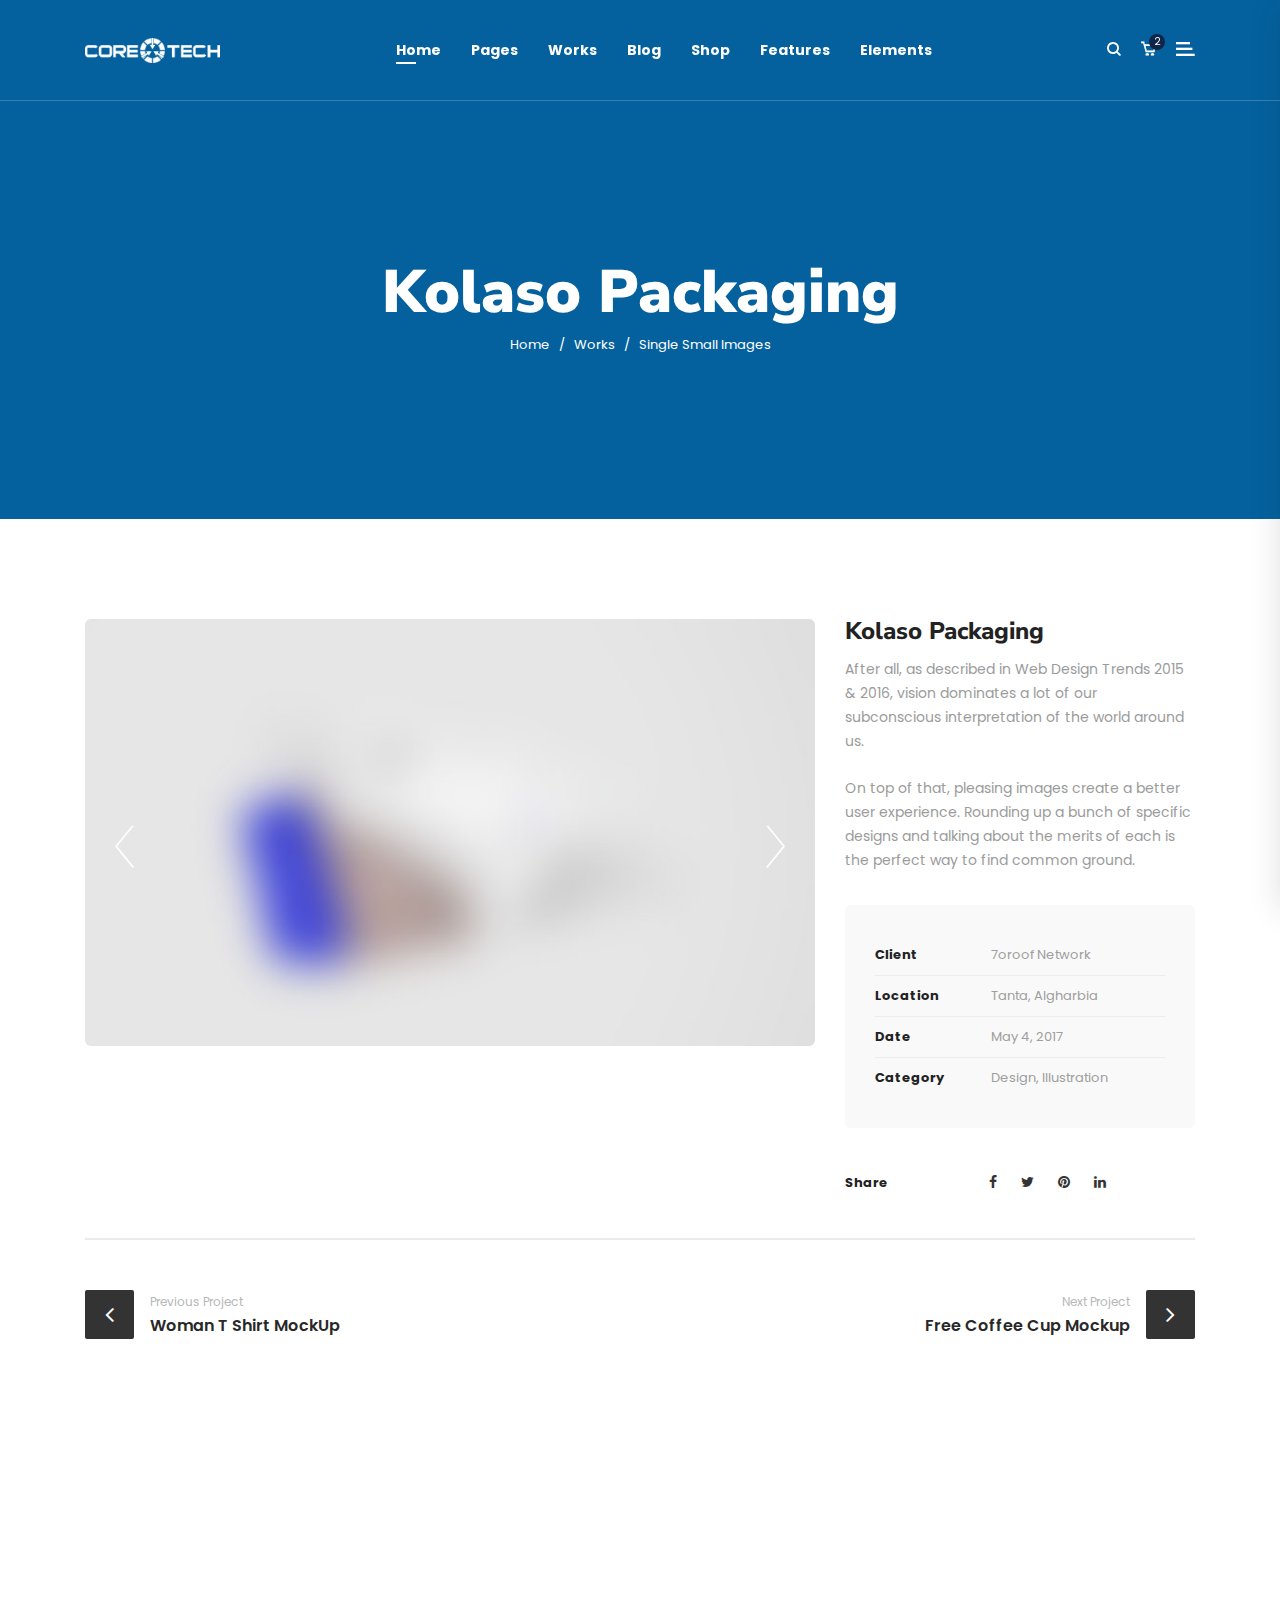
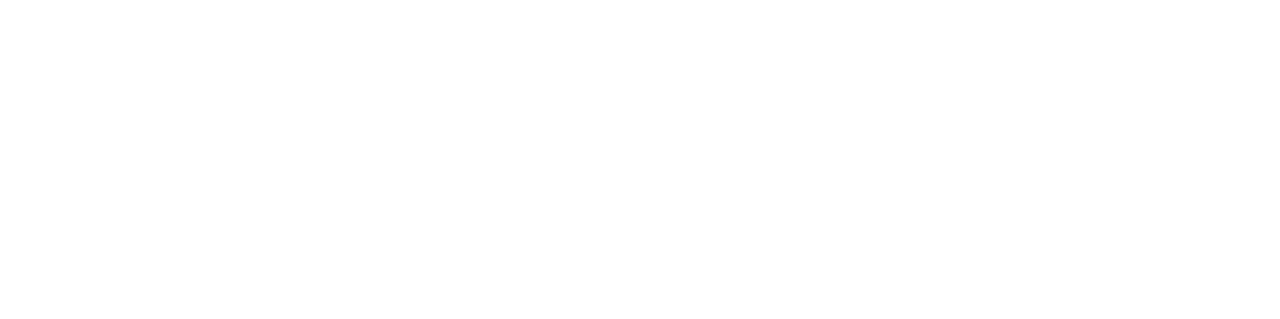
<file: work-single-small-slider.html>
<!DOCTYPE html>
<html dir="ltr" lang="en-US">

<head>
    <!-- Document Meta
    ============================================= -->
    <meta charset="utf-8">
    <meta http-equiv="X-UA-Compatible" content="IE=edge">
    <!--IE Compatibility Meta-->
    <meta name="author" content="Marko Smith" />
    <meta name="viewport" content="width=device-width, initial-scale=1, maximum-scale=1">
    <meta name="description" content="Multi-purpose Business html5 template">
    <link href="assets/images/favicon/favicon.png" rel="icon">


    <!-- Fonts
    ============================================= -->
    <link href="https://fonts.googleapis.com/css?family=Nunito+Sans:200,200i,300,300i,400,400i,600,600i,700,700i,800,800i,900,900i%7CPoppins:300,300i,400,400i,500,500i,600,600i,700,700i,800,800i,900,900i" rel="stylesheet">

    <!-- Stylesheets
    ============================================= -->
    <link href="assets/css/external.css" rel="stylesheet">
    <link href="assets/css/style.css" rel="stylesheet">

    <!-- HTML5 shim, for IE6-8 support of HTML5 elements. All other JS at the end of file. -->
    <!--[if lt IE 9]>
      <script src="assets/js/html5shiv.js"></script>
      <script src="assets/js/respond.min.js"></script>
    <![endif]-->

    <!-- Document Title
    ============================================= -->
    <title>kolaso</title>

</head>

<body>
    <div class="preloader">
        <div class="signal"></div>
    </div>
    <!-- Document Wrapper
	============================================= -->
    <div id="wrapperParallax" class="wrapper clearfix">
<header id="navbar-spy" class="header header-1 header-transparent header-fixed">
	<nav id="primary-menu" class="navbar navbar-expand-lg navbar-light navbar-bordered fixed-top">
		<div class="container">
			<a class="navbar-brand" href="index.html">
				<img class="logo logo-light" src="assets/images/logo/logo-light.png" alt="Kolaso Logo">
				<img class="logo logo-dark" src="assets/images/logo/logo-dark.png" alt="Kolaso Logo">
			</a>
			<button class="navbar-toggler" type="button" data-toggle="collapse" data-target="#navbarContent" aria-controls="navbarContent" aria-expanded="false" aria-label="Toggle navigation">
				<span class="navbar-toggler-icon"></span>
			</button>
							
			<!-- Collect the nav links, forms, and other content for toggling -->
			<div class="collapse navbar-collapse" id="navbarContent">
				<ul class="navbar-nav ml-auto mr-auto">
				<!-- Home Menu-->
	<li class="has-dropdown active">
		<a href="#" data-toggle="dropdown" class="dropdown-toggle menu-item">Home</a>
		<ul class="dropdown-menu">
			<li>
				<a href="index.html">Home business</a>
			</li>
			<li>
				<a href="home-corporate.html">home corporate</a>
			</li>
			<li>
				<a href="home-creative-agency.html">home creative agency</a>
			</li>
			<li>
				<a href="home-startup.html">home startup</a>
			</li>
			<li>
				<a href="home-shop.html">home shop</a>
			</li>
		</ul>
	</li>
	<!-- li end -->

	<!-- Pages Menu -->
	<li class="has-dropdown"> 
		<a href="#" data-toggle="dropdown" class="dropdown-toggle menu-item">Pages</a>
		<ul class="dropdown-menu">
			<li class="dropdown-submenu"> 
				<a href="#" data-toggle="dropdown" class="dropdown-toggle">about us</a>
				<ul class="dropdown-menu">
					<li>
						<a href="page-about.html">About US</a>
					</li>
					<li>
						<a href="page-about-2.html">About US 2</a>
					</li>
				</ul>
			</li>
			
			<li>
				<a href="page-our-team.html">our team</a>
			</li>
			<li>
				<a href="page-our-services.html">our services</a>
			</li>
			<li>
				<a href="page-pricing.html">our pricing</a>
			</li>
			<li>
				<a href="page-faqs.html">Most Faqs</a>
			</li>
			<li>
				<a href="page-contact.html">contacts</a>
			</li>
			<li class="dropdown-submenu">
				<a href="#" data-toggle="dropdown" class="dropdown-toggle">untility pages</a>
				<ul class="dropdown-menu">
					<li>
						<a href="page-utilities-404.html">page 404</a>
					</li>
					<li>
						<a href="page-utilities-soon.html">coming soon</a>
					</li>
					<li>
						<a href="page-utilities-maintenance.html">maintenance</a>
					</li>
				</ul>
			</li>
		</ul>
	</li>
	<!-- li end -->
	<!-- works Menu-->
	<li class="has-dropdown">
		<a href="#" data-toggle="dropdown" class="dropdown-toggle menu-item">works</a>
		<ul class="dropdown-menu">
			<li>
				<a href="work-grid.html">Work Grid</a>
			</li>
			<li>
				<a href="work-standard.html">Work Standard</a>
			</li>
			<li>
				<a href="work-gallery.html">Work Gallery</a>
			</li>
			<li class="dropdown-submenu">
				<a href="#" data-toggle="dropdown" class="dropdown-toggle">Work Single</a>
				<ul class="dropdown-menu">
					<li>
						<a href="work-single-big-images.html">Big Images</a>
					</li>
					<li>
						<a href="work-single-big-masonry.html">Big Masonry</a>
					</li>
					<li>
						<a href="work-single-big-slider.html">Big Slider</a>
					</li>
					<li>
						<a href="work-single-gallery.html">Gallery</a>
					</li>
					<li>
						<a href="work-single-small-images.html">Small Images</a>
					</li>
					<li>
						<a href="work-single-small-masonry.html">Small Masonry</a>
					</li>
					<li>
						<a href="work-single-small-slider.html">Small Slider</a>
					</li>
				</ul>
			</li>
		</ul>
	</li>
	<!-- li end -->
	<!-- Blog Menu-->
	<li class="has-dropdown">
		<a href="#" data-toggle="dropdown" class="dropdown-toggle menu-item">Blog</a>
		<ul class="dropdown-menu">
			<li>
				<a href="blog-grid.html">blog grid</a>
			</li>
			<li>
				<a href="blog-grid-sidebar.html">blog grid sidebar</a>
			</li>
			<li>
				<a href="blog-standard.html">blog standard</a>
			</li>
			<li>
				<a href="blog-single.html">blog single</a>
			</li>
		</ul>
	</li>
	<!-- li end -->

	<!-- shop Menu -->
	<li class="has-dropdown">
		<a href="#" data-toggle="dropdown" class="dropdown-toggle menu-item" data-hover="shop">Shop</a>
		<ul class="dropdown-menu">
			<li>
				<a href="shop.html">shop sidebar</a>
			</li>
			<li>
				<a href="shop-products.html">shop products</a>
			</li>
			<li>
				<a href="shop-single.html">shop single</a>
			</li>
		</ul>
	</li>
	<!-- li end -->
 
	<!-- Features Menu-->
	<li class="has-dropdown">
		<a href="#" data-toggle="dropdown" class="dropdown-toggle menu-item">features</a>
		<ul class="dropdown-menu">
			<li class="dropdown-submenu">
				<a href="#" data-toggle="dropdown" class="dropdown-toggle">sliders</a>
				<ul class="dropdown-menu">
					<li>
						<a href="slider-1.html">slider 1</a>
					</li>
					<li>
						<a href="slider-2.html">slider 2</a>
					</li>
					<li>
						<a href="slider-3.html">slider 3</a>
					</li>
					<li>
						<a href="slider-4.html">slider 4</a>
					</li>
					<li>
						<a href="slider-5.html">slider 5</a>
					</li>
				</ul>
			</li>
 
			<li class="dropdown-submenu">
				<a href="#" data-toggle="dropdown" class="dropdown-toggle">Headers</a>
                <ul class="dropdown-menu">
                    <li>
                        <a href="header-1.html">header 1</a>
                    </li>
                    <li>
                        <a href="header-2.html">header 2</a>
                    </li>
					<li>
                        <a href="header-3.html">header 3</a>
                    </li>
					<li>
                        <a href="header-4.html">header 4</a>
                    </li>
					<li>
                        <a href="header-5.html">header 5</a>
                    </li>
                </ul>
			</li>			
			
			<li class="dropdown-submenu">
				<a href="#" data-toggle="dropdown" class="dropdown-toggle">Footers</a>
				<ul class="dropdown-menu">
					<li>
						<a href="footer-1.html#footer">Footer 1</a>
					</li>
					<li>
						<a href="footer-2.html#footer">Footer 2</a>
					</li>
					<li>
						<a href="footer-3.html#footer">Footer 3</a>
					</li>
					<li>
						<a href="footer-4.html#footer">Footer 4</a>
					</li>
					<li>
						<a href="footer-5.html#footer">Footer 5</a>
					</li>
				</ul>
			</li>
			<li class="dropdown-submenu">
				<a href="#" data-toggle="dropdown" class="dropdown-toggle">page titels</a>
				<ul class="dropdown-menu">
					<li>
						<a href="page-title-1.html">page title 1</a>
					</li>
					<li>
						<a href="page-title-2.html">page title 2</a>
					</li>
					<li>
						<a href="page-title-3.html">page title 3</a>
					</li>
					<li>
						<a href="page-title-4.html">page title 4</a>
					</li>
				</ul>
			</li>
			<li>
				<a href="landing.html">landing page</a>
			</li>
 		</ul>
	</li>
	<!-- li end -->
	
	<!-- Elements Menu -->
	<li class="has-dropdown mega-dropdown">
		<a href="#" data-toggle="dropdown" class="dropdown-toggle menu-item">elements</a>
		<ul class="dropdown-menu mega-dropdown-menu">
			<li>
				<div class="container">
					<div class="row">
						<!-- Column #1 -->
						<div class="col-md-3">
							<ul>
								<li>
									<a href="elements-testimonials.html"><i class="fa fa-quote-right"></i>testimonials</a>
								</li>
								<li>
									<a href="elements-video-buttons.html"><i class="fa fa-toggle-right"></i>video buttons</a>
								</li>
								<li>
									<a href="elements-clients.html"><i class="fa fa-user"></i>clients</a>
								</li>
							</ul>
						</div>
						<!-- .col-md-3 end -->
						
						<!-- Column #2 -->
						<div class="col-md-3">
							<ul>
								<li>
									<a href="elements-accordion.html"><i class="fa fa-server"></i>accordion</a>
								</li>
								<li>
									<a href="elements-cta.html"><i class="fa fa-child"></i>call to action</a>
								</li>
								<li>
									<a href="elements-contact.html"><i class="fa fa-desktop"></i>contact form</a>
								</li>
							</ul>
						</div>
						<!-- .col-md-3 end -->
						
						<!-- Column #3 -->
						<div class="col-md-3">
							<ul>
				                <li>
									<a href="elements-team.html"><i class="fa fa-group"></i>team variations</a>
								</li>
								<li>
									<a href="elements-countdown.html"><i class="fa fa-bomb"></i>countdown</a>
								</li>
								<li>
									<a href="elements-counters.html"><i class="fa fa-dashboard"></i>counters</a>
								</li>

							</ul>
						</div>
						<!-- .col-md-3 end -->
						
						<!-- Column #4 -->
						<div class="col-md-3">
							<ul>
								<li>
									<a href="elements-featured.html"><i class="fa fa-sliders"></i>featured box</a>
								</li>
				                <li>
									<a href="elements-pricing.html"><i class="fa fa-exchange"></i>pricing</a>
								</li>
								<li>
									<a href="elements-services.html"><i class="fa fa-cogs"></i>Services</a>
								</li>
							</ul>
						</div>
						<!-- .col-md-3 end -->
					</div>
					<!-- .row end -->
				</div>
				<!-- container end -->
			</li>
		</ul>
		<!-- .mega-dropdown-menu end -->
	</li>				</ul>
				<div class="module-container pl-0">
				<!-- Module Search -->
<div class="module module-search pull-left">
	<div class="module-icon search-icon">
		<i class="kolaso-Search"></i>
		<span class="title">search</span>
	</div>
	<div class="module-content module-fullscreen module-search-box">
		<div class="pos-vertical-center">
		<div class="container">
			<div class="row">
				<div class="col-sm-12 col-md-12 col-lg-8 offset-lg-2">
					<form class="form-search">
						<input type="text" class="form-control" placeholder="Type Words Then Enter">
					</form><!-- .form-search end -->
				</div><!-- .col-lg-8 end -->
			</div><!-- .row end -->
		</div><!-- .container end -->
	</div>
		<a class="module-cancel" href="#"><i class="kolaso-cross"></i></a>
	</div>
</div><!-- .module-search end -->				<!-- Module Cart -->
<div class="module module-cart pull-left">
	<div class="module-icon cart-icon">
		<i class="kolaso-Cart"></i>
		<span class="title">shop cart</span>
		<label class="module-label">2</label>
	</div>
	<div class="module-content module-box cart-box">
		<div class="cart-overview">
			<ul class="list-unstyled">
				<li>
					<img class="img-fluid" src="assets/images/shop/thumb/1.png" alt="product"/>
					<div class="product-meta">
						<h5 class="product-title">Mismo Briefcase</h5>
						<p class="product-price">1 x $ 41.00</p>
					</div>
					<a class="cart-cancel" href="#"><i class="kolaso-cross"></i></a>
				</li>
				<li>
					<img class="img-fluid" src="assets/images/shop/thumb/2.png" alt="product"/>
					<div class="product-meta">
						<h5 class="product-title">Brown Leather</h5>
						<p class="product-price">1 x $ 32.00</p>
					</div>
					<a class="cart-cancel" href="#"><i class="kolaso-cross"></i></a>
				</li>
			</ul>
		</div>
		<div class="clearfix">
		</div>
		<div class="cart--control">
			<a class="btn btn--primary" href="#">view cart</a>
			<span>
				Subtotal: <span class="total-price">$76.00</span>
			</span>
		</div>
	</div>
</div>
<!-- .module-cart end -->				<!-- Module Side NAV -->
<div class="module module-sidearea pull-left">
	<div class="module-icon sidearea-icon">
		<i class="kolaso-Side"></i>
		<span class="title">Side Navigation</span>
	</div>
	<div class="module-content module-sidearea-wrap">
								
	<a class="module-cancel" href="#"><i class="kolaso-cross"></i></a>
	<div class="module-sidearea-inner">
		<div class="sidearea-header">
			<a class="logo" href="index.html">
				<img src="assets/images/logo/logo-dark.png" alt="Kolaso Logo">
			</a>
			<p>Kolaso is a design studio founded in London and expanded our services, and offering solutions Worldwide.</p>
		</div>
		<div class="sidearea-body sidebar-blog">
			<div class="widget widget-recent-posts">
			<div class="widget--title">
				<h5>recent posts</h5>
			</div>
			<div class="widget--content">
				<div class="entry">
					<div class="entry--img">
						<a href="#"> <img src="assets/images/blog/thumb/1.jpg" alt="title">
						</a>
					</div>
					<div class="entry--desc">
						<div class="entry--title">
							<a href="blog-single.html">Four ways to cheer up on Blue Monday!</a>
						</div>
						<div class="entry--date">Jan 22, 2019</div>
					</div>
				</div>
				<!-- .recent-entry end -->
				<div class="entry">
					<div class="entry--img">
						<a href="#"> <img src="assets/images/blog/thumb/2.jpg" alt="title">
						</a>
					</div>
					<div class="entry--desc">
						<div class="entry--title">
							<a href="blog-single.html">How to Organize Your Office for Maximum Productivity?</a>
						</div>
						<div class="entry--date">Jan 22, 2019</div>
					</div>
				</div>
				<!-- .recent-entry end -->
			</div>
		</div>
		</div>
		<div class="sidearea-footer">
			<div class="social-share">
				<a class="share-facebook" href="#"><i class="fa fa-facebook"></i></a>
				<a class="share-twitter" href="#"><i class="fa fa-twitter"></i></a>
				<a class="share-google-plus" href="#"><i class="fa fa-linekdin"></i></a>
				<a class="share-linkedin" href="#"><i class="fa fa-linkedin"></i></a>
			</div>
			<div class="copywright">
				<span>&copy; 2018 Kalaso, With Love by</span> <a href="https://1.envato.market/kP9BV">zytheme.com</a>
			</div>
		</div>
		</div>
	</div>
</div>				</div>
			</div>
			<!-- /.navbar-collapse -->
		</div>
		<!-- /.container -->
	</nav>
</header>
<!-- Page Title #1
============================================= -->
<section id="page-title" class="page-title bg-overlay bg-overlay-dark bg-parallax">
    <div class="bg-section">
        <img src="assets/images/page-titles/3.jpg" alt="Background" />
    </div>
    <div class="container">
        <div class="row">
            <div class="col-sm-12 col-md-12 col-lg-8 offset-lg-2">
                <div class="title text-center">
                    <div class="title--heading">
                        <h1>Kolaso Packaging</h1>
                    </div>
                    <div class="clearfix"></div>
                    <ol class="breadcrumb d-flex justify-content-center">
                        <li class="breadcrumb-item"><a href="index-3.html">Home</a></li>
                        <li class="breadcrumb-item"><a href="index-3.html">works</a></li>
                        <li class="breadcrumb-item active" aria-current="page">Single Small Images</li>
                    </ol>
                </div>
                <!-- .title end -->
            </div>
            <!-- .col-lg-8 end -->
        </div>
        <!-- .row end -->
    </div>
    <!-- .container end -->
</section>
<!-- #page-title end -->

<!-- work Single
============================================= -->
<section id="workSingle" class="work work-single work-slider">
    <div class="container">
        <div class="row">
            <div class="col-sm-12 col-md-12 col-lg-8">
                <div id="work--img" class="carousel owl-carousel carousel-navs work--img" data-slide="1" data-slide-rs="1" data-autoplay="true" data-nav="true" data-dots="false" data-space="0" data-loop="true" data-speed="800">
                    <img src="assets/images/work/single/small/1.jpg" alt="work image" class="img-fluid">
                    <img src="assets/images/work/single/small/2.jpg" alt="work image" class="img-fluid">
                    <img src="assets/images/work/single/small/3.jpg" alt="work image" class="img-fluid">
                </div><!-- .work-img end -->
            </div><!-- .col-lg-8 end -->
            <div class="col-sm-12 col-md-12 col-lg-4">
                <div class="work--title">
                    <h3>Kolaso Packaging</h3>
                </div>
                <div class="work--content">
                    <p>After all, as described in Web Design Trends 2015 & 2016, vision dominates a lot of our subconscious interpretation of the world around us. </p>
                    <p>On top of that, pleasing images create a better user experience. Rounding up a bunch of specific designs and talking about the merits of each is the perfect way to find common ground.</p>
                </div><!-- .work-content end -->
                <div class="work--list">
                    <ul class="list-unstyled mb-0">
                        <li><span>Client</span>7oroof Network</li>
                        <li><span>Location</span>Tanta, Algharbia</li>
                        <li><span>Date</span>May 4, 2017</li>
                        <li><span>Category</span>Design, Illustration</li>
                    </ul>
                </div>
                <div class="work--share">
                    <span>Share</span>
                    <a href="#"><i class="fa fa-facebook"></i></a>
                    <a href="#"><i class="fa fa-twitter"></i></a>
                    <a href="#"><i class="fa fa-pinterest"></i></a>
                    <a href="#"><i class="fa fa-linkedin"></i></a>
                </div>
            </div><!-- .col-lg-4 end -->
            <div class="col-sm-12 col-md-12 col-lg-12">
                <div class="work--prev-next mt-40">
                    <div class="row">
                        <div class="col-6 col-sm-12 col-md-6 col-lg-6">
                            <div class="work--prev">
                                <div class="work--icon">
                                    <a href="#"><i class="fa fa-angle-left"></i></a>
                                </div>
                                <div class="work--bio">
                                    <p>Previous Project</p>
                                    <a href="#">Woman T Shirt MockUp</a>
                                </div>
                            </div>
                        </div><!-- .col-lg-6 end -->
                        <div class="col-6 col-sm-12 col-md-6 col-lg-6">
                            <div class="work--next">
                                <div class="work--icon">
                                    <a href="#"><i class="fa fa-angle-right"></i></a>
                                </div>
                                <div class="work--bio">
                                    <p>Next Project</p>
                                    <a href="#">Free Coffee Cup Mockup</a>
                                </div>
                            </div>
                        </div><!-- .col-lg-6 end -->
                    </div>
                </div>
            </div><!-- .col-lg-12 end -->
        </div><!-- .row end -->
    </div><!-- .container end -->
</section><!-- #work end -->

<!-- Footer #1
============================================= -->
<footer id="footerParallax" class="footer footer-1">
    <div class="footer-widget">
        <div class="container">
            <div class="row">
                <div class="col-sm-12 col-md-6 col-lg-3 footer--widget widget-about">
                    <div class="widget--content">
                        <img class="footer-logo" src="assets/images/logo/logo-light.png" alt="logo">
                        <p>Kolaso is a design studio founded in London and expanded our services, and offering solutions Worldwide.</p>
                        <div class="social--icons">
                            <a href="#" class="facebook"><i class="fa fa-facebook"></i></a>
                            <a href="#" class="twitter"><i class="fa fa-twitter"></i></a>
                            <a href="#" class="pinterest"><i class="fa fa-pinterest"></i></a>
                            <a href="#" class="linkedin"><i class="fa fa-linkedin"></i></a>
                        </div>
                    </div>
                </div><!-- .col-lg-3 end -->
                <div class="col-sm-12 col-md-6 col-lg-3 footer--widget widget--links">
                    <div class="footer--widget-title">
                        <h5>Company</h5>
                    </div>
                    <div class="widget--content">
                        <ul>
                            <li><a href="#">About Us</a></li>
                            <li><a href="#">How It Works</a></li>
                            <li><a href="#">Meet Our Team</a></li>
                            <li><a href="#">Help Desk</a></li>
                            <li><a href="#">Plans & Pricing</a></li>
                            <li><a href="#">Careers</a></li>
                            <li><a href="#">Our Services</a></li>
                            <li><a href="#">Privacy</a></li>
                            <li><a href="#">Contacts</a></li>
                            <li><a href="#">Blog</a></li>
                        </ul>
                    </div>
                </div><!-- .col-lg-3 end -->
                <div class="col-sm-12 col-md-6 col-lg-3 footer--widget widget--contact-info">
                    <div class="footer--widget-title">
                        <h5>Contact Info</h5>
                    </div>
                    <div class="widget--content">
                        <ul>
                            <li>Phone: 010612457410</li>
                            <li>Email: <a href="#">info@kolaso.com</a></li>
                            <li>Hours: Mon-Fri: 8am – 7pm</li>
                            <li>Address: Charlie Chaplin Walk street, Lambeth, London</li>
                        </ul>
                    </div>
                </div><!-- .col-lg-3 end -->

                <div class="col-sm-12 col-md-6 col-lg-3 footer--widget widget--newsletter">
                    <div class="footer--widget-title">
                        <h5>Newsletter</h5>
                    </div>
                    <div class="widget--content">
                        <form class="form-newsletter mailchimp">
                            <input type="email" name="email" class="form-control" placeholder="Subscribe Our Newsletter">
                            <button type="submit"><i class="fa fa-long-arrow-right"></i></button>
                        </form>
                        <div class="subscribe-alert"></div>
                        <div class="clearfix"></div>
                        <p>Get the latest updates and offers.</p>
                    </div>
                </div><!-- .col-lg-3 end -->
                <div class="clearfix"></div>
            </div>
        </div><!-- .container end -->
    </div><!-- .footer-widget end -->
    <div class="footer--bar">
        <div class="row">
            <div class="col-md-12 col-md-12 text--center footer--copyright">
                <div class="copyright">
                    <span>© 2019 Kolaso, with Love by</span> <a href="https://1.envato.market/kP9BV">zytheme.com</a>
                </div>
            </div>
        </div>
        <!-- .row end -->
    </div><!-- .footer-bar end -->
</footer>


<div id="back-to-top" class="backtop"><i class="fa fa-long-arrow-up"></i></div>
 </div><!-- #wrapper end -->

<!-- Footer Scripts
============================================= -->
<script src="assets/js/jquery-3.3.1.min.js"></script>
<script src="assets/js/plugins.js"></script>
<script src="assets/js/functions.js"></script>
</body>
</html>
</file>
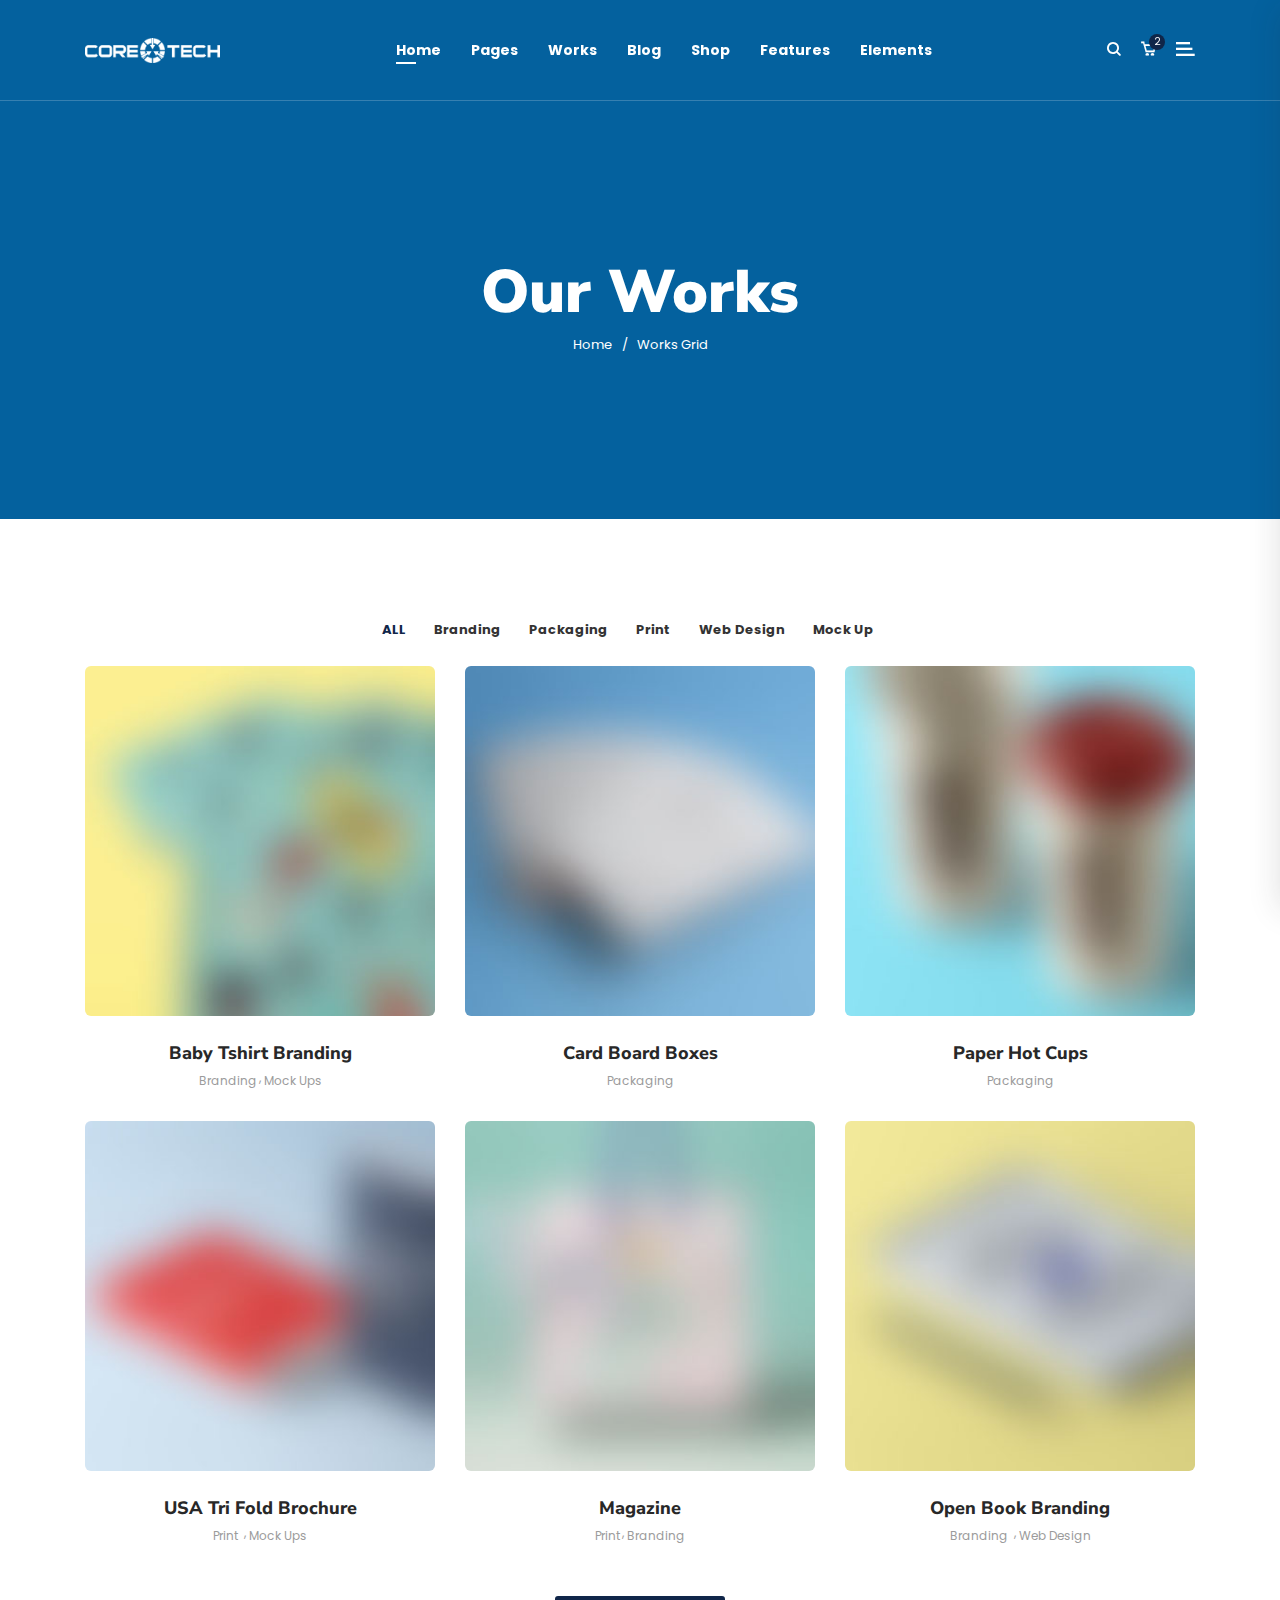
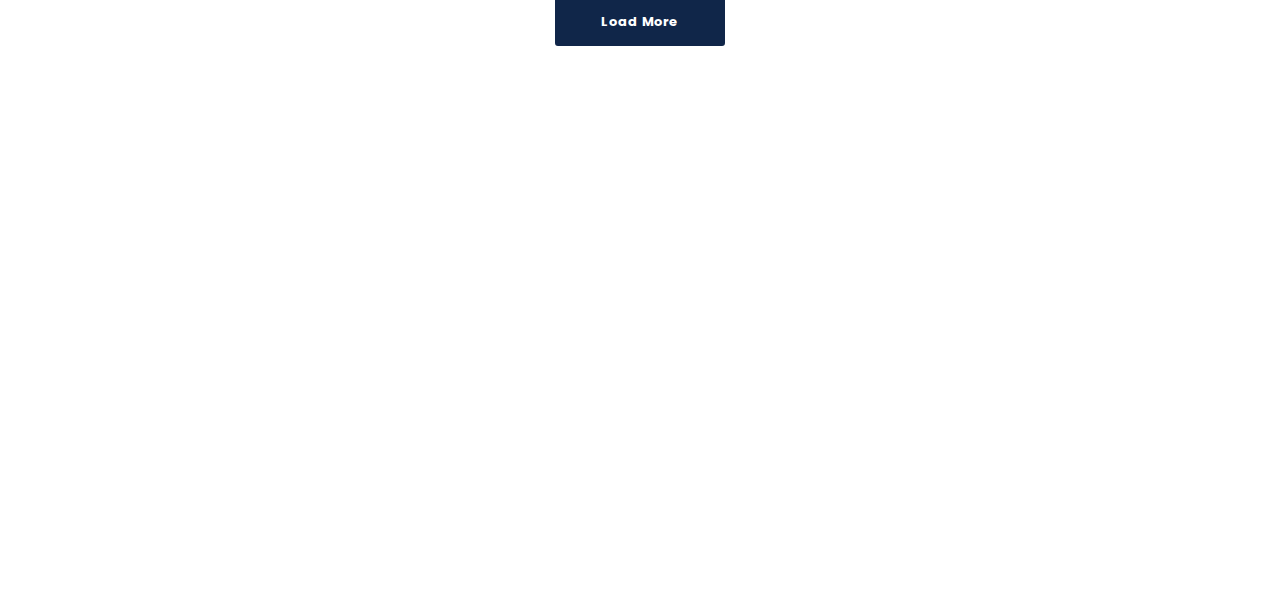
<file: work-standard.html>
<!DOCTYPE html>
<html dir="ltr" lang="en-US">

<head>
    <!-- Document Meta
    ============================================= -->
    <meta charset="utf-8">
    <meta http-equiv="X-UA-Compatible" content="IE=edge">
    <!--IE Compatibility Meta-->
    <meta name="author" content="Marko Smith" />
    <meta name="viewport" content="width=device-width, initial-scale=1, maximum-scale=1">
    <meta name="description" content="Multi-purpose Business html5 template">
    <link href="assets/images/favicon/favicon.png" rel="icon">


    <!-- Fonts
    ============================================= -->
    <link href="https://fonts.googleapis.com/css?family=Nunito+Sans:200,200i,300,300i,400,400i,600,600i,700,700i,800,800i,900,900i%7CPoppins:300,300i,400,400i,500,500i,600,600i,700,700i,800,800i,900,900i" rel="stylesheet">

    <!-- Stylesheets
    ============================================= -->
    <link href="assets/css/external.css" rel="stylesheet">
    <link href="assets/css/style.css" rel="stylesheet">

    <!-- HTML5 shim, for IE6-8 support of HTML5 elements. All other JS at the end of file. -->
    <!--[if lt IE 9]>
      <script src="assets/js/html5shiv.js"></script>
      <script src="assets/js/respond.min.js"></script>
    <![endif]-->

    <!-- Document Title
    ============================================= -->
    <title>kolaso</title>

</head>

<body>
    <div class="preloader">
        <div class="signal"></div>
    </div>
    <!-- Document Wrapper
	============================================= -->
    <div id="wrapperParallax" class="wrapper clearfix">
<header id="navbar-spy" class="header header-1 header-transparent header-fixed">
	<nav id="primary-menu" class="navbar navbar-expand-lg navbar-light navbar-bordered fixed-top">
		<div class="container">
			<a class="navbar-brand" href="index.html">
				<img class="logo logo-light" src="assets/images/logo/logo-light.png" alt="Kolaso Logo">
				<img class="logo logo-dark" src="assets/images/logo/logo-dark.png" alt="Kolaso Logo">
			</a>
			<button class="navbar-toggler" type="button" data-toggle="collapse" data-target="#navbarContent" aria-controls="navbarContent" aria-expanded="false" aria-label="Toggle navigation">
				<span class="navbar-toggler-icon"></span>
			</button>
							
			<!-- Collect the nav links, forms, and other content for toggling -->
			<div class="collapse navbar-collapse" id="navbarContent">
				<ul class="navbar-nav ml-auto mr-auto">
				<!-- Home Menu-->
	<li class="has-dropdown active">
		<a href="#" data-toggle="dropdown" class="dropdown-toggle menu-item">Home</a>
		<ul class="dropdown-menu">
			<li>
				<a href="index.html">Home business</a>
			</li>
			<li>
				<a href="home-corporate.html">home corporate</a>
			</li>
			<li>
				<a href="home-creative-agency.html">home creative agency</a>
			</li>
			<li>
				<a href="home-startup.html">home startup</a>
			</li>
			<li>
				<a href="home-shop.html">home shop</a>
			</li>
		</ul>
	</li>
	<!-- li end -->

	<!-- Pages Menu -->
	<li class="has-dropdown"> 
		<a href="#" data-toggle="dropdown" class="dropdown-toggle menu-item">Pages</a>
		<ul class="dropdown-menu">
			<li class="dropdown-submenu"> 
				<a href="#" data-toggle="dropdown" class="dropdown-toggle">about us</a>
				<ul class="dropdown-menu">
					<li>
						<a href="page-about.html">About US</a>
					</li>
					<li>
						<a href="page-about-2.html">About US 2</a>
					</li>
				</ul>
			</li>
			
			<li>
				<a href="page-our-team.html">our team</a>
			</li>
			<li>
				<a href="page-our-services.html">our services</a>
			</li>
			<li>
				<a href="page-pricing.html">our pricing</a>
			</li>
			<li>
				<a href="page-faqs.html">Most Faqs</a>
			</li>
			<li>
				<a href="page-contact.html">contacts</a>
			</li>
			<li class="dropdown-submenu">
				<a href="#" data-toggle="dropdown" class="dropdown-toggle">untility pages</a>
				<ul class="dropdown-menu">
					<li>
						<a href="page-utilities-404.html">page 404</a>
					</li>
					<li>
						<a href="page-utilities-soon.html">coming soon</a>
					</li>
					<li>
						<a href="page-utilities-maintenance.html">maintenance</a>
					</li>
				</ul>
			</li>
		</ul>
	</li>
	<!-- li end -->
	<!-- works Menu-->
	<li class="has-dropdown">
		<a href="#" data-toggle="dropdown" class="dropdown-toggle menu-item">works</a>
		<ul class="dropdown-menu">
			<li>
				<a href="work-grid.html">Work Grid</a>
			</li>
			<li>
				<a href="work-standard.html">Work Standard</a>
			</li>
			<li>
				<a href="work-gallery.html">Work Gallery</a>
			</li>
			<li class="dropdown-submenu">
				<a href="#" data-toggle="dropdown" class="dropdown-toggle">Work Single</a>
				<ul class="dropdown-menu">
					<li>
						<a href="work-single-big-images.html">Big Images</a>
					</li>
					<li>
						<a href="work-single-big-masonry.html">Big Masonry</a>
					</li>
					<li>
						<a href="work-single-big-slider.html">Big Slider</a>
					</li>
					<li>
						<a href="work-single-gallery.html">Gallery</a>
					</li>
					<li>
						<a href="work-single-small-images.html">Small Images</a>
					</li>
					<li>
						<a href="work-single-small-masonry.html">Small Masonry</a>
					</li>
					<li>
						<a href="work-single-small-slider.html">Small Slider</a>
					</li>
				</ul>
			</li>
		</ul>
	</li>
	<!-- li end -->
	<!-- Blog Menu-->
	<li class="has-dropdown">
		<a href="#" data-toggle="dropdown" class="dropdown-toggle menu-item">Blog</a>
		<ul class="dropdown-menu">
			<li>
				<a href="blog-grid.html">blog grid</a>
			</li>
			<li>
				<a href="blog-grid-sidebar.html">blog grid sidebar</a>
			</li>
			<li>
				<a href="blog-standard.html">blog standard</a>
			</li>
			<li>
				<a href="blog-single.html">blog single</a>
			</li>
		</ul>
	</li>
	<!-- li end -->

	<!-- shop Menu -->
	<li class="has-dropdown">
		<a href="#" data-toggle="dropdown" class="dropdown-toggle menu-item" data-hover="shop">Shop</a>
		<ul class="dropdown-menu">
			<li>
				<a href="shop.html">shop sidebar</a>
			</li>
			<li>
				<a href="shop-products.html">shop products</a>
			</li>
			<li>
				<a href="shop-single.html">shop single</a>
			</li>
		</ul>
	</li>
	<!-- li end -->
 
	<!-- Features Menu-->
	<li class="has-dropdown">
		<a href="#" data-toggle="dropdown" class="dropdown-toggle menu-item">features</a>
		<ul class="dropdown-menu">
			<li class="dropdown-submenu">
				<a href="#" data-toggle="dropdown" class="dropdown-toggle">sliders</a>
				<ul class="dropdown-menu">
					<li>
						<a href="slider-1.html">slider 1</a>
					</li>
					<li>
						<a href="slider-2.html">slider 2</a>
					</li>
					<li>
						<a href="slider-3.html">slider 3</a>
					</li>
					<li>
						<a href="slider-4.html">slider 4</a>
					</li>
					<li>
						<a href="slider-5.html">slider 5</a>
					</li>
				</ul>
			</li>
 
			<li class="dropdown-submenu">
				<a href="#" data-toggle="dropdown" class="dropdown-toggle">Headers</a>
                <ul class="dropdown-menu">
                    <li>
                        <a href="header-1.html">header 1</a>
                    </li>
                    <li>
                        <a href="header-2.html">header 2</a>
                    </li>
					<li>
                        <a href="header-3.html">header 3</a>
                    </li>
					<li>
                        <a href="header-4.html">header 4</a>
                    </li>
					<li>
                        <a href="header-5.html">header 5</a>
                    </li>
                </ul>
			</li>			
			
			<li class="dropdown-submenu">
				<a href="#" data-toggle="dropdown" class="dropdown-toggle">Footers</a>
				<ul class="dropdown-menu">
					<li>
						<a href="footer-1.html#footer">Footer 1</a>
					</li>
					<li>
						<a href="footer-2.html#footer">Footer 2</a>
					</li>
					<li>
						<a href="footer-3.html#footer">Footer 3</a>
					</li>
					<li>
						<a href="footer-4.html#footer">Footer 4</a>
					</li>
					<li>
						<a href="footer-5.html#footer">Footer 5</a>
					</li>
				</ul>
			</li>
			<li class="dropdown-submenu">
				<a href="#" data-toggle="dropdown" class="dropdown-toggle">page titels</a>
				<ul class="dropdown-menu">
					<li>
						<a href="page-title-1.html">page title 1</a>
					</li>
					<li>
						<a href="page-title-2.html">page title 2</a>
					</li>
					<li>
						<a href="page-title-3.html">page title 3</a>
					</li>
					<li>
						<a href="page-title-4.html">page title 4</a>
					</li>
				</ul>
			</li>
			<li>
				<a href="landing.html">landing page</a>
			</li>
 		</ul>
	</li>
	<!-- li end -->
	
	<!-- Elements Menu -->
	<li class="has-dropdown mega-dropdown">
		<a href="#" data-toggle="dropdown" class="dropdown-toggle menu-item">elements</a>
		<ul class="dropdown-menu mega-dropdown-menu">
			<li>
				<div class="container">
					<div class="row">
						<!-- Column #1 -->
						<div class="col-md-3">
							<ul>
								<li>
									<a href="elements-testimonials.html"><i class="fa fa-quote-right"></i>testimonials</a>
								</li>
								<li>
									<a href="elements-video-buttons.html"><i class="fa fa-toggle-right"></i>video buttons</a>
								</li>
								<li>
									<a href="elements-clients.html"><i class="fa fa-user"></i>clients</a>
								</li>
							</ul>
						</div>
						<!-- .col-md-3 end -->
						
						<!-- Column #2 -->
						<div class="col-md-3">
							<ul>
								<li>
									<a href="elements-accordion.html"><i class="fa fa-server"></i>accordion</a>
								</li>
								<li>
									<a href="elements-cta.html"><i class="fa fa-child"></i>call to action</a>
								</li>
								<li>
									<a href="elements-contact.html"><i class="fa fa-desktop"></i>contact form</a>
								</li>
							</ul>
						</div>
						<!-- .col-md-3 end -->
						
						<!-- Column #3 -->
						<div class="col-md-3">
							<ul>
				                <li>
									<a href="elements-team.html"><i class="fa fa-group"></i>team variations</a>
								</li>
								<li>
									<a href="elements-countdown.html"><i class="fa fa-bomb"></i>countdown</a>
								</li>
								<li>
									<a href="elements-counters.html"><i class="fa fa-dashboard"></i>counters</a>
								</li>

							</ul>
						</div>
						<!-- .col-md-3 end -->
						
						<!-- Column #4 -->
						<div class="col-md-3">
							<ul>
								<li>
									<a href="elements-featured.html"><i class="fa fa-sliders"></i>featured box</a>
								</li>
				                <li>
									<a href="elements-pricing.html"><i class="fa fa-exchange"></i>pricing</a>
								</li>
								<li>
									<a href="elements-services.html"><i class="fa fa-cogs"></i>Services</a>
								</li>
							</ul>
						</div>
						<!-- .col-md-3 end -->
					</div>
					<!-- .row end -->
				</div>
				<!-- container end -->
			</li>
		</ul>
		<!-- .mega-dropdown-menu end -->
	</li>				</ul>
				<div class="module-container pl-0">
				<!-- Module Search -->
<div class="module module-search pull-left">
	<div class="module-icon search-icon">
		<i class="kolaso-Search"></i>
		<span class="title">search</span>
	</div>
	<div class="module-content module-fullscreen module-search-box">
		<div class="pos-vertical-center">
		<div class="container">
			<div class="row">
				<div class="col-sm-12 col-md-12 col-lg-8 offset-lg-2">
					<form class="form-search">
						<input type="text" class="form-control" placeholder="Type Words Then Enter">
					</form><!-- .form-search end -->
				</div><!-- .col-lg-8 end -->
			</div><!-- .row end -->
		</div><!-- .container end -->
	</div>
		<a class="module-cancel" href="#"><i class="kolaso-cross"></i></a>
	</div>
</div><!-- .module-search end -->				<!-- Module Cart -->
<div class="module module-cart pull-left">
	<div class="module-icon cart-icon">
		<i class="kolaso-Cart"></i>
		<span class="title">shop cart</span>
		<label class="module-label">2</label>
	</div>
	<div class="module-content module-box cart-box">
		<div class="cart-overview">
			<ul class="list-unstyled">
				<li>
					<img class="img-fluid" src="assets/images/shop/thumb/1.png" alt="product"/>
					<div class="product-meta">
						<h5 class="product-title">Mismo Briefcase</h5>
						<p class="product-price">1 x $ 41.00</p>
					</div>
					<a class="cart-cancel" href="#"><i class="kolaso-cross"></i></a>
				</li>
				<li>
					<img class="img-fluid" src="assets/images/shop/thumb/2.png" alt="product"/>
					<div class="product-meta">
						<h5 class="product-title">Brown Leather</h5>
						<p class="product-price">1 x $ 32.00</p>
					</div>
					<a class="cart-cancel" href="#"><i class="kolaso-cross"></i></a>
				</li>
			</ul>
		</div>
		<div class="clearfix">
		</div>
		<div class="cart--control">
			<a class="btn btn--primary" href="#">view cart</a>
			<span>
				Subtotal: <span class="total-price">$76.00</span>
			</span>
		</div>
	</div>
</div>
<!-- .module-cart end -->				<!-- Module Side NAV -->
<div class="module module-sidearea pull-left">
	<div class="module-icon sidearea-icon">
		<i class="kolaso-Side"></i>
		<span class="title">Side Navigation</span>
	</div>
	<div class="module-content module-sidearea-wrap">
								
	<a class="module-cancel" href="#"><i class="kolaso-cross"></i></a>
	<div class="module-sidearea-inner">
		<div class="sidearea-header">
			<a class="logo" href="index.html">
				<img src="assets/images/logo/logo-dark.png" alt="Kolaso Logo">
			</a>
			<p>Kolaso is a design studio founded in London and expanded our services, and offering solutions Worldwide.</p>
		</div>
		<div class="sidearea-body sidebar-blog">
			<div class="widget widget-recent-posts">
			<div class="widget--title">
				<h5>recent posts</h5>
			</div>
			<div class="widget--content">
				<div class="entry">
					<div class="entry--img">
						<a href="#"> <img src="assets/images/blog/thumb/1.jpg" alt="title">
						</a>
					</div>
					<div class="entry--desc">
						<div class="entry--title">
							<a href="blog-single.html">Four ways to cheer up on Blue Monday!</a>
						</div>
						<div class="entry--date">Jan 22, 2019</div>
					</div>
				</div>
				<!-- .recent-entry end -->
				<div class="entry">
					<div class="entry--img">
						<a href="#"> <img src="assets/images/blog/thumb/2.jpg" alt="title">
						</a>
					</div>
					<div class="entry--desc">
						<div class="entry--title">
							<a href="blog-single.html">How to Organize Your Office for Maximum Productivity?</a>
						</div>
						<div class="entry--date">Jan 22, 2019</div>
					</div>
				</div>
				<!-- .recent-entry end -->
			</div>
		</div>
		</div>
		<div class="sidearea-footer">
			<div class="social-share">
				<a class="share-facebook" href="#"><i class="fa fa-facebook"></i></a>
				<a class="share-twitter" href="#"><i class="fa fa-twitter"></i></a>
				<a class="share-google-plus" href="#"><i class="fa fa-linekdin"></i></a>
				<a class="share-linkedin" href="#"><i class="fa fa-linkedin"></i></a>
			</div>
			<div class="copywright">
				<span>&copy; 2018 Kalaso, With Love by</span> <a href="https://1.envato.market/kP9BV">zytheme.com</a>
			</div>
		</div>
		</div>
	</div>
</div>				</div>
			</div>
			<!-- /.navbar-collapse -->
		</div>
		<!-- /.container -->
	</nav>
</header>
<!-- Page Title #1
============================================= -->
<section id="page-title" class="page-title bg-overlay bg-overlay-dark bg-parallax">
    <div class="bg-section">
        <img src="assets/images/page-titles/3.jpg" alt="Background" />
    </div>
    <div class="container">
        <div class="row">
            <div class="col-sm-12 col-md-12 col-lg-8 offset-lg-2">
                <div class="title text-center">
                    <div class="title--heading">
                        <h1>Our Works</h1>
                    </div>
                    <div class="clearfix"></div>
                    <ol class="breadcrumb d-flex justify-content-center">
                        <li class="breadcrumb-item"><a href="index-3.html">Home</a></li>
                        <li class="breadcrumb-item active" aria-current="page">works grid</li>
                    </ol>
                </div>
                <!-- .title end -->
            </div>
            <!-- .col-md-8 end -->
        </div>
        <!-- .row end -->
    </div>
    <!-- .container end -->
</section>
<!-- #page-title end -->

<!-- work standard
============================================= -->
<section id="workStandard" class="work work-standard pb-90">
    <div class="container">
        <div class="row">
            <!-- work Filter
			============================================= -->
            <div class="col-sm-12 col-md-12 col-md-12 work-filter">
                <ul class="list-inline mb-0">
                    <li><a class="active-filter" href="#" data-filter="*">ALL</a></li>
                    <li><a href="#" data-filter=".filter-Branding">Branding</a></li>
                    <li><a href="#" data-filter=".filter-Packaging">Packaging</a></li>
                    <li><a href="#" data-filter=".filter-Print">Print</a></li>
                    <li><a href="#" data-filter=".filter-Web">Web Design</a></li>
                    <li><a href="#" data-filter=".filter-Mockup">Mock Up</a></li>
                </ul>
            </div>
            <!-- .work-filter end -->
        </div>
        <div id="work-all" class="row">
            <!-- work #1 -->
            <div class="col-sm-6 col-md-6 col-lg-4 work-item filter-Packaging filter-Print">
                <div class="work-item-container">
                    <div class="work--img">
                        <img src="assets/images/work/grid/3col/1.jpg" alt="work Item">
                        <div class="work--hover">
                            <div class="work--action">
                                <div class="work--zoom">
                                    <a class="img-gallery-item" href="assets/images/work/full/1.jpg" title="Work Item"></a>
                                </div>
                            </div>
                            <!-- .work-action end -->
                        </div>
                        <!-- .work-hover end -->
                    </div>
                    <!-- .work-img end -->
                    <div class="work--content">
                        <div class="work--title">
                            <h4><a href="work-single-small-images.html">Baby Tshirt Branding</a></h4>
                        </div>
                        <div class="work--cat">
                            <a href="#">Branding</a><a href="#">Mock Ups</a>
                         </div>
                    </div> <!-- .work-content end -->
                </div>
            </div>
            <!-- . work-item end -->
            <!-- work #2 -->
            <div class="col-sm-6 col-md-6 col-lg-4 work-item filter-Packaging filter-Branding">
                <div class="work-item-container">
                    <div class="work--img">
                        <img src="assets/images/work/grid/3col/2.jpg" alt="work Item">
                        <div class="work--hover">
                            <div class="work--action">
                                <div class="work--zoom">
                                    <a class="img-gallery-item" href="assets/images/work/full/2.jpg" title="Work Item"></a>
                                </div>
                            </div>
                            <!-- .work-action end -->
                        </div>
                        <!-- .work-hover end -->
                    </div>
                    <!-- .work-img end -->
                    <div class="work--content">
                        <div class="work--title">
                            <h4><a href="work-single-small-images.html">Card Board Boxes</a></h4>
                        </div>
                        <div class="work--cat">
                            <a href="#">Packaging</a>
                        </div>
                    </div> <!-- .work-content end -->
                </div>
            </div>
            <!-- . work-item end -->
            <!-- work #3 -->
            <div class="col-sm-6 col-md-6 col-lg-4 work-item filter-Print filter-Mockup">
                <div class="work-item-container">
                    <div class="work--img">
                        <img src="assets/images/work/grid/3col/3.jpg" alt="work Item">
                        <div class="work--hover">
                            <div class="work--action">
                                <div class="work--zoom">
                                    <a class="img-gallery-item" href="assets/images/work/full/3.jpg" title="Work Item"></a>
                                </div>
                            </div>
                            <!-- .work-action end -->
                        </div>
                        <!-- .work-hover end -->
                    </div>
                    <!-- .work-img end -->
                    <div class="work--content">
                        <div class="work--title">
                            <h4><a href="work-single-small-images.html">Paper Hot Cups</a></h4>
                        </div>
                        <div class="work--cat">
                            <a href="#">Packaging</a>
                        </div>
                    </div> <!-- .work-content end -->
                </div>
            </div>
            <!-- . work-item end -->
            <!-- work #4 -->
            <div class="col-sm-6 col-md-6 col-lg-4 work-item filter-Web filter-Mockup">
                <div class="work-item-container">
                    <div class="work--img">
                        <img src="assets/images/work/grid/3col/4.jpg" alt="work Item">
                        <div class="work--hover">
                            <div class="work--action">
                                <div class="work--zoom">
                                    <a class="img-gallery-item" href="assets/images/work/full/4.jpg" title="Work Item"></a>
                                </div>
                            </div>
                            <!-- .work-action end -->
                        </div>
                        <!-- .work-hover end -->
                    </div>
                    <!-- .work-img end -->
                    <div class="work--content">
                        <div class="work--title">
                            <h4><a href="work-single-small-images.html">USA Tri Fold Brochure</a></h4>
                        </div>
                        <div class="work--cat">
                            <a href="#">Print</a> <a href="#">Mock Ups</a>
                        </div>
                    </div> <!-- .work-content end -->
                </div>
            </div>
            <!-- . work-item end -->
            <!-- work #5 -->
            <div class="col-sm-6 col-md-6 col-lg-4 work-item filter-Packaging">
                <div class="work-item-container">
                    <div class="work--img">
                        <img src="assets/images/work/grid/3col/5.jpg" alt="work Item">
                        <div class="work--hover">
                            <div class="work--action">
                                <div class="work--zoom">
                                    <a class="img-gallery-item" href="assets/images/work/full/5.jpg" title="Work Item"></a>
                                </div>
                            </div>
                            <!-- .work-action end -->
                        </div>
                        <!-- .work-hover end -->
                    </div>
                    <!-- .work-img end -->
                    <div class="work--content">
                        <div class="work--title">
                            <h4><a href="work-single-small-images.html">Magazine</a></h4>
                        </div>
                        <div class="work--cat">
                            <a href="#">Print</a><a href="#">Branding</a>
                        </div>
                    </div> <!-- .work-content end -->
                </div>
            </div>
            <!-- . work-item end -->
            <!-- work #6 -->
            <div class="col-sm-6 col-md-6 col-lg-4 work-item filter-Branding">
                <div class="work-item-container">
                    <div class="work--img">
                        <img src="assets/images/work/grid/3col/6.jpg" alt="work Item">
                        <div class="work--hover">
                            <div class="work--action">
                                <div class="work--zoom">
                                    <a class="img-gallery-item" href="assets/images/work/full/6.jpg" title="Work Item"></a>
                                </div>
                            </div>
                            <!-- .work-action end -->
                        </div>
                        <!-- .work-hover end -->
                    </div>
                    <!-- .work-img end -->
                    <div class="work--content">
                        <div class="work--title">
                            <h4><a href="work-single-small-images.html">Open Book Branding</a></h4>
                        </div>
                        <div class="work--cat">
                            <a href="#">Branding</a> <a href="#">Web Design</a>
                        </div>
                    </div> <!-- .work-content end -->
                </div>
            </div>
            <!-- . work-item end -->
        </div>
        <!-- .row end -->
        <div class="row">
            <div class="col-sm-12 col-md-12 col-md-12 text-center mt-20">
                <a href="#" class="btn btn--primary">Load More</a>
            </div>
        </div>
    </div>
    <!-- .container end -->
</section>
<!-- #work end -->

<!-- Footer #1
============================================= -->
<footer id="footerParallax" class="footer footer-1">
    <div class="footer-widget">
        <div class="container">
            <div class="row">
                <div class="col-sm-12 col-md-6 col-lg-3 footer--widget widget-about">
                    <div class="widget--content">
                        <img class="footer-logo" src="assets/images/logo/logo-light.png" alt="logo">
                        <p>Kolaso is a design studio founded in London and expanded our services, and offering solutions Worldwide.</p>
                        <div class="social--icons">
                            <a href="#" class="facebook"><i class="fa fa-facebook"></i></a>
                            <a href="#" class="twitter"><i class="fa fa-twitter"></i></a>
                            <a href="#" class="pinterest"><i class="fa fa-pinterest"></i></a>
                            <a href="#" class="linkedin"><i class="fa fa-linkedin"></i></a>
                        </div>
                    </div>
                </div><!-- .col-lg-3 end -->
                <div class="col-sm-12 col-md-6 col-lg-3 footer--widget widget--links">
                    <div class="footer--widget-title">
                        <h5>Company</h5>
                    </div>
                    <div class="widget--content">
                        <ul>
                            <li><a href="#">About Us</a></li>
                            <li><a href="#">How It Works</a></li>
                            <li><a href="#">Meet Our Team</a></li>
                            <li><a href="#">Help Desk</a></li>
                            <li><a href="#">Plans & Pricing</a></li>
                            <li><a href="#">Careers</a></li>
                            <li><a href="#">Our Services</a></li>
                            <li><a href="#">Privacy</a></li>
                            <li><a href="#">Contacts</a></li>
                            <li><a href="#">Blog</a></li>
                        </ul>
                    </div>
                </div><!-- .col-lg-3 end -->
                <div class="col-sm-12 col-md-6 col-lg-3 footer--widget widget--contact-info">
                    <div class="footer--widget-title">
                        <h5>Contact Info</h5>
                    </div>
                    <div class="widget--content">
                        <ul>
                            <li>Phone: 010612457410</li>
                            <li>Email: <a href="#">info@kolaso.com</a></li>
                            <li>Hours: Mon-Fri: 8am – 7pm</li>
                            <li>Address: Charlie Chaplin Walk street, Lambeth, London</li>
                        </ul>
                    </div>
                </div><!-- .col-lg-3 end -->

                <div class="col-sm-12 col-md-6 col-lg-3 footer--widget widget--newsletter">
                    <div class="footer--widget-title">
                        <h5>Newsletter</h5>
                    </div>
                    <div class="widget--content">
                        <form class="form-newsletter mailchimp">
                            <input type="email" name="email" class="form-control" placeholder="Subscribe Our Newsletter">
                            <button type="submit"><i class="fa fa-long-arrow-right"></i></button>
                        </form>
                        <div class="subscribe-alert"></div>
                        <div class="clearfix"></div>
                        <p>Get the latest updates and offers.</p>
                    </div>
                </div><!-- .col-lg-3 end -->
                <div class="clearfix"></div>
            </div>
        </div><!-- .container end -->
    </div><!-- .footer-widget end -->
    <div class="footer--bar">
        <div class="row">
            <div class="col-md-12 col-md-12 text--center footer--copyright">
                <div class="copyright">
                    <span>© 2019 Kolaso, with Love by</span> <a href="https://1.envato.market/kP9BV">zytheme.com</a>
                </div>
            </div>
        </div>
        <!-- .row end -->
    </div><!-- .footer-bar end -->
</footer>


<div id="back-to-top" class="backtop"><i class="fa fa-long-arrow-up"></i></div>
 </div><!-- #wrapper end -->

<!-- Footer Scripts
============================================= -->
<script src="assets/js/jquery-3.3.1.min.js"></script>
<script src="assets/js/plugins.js"></script>
<script src="assets/js/functions.js"></script>
</body>
</html>
</file>
<file: assets/css/style.css>
@charset "UTF-8";
/*-----------------------------------------------------------------------------------

	Theme Name: kolaso
	Theme URI: http://themeforest.net/user/zytheme
	Description: kolaso is a pixel perfect creative multi purpose html5 tempalte  based on designed with great attention to details, flexibility and performance. It is ultra professional, smooth and sleek, with a clean modern layout.
	Author: zytheme
	Author URI: http://themeforest.net/user/zytheme
	Version: 1.0

-----------------------------------------------------------------------------------*/
/*!
// Contents
// ------------------------------------------------>

 1.  Global Styles
 2.  Typography
 3.	 Color
 4.	 Align
 5.	 Grid
 6.	 Blockquotes
 7.	 Background
 8.	 Breadcrumbs
 9.	 Buttons
 10. Forms
 11. Icons
 12. List
 13. Media
 14. Tabs
 15. Accordions
 16. Page Title
 17. Pagination
 18. Alerts
 19. Backtop
 20. Range
 21. Misc
 22. Modals
 23. Header
 24. Menu
 25. Module
 26. Topbar
 27. Page Title
 28. Carousel
 29. Heading
 30. Hero
 31. Blog
 32. Shop
 33. Work
 34. Sidebar
 35. Features
 36. Pricing
 37. team
 38. Contact
 39. Faq
 40. Clients
 41. Testimonial
 42. Video
 43. Counters
 44. Services
 45. Action
 46. 404
 47. Maintenance
 48. Soon
 49. Landing
 50. Footer

/*
WARNING! DO NOT EDIT THIS FILE!

To make it easy to update your theme, you should not edit the styles in this file. Instead use 
the custom.css file to add your styles. You can copy a style from this file and paste it in 
custom.css and it will override the style in this file. You have been warned! :)
*/
/*------------------------------------*\
    #RESET
\*------------------------------------*/
*,
h1,
h2,
h3,
h4,
h5,
h6,
p,
ul,
a,
dl,
dt,
dd,
ol,
ul,
li {
  list-style: none;
  margin: 0;
  padding: 0;
}

*,
:active,
:focus {
  outline: none !important;
}

ul,
ol {
  list-style: none;
}

textarea {
  resize: none;
}

::selection {
  text-shadow: none;
}

::-moz-selection {
  text-shadow: none;
}

::-webkit-selection {
  text-shadow: none;
}

.form-control {
  box-shadow: none;
  -moz-box-shadow: none;
  -webkit-box-shadow: none;
}

button {
  background-color: transparent;
  box-shadow: none;
  border: none;
  outline: none;
  padding: 0;
}

textarea {
  resize: none;
}

/*------------------------------------*\
    #GLOBAL STYLES
\*------------------------------------*/
body,
html {
  overflow-x: hidden;
}

body {
  background-color: #ffffff;
  font-family: "Poppins", sans-serif;
  font-size: 14px;
  font-weight: 400;
  color: #9b9b9b;
  margin: 0;
}

.wrapper {
  background-color: #ffffff;
}

::selection {
  background-color: #102649;
  color: #ffffff;
  text-shadow: none;
}

a {
  color: #102649;
  -webkit-transition: all 0.3s ease-in-out;
  -moz-transition: all 0.3s ease-in-out;
  -ms-transition: all 0.3s ease-in-out;
  -o-transition: all 0.3s ease-in-out;
  transition: all 0.3s ease-in-out;
}
a:hover {
  color: #2EA9E0;
  text-decoration: none;
}

textarea {
  resize: none;
}

.fullscreen {
  height: 100vh !important;
}

section {
  background-color: #ffffff;
  padding-top: 100px;
  padding-bottom: 100px;
}

hr {
  border-color: #eaeaea;
  margin: 0;
}

/* Medium Devices, Desktops */
@media only screen and (max-width: 992px) {
  .fullscreen {
    height: auto !important;
  }
}
/*------------------------------------*\
    #TYPOGRAPHY
\*------------------------------------*/
/* Heading Text */
.h1,
.h2,
.h3,
.h4,
.h5,
.h6,
h1,
h2,
h3,
h4,
h5,
h6 {
  color: #282828;
  font-family: "Nunito Sans", sans-serif;
  font-weight: 800;
  margin: 0 0 28px;
  line-height: 1;
}

.h1,
h1 {
  font-size: 52px;
}

.h2,
h2 {
  font-size: 42px;
}

.h3,
h3 {
  font-size: 38px;
}

.h4,
h4 {
  font-size: 32px;
}

.h5,
h5 {
  font-size: 24px;
}

.h6,
h6 {
  font-size: 18px;
}

p {
  color: #9b9b9b;
  font-size: 13px;
  font-weight: 400;
  line-height: 22px;
}

.lead {
  font-size: 16px;
  line-height: 1.8;
}

/* Aligning Text */
.text--left {
  text-align: left !important;
}

.text--right {
  text-align: right !important;
}

.text--center {
  text-align: center !important;
}

.text--just {
  text-align: justify !important;
}

.align--top {
  vertical-align: top;
}

.align--bottom {
  vertical-align: bottom;
}

.align--middle {
  vertical-align: middle;
}

.align--baseline {
  vertical-align: baseline;
}

/* Weight Text */
.bold {
  font-weight: bold !important;
}

.regular {
  font-weight: normal !important;
}

.medium {
  font-weight: 500 !important;
}

.italic {
  font-style: normal;
}

.break-word {
  word-wrap: break-word;
}

.no-wrap {
  white-space: nowrap;
}

/* Text Color */
.text-white {
  color: #ffffff !important;
}

.text-gray {
  color: #f9f9f9 !important;
}

.text-black {
  color: #282828;
}

.text-theme {
  color: #102649 !important;
}

.text--capitalize {
  text-transform: capitalize !important;
}

.text--uppercase {
  text-transform: uppercase !important;
}

.font-heading {
  font-family: "Nunito Sans", sans-serif;
}

.font-body {
  font-family: "Poppins", sans-serif;
}

.font-18 {
  font-size: 24px;
}

.font-16 {
  font-size: 16px;
}

.font-20 {
  font-size: 20px;
}

.font-40 {
  font-size: 40px;
}

/* Custom, iPhone Retina */
@media only screen and (min-width: 320px) and (max-width: 767px) {
  text-center-xs {
    text-align: center !important;
  }
}
/* Small Devices, Tablets */
@media only screen and (min-width: 768px) and (max-width: 991px) {
  text-center-sm {
    text-align: center !important;
  }
}
.higlighted-style1 {
  background-color: #102649;
  color: #fff;
  padding: 5px 0;
}

.higlighted-style2 {
  background-color: #282828;
  color: #fff;
  padding: 5px 0;
}

.higlighted-style3 {
  background-color: #f9f9f9;
  color: #102649;
  padding: 5px 0;
}

/*------------------------------------*\
    #COLORS
\*------------------------------------*/
.color-heading {
  color: #282828 !important;
}

.color-theme {
  color: #102649 !important;
}

.color-white {
  color: #ffffff !important;
}

.color-gray {
  color: #f9f9f9 !important;
}

/*------------------------------------*\
    #Align
\*------------------------------------*/
address,
blockquote,
dd,
dl,
fieldset,
form,
ol,
p,
pre,
table,
ul {
  margin-bottom: 20px;
}

section {
  padding-top: 100px;
  padding-bottom: 100px;
  overflow: hidden;
}

/* All margin */
.m-0 {
  margin: 0 !important;
}

.m-xs {
  margin: 10px;
}

.m-sm {
  margin: 20px;
}

.m-md {
  margin: 40px;
}

.m-lg {
  margin: 80px;
}

/* top margin */
.mt-0 {
  margin-top: 0;
}

.mt-xs {
  margin-top: 10px;
}

.mt-10 {
  margin-top: 10px !important;
}

.mt-15 {
  margin-top: 15px !important;
}

.mt-20 {
  margin-top: 20px !important;
}

.mt-30 {
  margin-top: 30px !important;
}

.mt-40 {
  margin-top: 40px !important;
}

.mt-50 {
  margin-top: 50px !important;
}

.mt-60 {
  margin-top: 60px;
}

.mt-70 {
  margin-top: 70px !important;
}

.mt-80 {
  margin-top: 80px !important;
}

.mt-90 {
  margin-top: 90px !important;
}

.mt-100 {
  margin-top: 100px !important;
}

.mt-150 {
  margin-top: 150px;
}

/* bottom margin */
.mb-0 {
  margin-bottom: 0 !important;
}

.mb-15 {
  margin-bottom: 15px;
}

.mb-10 {
  margin-bottom: 10px !important;
}

.mb-20 {
  margin-bottom: 20px !important;
}

.mb-25 {
  margin-bottom: 25px !important;
}

.mb-30 {
  margin-bottom: 30px !important;
}

.mb-40 {
  margin-bottom: 40px !important;
}

.mb-45 {
  margin-bottom: 45px !important;
}

.mb-50 {
  margin-bottom: 50px !important;
}

.mb-55 {
  margin-bottom: 50px !important;
}

.mb-40 {
  margin-bottom: 40px !important;
}

.mb-60 {
  margin-bottom: 60px !important;
}

.mb-70 {
  margin-bottom: 70px !important;
}

.mb-80 {
  margin-bottom: 80px !important;
}

.mb-90 {
  margin-bottom: 90px !important;
}

.mb-100 {
  margin-bottom: 100px !important;
}

.mb-120 {
  margin-bottom: 120px !important;
}

.mb-150 {
  margin-bottom: 150px !important;
}

/* right margin */
.mr-0 {
  margin-right: 0;
}

.mr-25 {
  margin-right: 25px !important;
}

.mr-30 {
  margin-right: 30px !important;
}

.mr-50 {
  margin-right: 50px;
}

.mr-60 {
  margin-right: 60px;
}

.mr-150 {
  margin-right: 150px;
}

/* left margin */
.ml-0 {
  margin-left: 0;
}

.ml-xs {
  margin-left: 10px;
}

.ml-sm {
  margin-left: 20px;
}

.ml-md {
  margin-left: 40px;
}

.ml-lg {
  margin-left: 80px;
}

.ml-30 {
  margin-left: 30px !important;
}

.ml-50 {
  margin-left: 50px;
}

.ml-60 {
  margin-left: 60px;
}

.ml-150 {
  margin-left: 150px;
}

/* All padding */
.p-0 {
  padding: 0 !important;
}

.p-xs {
  padding: 10px;
}

.p-sm {
  padding: 20px;
}

.p-md {
  padding: 40px;
}

.p-lg {
  padding: 80px;
}

/* top padding */
.pt-0 {
  padding-top: 0 !important;
}

.pt-30 {
  padding-top: 30px !important;
}

.pt-40 {
  padding-top: 40px !important;
}

.pt-50 {
  padding-top: 50px !important;
}

.pt-60 {
  padding-top: 60px !important;
}

.pt-70 {
  padding-top: 70px !important;
}

.pt-80 {
  padding-top: 80px !important;
}

.pt-90 {
  padding-top: 90px !important;
}

.pt-100 {
  padding-top: 100px !important;
}

.pt-130 {
  padding-top: 130px !important;
}

.pt-150 {
  padding-top: 150px !important;
}

.pt-180 {
  padding-top: 180px !important;
}

/* bottom padding */
.pb-0 {
  padding-bottom: 0 !important;
}

.pb-20 {
  padding-bottom: 20px !important;
}

.pb-30 {
  padding-bottom: 30px !important;
}

.pb-40 {
  padding-bottom: 40px !important;
}

.pb-50 {
  padding-bottom: 50px !important;
}

.pb-60 {
  padding-bottom: 60px !important;
}

.pb-70 {
  padding-bottom: 70px !important;
}

.pb-80 {
  padding-bottom: 80px !important;
}

.pb-85 {
  padding-bottom: 85px !important;
}

.pb-90 {
  padding-bottom: 90px !important;
}

.pb-100 {
  padding-bottom: 100px !important;
}

.pb-130 {
  padding-bottom: 130px !important;
}

.pb-150 {
  padding-bottom: 150px !important;
}

/* right padding */
.pr-0 {
  padding-right: 0;
}

.pr-xs {
  padding-right: 10px;
}

.pr-sm {
  padding-right: 20px;
}

.pr-md {
  padding-right: 40px;
}

.pr-lg {
  padding-right: 80px;
}

.pr-15 {
  padding-right: 15px !important;
}

.pr-30 {
  padding-right: 30px !important;
}

.pr-50 {
  padding-right: 50px;
}

.pr-60 {
  padding-right: 60px;
}

.pr-100 {
  padding-right: 100px !important;
}

.pr-150 {
  padding-right: 150px;
}

/* left padding */
.pl-0 {
  padding-left: 0;
}

.pl-30 {
  padding-left: 30px;
}

.pl-50 {
  padding-left: 50px;
}

.pl-60 {
  padding-left: 60px;
}

.pl-70 {
  padding-left: 70px;
}

.pl-100 {
  padding-left: 100px !important;
}

.pl-150 {
  padding-left: 150px;
}

/* Postions */
.fixed {
  position: fixed;
}

.relative {
  position: relative;
}

.absolute {
  position: absolute;
}

.static {
  position: static;
}

/* Zindex*/
.zindex-1 {
  z-index: 1;
}

.zindex-2 {
  z-index: 2;
}

.zindex-3 {
  z-index: 3;
}

/* Borders */
.border-all {
  border: 1px solid #102649;
}

.border-top {
  border-top: 1px solid #102649;
}

.border-bottom {
  border-bottom: 1px solid #102649;
}

.border-right {
  border-right: 1px solid #102649;
}

.border-left {
  border-left: 1px solid #102649;
}

/* Display */
.inline {
  display: inline;
}

.block {
  display: block;
}

.inline-block {
  display: inline-block;
}

.hide {
  display: none;
}

.flex {
  display: flex;
}

@media only screen and (max-width: 767px) {
  section {
    padding-top: 60px;
    padding-bottom: 60px;
  }

  .text-center-xs {
    text-align: center !important;
  }

  .pull-none-xs {
    float: none !important;
    text-align: center !important;
  }

  .mb-15-xs {
    margin-bottom: 15px;
  }

  .mb-30-xs {
    margin-bottom: 30px !important;
  }

  .mb-40-xs {
    margin-bottom: 40px !important;
  }

  .mb-50-xs {
    margin-bottom: 50px;
  }

  .mb-60-xs {
    margin-bottom: 60px !important;
  }

  .p-none-xs {
    padding-right: 0;
    padding-left: 0;
  }
}
@media only screen and (min-width: 768px) and (max-width: 991px) {
  .text-center-sm {
    text-align: center !important;
  }

  .mb-0-sm {
    margin-bottom: 0;
  }

  .mb-15-sm {
    margin-bottom: 15px;
  }

  .mb-30-sm {
    margin-bottom: 30px !important;
  }

  .mb-40-sm {
    margin-bottom: 40px;
  }

  .mb-50-sm {
    margin-bottom: 50px;
  }

  .mb-60-sm {
    margin-bottom: 60px;
  }

  .pb-15-sm {
    padding-bottom: 15px;
  }

  .pb-30-sm {
    padding-bottom: 30px;
  }

  .pb-50-sm {
    padding-bottom: 50px;
  }

  .pb-60-sm {
    padding-bottom: 60px;
  }

  .p-none-sm {
    padding-right: 0;
    padding-left: 0;
  }

  .pull-none-sm {
    float: none !important;
    text-align: center !important;
  }
}
.border-b {
  border-bottom: 1px solid #f9f9f9;
}

.mt--80 {
  margin-top: -80px;
}

/*------------------------------------*\
    #Grid
\*------------------------------------*/
.row-no-padding [class*=col-] {
  padding-left: 0 !important;
  padding-right: 0 !important;
}

.col-lg-5ths,
.col-md-5ths,
.col-sm-5ths,
.col-xs-5ths {
  position: relative;
  min-height: 1px;
  padding-right: 15px;
  padding-left: 15px;
}

.col-xs-5ths {
  width: 20%;
  float: left;
}

@media (min-width: 768px) {
  .col-sm-5ths {
    width: 20%;
    float: left;
  }
}
@media (min-width: 992px) {
  .col-md-5ths {
    width: 20%;
    float: left;
  }
}
@media (min-width: 1200px) {
  .col-lg-5ths {
    width: 20%;
    float: left;
  }
}
.col-content {
  padding: 120px 100px 110px 120px;
}

/* Custom, iPhone Retina */
@media only screen and (min-width: 320px) and (max-width: 767px) {
  .col-content {
    padding: 40px !important;
  }
}
/* Small Devices, Tablets */
/* Postion Helpers */
.pos-fixed {
  position: fixed;
}

.pos-relative {
  position: relative;
}

.pos-absolute {
  position: absolute;
}

.pos-static {
  position: static;
}

.pos-top {
  top: 0;
}

.pos-bottom {
  bottom: 0;
}

.pos-right {
  right: 0;
}

.pos-left {
  left: 0;
}

.pos-vertical-center {
  position: relative;
  top: 50%;
  -webkit-transform: translateY(-50%);
  -moz-transform: translateY(-50%);
  -o-transform: translateY(-50%);
  transform: translateY(-50%);
}

.height-700 {
  height: 700px !important;
}

.height-500 {
  height: 500px !important;
}

.height-800 {
  height: 800px !important;
}

@media only screen and (min-width: 992px) {
  .hidden-lg,
.hidden-md {
    display: none;
  }
}
@media only screen and (min-width: 768px) {
  .col-lg-5ths {
    -ms-flex: 0 0 20%;
    flex: 0 0 20%;
    max-width: 20%;
  }
}
/*------------------------------------*\
    #Blockquotes
\*------------------------------------*/
.blockquote,
blockquot {
  font-size: 20px;
  font-family: "Nunito Sans", sans-serif;
  color: #9b9b9b;
  font-style: normal;
  line-height: 28px;
  font-weight: 500;
  padding: 30px 0 30px 30px;
  position: relative;
}

.quote-author {
  font-family: "Poppins", sans-serif;
  display: block;
  font-size: 13px;
  font-style: normal;
  font-weight: 600;
  line-height: 1;
  color: #282828;
  margin-top: 18px;
}

.blockquote-1 {
  border-left: 6px solid #282828;
}

.blockquote-3,
.blockquote-4 {
  padding-right: 30px;
}

.blockquote-2,
.blockquote-3,
.blockquote-4 {
  border-left: none;
}

.blockquote-2:after,
.blockquote-2:before {
  font-family: fontawesome;
  font-size: 16px;
  position: absolute;
  color: #282828;
  line-height: 1.8;
}

.blockquote-2:before {
  content: "";
  top: 0;
  left: 0;
}

.blockquote-2:after {
  content: "";
  right: 0;
  bottom: 0;
}

.blockquote-3 {
  color: #102649;
  background-color: #f4f4f4;
}

.blockquote-4 {
  color: #ffffff;
  background-color: #282828;
}

.blockquote-4 .quote-author {
  color: #ffffff;
}

/*------------------------------------*\
    #BACKGROUNDS
\*------------------------------------*/
.bg-theme {
  background-color: #102649 !important;
}

.bg-gray {
  background-color: #f9f9f9 !important;
}

.bg-white {
  background-color: #ffffff !important;
}

.bg-dark {
  background-color: #222222 !important;
}

.bg-secondary {
  background-color: #282828;
}

/* Background Image */
.bg-section {
  position: relative;
  overflow: hidden;
  z-index: 1;
  -webkit-background-size: cover;
  -moz-background-size: cover;
  -ms-background-size: cover;
  -o-background-size: cover;
  background-size: cover;
  /*background-attachment: fixed;*/
  background-repeat: no-repeat;
  background-position: center center;
  width: 100%;
  height: 100%;
}

.bg-parallax {
  background-attachment: fixed;
}

.bg-overlay:before {
  content: "";
  display: inline-block;
  height: 100%;
  left: 0;
  position: absolute;
  top: 0;
  width: 100%;
  z-index: -1;
}

.bg-overlay-light:before {
  background-color: #ffffff;
  opacity: 0.8;
}

.bg-overlay-dark:before {
  background-color: #1b1a1a;
  background-image: linear-gradient(to bottom, rgba(27, 26, 26, 0.25) 0%, rgba(27, 26, 26, 0) 34%, rgba(27, 26, 26, 0) 82%);
  opacity: 0.15;
}

.bg-overlay-dark2:before {
  background-color: #1b1a1a;
  opacity: 0.6;
}

.bg-overlay-theme:before {
  background-color: #102649;
  opacity: 0.9;
}

.bg-overlay-theme2:before {
  background-color: #102649;
  opacity: 0.96;
}

/* Background Video */
.bg-video {
  position: relative;
}
.bg-video .bg-player {
  bottom: 0;
  left: 0;
  right: 0;
  position: absolute;
  top: 0;
  width: 100%;
  background: url(polina.jpg) no-repeat;
  min-height: 500px;
}
.bg-video .vidbg {
  min-width: 100%;
  min-height: 100%;
}

.bg-vyoutube {
  z-index: 550;
  text-align: center;
  height: 100%;
  min-height: 100%;
  position: relative;
  overflow: hidden;
}

.no-shadow {
  box-shadow: none !important;
}

/*------------------------------------*\
    #BREADCRUMB
\*------------------------------------*/
/* Breadcrumb Style 1 */
.breadcrumb {
  background-color: transparent;
  margin-bottom: 0;
  padding: 0;
  border-radius: 0;
  color: #e5e4e4;
  font-size: 14px;
  font-weight: 400;
  line-height: 1;
  text-transform: capitalize;
  display: block;
}

.breadcrumb > li {
  display: inline-block;
}

.breadcrumb > li + li:before,
.breadcrumb > li a {
  color: #e5e4e4;
}

.breadcrumb > .active {
  color: #f9f9f9;
}

.breadcrumb-2 > li + li:before {
  content: "";
  font-family: fontawesome;
}

.breadcrumb-3 > li + li:before {
  content: "";
  font-family: fontawesome;
}

.breadcrumb > li a:hover {
  color: #102649;
}

.breadcrumb > li + li:before {
  padding: 0 5px;
  color: #ccc;
  content: "/ ";
}

/*------------------------------------*\
    #BUTTONS
\*------------------------------------*/
.btn {
  font-family: "Poppins", sans-serif;
  position: relative;
  z-index: 2;
  font-size: 13px;
  font-weight: 700;
  text-transform: capitalize;
  text-align: center;
  border-radius: 3px;
  padding: 0;
  line-height: 48px;
  width: 170px;
  height: 50px;
  letter-spacing: 0.26px;
  -webkit-transition: all 0.3s ease-in-out;
  -moz-transition: all 0.3s ease-in-out;
  -ms-transition: all 0.3s ease-in-out;
  -o-transition: all 0.3s ease-in-out;
  transition: all 0.3s ease-in-out;
}

.btn:focus,
.btn.active,
.btn:active {
  -moz-box-shadow: none;
  -webkit-box-shadow: none;
  box-shadow: none;
  outline: none;
}

/* Button Primary */
.btn--primary {
  background-color: #102649;
  color: #ffffff;
  border: 2px solid #102649;
}

.btn--primary:active,
.btn--primary:focus,
.btn--primary:hover {
  background-color: transparent;
  color: #102649;
}

.btn--primary.btn--inverse:active,
.btn--primary.btn--inverse:focus,
.btn--primary.btn--inverse:hover {
  background-color: #ffffff;
  color: #102649;
  border-color: #ffffff;
}

/* Button Secondary*/
.btn--secondary {
  background-color: #282828;
  color: #ffffff;
  border: 2px solid #282828;
}

.btn--secondary:active,
.btn--secondary:focus,
.btn--secondary:hover {
  background-color: #102649;
  color: #ffffff;
  border-color: #102649;
}

.btn--secondary.btn--inverse:active,
.btn--secondary.btn--inverse:focus,
.btn--secondary.btn--inverse:hover {
  background-color: #ffffff;
  color: #282828;
  border-color: #ffffff;
}

/* Button White */
.btn--white {
  background-color: #ffffff;
  color: #282828;
  border: 2px solid #ffffff;
}

.btn--white:active,
.btn--white:focus,
.btn--white:hover {
  background-color: #102649;
  color: #ffffff;
  border-color: #102649;
}

.btn--white.btn--inverse:active,
.btn--white.btn--inverse:focus,
.btn--white.btn--inverse:hover {
  background-color: #282828;
  color: #ffffff;
  border-color: #282828;
}

/* Button Block */
.btn--block {
  width: 100%;
}

.btn--auto {
  width: auto;
}

/* Button Rounded */
.btn--rounded {
  border-radius: 50px;
}

/* Button Link */
.btn--link {
  background-color: transparent;
  border-color: transparent;
}

.btn--link.btn--primary {
  color: #102649;
}

.btn--link.btn--primary:active,
.btn--link.btn--primary:focus,
.btn--link.btn--primary:hover {
  color: #282828;
  background-color: transparent;
  border-color: transparent;
}

.btn--link.btn--secondary {
  color: #282828;
}

.btn--link.btn--secondary:active,
.btn--link.btn--secondary:focus,
.btn--link.btn--secondary:hover {
  color: #102649;
  background-color: transparent;
  border-color: transparent;
}

/* Button Bordered */
.btn--bordered {
  background-color: transparent;
}

.btn--bordered.btn--primary {
  color: #102649;
  border-color: #102649;
}

.btn--bordered.btn--primary:active,
.btn--bordered.btn--primary:focus,
.btn--bordered.btn--primary:hover {
  color: #ffffff;
  background-color: #102649;
  border-color: #102649;
}

.btn--bordered.btn--secondary {
  color: #282828;
  border-color: #282828;
}

.btn--bordered.btn--secondary:active,
.btn--bordered.btn--secondary:focus,
.btn--bordered.btn--secondary:hover {
  color: #ffffff;
  background-color: #282828;
  border-color: #282828;
}

.btn--bordered.btn--white {
  color: #ffffff;
  border-color: #ffffff;
}

.btn--bordered.btn--white:active,
.btn--bordered.btn--white:focus,
.btn--bordered.btn--white:hover {
  color: #102649;
  background-color: #ffffff;
  border-color: #ffffff;
}

.btn--white.btn--secondary {
  color: #282828;
  border-color: #ffffff;
  background-color: #ffffff;
}

.btn--white.btn--secondary:active,
.btn--white.btn--secondary:focus,
.btn--white.btn--secondary:hover {
  color: #ffffff;
  background-color: #102649;
  border-color: #102649;
}

.btn--slide:last-of-type {
  margin-left: -6px;
}

.btn--slide-wide {
  width: 270px;
}

.btn--video {
  color: #ffffff;
  font-size: 13px;
  font-weight: 600;
  line-height: 51px;
  text-transform: uppercase;
}

.btn--video:hover,
.btn--video:hover i {
  color: #102649;
}

/* Buttom Video With Bordered */
.btn--video-bordered {
  width: 68px;
  height: 68px;
  line-height: 65px;
  border-radius: 50%;
  border-radius: 33px;
  background-color: rgba(255, 255, 255, 0.2);
  -webkit-transition: all 0.4s;
  -moz-transition: all 0.4s;
  -ms-transition: all 0.4s;
  -o-transition: all 0.4s;
  transition: all 0.4s;
}

.btn--video-bordered .btn--video {
  padding-left: 0;
  width: 48px;
  height: 48px;
  color: #f9f9f9;
}

.btn--video-bordered .btn--video i {
  left: 9px;
}

.btn--video-bordered:hover {
  background-color: #ffffff;
}

.btn--video-bordered:hover .btn--video,
.btn--video-bordered:hover .btn--video i {
  color: #102649;
}

/* Buttom More */
.btn-more span {
  position: relative;
  padding-right: 7px;
}

.btn-more span:before {
  position: absolute;
  content: "";
  left: 0;
  top: 50%;
  width: 8px;
  margin-left: -7px;
  height: 2px;
  background-color: #222222;
}

.btn-more span:after {
  position: absolute;
  content: "";
  left: -4px;
  top: 50%;
  margin-top: -3px;
  width: 2px;
  height: 8px;
  background-color: #222222;
}

.btn-more:hover span:after,
.btn-more:hover span:before {
  background-color: #ffffff;
}

/* Buttom Link */
.btn--link.btn-more {
  color: #102649;
  height: 15px;
  line-height: 15px;
}

.btn--link.btn-more:hover {
  color: #282828;
}

.btn--link.btn-more span:after,
.btn--link.btn-more span:before {
  background-color: #102649;
}

.btn--link.btn-more:hover span:after,
.btn--link.btn-more:hover span:before {
  background-color: #282828;
}

.btn i {
  margin-right: 7px;
  -webkit-transition: all 0.3s ease-in-out;
  -moz-transition: all 0.3s ease-in-out;
  -ms-transition: all 0.3s ease-in-out;
  -o-transition: all 0.3s ease-in-out;
  transition: all 0.3s ease-in-out;
}

.btn--underlined {
  font-size: 13px;
  font-weight: 700;
  color: #222222;
  position: relative;
  padding-bottom: 6px;
  display: inline-block;
  width: auto;
  height: auto;
  line-height: 1;
}
.btn--underlined:hover {
  color: #102649;
}
.btn--underlined:hover:after {
  width: 100%;
}

.btn--underlined:before {
  content: "";
  position: absolute;
  bottom: 0;
  left: 0;
  height: 2px;
  width: 100%;
  background-color: #222222;
}

.btn--underlined:after {
  content: "";
  position: absolute;
  bottom: 0;
  left: 0;
  height: 2px;
  width: 0;
  background-color: #102649;
  -webkit-transition: all 0.3s ease;
  -moz-transition: all 0.3s ease;
  -ms-transition: all 0.3s ease;
  -o-transition: all 0.3s ease;
  transition: all 0.3s ease;
}

/*------------------------------------*\
    #FORMS
\*------------------------------------*/
form {
  position: relative;
}

.form-control {
  color: #9b9b9b;
  font-size: 13px;
  font-weight: 400;
  height: 51px;
  line-height: 49px;
  border: 1px solid #eaeaea;
  background: transparent;
  padding-left: 20px;
  margin-bottom: 30px;
  position: relative;
  border-radius: 2px;
  -moz-box-shadow: none;
  -webkit-box-shadow: none;
  box-shadow: none;
  -webkit-transition: all 0.3s ease-in-out;
  -moz-transition: all 0.3s ease-in-out;
  -ms-transition: all 0.3s ease-in-out;
  -o-transition: all 0.3s ease-in-out;
  transition: all 0.3s ease-in-out;
}
.form-control:focus {
  background: transparent;
  border-color: #102649;
  -moz-box-shadow: none;
  -webkit-box-shadow: none;
  box-shadow: none;
}
.form-control::-webkit-input-placeholder {
  color: #9b9b9b;
  text-transform: capitalize;
}
.form-control:-moz-placeholder {
  color: #9b9b9b;
  text-transform: capitalize;
}
.form-control::-moz-placeholder {
  color: #9b9b9b;
  text-transform: capitalize;
}
.form-control:-ms-input-placeholder {
  color: #9b9b9b;
  text-transform: capitalize;
}
.form-control + .error {
  position: absolute;
  top: -23px;
  left: 20px;
  color: red;
}
.form-control.error {
  border-color: red;
}

textarea.form-control {
  height: auto;
}

.form-select {
  position: relative;
}

.form-select i {
  position: absolute;
  font-size: 19px;
  font-weight: 400;
  line-height: 49px;
  right: 20px;
  top: 0;
  z-index: 1;
  pointer-events: none;
  cursor: pointer;
  color: #9b9b9b;
}
.form-select select {
  line-height: 1;
  color: #9b9b9b;
  cursor: pointer;
  -webkit-appearance: none;
  -moz-appearance: none;
  appearance: none;
}

/* Input Checkbox */
.input-checkbox {
  margin-bottom: 30px;
}

.label-checkbox {
  display: block;
  position: relative;
  cursor: pointer;
  font-size: 18px;
  line-height: 18px;
  z-index: 2;
}
.label-checkbox input {
  position: absolute;
  z-index: -1;
  opacity: 0;
}

.check-indicator {
  position: absolute;
  top: 2px;
  left: 0;
  height: 17px;
  width: 17px;
  background: transparent;
  border: 1px solid #e1e3e3;
  border-radius: 2px;
}

.label-checkbox input:checked ~ .check-indicator {
  background: #ffffff;
}

.check-indicator:after {
  content: "";
  position: absolute;
  display: none;
}

.label-checkbox .check-indicator:after {
  left: 4px;
  top: 1px;
  width: 6px;
  height: 12px;
  border: solid #102649;
  border-width: 0 2px 2px 0;
  -webkit-transform: rotate(45deg);
  -moz-transform: rotate(45deg);
  transform: rotate(45deg);
}

.label-checkbox input:checked ~ .check-indicator:after {
  display: block;
}

.input-checkbox p {
  display: block;
  position: relative;
  font-size: 13px;
  padding-left: 30px;
  line-height: 20px;
  text-align: left;
  margin-bottom: 0;
}

/*------------------------------------*\
    #ICONS
\*------------------------------------*/
#icons section {
  padding-top: 60px;
  padding-bottom: 60px;
}

#icons h3 {
  margin-bottom: 0;
}

#icons .fa-hover {
  margin-bottom: 15px;
  font-size: 15px;
}

#icons i {
  margin-right: 10px;
}

/*------------------------------------*\
    #Lists
\*------------------------------------*/
.list-inline li {
  display: inline-block;
}

ul.list {
  padding: 0;
  font-size: 14px;
  list-style-type: none;
}

ul.list li {
  color: #9b9b9b;
  font-size: 14px;
  font-weight: 400;
  line-height: 29px;
  position: relative;
}

ul.dot-list li {
  padding-left: 26px;
}

ul.dot-list li:before {
  content: "";
  position: absolute;
  top: 4px;
  left: 0;
  font-family: fontawesome;
  font-size: 7px;
  color: #102649;
}

/*------------------------------------*\
    #MEDIA
\*------------------------------------*/
.screen-img {
  position: relative;
  display: block;
  overflow: hidden;
}

.screen-img img {
  -webkit-transition: all 0.2s linear;
  -moz-transition: all 0.2s linear;
  -ms-transition: all 0.2s linear;
  -o-transition: all 0.2s linear;
  transition: all 0.2s linear;
}

.screen-img .screen-hover {
  overflow: hidden;
  position: absolute;
  top: 0;
  left: 0;
  width: 100%;
  height: 100%;
  background-color: rgba(255, 255, 255, 0.5);
  -webkit-transition: all 0.4s ease-in-out;
  -moz-transition: all 0.4s ease-in-out;
  -ms-transition: all 0.4s ease-in-out;
  -o-transition: all 0.4s ease-in-out;
  transition: all 0.4s ease-in-out;
  padding: 30px;
  opacity: 0;
}

.screen-img .screen-hover a {
  top: 50%;
  left: 50%;
  margin-top: -22px;
  margin-left: -90px;
  -webkit-transition: all 0.4s 0.4s ease-in-out;
  -moz-transition: all 0.4s 0.4s ease-in-out;
  -ms-transition: all 0.4s 0.4s ease-in-out;
  -o-transition: all 0.4s 0.4s ease-in-out;
  transition: all 0.4s 0.4s ease-in-out;
  opacity: 0;
}

/* screen Hover Effect */
.screen-img:hover .screen-hover {
  opacity: 1;
}

.screen-img:hover .screen-hover a {
  opacity: 1;
}

/*------------------------------------*\
    #Tabs
\*------------------------------------*/
.tabs .nav-tabs {
  border: none;
  text-align: center;
}

.tabs .nav-tabs > li {
  float: none;
  display: inline-block;
}

.tabs .nav-tabs > li > a {
  color: #333333;
  font-size: 13px;
  font-weight: 800;
  text-transform: capitalize;
  border-radius: 0;
  border: none;
  padding-right: 14px;
  padding-left: 14px;
  display: block;
}

.tabs .nav-tabs > li > a:focus,
.tabs .nav-tabs > li > a:hover,
.tabs .nav-tabs > li > a.active,
.tabs .nav-tabs > li > a.active:focus,
.tabs .nav-tabs > li > a.active:hover {
  color: #0cb4ce;
  background-color: transparent;
  border: none;
}

.tabs .tab-content > .tab-pane {
  padding-top: 27px;
}

.tabs .tab-content > .tab-pane p {
  font-size: 15px;
  font-weight: 400;
  line-height: 26px;
}

/* Tabs #2*/
.tabs-2.tabs .nav-tabs {
  border-bottom: none;
}

.tabs-2.tabs .nav-tabs > li > a {
  padding-top: 0;
  padding-bottom: 0;
}

.tabs-2.tabs .nav-tabs > li > a i {
  width: 60px;
  height: 60px;
  line-height: 60px;
  text-align: center;
  border-radius: 2px;
  background-color: #282828;
  display: block;
  color: #ffffff;
  font-size: 28px;
  font-weight: 400;
  margin-bottom: 20px;
}

.tabs-2.tabs .nav-tabs > li > a:focus,
.tabs-2.tabs .nav-tabs > li > a:hover,
.tabs-2.tabs .nav-tabs > li > a.active,
.tabs-2.tabs .nav-tabs > li > a.active:focus,
.tabs-2.tabs .nav-tabs > li > a.active:hover {
  color: #0cb4ce;
  background-color: #ffffff;
  border: none;
}

.tabs-2.tabs .nav-tabs > li > a:focus i,
.tabs-2.tabs .nav-tabs > li > a:hover i,
.tabs-2.tabs .nav-tabs > li > a.active i,
.tabs-2.tabs .nav-tabs > li > a.active:focus i,
.tabs-2.tabs .nav-tabs > li > a.active:hover i {
  background-color: #0cb4ce;
}

/* Tab Vertical */
.tabs-vertical.tabs .nav-tabs {
  border-bottom: none;
  border-right: 1px solid #ededed;
  width: 15%;
  float: left;
}

.tabs-vertical.tabs .nav-tabs > li {
  float: none;
  display: block;
}

.tabs-vertical.tabs .nav-tabs > li > a {
  border-radius: 0;
  border: none;
  padding-right: 20px;
  padding-left: 0;
  margin-right: 0;
}

.tabs-vertical.tabs .nav-tabs > li > a:focus,
.tabs-vertical.tabs .nav-tabs > li > a:hover,
.tabs-vertical.tabs .nav-tabs > li > a.active,
.tabs-vertical.tabs .nav-tabs > li > a.active:focus,
.tabs-vertical.tabs .nav-tabs > li > a.active:hover {
  color: #0cb4ce;
  background-color: #ffffff;
  border: none;
  border-right: 2px solid #0cb4ce;
  padding-left: 11px;
}

.tabs-vertical.tabs .tab-content {
  padding-left: 15%;
  text-align: left;
}

.tabs-vertical.tabs .tab-content > .tab-pane {
  padding-left: 60px;
  padding-top: 0;
}

.tabs-vertical.tabs .tab-content > .tab-pane p {
  color: #a5a5a5;
  font-size: 16px;
  font-weight: 300;
  line-height: 26px;
}

.tabs-vertical-2.tabs-vertical.tabs .nav-tabs > li > a:focus,
.tabs-vertical-2.tabs-vertical.tabs .nav-tabs > li > a:hover,
.tabs-vertical-2.tabs-vertical.tabs .nav-tabs > li > a.active,
.tabs-vertical-2.tabs-vertical.tabs .nav-tabs > li > a.active:focus,
.tabs-vertical-2.tabs-vertical.tabs .nav-tabs > li > a.active:hover {
  color: #fff;
  background-color: #0cb4ce;
  border: none;
  border-right: 2px solid #0cb4ce;
  padding-left: 11px;
}

/*------------------------------------*\
    #Accordion
\*------------------------------------*/
/* Accordion Base */
.accordion .card,
.accordion .card:first-of-type,
.accordion .card:not(:first-of-type):not(:last-of-type) {
  padding: 32px;
  -moz-box-shadow: none;
  -webkit-box-shadow: none;
  box-shadow: none;
  border: 1px solid #eaeaea;
  margin-bottom: 15px;
  border-radius: 6px;
}
.accordion .card .card-heading,
.accordion .card:first-of-type .card-heading,
.accordion .card:not(:first-of-type):not(:last-of-type) .card-heading {
  padding: 0;
}
.accordion .card .card-heading a,
.accordion .card:first-of-type .card-heading a,
.accordion .card:not(:first-of-type):not(:last-of-type) .card-heading a {
  font-size: 15px;
  color: #282828;
  font-weight: 600;
  line-height: 20px;
  text-transform: capitalize;
  position: relative;
  display: block;
}
.accordion .card .card-heading .card-link:after,
.accordion .card:first-of-type .card-heading .card-link:after,
.accordion .card:not(:first-of-type):not(:last-of-type) .card-heading .card-link:after {
  position: absolute;
  right: 0;
  top: 0;
  content: "";
  /* symbol for "opening" cards */
  font-family: fontawesome;
  font-size: 10px;
  color: #102649;
}
.accordion .card .card-heading .card-link.collapsed:after,
.accordion .card:first-of-type .card-heading .card-link.collapsed:after,
.accordion .card:not(:first-of-type):not(:last-of-type) .card-heading .card-link.collapsed:after {
  content: "";
  /* symbol for "collapsed" cards */
  background-color: transparent;
  content: "";
  color: #102649;
  border: none;
  font-size: 10px;
}
.accordion .card .card-body,
.accordion .card:first-of-type .card-body,
.accordion .card:not(:first-of-type):not(:last-of-type) .card-body {
  padding: 22px 0 6px 0;
  font-size: 15px;
  font-weight: 400;
  line-height: 24px;
}
.accordion .card:last-of-type {
  margin-bottom: 0;
}

/* Accordion Style #1 */
.accordion.accordion-1 .card-heading a {
  padding-left: 0;
}

/* Accordion Style #2 */
.accordion.accordion-2 .card {
  background-color: transparent;
}

/*------------------------------------*\
    #PAGINATION
\*------------------------------------*/
.pagination {
  display: block;
  margin: 0;
  border-radius: 0;
}

.pagination > li {
  margin-right: 10px;
  display: inline-block;
}

.pagination > li > a,
.pagination > li > span {
  background-color: #f9f9f9;
  color: #282828;
  font-family: "Nunito Sans", sans-serif;
  font-size: 20px;
  font-weight: 700;
  border: none;
  text-transform: uppercase;
  padding: 0;
  width: 50px;
  height: 50px;
  line-height: 50px;
  text-align: center;
  border-radius: 3px;
  display: inline-block;
}

.pagination > .active > a,
.pagination > li:hover > a,
.pagination > li > a:focus,
.pagination > li > a:hover,
.pagination > li > span:focus,
.pagination > li > span:hover {
  background-color: #102649 !important;
  color: #ffffff;
  border-color: #102649;
}

.pagination > .active > a,
.pagination > .active > a:focus,
.pagination > .active > a:hover,
.pagination > .active > span,
.pagination > .active > span:focus,
.pagination > .active > span:hover {
  border-color: #102649;
}

/*------------------------------------*\
    #ALERT MESSAGE
\*------------------------------------*/
.alerts {
  background-color: #f9f9f9;
  border-radius: 2px;
  padding: 20px;
  margin-bottom: 30px;
}

.alerts .alert-icon {
  width: 46px;
  height: 46px;
  line-height: 46px;
  background-color: #102649;
  -moz-border-radius: 2px 1px 1px 2px;
  -webkit-border-radius: 2px 1px 1px 2px;
  border-radius: 2px 1px 1px 2px;
  text-align: center;
  position: absolute;
}

.alerts .alert-icon i {
  color: #ffffff;
  font-size: 15px;
  font-weight: 400;
  line-height: 28px;
}

.alerts .alert-content {
  padding-left: 68px;
}

.alerts .alert-content h4 {
  color: #102649;
  font-size: 15px;
  font-weight: 800;
  line-height: 32px;
  text-transform: capitalize;
  margin-bottom: 0;
  margin-top: -6px;
}

.alerts .alert-content p {
  font-family: "Montserrat";
  color: #9b9b9b;
  font-size: 13px;
  font-weight: 400;
  line-height: 22px;
  margin-bottom: 0;
}

.alerts.alert-warning h4 {
  color: #8a6d3b;
}

.alerts.alert-warning .alert-icon {
  background-color: #fcf8e3;
}

.alerts.alert-warning .alert-icon i {
  color: #8a6d3b;
}

.alerts.alert-danger h4 {
  color: #a94442;
}

.alerts.alert-danger .alert-icon {
  background-color: #f2dede;
}

.alerts.alert-danger .alert-icon i {
  color: #a94442;
}

/* Subscribe Alert */
.subscribe-alert .alert {
  margin: 10px auto;
  font-size: 12px;
}

/* Contact Alert */
#contact-result .alert,
#reservation-result .alert {
  margin: 10px auto;
  font-size: 12px;
}

/*------------------------------------*\
    #BACK TO TOP
\*------------------------------------*/
#back-to-top {
  z-index: 9999;
  position: fixed;
  right: 40px;
  bottom: 40px;
  opacity: 0;
}

.backtop {
  width: 50px;
  height: 50px;
  line-height: 50px;
  text-align: center;
  color: #ffffff;
  cursor: pointer;
  border-radius: 50%;
  -webkit-transition: opacity 0.2s ease-out;
  -moz-transition: opacity 0.2s ease-out;
  -ms-transition: opacity 0.2s ease-out;
  -o-transition: opacity 0.2s ease-out;
  transition: opacity 0.2s ease-out;
  background-color: #102649;
  font-size: 20px;
}

#back-to-top.show {
  opacity: 1;
}

#back-to-top:hover {
  background-color: #282828;
}

/* Style 2 */
.backtop.style-2 {
  border-radius: 0;
}

/* Style 4*/
.backtop.style-3 {
  border-radius: 5px;
}

/* Style 4*/
.backtop.style-4 {
  border-radius: 50%;
}

.back-top-styles .backtop {
  text-align: center;
  margin-right: auto;
  margin-left: auto;
}

@media only screen and (max-width: 992px) {
  #back-to-top.show {
    opacity: 0;
  }
}
/*------------------------------------*\
    #Range
\*------------------------------------*/
.range-slider .ui-slider {
  height: 8px;
  background-color: #d7d7d7;
  border-radius: 2px;
  margin-bottom: 20px;
  margin-top: 5px;
}

.range-slider .ui-slider-handle {
  /* Style for "Line" */
  width: 15px;
  height: 15px;
  margin-left: 0;
  background-color: #272930;
  border-radius: 1px;
}

.range-slider .ui-slider-range {
  height: 8px;
  background-color: #102649;
  margin-bottom: 20px;
}

.range-slider p {
  font-size: 13px;
  font-weight: 400;
  line-height: 1;
}

.range-slider label {
  color: #f9f9f9;
}

.range-slider input {
  color: #102649;
  border: none;
  background-color: transparent;
}

/*------------------------------------*\
    #LOADING-SECTION
\*------------------------------------*/
.preloader {
  width: 100%;
  height: 100%;
  left: 0;
  top: 0;
  position: fixed;
  z-index: 99999;
  background-color: #ffffff;
  overflow: hidden;
}
.preloader .signal {
  border: 5px solid #102649;
  border-radius: 30px;
  height: 30px;
  left: 50%;
  margin: -15px 0 0 -15px;
  opacity: 0;
  position: absolute;
  top: 50%;
  width: 30px;
  animation: pulsate 1s ease-out;
  animation-iteration-count: infinite;
}

@keyframes pulsate {
  0% {
    transform: scale(0.1);
    opacity: 0;
  }
  50% {
    opacity: 1;
  }
  100% {
    transform: scale(1.2);
    opacity: 0;
  }
}
/*------------------------------------*\
    #MODALS
\*------------------------------------*/
body.modal-open {
  padding-right: 0 !important;
}

body.modal-open .affix {
  display: none;
}

.modal {
  z-index: 1080;
  background: rgba(34, 34, 34, 0.95);
}

.modal::-webkit-scrollbar {
  display: none;
  width: 0px;
  /* remove scrollbar space */
  background: transparent;
  /* optional: just make scrollbar invisible */
}

.modal-backdrop {
  z-index: 1020;
  background-color: #282828;
  display: none;
}

.modal-content {
  border: none;
  border-radius: 0;
  background-color: transparent;
  box-shadow: none;
}

.modal-dialog {
  margin-top: 20px;
}

.modal button.close {
  position: absolute;
  top: 30px;
  right: 30px;
  color: #ffffff;
  z-index: 1040;
  font-size: 14px;
  font-weight: 400;
  opacity: 1;
}

.modal.reservation-popup button.close {
  color: #282828;
}

.modal button.close:focus,
.modal button.close:hover {
  color: #102649;
}

/*------------------------------------*\
    #HEADER
\*------------------------------------*/
.header {
  height: 100px;
}

.header-transparent {
  background-color: transparent;
}

.header-transparent + .mtop-100,
.header-transparent + .page-title,
.header-transparent + .hero,
.header-transparent + .slider {
  position: relative;
  margin-top: -100px;
}

.header-full + .mtop-100,
.header-full + .page-title,
.header-full + .hero,
.header-full + .slider {
  position: relative;
  margin-top: -30px;
}

/* Header Bordered */
.header-bordered .navbar {
  border-bottom: 1px solid rgba(255, 255, 255, 0.15);
}

.header-bordered .navbar.navbar--dark {
  border-bottom: 1px solid rgba(34, 34, 34, 0.1);
}

/* Header Logo Brand */
.header-transparent .navbar-brand .logo {
  line-height: 100px;
}

.header-transparent .navbar-brand .logo-dark {
  display: none;
}

/* Header Light */
.header-light {
  background-color: #ffffff;
}

.header-light .navbar .logo-dark {
  display: inline-block;
}

.header-light .navbar .logo-light {
  display: none;
}

/* Header With Top Bar */
.header-topbar {
  height: 150px;
}

/* Header full */
.header-full {
  height: 162px;
  background: #ffffff;
}

.header-full .contact-bar {
  height: 105px;
}

.header-full .contact-bar .navbar-header {
  height: 105px;
  line-height: 105px;
}

.header-full .contact-bar .module-container {
  padding: 35px 0;
  display: flex;
}

.header-full .contact-bar .contact-box {
  position: relative;
  margin-right: 48px;
}

.header-full .contact-bar .contact-box-icon {
  position: absolute;
  left: 0;
  top: 0;
  line-height: 42px;
  color: #102649;
  font-size: 16px;
  font-weight: 400;
}

.header-full .contact-bar .contact-box-info {
  padding-left: 25px;
}

.header-full .contact-bar .contact-box-info p {
  color: #9b9b9b;
  font-size: 13px;
  font-weight: 400;
  line-height: 21px;
  margin-bottom: 0;
}

.header-full .contact-bar .module-social a {
  color: #102649;
  font-size: 19px;
  font-weight: 400;
  line-height: 42px;
}

.header-full .contact-bar .module-social a:hover {
  color: #282828;
}

/*------------------------------------*\
    #Menu
\*------------------------------------*/
.navbar {
  margin-bottom: 0;
  border-radius: 0;
  min-height: 100px;
  border: none;
  z-index: 1030;
  padding: 0;
  -webkit-transition: all 300ms ease-in-out;
  -moz-transition: all 300ms ease-in-out;
  -ms-transition: all 300ms ease-in-out;
  -o-transition: all 300ms ease-in-out;
  transition: all 300ms ease-in-out;
}
.navbar.navbar-bordered {
  border-bottom: 1px solid rgba(255, 255, 255, 0.2);
}
.navbar .navbar-nav > li {
  margin-right: 30px;
  position: relative;
}
.navbar .navbar-nav > li:last-child {
  margin-right: 0;
}
.navbar .navbar-nav > li > a {
  font-size: 14px;
  text-transform: capitalize;
  font-weight: 700;
  line-height: 100px;
  color: #ffffff;
  padding: 0;
  position: relative;
}
.navbar .navbar-nav > li.active > a,
.navbar .navbar-nav > li > a:focus,
.navbar .navbar-nav > li > a:hover {
  background-color: transparent;
  color: #ffffff;
}
.navbar .navbar-brand {
  margin-right: 0;
}
.navbar.affix {
  position: fixed;
  top: 0;
  right: 0;
  left: 0;
  background: #ffffff;
  -moz-box-shadow: 0 2px 4px rgba(3, 27, 78, 0.1);
  -webkit-box-shadow: 0 2px 4px rgba(3, 27, 78, 0.1);
  box-shadow: 0 2px 4px rgba(3, 27, 78, 0.1);
}
.navbar.affix .navbar-brand .logo-dark {
  display: inline-block;
}
.navbar.affix .navbar-brand .logo-light {
  display: none;
}
.navbar.affix .navbar-nav > li > a {
  color: #282828;
}
.navbar.affix .navbar-nav > li > .menu-item::before,
.navbar.affix .navbar-nav > li > .menu-item:hover::before {
  background-color: #282828;
}

.nav .open > a,
.nav .open > a:focus,
.nav .open > a:hover {
  background-color: transparent;
  border: none;
}

.navbar-nav > li.active > ul {
  margin-top: 0;
}

/* Menu Level #1 */
.dropdown-toggle::after {
  display: none;
}

.navbar-nav > li > .menu-item::before,
.navbar-nav > li > .menu-item:hover::before {
  position: absolute;
  top: 22px;
  left: 0;
  margin: auto;
  width: 0;
  height: 2px;
  background: #ffffff;
  content: "";
  -webkit-transition: all 0.4s linear;
  -moz-transition: all 0.4s linear;
  -ms-transition: all 0.4s linear;
  -o-transition: all 0.4s linear;
  transition: all 0.4s linear;
}

.navbar-nav > li > .menu-item:hover::before,
.navbar-nav > li.active > .menu-item:before {
  width: 20px;
}

li.has-dropdown > ul.dropdown-menu > li.dropdown-submenu > a:before,
ul.dropdown-menu > li.has-dropdown > a:before {
  font-family: fontawesome;
  content: "";
  font-size: 13px;
  position: absolute;
  right: 25px;
}

/* Menu Levels */
.dropdown-menu {
  background-color: transparent;
  position: relative;
  width: 100%;
  border: none;
  -moz-box-shadow: none;
  -webkit-box-shadow: none;
  box-shadow: none;
}

.navbar.navbar-dark .module .module-icon i {
  color: #282828;
}
.navbar.navbar-dark .navbar-nav > li > a, .navbar.navbar-dark .navbar-nav > li.active > .menu-item,
.navbar.navbar-dark .navbar-nav > li > a:hover {
  color: #282828;
}
.navbar.navbar-dark .navbar-nav > li > .menu-item:hover::before, .navbar.navbar-dark .navbar-nav > li.active > .menu-item:before {
  background-color: #282828;
}

/* Header With Top Bar */
.header-topbar {
  height: 150px;
}

/* Small Devices, Tablets */
@media only screen and (max-width: 991px) {
  .fixed-top,
.navbar.affix {
    position: relative;
    background: transparent;
    -moz-box-shadow: none;
    -webkit-box-shadow: none;
    box-shadow: none;
  }

  .navbar .navbar-brand {
    margin-left: 15px;
    height: 100px;
    line-height: 100px;
  }
  .navbar .navbar-toggler {
    padding: 4px 10px;
    background-color: transparent;
    border: 1px solid transparent;
    border-radius: 0;
    margin-right: 15px;
  }
  .navbar .navbar-collapse {
    background-color: #ffffff;
    padding: 0 15px;
  }
  .navbar.navbar-bordered {
    border-bottom: none;
  }

  /* Navabr */
  .navbar .navbar-nav > li {
    margin-right: 0;
  }
  .navbar .navbar-nav > li > a, .navbar .navbar-nav > li.active > a {
    line-height: 36px;
    color: #282828;
    display: block;
  }
  .navbar .menu-item::before {
    display: none;
  }
  .navbar .has-dropdown:after {
    font-family: fontawesome;
    content: "";
    font-size: 14px;
    position: absolute;
    right: 0;
    top: 0;
    color: #282828;
    line-height: 36px;
  }
  .navbar .has-dropdown .show:after {
    transform: rotate(90deg);
  }
  .navbar .has-dropdown .show > .dropdown-menu {
    display: block;
  }
  .navbar .dropdown-menu.show {
    border-top: 1px solid rgba(0, 0, 0, 0.1);
    padding-top: 10px;
    border-radius: 0;
  }
  .navbar .dropdown-menu li {
    line-height: 26px;
  }
  .navbar .dropdown-menu li a {
    padding-left: 20px;
    color: #282828;
    font-size: 15px;
    display: block;
  }
  .navbar .show > .dropdown-menu {
    display: block;
  }
  .navbar .dropdown-submenu.show .dropdown-menu {
    display: block;
  }
  .navbar .dropdown-submenu .dropdown-menu {
    padding-left: 20px;
  }
  .navbar .mega-dropdown-menu li a {
    padding-left: 0;
  }
  .navbar .mega-dropdown-menu li a i {
    padding-right: 8px;
  }

  /* Header Modifers */
  .navbar.navbar-light .navbar-nav > li > a {
    color: #282828;
  }

  .navbar-light:not(.affix) .navbar-toggler {
    color: #fff;
    border-color: #fff;
  }
  .navbar-light:not(.affix) .navbar-toggler-icon {
    background-image: url("data:image/svg+xml;charset=utf8,%3Csvg viewBox='0 0 32 32' xmlns='http://www.w3.org/2000/svg'%3E%3Cpath stroke='rgba(255,255,225, 1)' stroke-width='2' stroke-linecap='round' stroke-miterlimit='10' d='M4 8h24M4 16h24M4 24h24'/%3E%3C/svg%3E");
  }

  .navbar-dark .navbar-toggler,
.navbar-light.affix .navbar-toggler {
    color: #222;
    border-color: #222;
  }
  .navbar-dark .navbar-toggler-icon,
.navbar-light.affix .navbar-toggler-icon {
    background-image: url("data:image/svg+xml;charset=utf8,%3Csvg viewBox='0 0 32 32' xmlns='http://www.w3.org/2000/svg'%3E%3Cpath stroke='rgba(34,34,34, 0.8)' stroke-width='2' stroke-linecap='round' stroke-miterlimit='10' d='M4 8h24M4 16h24M4 24h24'/%3E%3C/svg%3E");
  }
}
/* Large Devices, Wide Screens */
@media only screen and (min-width: 992px) and (max-width: 1200px) {
  .navbar-nav > li {
    margin-right: 16px;
  }

  .module .module-icon,
.module-consultation .btn {
    margin-right: 0;
  }
}
@media only screen and (min-width: 992px) {
  .navbar-collapse {
    padding-right: 0;
    padding-left: 0;
  }

  /* Menu with Dropdown */
  .navbar-nav > li.has-dropdown > ul.dropdown-menu,
.navbar-nav > li.has-dropdown > ul.mega-menu,
li.dropdown-submenu > ul.mega-menu {
    background-color: rgba(27, 26, 26, 0.97);
    -webkit-transition: all 0.4s ease;
    -moz-transition: all 0.4s ease;
    -ms-transition: all 0.4s ease;
    -o-transition: all 0.4s ease;
    transition: all 0.4s ease;
    -webkit-transform: scaleY(0);
    -moz-transform: scaleY(0);
    -o-transform: scaleY(0);
    -ms-transform: scaleY(0);
    transform: scaleY(0);
    -webkit-transform-origin: 0 0 0;
    -ms-transform-origin: 0 0 0;
    -o-transform-origin: 0 0 0;
    transform-origin: 0 0 0;
    opacity: 0;
    position: absolute;
    left: 0;
    right: auto;
    -moz-border-radius: 6px;
    -webkit-border-radius: 6px;
    border-radius: 6px;
    display: block;
  }

  .navbar-nav > li.has-dropdown > ul.dropdown-menu {
    width: 210px;
    min-width: 210px;
    padding: 13px 0;
    background-color: rgba(27, 26, 26, 0.97);
  }

  .navbar-nav > li.has-dropdown > ul.mega-menu,
li.dropdown-submenu > ul.mega-menu {
    width: 385px !important;
  }

  li.dropdown-submenu:hover > ul.mega-menu,
li.has-dropdown:hover > ul.dropdown-menu,
li.has-dropdown:hover > ul.mega-menu {
    -webkit-transform: scaleY(1);
    -moz-transform: scaleY(1);
    -o-transform: scaleY(1);
    -ms-transform: scaleY(1);
    transform: scaleY(1);
    opacity: 1;
    z-index: 100;
    display: block;
  }

  ul.dropdown-menu > li,
ul.mega-menu > li {
    padding-right: 0;
    height: 40px;
    line-height: 40px;
    position: relative;
    vertical-align: top;
  }

  ul.mega-menu > li {
    border-right: 1px solid #eaeaea;
  }

  ul.mega-menu > li:last-child {
    border-right: none;
  }

  ul.mega-menu > li {
    width: 190px !important;
    height: auto;
    overflow: hidden;
    display: inline-block;
  }

  ul.mega-menu > li > ul {
    width: 190px;
    list-style: none;
    background-color: #282828;
    padding-left: 0;
    position: relative !important;
    left: auto !important;
  }

  ul.mega-menu li ul li {
    height: 40px;
    line-height: 40px;
    padding: 0;
  }

  ul.dropdown-menu li a,
ul.mega-menu li ul li a {
    font-family: "Poppins", sans-serif;
    line-height: 40px;
    color: #9b9b9b;
    padding: 0;
    display: block;
    font-size: 12px;
    font-weight: 400;
    -webkit-transition: all 0.35s;
    -moz-transition: all 0.35s;
    -ms-transition: all 0.35s;
    -o-transition: all 0.35s;
    transition: all 0.35s;
    text-transform: capitalize;
    margin: 0 25px;
  }

  ul.mega-menu li ul li span {
    color: #102649;
    padding: 0;
    display: block;
    font-size: 13px;
    line-height: 39px;
    text-transform: uppercase;
    font-weight: 700;
  }

  ul.dropdown-menu li:last-child > a {
    border-bottom: none;
  }

  ul.dropdown-menu li > a:active,
ul.dropdown-menu li > a:focus,
ul.dropdown-menu li > a:hover,
ul.mega-menu li a:active,
ul.mega-menu li a:focus,
ul.mega-menu li a:hover {
    background-color: transparent;
    color: #102649;
    padding: 0 0 0 10px;
  }

  ul.dropdown-menu.left {
    left: -185px !important;
    margin-left: 0 !important;
  }

  ul.mega-menu.left {
    left: -410px !important;
  }

  /* Menu Level #2 */
  li.dropdown-submenu > ul.mega-menu,
li.has-dropdown > ul.dropdown-menu > li.dropdown-submenu > ul.dropdown-menu {
    background-color: rgba(27, 26, 26, 0.97);
    padding: 25px 0;
    -webkit-transition: all 0.4s;
    -moz-transition: all 0.4s;
    -ms-transition: all 0.4s;
    -o-transition: all 0.4s;
    transition: all 0.4s;
    -webkit-transform: scaleY(0);
    -moz-transform: scaleY(0);
    -o-transform: scaleY(0);
    -ms-transform: scaleY(0);
    transform: scaleY(0);
    -webkit-transform-origin: 0 0 0;
    -ms-transform-origin: 0 0 0;
    -o-transform-origin: 0 0 0;
    transform-origin: 0 0 0;
    opacity: 0;
    display: block;
    position: absolute;
    left: 100%;
    right: auto;
    top: 0;
    -moz-border-radius: 6px;
    -webkit-border-radius: 6px;
    border-radius: 6px;
    margin: -1px 0 0;
    z-index: 1001;
  }

  li.has-dropdown > ul.dropdown-menu > li.dropdown-submenu:hover > ul.dropdown-menu {
    -webkit-transform: scaleY(1);
    -moz-transform: scaleY(1);
    transform: scaleY(1);
    opacity: 1;
    z-index: 1001;
    margin-top: -1px;
    margin-left: 0;
    padding: 13px 0;
    -moz-box-shadow: 0 2px 3px rgba(40, 40, 40, 0.1);
    -webkit-box-shadow: 0 2px 3px rgba(40, 40, 40, 0.1);
    box-shadow: 0 2px 3px rgba(40, 40, 40, 0.1);
  }

  li.dropdown-submenu.pull-left > ul.dropdown-menu {
    left: auto;
    right: 0;
    margin-right: 0;
  }

  /* Menu Level #3 */
  li.dropdown-submenu > ul.dropdown-menu > li.has-dropdown > ul.dropdown-menu {
    background-color: #282828;
    float: none;
    position: absolute;
    border-radius: 0;
    left: 100%;
    right: auto;
    top: 0;
    margin: -1px 0 0;
    z-index: 1;
    border: 1px solid #eaeaea;
    padding: 13px 0;
  }

  li.dropdown-submenu > ul.dropdown-menu > li.has-dropdown > ul.dropdown-menu.left {
    left: -185px !important;
  }

  /* Mega Menu Content */
  .mega-dropdown {
    position: static !important;
  }

  .mega-dropdown-menu {
    padding: 20px 0 !important;
    width: 100% !important;
    background-color: transparent !important;
    border: none !important;
    margin-top: -19px;
  }

  .mega-dropdown-menu .container {
    background-color: transparent;
  }

  .mega-dropdown-menu .container .row {
    padding-right: 15px;
    padding-left: 15px;
    background: rgba(27, 26, 26, 0.97);
    border-radius: 6px;
    margin-right: 0;
    margin-left: 0;
  }

  .mega-dropdown-menu .container div[class*=col-] {
    padding-top: 25px;
    padding-bottom: 25px;
  }

  .mega-dropdown-menu li ul {
    padding: 0;
    margin: 0;
  }

  .mega-dropdown-menu li ul li {
    list-style: none;
  }

  .mega-dropdown-menu li ul li a {
    padding: 0;
  }

  .mega-dropdown-menu li ul li a:hover {
    padding: 0 0 0 12px;
  }

  .mega-dropdown-menu li ul li a i {
    margin-right: 8px;
  }

  .mega-dropdown-menu .container div[class*=col-] > a {
    border-bottom: none;
    padding-left: 0;
    font-size: 14px;
  }

  .mega-dropdown-menu .container a[href="#"] {
    color: #102649;
    cursor: default;
    font-weight: 600;
  }

  .navbar-nav > li.has-dropdown > ul.dropdown-menu.mega-dropdown-menu {
    box-shadow: none;
  }

  .navbar-nav > li.has-dropdown > ul.dropdown-menu.mega-dropdown-menu > li {
    height: auto;
  }
}
/*------------------------------------*\
    #MODULE
\*------------------------------------*/
.module-container {
  padding-left: 30px;
}

.module {
  display: inline-block;
  position: relative;
}
.module span.title {
  display: none;
}
.module .module-icon {
  margin-right: 20px;
  cursor: pointer;
  line-height: 100px;
}
.module .module-icon i {
  font-size: 14px;
  line-height: 24px;
  color: #ffffff;
}
.module:last-of-type .module-icon {
  margin-right: 0;
}
.module .menu-icon-double i {
  margin-left: 30px;
}
.module .module-label {
  width: 16px;
  height: 16px;
  line-height: 16px;
  border-radius: 50%;
  background-color: #102649;
  color: #ffffff;
  font-size: 10px;
  font-weight: 400;
  text-align: center;
  position: absolute;
  top: 34px;
  left: 8px;
}
.module .module-content {
  height: 0;
  opacity: 0;
  -webkit-transition: all 0.35s linear;
  -moz-transition: all 0.35s linear;
  -ms-transition: all 0.35s linear;
  -o-transition: all 0.35s linear;
  transition: all 0.35s linear;
}
.module .module-box {
  position: absolute;
  display: block;
  box-shadow: 0 2px 3px rgba(40, 40, 40, 0.1);
  background-color: #1b1a1a;
  opacity: 0;
  visibility: hidden;
  -webkit-transition: all 0.1s linear;
  -moz-transition: all 0.1s linear;
  -ms-transition: all 0.1s linear;
  -o-transition: all 0.1s linear;
  transition: all 0.1s linear;
  right: 0;
  width: 290px;
  border-radius: 6px;
  padding: 30px;
  z-index: 99;
  -webkit-transform: translateY(10%);
  -moz-transform: translateY(10%);
  transform: translateY(10%);
  height: 0;
  margin-top: 1px;
}

/* Module Fullscreen */
.module-fullscreen {
  left: 0;
  top: 0;
  z-index: 99;
  display: block;
  height: 0;
  width: 100%;
  -webkit-transition: all 0.2s linear;
  -moz-transition: all 0.2s linear;
  -ms-transition: all 0.2s linear;
  -o-transition: all 0.2s linear;
  transition: all 0.2s linear;
  background-color: rgba(34, 34, 34, 0.98);
  position: fixed;
}
.module-fullscreen .container {
  display: none;
  -webkit-transition: all 0.1s linear;
  -moz-transition: all 0.1s linear;
  -ms-transition: all 0.1s linear;
  -o-transition: all 0.1s linear;
  transition: all 0.1s linear;
}
.module-fullscreen .module-cancel {
  top: 30px;
  position: absolute;
  right: 30px;
  font-size: 13px;
  font-weight: 700;
  text-transform: uppercase;
  color: #ffffff;
  line-height: 28px;
  text-align: center;
}
.module-fullscreen .module-cancel:hover {
  opacity: 1;
  color: #102649;
}

.module-fullscreen.fullscreen-light {
  background-color: #ffffff;
}

.module-active .module-fullscreen {
  opacity: 1;
  visibility: visible;
  height: 100%;
  width: 100%;
}
.module-active .container {
  display: block;
}
.module-active .module-box {
  opacity: 1;
  visibility: visible;
  display: block;
  -webkit-transform: translateY(0px);
  -moz-transform: translateY(0px);
  transform: translateY(0px);
  height: inherit;
}

/* Module SideArea*/
.module-sidearea .module-sidearea-wrap {
  background-color: #ffffff;
  padding: 90px 40px 40px 40px;
  height: 100%;
  width: 370px;
  position: fixed;
  z-index: 2;
  top: 0;
  right: 0;
  opacity: 1;
  visibility: visible;
  display: block;
  overflow-x: hidden;
  -webkit-transition: all 0.35s linear;
  -moz-transition: all 0.35s linear;
  -ms-transition: all 0.35s linear;
  -o-transition: all 0.35s linear;
  transition: all 0.35s linear;
  -webkit-transform: translateX(370px);
  -moz-transform: translateX(370px);
  transform: translateX(370px);
  box-shadow: 0 9px 30px rgba(40, 40, 40, 0.15);
}
.module-sidearea .module-sidearea-wrap::-webkit-scrollbar {
  display: none;
}
.module-sidearea .module-sidearea-wrap .sidearea-header {
  margin-bottom: 50px;
}
.module-sidearea .module-sidearea-wrap .sidearea-header .logo {
  margin-bottom: 30px;
  display: block;
}
.module-sidearea .module-sidearea-wrap .sidearea-header p {
  font-family: "Poppins", sans-serif;
  color: #a5a5a5;
  font-size: 13px;
  font-weight: 400;
  line-height: 25px;
}
.module-sidearea .module-sidearea-wrap .sidearea-body {
  margin-bottom: 100px;
}
.module-sidearea .module-sidearea-wrap .sidearea-body .widget {
  background: transparent;
  border-radius: 0;
  padding: 0;
}
.module-sidearea .module-sidearea-wrap .sidearea-footer .social-share a {
  line-height: 32px;
  font-size: 15px;
  font-weight: 400;
  color: #333333;
  text-align: center;
  display: inline-block;
  background-color: transparent;
  margin-right: 25px;
  -webkit-transition: all 0.4s ease-in-out;
  -moz-transition: all 0.4s ease-in-out;
  -ms-transition: all 0.4s ease-in-out;
  -o-transition: all 0.4s ease-in-out;
  transition: all 0.4s ease-in-out;
}
.module-sidearea .module-sidearea-wrap .sidearea-footer .social-share a:last-of-type {
  margin-right: 0;
}
.module-sidearea .module-sidearea-wrap .sidearea-footer .social-share a:hover {
  color: #102649;
}
.module-sidearea .module-sidearea-wrap .sidearea-footer .copywright {
  font-size: 12px;
  font-weight: 400;
  line-height: 24px;
  color: #9b9b9b;
}
.module-sidearea .module-cancel {
  position: absolute;
  right: 40px;
  top: 40px;
  height: 9px;
  line-height: 9px;
  font-size: 12px;
  color: #333333;
  z-index: 3;
}

.module-active .module-sidearea-wrap {
  -webkit-transform: translateX(0);
  -moz-transform: translateX(0);
  transform: translateX(0);
}

/* Module Search */
.module-search-box .form-search {
  margin-bottom: 0;
  border-bottom: 2px solid #383838;
  padding-bottom: 12px;
  padding-left: 45px;
}
.module-search-box .form-search::before {
  position: absolute;
  left: 0;
  top: 0;
  content: "";
  color: #ffffff;
  font-family: "icomoon";
  font-size: 28px;
  font-weight: 400;
  line-height: 70px;
}
.module-search-box .form-control {
  position: relative;
  color: #ffffff;
  font-family: "Nunito Sans", sans-serif;
  font-size: 35px;
  font-weight: 400;
  line-height: 70px;
  height: 70px;
  border: none;
  background-color: transparent;
  width: 100%;
  padding: 0;
  margin-bottom: 0;
  text-transform: capitalize;
}
.module-search-box .form-control::-webkit-input-placeholder {
  color: #f9f9f9;
}
.module-search-box .form-control::-moz-placeholder {
  color: #f9f9f9;
}
.module-search-box .form-control::-moz-placeholder {
  color: #9e9e9e;
}
.module-search-box .form-control:-ms-input-placeholder {
  color: #f9f9f9;
}
.module-search-box .btn {
  background-color: transparent;
  -moz-border-radius: 0;
  -webkit-border-radius: 0;
  border-radius: 0;
  width: 35px;
  line-height: 57px;
  color: #ffffff;
  font-size: 28px;
  font-weight: 400;
  text-align: right;
  margin-left: 0;
  padding: 0;
}

/* Module Cart */
.cart-box .cart-overview li {
  border-bottom: 1px solid rgba(127, 127, 127, 0.15);
  margin-bottom: 20px;
  padding-bottom: 20px;
  position: relative;
}
.cart-box .cart-overview li:last-child {
  margin-bottom: 0;
}
.cart-box .cart-overview li .cart-cancel {
  position: absolute;
  right: 0;
  top: 0;
  display: inline-block;
  color: #ffffff;
  font-size: 7px;
  width: 19px;
  height: 19px;
  background-color: #333333;
  text-align: center;
  line-height: 19px;
}
.cart-box .cart-overview li .cart-cancel:hover {
  background-color: #102649;
}
.cart-box .cart-overview img {
  width: 40px;
  height: 40px;
  margin-right: 15px;
  position: absolute;
}
.cart-box .cart-overview .product-meta {
  padding-left: 60px;
}
.cart-box .cart-overview h5 {
  color: #ffffff;
  font-size: 14px;
  text-transform: capitalize;
  line-height: 1;
  font-weight: 700;
  margin-bottom: 8px;
}
.cart-box .cart-overview p {
  font-family: "Poppins", sans-serif;
  color: #102649;
  font-size: 14px;
  line-height: 20px;
  font-weight: 400;
  margin-bottom: 0;
}
.cart-box .cart--control .btn {
  height: 33px;
  width: 100px;
  line-height: 31px;
  margin-right: 10px;
}
.cart-box .cart--control:last-of-type {
  margin-right: 0;
}
.cart-box .cart--control span {
  color: #9b9b9b;
  font-size: 12px;
  font-weight: 700;
  line-height: 33px;
  float: right;
}
.cart-box .cart--control .total-price {
  color: #102649;
}

/* Module Reservation */
.module-consultation .btn {
  width: 129px;
  height: 39px;
  border-radius: 3px;
  line-height: 37px;
  text-transform: capitalize;
  display: block;
  margin-right: 20px;
  cursor: pointer;
  margin-top: 31px;
  -webkit-transition: all 0.2s ease;
  -moz-transition: all 0.2s ease;
  -ms-transition: all 0.2s ease;
  -o-transition: all 0.2s ease;
  transition: all 0.2s ease;
  color: #333333;
  border: 2px solid #ffffff;
  background-color: #ffffff;
}
.module-consultation .btn:hover {
  background-color: #102649;
  color: #ffffff;
  border-color: #102649;
}
.module-consultation .btn-dark {
  border-color: #282828;
  color: #282828;
  background: transparent;
}

/* Module Social */
.module-social a {
  color: #ffffff;
  font-size: 14px;
  font-weight: 400;
  line-height: 100px;
  margin-left: 19px;
}
.module-social a:first-of-type {
  margin-left: 0;
}
.module-social a:hover {
  color: #102649;
}
.module-social.module-social-dark a {
  color: #282828;
}

/* Navbar For header Top Bar */
.header-topbar .topbar .contact-info {
  line-height: 46px;
  margin-bottom: 0;
  font-size: 13px;
  font-weight: 400;
  line-height: 46px;
  margin-right: 30px;
  display: inline-block;
}
.header-topbar .topbar .contact-info i {
  color: #102649;
  margin-right: 9px;
  font-size: 16px;
}
.header-topbar .topbar .contact-social {
  font-size: 13px;
  font-weight: 400;
  margin-bottom: 0;
  display: inline-block;
}
.header-topbar .topbar .contact-social a {
  color: #102649;
  font-size: 14px;
  font-weight: 400;
  line-height: 46px;
  margin-left: 20px;
  line-height: 46px;
}
.header-topbar .topbar .contact-social a:hover {
  color: #ffffff;
}

/* Header Fixed */
.affix .module .module-icon i {
  color: #282828;
}
.affix .module-consultation .btn {
  background: #282828;
  border-color: #282828;
  color: #ffffff;
}

/* Small Devices, Tablets */
@media only screen and (max-width: 991px) {
  .module {
    width: 100%;
    border-bottom: 1px solid rgba(255, 255, 255, 0.1);
    padding: 6px 0;
  }
  .module .module-icon {
    padding-top: 0;
    line-height: 36px !important;
  }
  .module .module-icon i {
    color: #282828;
  }
  .module .module-box {
    position: relative;
    right: 0;
    width: 100%;
    border: none;
  }
  .module .module-label {
    top: -3px;
    position: relative;
  }
  .module span.title {
    display: inline-block;
    color: #282828;
    font-size: 13px;
    font-weight: 700;
    text-transform: capitalize;
  }
  .module .cart-box,
.module .search-box {
    display: none;
    padding-right: 10px;
    padding-left: 10px;
  }
  .module .module-content {
    margin-bottom: 10px;
  }
  .module .cart-box .cart-overview h5 {
    color: #ffffff;
  }
  .module .module-search .search-icon i {
    border-left: none;
    padding-left: 0;
    padding-right: 5px;
  }

  .module-cart.active .cart-box {
    opacity: 1;
    visibility: visible;
    display: block;
    -webkit-transform: translateY(0);
    -moz-transform: translateY(0);
    -o-transform: translateY(0);
    transform: translateY(0);
  }

  .module.module-active .cart-box,
.module.module-active .search-box {
    display: block !important;
  }

  .module-search.module-active .search-box .search-form {
    margin-bottom: 10px;
  }

  .module-search.module-active .search-box .search-form input {
    background-color: #ffffff;
    margin-bottom: 0;
    height: 35px;
    line-height: 35px;
    padding-left: 10px;
    max-width: 100%;
  }

  .module-cart.module-active .cart-box {
    background-color: #222222;
    border: none;
    padding: 30px 20px;
    margin-bottom: 10px;
  }

  .module-cart.module-active .cart-box .cart-control {
    margin-right: auto;
    margin-left: auto;
    text-align: center;
  }

  .module-cart.module-active .cart-box .cart-control .pull-right {
    float: none !important;
  }

  .module-consultation {
    padding: 10px 0;
  }
  .module-consultation .btn {
    border-color: #282828;
    color: #282828;
    margin: 0;
  }

  .module-social a {
    color: #282828;
    line-height: 36px;
  }

  .module-container {
    padding-left: 0;
  }

  .module-search-box .form-control {
    font-size: 24px;
  }

  .module-sidearea .module-sidearea-wrap {
    width: 320px;
    padding: 40px;
  }
}
/* Large Devices, Wide Screens */
@media only screen and (min-width: 992px) and (max-width: 1200px) {
  .module-search .search-icon i {
    padding-left: 16px;
    padding-right: 16px;
  }
}
/* Top Bar */
.top-bar {
  height: 50px;
  overflow: hidden;
}

.top-bar .top--contact li {
  margin-right: 21px;
}

.top-bar .top--contact li:last-child {
  margin-right: 0;
}

.top-bar .top--contact {
  line-height: 50px;
  color: #f9f9f9;
  font-size: 12px;
  font-weight: 400;
}

.top-bar .top--contact a {
  color: #f9f9f9;
}

.top-bar .top--contact i {
  margin-right: 6px;
}

.top-bar .top--social {
  color: #f9f9f9;
  font-size: 12px;
  font-weight: 400;
  line-height: 50px;
}

.top-bar .top--social a {
  color: #f9f9f9;
  font-size: 14px;
  font-weight: 400;
  line-height: 28px;
  margin-left: 19px;
}

.top-bar .top--social a:hover {
  color: #102649;
}

.top-bar .contact-info {
  margin-bottom: 0;
  font-size: 12px;
  color: #f9f9f9;
  font-weight: 400;
  line-height: 50px;
  margin-right: 30px;
  display: inline-block;
  font-family: "Poppins", sans-serif;
}

.top-bar .contact-info i {
  color: #102649;
  margin-right: 9px;
  font-size: 16px;
}

.top-bar .contact-info a {
  color: #f9f9f9;
}

.top-bar .contact-info a:hover {
  color: #282828;
}

.top-bar .contact-social {
  font-size: 13px;
  font-weight: 400;
  margin-bottom: 0;
  display: inline-block;
}

.top-bar .contact-social a {
  color: #ffffff;
  font-size: 14px;
  font-weight: 400;
  line-height: 50px;
  margin-left: 20px;
}

.top-bar .contact-social a:hover {
  color: #282828;
}

/*------------------------------------*\
    #PAGE-TTILE
\*------------------------------------*/
.page-title {
  padding: 0;
  max-height: 600px;
}

.page-title .title {
  padding: 260px 0 168px 0;
}

.page-title .title--heading {
  margin-bottom: 13px;
}

.page-title .title--heading h1 {
  color: #ffffff;
  font-size: 60px;
  font-weight: 900;
  line-height: 65px;
  margin-bottom: 0;
  text-transform: capitalize;
}

.page-title .title--desc p {
  color: #f9f9f9;
  font-size: 16px;
  margin-bottom: 0;
  font-weight: 300;
}

.page-title .breadcrumb,
.page-title .breadcrumb a {
  font-size: 13px;
  font-weight: 400;
  line-height: 13px;
  background: transparent;
  color: #ffffff;
}

.page-title .breadcrumb .active {
  color: #ffffff;
}

.page-title .breadcrumb a:hover {
  color: #102649;
}

.breadcrumb-item + .breadcrumb-item {
  padding-left: 0;
}

.page-title .breadcrumb-item + .breadcrumb-item::before {
  color: #ffffff;
  padding: 0 9px;
}

/* Title #1 */
.page-title .title-1 {
  padding-bottom: 110px;
}

.title-1 .breadcrumb {
  position: absolute;
  bottom: 30px;
  right: 0;
  left: 0;
}

/* Title #2 */
.page-title .title-2 {
  padding-bottom: 130px;
}

.title-2 .title--heading {
  margin-bottom: 5px;
}

/* Title #3 */
.page-title .title-2 {
  padding-bottom: 120px;
}

.title-3 .title--heading {
  margin-bottom: 5px;
}

.title-3 .breadcrumb {
  position: absolute;
  bottom: 50px;
  right: 0;
  left: 0;
}

/* Title #4 */
.page-title .title-4 {
  padding-bottom: 190px;
}

.page-title .title-4 .title--heading {
  margin-bottom: 35px;
}

/* Title #5 */
.page-title .title-5 {
  padding-bottom: 130px;
}

.page-title .title-5 .title--heading {
  margin-bottom: 15px;
}

/* Title #6 */
.page-title .title-6 .title--heading {
  margin-bottom: 15px;
}

/* Title #8 */
.page-title .title-8 {
  padding-bottom: 150px;
}

.title-8 .title--heading {
  margin-bottom: 6px;
}

.title-8 .title--desc {
  margin-bottom: 25px;
}

/* Title #9 */
.title-9 .title--heading h1 {
  text-transform: uppercase;
}

/* Title #10 */
.page-title .title-10 {
  padding-bottom: 100px;
}

.title-10 .breadcrumb {
  margin-bottom: 8px;
}

.title-10 .title--heading {
  margin-bottom: 10px;
}

.title-10 .title--desc {
  padding: 0 20px;
}

/* Title #11 */
.page-title .title-11 {
  padding-bottom: 120px;
}

/* Title #15 */
.page-title .title-15 {
  padding-bottom: 170px;
}

/* Title #16 */
.page-title .title-16 {
  padding-bottom: 90px;
}

.title-16 .title--heading h1,
.title-17 .title--heading h1 {
  font-size: 45px;
  color: #282828;
}

.page-title .title-16 .breadcrumb,
.page-title .title-16 .breadcrumb a,
.page-title .title-17 .breadcrumb,
.page-title .title-17 .breadcrumb a {
  color: #333;
}

.page-title .title-16 .active,
.page-title .title-16 .breadcrumb > li + li:before,
.page-title .title-17 .active,
.page-title .title-17 .breadcrumb > li + li:before {
  color: #222;
}

/* Title #17 */
.page-title .title-17 {
  padding: 170px 0 60px 0;
}

.title-17 .title--heading {
  margin-bottom: 0;
}

.title-17 .title--heading h1,
.title-17 .breadcrumb {
  line-height: 50px;
}

/* Title #18 */
.page-title .title-18 {
  padding-bottom: 80px;
}

.title-18 .title--heading {
  margin-bottom: 8px;
}

.title-18 .title--desc {
  margin-bottom: 50px;
}

/* Title #19 */
.page-title .title-19 {
  padding-bottom: 80px;
}

.title-19 .title--heading h1 {
  font-size: 45px;
}

/* Title #20 */
.title-20 .title--heading h1 {
  color: #282828;
  font-size: 35px;
  font-weight: 400;
  font-style: italic;
  line-height: 35px;
}

/*------------------------------------*\
    #Carousel
\*------------------------------------*/
.owl-nav.disabled {
  display: none;
}

.owl-carousel .owl-item img {
  width: inherit;
}

.carousel-dots button.owl-dot,
.carousel-dots button.owl-dot:focus {
  padding: 0;
  background-color: transparent;
  border: none;
  outline: none;
  box-shadow: none;
}

.carousel-dots .owl-dots {
  text-align: center;
  line-height: 1;
  margin-top: 40px;
}

.carousel-dots .owl-dots .owl-dot span {
  height: 10px;
  width: 10px;
  border-radius: 50%;
  background-color: #b1b1b1;
  border: 3px solid #b1b1b1;
  margin: 0 4px;
  display: inline-block;
  cursor: pointer;
}

.carousel-dots .owl-dots .owl-dot.active span {
  background-color: transparent;
  border-color: #333333;
}

.carousel-dots.carousel-white .owl-dots .owl-dot span {
  border-color: rgba(255, 255, 255, 0.5);
}

.carousel-dots.carousel-theme .owl-dots .owl-dot.active span {
  background-color: #102649;
  border-color: #102649;
}

.carousel-dots.carousel-white .owl-dots .owl-dot.active span {
  background-color: #ffffff;
  border-color: #ffffff;
}

.carousel-navs .owl-nav [class*=owl-] {
  position: absolute;
  top: 50%;
  height: auto;
  width: auto;
  transform: translateY(-50%);
  color: #ffffff;
  font-size: 0;
  font-weight: 400;
  background-color: transparent;
  text-align: center;
  padding: 0;
  border-radius: 0;
  -webkit-transition: all 0.35s;
  -moz-transition: all 0.35s;
  -ms-transition: all 0.35s;
  -o-transition: all 0.35s;
  transition: all 0.35s;
  cursor: pointer;
}

.carousel-navs .owl-nav [class*=owl-]:hover {
  color: #102649;
}

.carousel-navs .owl-nav .owl-prev {
  left: 40px;
}

.carousel-navs .owl-nav .owl-next:before,
.carousel-navs .owl-nav .owl-prev:before {
  font-family: fontawesome;
  font-size: 30px;
}

.carousel-navs .owl-nav .owl-prev:before {
  content: "";
}

.carousel-navs .owl-nav .owl-next {
  right: 40px;
}

.carousel-navs .owl-nav .owl-next:before {
  content: "";
}

.carousel-navs .owl-dots {
  position: absolute;
  bottom: 20px;
  width: 100%;
}

.carousel-navs .owl-dots .owl-dot span {
  background-color: transparent;
  border: 1px solid #ffffff;
}

.carousel-navs .owl-dots .owl-dot.active span,
.carousel-navs .owl-dots .owl-dot:hover span {
  background: #ffffff;
}

/**/
.slider-dots {
  margin-top: 0;
}

.slider-dots .owl-dots {
  position: absolute;
  bottom: 30px;
  width: 100%;
}

.slider-dots .owl-dots .owl-dot span {
  height: 11px;
  width: 11px;
  border-radius: 50%;
  background-color: #ffffff;
  border: 2px solid rgba(0, 0, 0, 0.6);
  margin: 0 4px;
}

.slider-dots .owl-dots .owl-dot.active span {
  -moz-box-shadow: 0 0 0 2px #282828;
  -webkit-box-shadow: 0 0 0 2px #282828;
  box-shadow: 0 0 0 2px #ffffff;
}

.slider-navs .owl-nav [class*=owl-] {
  position: absolute;
  top: 50%;
  height: 60px;
  width: 60px;
  line-height: 60px;
  margin-top: -30px;
  color: #ffffff;
  font-size: 0;
  font-weight: 400;
  background-color: rgba(27, 26, 26, 0.5);
  text-align: center;
  padding: 0;
  border-radius: 0;
  -webkit-transition: all 0.35s;
  -moz-transition: all 0.35s;
  -ms-transition: all 0.35s;
  -o-transition: all 0.35s;
  transition: all 0.35s;
}

.slider-navs .owl-nav [class*=owl-]:hover {
  color: #999999;
  background-color: #ffffff;
}

.slider-navs .owl-nav .owl-prev {
  left: 30px;
}

.slider-navs .owl-nav .owl-next:before,
.slider-navs .owl-nav .owl-prev:before {
  font-family: fontawesome;
  font-size: 25px;
}

.slider-navs .owl-nav .owl-prev:before {
  content: "";
}

.slider-navs .owl-nav .owl-next {
  right: 30px;
}

.slider-navs .owl-nav .owl-next:before {
  content: "";
}

.slider-navs .owl-dots {
  position: absolute;
  bottom: 20px;
  width: 100%;
}

.slider-navs .owl-dots .owl-dot span {
  background-color: transparent;
  border: 1px solid #ffffff;
}

.slider-navs .owl-dots .owl-dot.active span,
.slider-navs .owl-dots .owl-dot:hover span {
  background: #ffffff;
}

.slider-navs.slider-shop .owl-dots .owl-dot span {
  background-color: #282828;
  border: 2px solid #ffffff;
}

.slider-navs.slider-shop .owl-dots .owl-dot.active span {
  -moz-box-shadow: 0 0 0 2px #282828;
  -webkit-box-shadow: 0 0 0 2px #282828;
  box-shadow: 0 0 0 2px #282828;
}

.slider-theme.slider-navs .owl-nav [class*=owl-]:hover {
  color: #282828;
}

.slider-theme.slider-dots .owl-dots .owl-dot span {
  border-color: #102649;
}

/* Custom, iPhone Retina */
@media only screen and (min-width: 320px) and (max-width: 767px) {
  .carousel-dots {
    margin-top: 20px;
  }

  .slider-navs .owl-nav .owl-prev {
    left: 0;
  }

  .slider-navs .owl-nav .owl-next {
    right: 0;
  }

  .slider-navs .owl-nav .owl-next:before,
.slider-navs .owl-nav .owl-prev:before {
    font-size: 20px;
  }
}
/* Small Devices, Tablets */
@media only screen and (min-width: 768px) and (max-width: 991px) {
  .slider-navs .owl-nav .owl-next:before,
.slider-navs .owl-nav .owl-prev:before {
    font-size: 30px;
  }
}
/*------------------------------------*\
    #Heading
\*------------------------------------*/
.heading .heading--subtitle {
  font-family: "Poppins", sans-serif;
  color: #102649;
  font-size: 13px;
  font-weight: 700;
  line-height: 1;
  margin-bottom: 18px;
}
.heading .heading--title {
  font-family: "Nunito Sans", sans-serif;
  font-size: 36px;
  line-height: 49px;
  margin-bottom: 20px;
}
.heading .heading--desc {
  color: #a5a5a5;
  font-size: 16px;
  font-weight: 400;
  line-height: 25px;
  margin-bottom: 0;
}

.heading-2 .heading--title {
  font-size: 33px;
}

/* Custom, iPhone Retina */
@media only screen and (min-width: 320px) and (max-width: 500px) {
  .heading .heading--title {
    font-size: 30px;
    line-height: 40px;
  }

  .heading-2 .heading--title {
    font-size: 28px;
  }
}
/*------------------------------------*\
    #Skills
\*------------------------------------*/
.skills .progressbar {
  margin-bottom: 27px;
}
.skills .progressbar:last-of-type {
  margin-bottom: 0;
}
.skills .progress {
  height: 4px;
  background-color: transparent;
  border-radius: 2px;
  -moz-box-shadow: none;
  -webkit-box-shadow: none;
  box-shadow: none;
  padding: 0;
  width: 100%;
  margin-bottom: 0;
}
.skills .progress-bar {
  height: 4px;
  background-color: #102649;
  border-radius: 2px;
  -moz-box-shadow: none;
  -webkit-box-shadow: none;
  box-shadow: none;
  width: 0;
}
.skills .progress-title {
  display: block;
  position: relative;
  width: 100%;
  margin-bottom: 6px;
  line-height: 1;
}
.skills .progress-title .title {
  color: #282828;
  font-size: 13px;
  font-weight: 700;
  line-height: 1;
  margin-bottom: 2px;
  text-transform: capitalize;
}
.skills .progress-title .value {
  font-family: "Nunito Sans", sans-serif;
  color: #cccccc;
  font-size: 13px;
  line-height: 19px;
  font-weight: 700;
  line-height: inherit;
  text-transform: uppercase;
  padding-top: 0;
  position: absolute;
  margin-left: -27px;
  opacity: 0;
  -webkit-transition: opacity 500ms 300ms linear;
  -moz-transition: opacity 500ms 300ms linear;
  -ms-transition: opacity 500ms 300ms linear;
  -o-transition: opacity 500ms 300ms linear;
  transition: opacity 500ms 300ms linear;
}

.progress-gradient .progressbar .progress-bar {
  background-image: -ms-linear-gradient(left, #EEEEEE 22%, #102649 100%);
  background-image: -moz-linear-gradient(left, #EEEEEE 22%, #102649 100%);
  background-image: -o-linear-gradient(left, #EEEEEE 22%, #102649 100%);
  background-image: -webkit-gradient(linear, left top, right top, color-stop(22, #EEEEEE), color-stop(100, #102649));
  background-image: -webkit-linear-gradient(left, #EEEEEE 22%, #102649 100%);
  background-image: linear-gradient(to right, #EEEEEE 22%, #102649 100%);
}

/* Custom, iPhone Retina */
@media only screen and (min-width: 320px) and (max-width: 767px) {
  .skills .heading {
    margin-bottom: 30px;
  }
}
/* Small Devices, Tablets */
@media only screen and (min-width: 768px) and (max-width: 991px) {
  .skills .heading {
    margin-bottom: 30px;
  }
}
/*------------------------------------*\
    #slider
\*------------------------------------*/
.slider {
  position: relative;
  padding-top: 0;
  padding-bottom: 0;
}
.slider .slide {
  height: 800px;
}
.slider .slider-content {
  padding-top: 300px;
  padding-bottom: 210px;
}
.slider .slider--subheadline {
  font-family: "Nunito Sans", sans-serif;
  color: #ffffff;
  font-size: 20px;
  font-weight: 600;
  text-transform: uppercase;
  margin-bottom: 0;
}
.slider .slider--headline {
  color: #ffffff;
  font-size: 60px;
  font-weight: 900;
  line-height: 65px;
  margin-bottom: 20px;
  text-transform: capitalize;
}
.slider .slider--desc {
  color: #ffffff;
  font-size: 15px;
  font-weight: 600;
  line-height: 24px;
  padding: 0 90px;
  margin-bottom: 29px;
}
.slider .btn--video {
  color: white;
  font-size: 13px;
  font-weight: 700;
  line-height: 51px;
  text-transform: capitalize;
  width: auto;
}
.slider .btn--video:hover {
  color: #102649;
}
.slider .btn--video:hover i {
  background-color: #102649;
  color: white;
}
.slider .btn--video i {
  display: inline-block;
  width: 51px;
  height: 51px;
  line-height: 51px;
  border-radius: 51px;
  background-color: white;
  color: #282828;
  margin-right: 12px;
}
.slider .carousel-navs .owl-nav [class*=owl-] {
  color: rgba(255, 255, 255, 0.5);
}
.slider .carousel-navs .owl-nav [class*=owl-]:hover {
  color: white;
}
.slider .carousel-navs .owl-nav .owl-next:before,
.slider .carousel-navs .owl-nav .owl-prev:before {
  font-family: "icomoon" !important;
  font-size: 55px;
}
.slider .carousel-navs .owl-nav .owl-prev:before {
  content: "";
}
.slider .carousel-navs .owl-nav .owl-next:before {
  content: "";
}
.slider .carousel-navs .owl-nav .owl-next {
  right: 50px;
}
.slider .carousel-navs .owl-nav .owl-prev {
  left: 50px;
}
.slider .carousel-navs .owl-dots {
  bottom: 30px;
  margin: 0;
}
.slider .carousel-navs .owl-dots .owl-dot span {
  background-color: #cdc8c4;
  border: 2px solid #cdc8c4;
}
.slider .carousel-navs .owl-dots .owl-dot.active span {
  background-color: transparent;
  border-color: white;
}
.slider .scroll--btn {
  position: absolute;
  bottom: 0;
  left: 50%;
  display: inline-block;
  -webkit-transform: translateX(-50%);
  -moz-transform: translateX(-50%);
  -ms-transform: translateX(-50%);
  -o-transform: translateX(-50%);
  transform: translateX(-50%);
  font-size: 11px;
  font-weight: 700;
  color: #ffffff;
  z-index: 5;
  padding: 30px 0;
}
.slider .scroll--btn:before,
.slider .scroll--btn:after {
  content: "";
  position: absolute;
  top: 0;
  left: 50%;
  width: 2px;
  height: 20px;
  background-color: rgba(255, 255, 255, 0.5);
}
.slider .scroll--btn:after {
  top: auto;
  bottom: 0;
}

.slider-2 .slider--desc {
  padding: 0 90px 0 0;
}

.slider-4 .slider--content {
  padding-bottom: 185px;
}
.slider-4 .slider--desc {
  padding: 0 130px 0 0;
}

/* Custom, iPhone Retina */
@media only screen and (min-width: 320px) and (max-width: 767px) {
  .slider .slider--content {
    padding-top: 150px;
    padding-bottom: 100px;
  }
  .slider .slider--headline {
    font-size: 35px;
    line-height: 45px;
    margin-top: 0;
    margin-bottom: 15px;
  }
  .slider .slider--desc {
    font-size: 14px;
    line-height: 24px;
    padding: 0 20px;
  }
  .slider .carousel-navs .owl-nav [class*=owl-] {
    display: none;
  }

  .slider-2 .slider--desc {
    padding: 0;
  }

  .slider .slide {
    height: 700px;
  }
  .slider .slider-content {
    padding-top: 200px;
    padding-bottom: 150px;
  }
  .slider .carousel-dots {
    margin-top: 0;
  }
  .slider .btn {
    width: 140px;
  }
}
/* Small Devices, Tablets */
@media only screen and (min-width: 768px) and (max-width: 991px) {
  .slider .slider--desc {
    padding: 0 60px;
  }

  .slider-2 .slider--desc {
    padding: 0 160px 0 0;
  }
}
/*------------------------------------*\
    #BLOG-SECTION
\*------------------------------------*/
.blog-entry {
  margin-bottom: 50px;
}
.blog-entry .entry--img {
  position: relative;
  -webkit-transition: 0.3s ease;
  -moz-transition: 0.3s ease;
  -ms-transition: 0.3s ease;
  -o-transition: 0.3s ease;
  transition: 0.3s ease;
}
.blog-entry .entry--img img {
  max-width: 100%;
  height: auto;
  -webkit-transition: 0.3s ease;
  -moz-transition: 0.3s ease;
  -ms-transition: 0.3s ease;
  -o-transition: 0.3s ease;
  transition: 0.3s ease;
  -webkit-border-radius: 6px;
  -moz-border-radius: 6px;
  -ms-border-radius: 6px;
  -o-border-radius: 6px;
  border-radius: 6px;
}
.blog-entry:hover .entry--img {
  box-shadow: 0px 9px 30px 0px rgba(40, 40, 40, 0.15);
  -webkit-transform: translateY(-10px);
  -moz-transform: translateY(-10px);
  -ms-transform: translateY(-10px);
  -o-transform: translateY(-10px);
  transform: translateY(-10px);
}
.blog-entry .entry--content {
  padding: 22px 25px 0 30px;
  position: relative;
}
.blog-entry .entry--meta {
  display: inline-block;
  background-color: #102649;
  color: white;
  font-family: "Nunito Sans", sans-serif;
  font-size: 12px;
  font-weight: 400;
  text-transform: capitalize;
  line-height: 22px;
  padding: 0 7px;
  border-radius: 3px;
}
.blog-entry .entry--meta a {
  position: relative;
  padding-left: 5px;
  color: #ffffff;
  display: inline-block;
}
.blog-entry .entry--meta a:before {
  content: ",";
  position: absolute;
  top: 0;
  left: 1px;
}
.blog-entry .entry--meta a:first-of-type {
  padding-left: 0;
}
.blog-entry .entry--meta a:first-of-type:before {
  display: none;
}
.blog-entry .entry--date {
  color: #616161;
  font-size: 12px;
  font-weight: 400;
  line-height: 26px;
  margin-bottom: 3px;
}
.blog-entry .entry--title {
  margin-bottom: 17px;
}
.blog-entry .entry--title h4 {
  color: #282828;
  font-size: 18px;
  font-weight: 800;
  line-height: 26px;
  margin-bottom: 0;
}
.blog-entry .entry--title a {
  color: #282828;
}
.blog-entry .entry--title a:hover {
  color: #102649;
}
.blog-entry .entry--bio p {
  font-size: 14px;
  font-weight: 400;
  line-height: 23px;
  margin-bottom: 21px;
}
.blog-entry .entry--more {
  line-height: 1;
}
.blog-entry .entry--more a {
  font-size: 13px;
  font-weight: 700;
  line-height: 1;
  text-transform: capitalize;
  position: relative;
  line-height: 1;
  color: #282828;
}
.blog-entry .entry--more a:hover {
  color: #102649;
}
.blog-entry .entry--more span {
  display: inline-block;
  margin-left: 8px;
}

.nav-up {
  top: -40px;
  position: fixed;
}

/* Blog Grid */
.blog-grid .entry--meta {
  position: absolute;
  top: 30px;
  left: 30px;
}

/* Blog Standard */
.blog-standard .blog-entry {
  margin-bottom: 67px;
}
.blog-standard .blog-entry:last-of-type {
  margin-bottom: 50px;
}
.blog-standard .entry--content {
  padding: 22px 25px 0 40px;
}
.blog-standard .entry--meta-container {
  padding-left: 40px;
}
.blog-standard .entry--meta-author,
.blog-standard .entry--meta-comment,
.blog-standard .entry--meta,
.blog-standard .entry--date {
  display: inline-block;
  margin-right: 20px;
  font-size: 12px;
  line-height: 26px;
  color: #616161;
}
.blog-standard .entry--meta-author img {
  margin-right: 8px;
}
.blog-standard .entry--title {
  margin-top: 11px;
  margin-bottom: 18px;
}
.blog-standard .entry--title h4 {
  font-size: 28px;
  line-height: 36px;
}
.blog-standard .entry--bio {
  margin-bottom: 18px;
}
.blog-standard .entry--bio p {
  font-size: 15px;
  line-height: 25px;
  margin-bottom: 16px;
}
.blog-standard .entry--more a {
  color: #102649;
}
.blog-standard .entry--more span {
  -webkit-transform: translateX(0);
  -moz-transform: translateX(0);
  -ms-transform: translateX(0);
  -o-transform: translateX(0);
  transform: translateX(0);
  opacity: 1;
}
.blog-standard .entry--more:hover a {
  color: #282828;
}

/* Blog Single */
.blog-single .blog-entry:hover .entry--img {
  -moz-transform: translateY(0);
  -webkit-transform: translateY(0);
  -o-transform: translateY(0);
  transform: translateY(0);
}
.blog-single .entry--share {
  border-top: 1px solid #eaeaea;
  border-bottom: 1px solid #eaeaea;
  padding: 40px 0;
  line-height: 1;
  text-align: center;
  margin-bottom: 40px;
}
.blog-single .entry--share a {
  color: #333333;
  font-size: 15px;
  margin-right: 22px;
}
.blog-single .entry--share a:hover {
  color: #102649;
}
.blog-single .entry--share a:last-child {
  margin-right: 0;
}
.blog-single .entry--share .share--title {
  color: #222222;
  font-size: 13px;
  font-weight: 700;
  margin-bottom: 0;
  margin-right: 26px;
  display: inline-block;
}
.blog-single .entry--tags {
  margin-bottom: 30px;
}
.blog-single .entry--tags a {
  font-family: "Nunito Sans", sans-serif;
  display: inline-block;
  background-color: #102649;
  font-size: 12px;
  font-weight: 400;
  line-height: 1;
  color: #ffffff;
  margin-right: 9px;
  margin-bottom: 10px;
  text-transform: capitalize;
  padding: 9px 12px;
  border-radius: 3px;
}
.blog-single .entry--tags a:hover {
  background-color: #282828;
}
.blog-single .entry--tags a:last-of-type {
  margin-right: 0;
}
.blog-single .entry--bio p {
  margin-bottom: 21px;
}
.blog-single .entry--content {
  padding-bottom: 40px;
  border-bottom: 1px solid #eaeaea;
}
.blog-single .entry-widget .entry-widget-title {
  position: relative;
  margin-bottom: 35px;
}
.blog-single .entry-widget .entry-widget-title h4 {
  font-family: "Poppins", sans-serif;
  font-size: 14px;
  font-weight: 700;
  line-height: 1;
  margin-bottom: 0;
  position: relative;
}
.blog-single .entry--widget-bio {
  padding: 40px;
  border-radius: 2px;
  background-color: #f9f9f9;
}
.blog-single .entry--widget-bio .entry-widget-content {
  position: relative;
}
.blog-single .entry--widget-bio img {
  position: absolute;
  left: 0;
  top: 0;
  border-radius: 6px;
}
.blog-single .entry--widget-bio .entry-bio-desc {
  padding-left: 120px;
}
.blog-single .entry--widget-bio .entry-bio-desc h4 {
  color: #222222;
  font-size: 16px;
  font-weight: 600;
  line-height: 1;
  margin-bottom: 21px;
}
.blog-single .entry--widget-bio .entry-bio-desc p {
  color: #9b9b9b;
  font-size: 14px;
  font-weight: 400;
  line-height: 24px;
  margin-bottom: 7px;
}
.blog-single .entry--widget-bio .entry-bio-desc a {
  color: #5d5d5d;
  font-size: 15px;
  font-weight: 400;
  line-height: 1;
  margin-right: 25px;
}
.blog-single .entry--widget-bio .entry-bio-desc a:last-child {
  margin-right: 0;
}
.blog-single ul.comments-list {
  width: 100%;
  list-style: none;
  overflow: hidden;
  padding-left: 0;
  margin-bottom: 0;
}
.blog-single ul.comments-list li {
  position: relative;
  margin-bottom: 30px;
}
.blog-single ul.comments-list li:last-child {
  border-bottom: none;
  padding-bottom: 0;
  margin-bottom: 0;
}
.blog-single ul.comments-list li:last-child .comment {
  border-bottom: none;
}
.blog-single ul.comments-list .comment-body .avatar {
  position: absolute;
  left: 0;
  top: 0;
  width: 50px;
  height: 50px;
  border-radius: 50%;
  overflow: hidden;
}
.blog-single ul.comments-list .comment-body .comment {
  margin-left: 70px;
  padding-bottom: 25px;
  border-bottom: 1px solid #eaeaea;
}
.blog-single ul.comments-list .comment-body .comment h6 {
  font-size: 15px;
  font-weight: 800;
  text-transform: capitalize;
  margin-bottom: 0;
  line-height: 22px;
}
.blog-single ul.comments-list .comment-body .comment .date {
  font-family: "Nunito Sans", sans-serif;
  color: #616161;
  font-family: "Poppins", sans-serif;
  font-size: 12px;
  font-weight: 400;
  line-height: 26px;
  margin-bottom: 5px;
}
.blog-single ul.comments-list .comment-body .comment p {
  font-size: 14px;
  font-weight: 400;
  line-height: 24px;
  margin-bottom: 5px;
}
.blog-single ul.comments-list .comment-body .comment a.reply {
  font-size: 14px;
  font-weight: 700;
  text-transform: capitalize;
  color: #102649;
  line-height: 1;
  display: inline-block;
}
.blog-single ul.comments-list .comment-body .comment a.reply:hover {
  color: #282828;
}
.blog-single ul.comments-list ul.comment-children {
  list-style: none;
  margin: 20px 0 0 90px;
  padding-top: 30px;
  padding-left: 0;
  border-top: 2px solid #eeeeee;
}
.blog-single ul.comments-list ul.comment-children .comment-body .comment {
  padding-left: 90px;
}
.blog-single ul.comments-list ul.comment-children li:last-child {
  margin-bottom: 0;
  padding-bottom: 0;
}
.blog-single .entry-add-comment {
  padding-top: 40px;
  border-top: 1px solid #eaeaea;
}
.blog-single .entry-add-comment .form-control {
  margin-bottom: 30px;
}
.blog-single .entry-add-comment .btn {
  text-transform: capitalize;
  box-shadow: 0px 9px 30px 0px rgba(40, 40, 40, 0.15);
  border-radius: 3px;
}

/* Custom, iPhone Retina */
@media only screen and (min-width: 320px) and (max-width: 767px) {
  .blog-entry {
    max-width: 370px;
    margin: 0 auto 30px;
  }
  .blog-entry .entry--content {
    padding-left: 0;
    padding-right: 0;
  }

  .blog-standard .blog-entry:hover .entry--img {
    -moz-transform: translateY(0);
    -webkit-transform: translateY(0);
    -o-transform: translateY(0);
    transform: translateY(0);
  }
  .blog-standard .entry--meta-container {
    padding-left: 0;
  }
  .blog-standard .entry--meta-author,
.blog-standard .entry--meta-comment,
.blog-standard .entry--meta,
.blog-standard .entry--date {
    margin-right: 7px;
    margin-bottom: 10px;
  }
  .blog-standard .entry--title h4 {
    font-size: 20px;
    line-height: 28px;
  }
}
/* Small Devices, Tablets */
@media only screen and (min-width: 768px) and (max-width: 991px) {
  .blog-entry .entry--content {
    padding-left: 0;
    padding-right: 0;
  }

  .col-md-4 .blog-entry .entry--title h4 {
    font-size: 15px;
  }

  .blog-standard .entry--meta-container {
    padding-left: 0;
  }
}
/*------------------------------------*\
    #Shop
\*------------------------------------*/
/* Product Item */
.product-item {
  position: relative;
  margin-bottom: 48px;
  border-radius: 6px;
  text-align: center;
  -webkit-transition: 0.3s ease;
  -moz-transition: 0.3s ease;
  -ms-transition: 0.3s ease;
  -o-transition: 0.3s ease;
  transition: 0.3s ease;
}
.product-item:hover .product--action {
  opacity: 1;
}
.product-item:hover .btn {
  -webkit-transform: translate(-50%, 0);
  -moz-transform: translate(-50%, 0);
  -ms-transform: translate(-50%, 0);
  -o-transform: translate(-50%, 0);
  transform: translate(-50%, 0);
  opacity: 1;
}
.product-item .product--img {
  position: relative;
  border-radius: 2px;
  overflow: hidden;
}
.product-item .product--img img {
  max-width: 100%;
  height: auto;
  margin-bottom: 0;
}
.product-item .badge {
  position: absolute;
  top: 20px;
  right: 20px;
  font-size: 13px;
  font-weight: 700;
  color: #ffffff;
  border-radius: 3px;
  background-color: #f9c400;
  text-transform: capitalize;
  padding: 8px 12px;
}
.product-item .badge.badge-sale {
  background-color: #ff0000;
}
.product-item .product--action {
  position: absolute;
  left: 0;
  top: 0;
  margin: 0 auto;
  text-align: center;
  width: 100%;
  height: 100%;
  opacity: 0;
  background-color: transparent;
  overflow: hidden;
  -webkit-transition: all 0.4s ease;
  -moz-transition: all 0.4s ease;
  -ms-transition: all 0.4s ease;
  -o-transition: all 0.4s ease;
  transition: all 0.4s ease;
}
.product-item .btn {
  position: absolute;
  left: 50%;
  bottom: 30px;
  width: 190px;
  text-align: center;
  transform: translate(-50%, 90px);
  text-transform: capitalize;
}
.product-item .product--content {
  position: relative;
  padding: 25px 25px 0 25px;
  background-color: #fff;
  z-index: 2;
}
.product-item .product--price {
  font-family: "Nunito Sans", sans-serif;
  color: #102649;
  font-size: 17px;
  font-weight: 800;
  line-height: 1;
  margin-bottom: 0;
}
.product-item .product--title h3 {
  font-size: 18px;
  font-weight: 800;
  line-height: 24px;
  margin-bottom: 14px;
}
.product-item .product--title a {
  color: #282828;
}
.product-item .product--title a:hover {
  color: #102649;
}

/* Shop Options */
.shop-options {
  padding: 20px;
  background-color: #f9f9f9;
  border-radius: 6px;
  margin-bottom: 30px;
}
.shop-options .product-options2 span,
.shop-options .product-view-mode span {
  color: #222;
  font-size: 12px;
  font-weight: 700;
  line-height: 20px;
  margin-right: 10px;
}
.shop-options .product-options2 .product-sort {
  position: relative;
  margin-right: 30px;
}
.shop-options .product-options2 .product-sort i {
  position: absolute;
  font-size: 14px;
  right: 10px;
  top: 8px;
  z-index: 1;
  pointer-events: none;
  cursor: pointer;
  color: #9b9b9b;
}
.shop-options .product-options2 select {
  height: 30px;
  line-height: 30px;
  width: 134px;
  background-color: #fff;
  border: 1px solid #eeeeee;
  border-radius: 3px;
  color: #9b9b9b;
  font-size: 12px;
  font-weight: 400;
  padding-left: 10px;
  cursor: pointer;
  -webkit-appearance: none;
  -moz-appearance: none;
  appearance: none;
}
.shop-options .product-view-mode {
  line-height: 30px;
}
.shop-options .product-view-mode a i {
  background-color: #fff;
  border: 1px solid #eee;
  -moz-border-radius: 0;
  -webkit-border-radius: 0;
  border-radius: 0;
  color: #9b9b9b;
  font-size: 14px;
  font-weight: 400;
  margin-left: 10px;
  width: 30px;
  height: 30px;
  line-height: 30px;
  text-align: center;
}
.shop-options .product-view-mode a:first-of-type i {
  margin-left: 0;
}
.shop-options .product-view-mode a.active i,
.shop-options .product-view-mode a:hover i {
  color: #102649;
}

.product-list {
  width: 100%;
  text-align: left;
  min-height: 340px;
  margin-bottom: 0;
}
.product-list .product--img {
  float: left;
  width: 33%;
}
.product-list .product--content {
  padding-left: 300px;
}

/* Shop Single */
.single-product .product-img {
  margin-bottom: 45px;
}
.single-product .product-title h3 {
  color: #282828;
  font-size: 18px;
  font-weight: 800;
  line-height: 27px;
  text-transform: capitalize;
  margin-bottom: 10px;
}
.single-product .product-price {
  color: #102649;
  font-size: 16px;
  font-weight: 800;
  line-height: 1;
}
.single-product .product-rating {
  margin-right: 30px;
}
.single-product .product-rating i {
  color: #9b9b9b;
  font-size: 15px;
  font-weight: 400;
  line-height: 1;
}
.single-product .product-rating i.active {
  color: #e6ae48;
}
.single-product .product-review span {
  color: #9b9b9b;
  font-size: 13px;
  line-height: 1;
  font-weight: 400;
}
.single-product .product-review span a {
  color: #9b9b9b;
}
.single-product .product-review span a:hover {
  color: #102649;
}
.single-product .product-desc {
  padding-bottom: 25px;
  margin-bottom: 30px;
  border-bottom: 2px solid #eaeaea;
}
.single-product .product-desc p {
  font-size: 15px;
  line-height: 25px;
  margin-bottom: 17px;
}
.single-product .product-details h5,
.single-product .product-share h5 {
  font-size: 16px;
  font-weight: 800;
  line-height: 1;
  text-transform: capitalize;
  margin-bottom: 19px;
}
.single-product .product-details {
  padding-bottom: 20px;
  margin-bottom: 30px;
  border-bottom: 2px solid #eaeaea;
}
.single-product .product-details ul {
  margin-bottom: 32px;
}
.single-product .product-details ul li {
  line-height: 26px;
  color: #102649;
  font-size: 13px;
  font-weight: 700;
  text-transform: capitalize;
}
.single-product .product-details ul li span {
  color: #959595;
}
.single-product .product-quantity {
  line-height: 49px;
}
.single-product .product-quantity .qua {
  font-family: "Nunito Sans", sans-serif;
  color: #282828;
  font-size: 15px;
  font-weight: 700;
  line-height: 20px;
  margin-right: 10px;
}
.single-product .product-quantity a i {
  width: 25px;
  height: 25px;
  font-size: 10px;
  line-height: 25px;
  border: 1px solid #eee;
  border-radius: 1px;
  color: #102649;
  text-align: center;
}
.single-product .product-quantity input {
  width: 30px;
  height: 25px;
  border: 1px solid #eee;
  border-radius: 1px;
  color: #222222;
  font-size: 14px;
  font-weight: 400;
  line-height: 22px;
  text-align: center;
  background-color: transparent;
}
.single-product .product-cta {
  padding-bottom: 30px;
  margin-bottom: 40px;
  border-bottom: 2px solid #eaeaea;
}
.single-product .product-cta .btn {
  margin-left: 20px;
  width: 134px;
  height: 42px;
  line-height: 40px;
  text-transform: capitalize;
  font-size: 14px;
  border-radius: 3px;
}
.single-product .product-share {
  margin-bottom: 50px;
}
.single-product .product-share a {
  width: 34px;
  height: 34px;
  line-height: 34px;
  border-radius: 3px;
  font-size: 14px;
  font-weight: 400;
  color: #ffffff;
  text-align: center;
  display: inline-block;
  background-color: #102649;
  margin-right: 3px;
  -webkit-transition: 0.4s ease;
  -moz-transition: 0.4s ease;
  -ms-transition: 0.4s ease;
  -o-transition: 0.4s ease;
  transition: 0.4s ease;
}
.single-product .product-share a.share-facebook:hover {
  background: #3B5998;
}
.single-product .product-share a.share-twitter:hover {
  background: #00ACEE;
}
.single-product .product-share a.share-google-plus:hover {
  background: #DD4B39;
}
.single-product .product-share a.share-linkedin:hover {
  background: #0E76A8;
}
.single-product .product-tabs {
  background-color: #ffffff;
  border: 1px solid #eee;
  border-radius: 1px;
  color: #9b9b9b;
  font-size: 13px;
  font-weight: 500;
  line-height: 22px;
  margin-bottom: 50px;
}
.single-product .product-tabs .nav-tabs {
  background-color: #f9f9f9;
}
.single-product .product-tabs .nav-tabs li {
  margin-bottom: -1px;
}
.single-product .product-tabs .nav-tabs li a {
  color: #282828;
  font-size: 14px;
  font-weight: 700;
  font-family: "Nunito Sans", sans-serif;
  text-transform: capitalize;
  -moz-border-radius: 0;
  -webkit-border-radius: 0;
  border-radius: 0;
  padding: 0 20px;
  border-right: 1px solid #eeeeee;
  margin-right: 0;
  line-height: 60px;
  height: 60px;
  display: block;
}
.single-product .product-tabs .nav-tabs li a:focus, .single-product .product-tabs .nav-tabs li a:hover {
  background-color: transparent;
  border-left-color: transparent;
  border-top-color: transparent;
  border-bottom-color: transparent;
  color: #102649 !important;
}
.single-product .product-tabs .nav-tabs li:last-child > a {
  border-right: none;
}
.single-product .product-tabs .nav-tabs li > .active,
.single-product .product-tabs .nav-tabs li > .active:focus,
.single-product .product-tabs .nav-tabs li > .active:hover {
  color: #102649 !important;
  border: none;
  border-right: 1px solid #eee;
  background-color: #fff;
}
.single-product .product-tabs .tab-content {
  padding: 20px;
}
.single-product .product-tabs .tab-content p {
  font-size: 15px;
  font-weight: 400;
  line-height: 23px;
}
.single-product .product-tabs .tab-content h5 {
  font-size: 13px;
}
.single-product .product-review li {
  background-color: #f9f9f9;
  padding: 20px;
  margin-bottom: 30px;
}
.single-product .product-review li h6 {
  margin-bottom: 0;
  text-transform: uppercase;
  font-size: 13px;
}
.single-product .product-review li .product-rating {
  color: #102649;
  margin-bottom: 10px;
}
.single-product .product-review .review-date {
  margin-bottom: 0;
}
.single-product .product-review .product-comment p {
  margin-bottom: 0;
}
.single-product .form-review .form-control {
  margin-bottom: 30px;
}
.single-product .products-padding {
  padding: 0 40px;
}

/* Custom, iPhone Retina */
@media only screen and (min-width: 320px) and (max-width: 767px) {
  .product-item {
    max-width: 270px;
    margin: 0 auto 30px;
  }

  .product-options2 span {
    display: inline-block;
    min-width: 50px;
    margin-bottom: 10px;
  }

  .single-product .product-review,
.single-product .product-price,
.single-product .product-quantity,
.single-product .product-cta {
    float: none !important;
    text-align: left !important;
  }
  .single-product .products-padding {
    padding: 0 40px;
  }
  .single-product .product-price {
    margin-bottom: 10px;
  }
  .single-product .product-cta .btn {
    margin: 0 10px 10px 0;
  }
}
@media only screen and (min-width: 768px) and (max-width: 991px) {
  .single-product .product-review,
.single-product .product-price,
.single-product .product-quantity,
.single-product .product-cta {
    float: none !important;
    text-align: left !important;
  }
  .single-product .products-padding {
    padding: 0 40px;
  }
  .single-product .product-price {
    margin-bottom: 10px;
  }
  .single-product .product-cta .btn {
    margin: 0 10px 10px 0;
  }
}
@media only screen and (min-width: 992px) and (max-width: 1200px) {
  .single-product .products-padding {
    padding: 0 40px;
  }
  .single-product .product-quantity,
.single-product .product-cta {
    float: none !important;
    text-align: left !important;
  }
  .single-product .product-cta .btn {
    margin: 0 10px 10px 0;
  }
}
/*------------------------------------*\
    #work
\*------------------------------------*/
/* work Filter */
.work-filter {
  text-align: center;
  margin-bottom: 26px;
}
.work-filter li {
  display: inline-block;
}
.work-filter li li:last-child a {
  margin-right: 0;
}
.work-filter li a {
  color: #333333;
  font-size: 13px;
  font-weight: 700;
  line-height: 1;
  margin-right: 24px;
  text-transform: capitalize;
}
.work-filter li a:hover {
  color: #102649;
}
.work-filter li a.active-filter {
  color: #102649;
}

/* work Item */
.work-item {
  margin-bottom: 30px;
}
.work-item .work-item-container {
  overflow: hidden;
}
.work-item .work--img {
  position: relative;
  overflow: hidden;
  -webkit-border-radius: 6px;
  -moz-border-radius: 6px;
  -o-border-radius: 6px;
  border-radius: 6px;
}
.work-item .work--img img {
  max-width: 100%;
  height: auto;
}
.work-item .work--hover {
  position: absolute;
  top: 0;
  left: 0;
  width: 100%;
  height: 100%;
}
.work-item .work--hover .work--action {
  width: 100%;
  height: 100%;
  background-color: rgba(46, 169, 224, 1);
  text-align: center;
  -webkit-transition: all 500ms;
  -moz-transition: all 500ms;
  -ms-transition: all 500ms;
  -o-transition: all 500ms;
  transition: all 500ms;
  -webkit-transform: translateY(-100%);
  -moz-transform: translateY(-100%);
  -ms-transform: translateY(-100%);
  -o-transform: translateY(-100%);
  transform: translateY(-100%);
}
.work-item:hover .work--hover .work--action {
  -webkit-transform: translateY(0);
  -moz-transform: translateY(0);
  -ms-transform: translateY(0);
  -o-transform: translateY(0);
  transform: translateY(0);
}
.work-item .work--title h4 {
  color: #282828;
  font-size: 18px;
  font-weight: 800;
  line-height: 28px;
  margin-bottom: 3px;
  text-transform: capitalize;
}
.work-item .work--title a {
  color: #282828;
}
.work-item .work--title a:hover:hover {
  color: #102649;
}
.work-item .work--cat a {
  color: #9b9b9b;
  font-size: 12px;
  line-height: 1;
  position: relative;
  padding-left: 7px;
}
.work-item .work--cat a:hover:hover {
  color: #102649;
}
.work-item .work--cat a:before {
  content: ",";
  position: absolute;
  top: 0;
  left: 2px;
}
.work-item .work--cat a:first-of-type {
  padding-left: 0;
}
.work-item .work--cat a:first-of-type:before {
  display: none;
}
.work-item .work--zoom a {
  display: inline-block;
  position: absolute;
  top: 40px;
  left: 40px;
  width: 20px;
  height: 20px;
}
.work-item .work--zoom a:before {
  position: absolute;
  content: "";
  left: -10px;
  top: -1px;
  width: 20px;
  height: 2px;
  background-color: #fff;
}
.work-item .work--zoom a:after {
  position: absolute;
  content: "";
  left: -1px;
  top: -10px;
  width: 2px;
  height: 20px;
  background-color: #fff;
}
.work-item .work--content {
  padding: 23px 10px 0;
  text-align: center;
}

/* work Grid */
.work-grid .work-item .work--content {
  padding: 0;
  position: absolute;
  bottom: 36px;
  left: 40px;
  text-align: left;
}
.work-grid .work-item .work--title h4 a {
  color: #ffffff;
}
.work-grid .work-item .work--title h4 a:hover {
  color: #282828;
}
.work-grid .work-item .work--cat a {
  color: #ffffff;
}
.work-grid .work-item .work--cat a:hover {
  color: #282828;
}

/* work-Gallery */
.work-gallery .work-item {
  margin-bottom: 0;
}
.work-gallery .work-item .work-item-container {
  -webkit-border-radius: 0;
  -moz-border-radius: 0;
  -o-border-radius: 0;
  border-radius: 0;
}
.work-gallery .work-item .work-item-container .work--img {
  -webkit-border-radius: 0;
  -moz-border-radius: 0;
  -o-border-radius: 0;
  border-radius: 0;
}

/* Work-standard */
.work-standard .work-item .work--zoom a {
  top: 50%;
  left: 50%;
  margin-left: -10px;
  margin-top: -10px;
}

/* work-single */
.work-single .work--img img {
  margin-bottom: 30px;
  border-radius: 6px;
}
.work-single .work--title h3 {
  color: #222222;
  font-size: 24px;
  font-weight: 800;
  line-height: 1;
  margin-bottom: 14px;
}
.work-single .work--content {
  padding-bottom: 10px;
  text-align: left;
}
.work-single .work--content p {
  color: #9b9b9b;
  font-size: 14px;
  font-weight: 400;
  line-height: 24px;
  margin-bottom: 23px;
}
.work-single .work--list {
  background-color: #f9f9f9;
  border-radius: 6px;
  margin-bottom: 40px;
  padding: 30px;
}
.work-single .work--list li {
  font-size: 13px;
  font-weight: 400;
  line-height: 40px;
  color: #9e9e9e;
  text-transform: capitalize;
  border-bottom: 1px solid #ededed;
}
.work-single .work--list li span {
  color: #222222;
  font-weight: 700;
  width: 40%;
  display: inline-block;
}
.work-single .work--list li:last-child {
  border-bottom: none;
}
.work-single .work--share span {
  color: #222222;
  font-size: 13px;
  font-weight: 700;
  line-height: 30px;
  text-transform: capitalize;
  display: inline-block;
  width: 40%;
}
.work-single .work--share a {
  color: #333333;
  font-size: 14px;
  line-height: 1;
  margin-right: 20px;
}
.work-single .work--share a:hover {
  color: #102649;
}
.work-single .work--share a:last-of-type {
  margin-right: 0;
}

.work--prev-next {
  position: relative;
  padding-top: 50px;
  border-top: 2px solid #eaeaea;
}
.work--prev-next .work--next,
.work--prev-next .work--prev {
  position: relative;
  min-height: 49px;
}
.work--prev-next .work--icon {
  position: absolute;
  top: 0;
  width: 49px;
  height: 49px;
  line-height: 49px;
  text-align: center;
  border-radius: 2px;
  background-color: #333333;
}
.work--prev-next .work--icon a {
  text-align: center;
  display: block;
  color: #ffffff;
  font-size: 25px;
  font-weight: 400;
  -webkit-transition: all 0.35s;
  -moz-transition: all 0.35s;
  -ms-transition: all 0.35s;
  -o-transition: all 0.35s;
  transition: all 0.35s;
}
.work--prev-next .work--icon a:hover {
  background-color: #102649;
  color: #ffffff;
}
.work--prev-next .work--bio {
  padding-top: 6px;
}
.work--prev-next .work--bio p {
  color: #b8b8b8;
  font-size: 12px;
  line-height: 1;
  margin-bottom: 4px;
}
.work--prev-next .work--bio a {
  color: #282828;
  font-size: 16px;
  font-weight: 600;
  line-height: 28px;
}
.work--prev-next .work--bio a:hover {
  color: #102649;
}
.work--prev-next .work--prev .work--icon {
  left: 0;
}
.work--prev-next .work--prev .work--bio {
  padding-left: 65px;
}
.work--prev-next .work--next .work--icon {
  right: 0;
}
.work--prev-next .work--next .work--bio {
  padding-right: 65px;
  text-align: right;
}

/* work-masonry */
.work-masonry .work-item .work--zoom a {
  top: 50%;
  left: 50%;
  -webkit-transform: translate(-50%, -50%);
  -moz-transform: translate(-50%, -50%);
  -ms-transform: translate(-50%, -50%);
  -o-transform: translate(-50%, -50%);
  transform: translate(-50%, -50%);
}
.work-masonry .work--img img {
  margin-bottom: 0;
}

/* work-slider */
.work-slider .carousel-navs .owl-nav .owl-next:before,
.work-slider .carousel-navs .owl-nav .owl-prev:before {
  font-family: "icomoon" !important;
  font-size: 42px;
}
.work-slider .carousel-navs .owl-nav .owl-prev:before {
  content: "";
}
.work-slider .carousel-navs .owl-nav .owl-next:before {
  content: "";
}
.work-slider .carousel-navs .owl-nav .owl-next {
  right: 30px;
}
.work-slider .carousel-navs .owl-nav .owl-prev {
  left: 30px;
}

/* Custom, iPhone Retina */
@media only screen and (min-width: 320px) and (max-width: 767px) {
  .work-filter li a {
    margin-right: 10px;
    font-size: 13px;
  }

  .work-item .work--img img,
.work .owl-carousel .owl-item img {
    width: 100%;
  }

  .work-grid .work-item-container,
.work-masonry .work-item-container {
    max-width: 370px;
    margin-right: auto;
    margin-left: auto;
  }

  .work-gallery .work-item-container {
    max-width: 530px;
    margin-right: auto;
    margin-left: auto;
  }

  .work-slider .carousel-navs .owl-nav .owl-next:before,
.work-slider .carousel-navs .owl-nav .owl-prev:before {
    font-size: 30px;
  }
}
/* Small Devices, Tablets */
@media only screen and (min-width: 768px) and (max-width: 991px) {
  .work-masonry .work--img img {
    width: 100%;
  }
}
/*------------------------------------*\
	#Widgets
\*------------------------------------*/
/* Widget */
.widget {
  margin-bottom: 50px;
}

.widget .widget--title {
  margin-bottom: 30px;
}

.widget .widget--title h5 {
  font-family: "Poppins", sans-serif;
  color: #282828;
  font-size: 13px;
  font-weight: 700;
  line-height: 1;
  text-transform: capitalize;
  margin-bottom: 0;
  position: relative;
}

.widget .divider--line {
  margin-right: 0;
  margin-left: 0;
  margin-bottom: 35px;
  position: relative;
}

/* Category Widget */
.widget-categories ul {
  padding-left: 0;
  list-style: none;
  margin-bottom: 0;
}
.widget-categories ul li {
  border-bottom: 1px solid #eeeeee;
  margin-left: 15px;
}
.widget-categories ul li a {
  display: block;
  line-height: 40px;
  color: #282828;
  font-size: 12px;
  font-weight: 400;
  text-transform: capitalize;
  position: relative;
}
.widget-categories ul li a:hover {
  color: #102649;
}
.widget-categories ul li a:before {
  position: absolute;
  top: 0;
  left: -15px;
  font-family: fontawesome;
  content: "";
  color: #102649;
}

/* Tags Widget */
.widget-tags ul {
  margin-bottom: 0;
  margin-left: 0;
}

.widget-tags ul li {
  padding-left: 0;
  padding-right: 0;
}

.widget-tags a {
  font-family: "Nunito Sans", sans-serif;
  display: inline-block;
  background-color: #102649;
  font-size: 12px;
  font-weight: 400;
  line-height: 1;
  color: #ffffff;
  margin-right: 9px;
  margin-bottom: 10px;
  text-transform: capitalize;
  padding: 9px 12px;
  border-radius: 3px;
}

.widget-tags a:hover {
  background-color: #282828;
}

/* Recent Widegt */
.widget-recent-posts .entry {
  position: relative;
  margin-bottom: 27px;
}

.widget-recent-posts .entry:last-of-type {
  margin-bottom: 0;
  border-bottom: none;
  padding-bottom: 0;
}

.widget-recent-posts .entry--img {
  position: absolute;
  left: 0;
  top: 0;
  width: 70px;
  height: 70px;
  border-radius: 2px;
  overflow: hidden;
}

.widget-recent-posts .entry .entry--desc {
  position: relative;
  margin-left: 100px;
}

.widget-recent-posts .entry .entry--title a {
  font-family: "Nunito Sans", sans-serif;
  color: #282828;
  font-size: 15px;
  font-weight: 600;
  line-height: 21px;
  text-transform: capitalize;
}

.widget-recent-posts .entry .entry--title a:hover {
  color: #102649;
}

.widget-recent-posts .entry .entry--desc .entry-meta a {
  font-family: "Raleway", sans-serif;
  font-size: 13px;
  font-weight: 400;
  line-height: 20px;
  color: #616161;
  text-transform: uppercase;
}

.widget-recent-posts .entry--meta {
  margin-right: 13px;
}

.widget-recent-posts .entry--meta,
.widget-recent-posts .entry--date {
  display: inline-block;
  line-height: 26px;
}

/* Search Widget */
.widget-search .form-search {
  -webkit-border-radius: 3px;
  -moz-border-radius: 3px;
  -o-border-radius: 3px;
  border-radius: 3px;
  border: 1px solid #eaeaea;
  margin-bottom: 0;
}
.widget-search .form-search .form-control {
  border: none;
  -webkit-border-radius: 0;
  -moz-border-radius: 0;
  -o-border-radius: 0;
  border-radius: 0;
  -moz-shadow: none;
  -webkit-shadow: none;
  -o-shadow: none;
  box-shadow: none;
  color: #9e9e9e;
  font-size: 12px;
  font-weight: 400;
  line-height: 49px;
  height: 49px;
  text-transform: capitalize;
  padding-left: 15px;
  background-color: transparent;
}
.widget-search .form-search .btn {
  background-color: transparent;
  color: #282828;
  -webkit-border-radius: 0;
  -moz-border-radius: 0;
  -o-border-radius: 0;
  border-radius: 0;
  width: 35px;
  height: 49px;
  line-height: 29px;
  font-size: 16px;
  color: #102649;
}
.widget-search .form-search .btn:hover {
  color: #282828;
}

/* Recent Product Widegt */
.widget-recent-products .product {
  position: relative;
  margin-bottom: 30px;
}

.widget-recent-products .product:last-of-type {
  margin-bottom: 0;
  border-bottom: none;
  padding-bottom: 0;
}

.widget-recent-products .product img {
  position: absolute;
  left: 0;
  top: 0;
  max-width: 50px;
}

.widget-recent-products .product .product-desc {
  position: relative;
  padding-left: 65px;
  margin-bottom: 0;
  border-bottom: none;
}

.widget-recent-products .product:last-of-type .product-desc {
  padding-bottom: 0;
}

.widget-recent-products .product .product-title {
  margin-bottom: 0;
}

.widget-recent-products .product .product-title a {
  font-family: "Nunito Sans", sans-serif;
  color: #282828;
  font-size: 15px;
  font-weight: 800;
  line-height: 24px;
  text-transform: capitalize;
}

.widget-recent-products .product .product-title a:hover {
  color: #102649;
}

.widget-recent-products .product .product-desc .product-meta {
  font-size: 13px;
  font-weight: 800;
  line-height: 23px;
  color: #102649;
}

/* fiter product */
.ui-slider {
  position: relative;
  text-align: left;
}

.ui-slider .ui-slider-handle {
  position: absolute;
  z-index: 2;
  width: 1.2em;
  height: 1.2em;
  cursor: default;
  -ms-touch-action: none;
  touch-action: none;
}

.ui-slider .ui-slider-range {
  position: absolute;
  z-index: 1;
  font-size: 0.7em;
  display: block;
  border: 0;
  background-position: 0 0;
}

/* support: IE8 - See #6727 */
.ui-slider.ui-state-disabled .ui-slider-handle,
.ui-slider.ui-state-disabled .ui-slider-range {
  filter: inherit;
}

.ui-slider-horizontal .ui-slider-handle {
  top: -2px;
  margin-left: -0.6em;
}

.ui-slider-horizontal .ui-slider-range {
  top: 0;
  height: 100%;
}

.ui-slider-horizontal .ui-slider-range-min {
  left: 0;
}

.ui-slider-horizontal .ui-slider-range-max {
  right: 0;
}

.ui-slider-vertical {
  width: 0.8em;
  height: 100px;
}

.ui-slider-vertical .ui-slider-handle {
  left: -0.3em;
  margin-left: 0;
  margin-bottom: -0.6em;
}

.ui-slider-vertical .ui-slider-range {
  left: 0;
  width: 100%;
}

.ui-slider-vertical .ui-slider-range-min {
  bottom: 0;
}

.ui-slider-vertical .ui-slider-range-max {
  top: 0;
}

.widget-filter .ui-slider {
  height: 4px;
  background-color: rgba(34, 34, 34, 0.06);
  border-radius: 0;
  margin-bottom: 20px;
  margin-top: 5px;
}

.widget-filter .ui-slider-handle {
  /* Style for "Line" */
  width: 8px;
  height: 8px;
  margin-left: 0;
  background-color: #102649;
  border-radius: 50%;
}

.widget-filter .ui-slider-range {
  height: 4px;
  background-color: #102649;
  margin-bottom: 20px;
}

.widget-filter .slider-mount {
  font-size: 14px;
  font-weight: 400;
  line-height: 1;
  margin-bottom: 19px;
  float: left;
}

.widget-filter label {
  color: #9b9b9b;
}

.widget-filter input {
  color: #282828;
  border: none;
  background-color: transparent;
}

.widget-filter .btn-filter {
  float: right;
  font-size: 14px;
  font-weight: 700;
  text-transform: capitalize;
  color: #222222;
}

.widget-filter .btn-filter:hover {
  color: #102649;
}

/* ADS widget */
.ads-widget img {
  max-width: 100%;
  height: auto;
}

/* Info Widget */
.widget-info {
  padding: 30px 20px;
  min-height: 70px;
  text-align: center;
}
.widget-info .info--title {
  color: #282828;
  font-size: 15px;
  font-weight: 700;
  line-height: 21px;
  position: relative;
  margin-bottom: 10px;
}
.widget-info .info--content {
  margin-bottom: 20px;
}
.widget-info .info--icon {
  line-height: 42px;
}

/* blog sidebar */
.sidebar-blog .widget {
  background-color: #f9f9f9;
  padding: 40px;
  border-radius: 6px;
}
.sidebar-blog .form-search {
  background-color: #fff;
}
.sidebar-blog .widget-recent-posts .entry--img {
  position: static;
  max-width: 100%;
  width: auto;
  height: auto;
  border-radius: 6px;
  margin-bottom: 15px;
}
.sidebar-blog .widget-recent-posts .entry--img img {
  max-width: 100%;
}
.sidebar-blog .widget-recent-posts .entry {
  margin-bottom: 20px;
}
.sidebar-blog .widget-recent-posts .entry:last-of-type {
  margin-bottom: 0;
}
.sidebar-blog .widget-recent-posts .entry--desc {
  margin: 0;
}
.sidebar-blog .widget-recent-posts .entry--title a {
  font-weight: 800;
}
.sidebar-blog .widget-categories ul li:last-of-type {
  border-bottom: none;
}

/* Custom, iPhone Retina */
@media only screen and (min-width: 320px) and (max-width: 767px) {
  .sidebar {
    margin-top: 40px;
  }

  .widget {
    margin-bottom: 30px;
  }
}
/* Small Devices, Tablets */
@media only screen and (min-width: 768px) and (max-width: 991px) {
  .sidebar {
    margin-top: 40px;
  }

  .widget-recent .entry .entry-desc {
    margin-left: 70px;
  }
}
.features .feature-panel {
  position: relative;
  margin-bottom: 50px;
}
.features .feature-panel .feature--img {
  margin-bottom: 30px;
  border-radius: 6px;
  overflow: hidden;
  -webkit-transition: all 0.2s linear;
  -moz-transition: all 0.2s linear;
  -ms-transition: all 0.2s linear;
  -o-transition: all 0.2s linear;
  transition: all 0.2s linear;
}
.features .feature-panel .feature--img:hover {
  box-shadow: 0px 9px 30px 0px rgba(40, 40, 40, 0.15);
  -webkit-transform: translateY(-10px);
  -moz-transform: translateY(-10px);
  -ms-transform: translateY(-10px);
  -o-transform: translateY(-10px);
  transform: translateY(-10px);
}
.features .feature-panel .feature--icon {
  font-size: 50px;
  line-height: 1;
  color: #102649;
  margin-bottom: 24px;
}
.features .feature-panel .feature--content h4 {
  font-size: 20px;
  line-height: 29px;
  font-weight: 700;
  margin-bottom: 18px;
}
.features .feature-panel .feature--content p {
  font-size: 14px;
  line-height: 24px;
  margin-bottom: 20px;
}
.features .feature-panel .feature--more {
  line-height: 1;
}
.features .feature-panel .feature--more a {
  color: #333333;
  font-size: 13px;
  font-weight: 700;
  line-height: 1;
  text-transform: capitalize;
  position: relative;
  display: inline-block;
  overflow: hidden;
  padding-left: 20px;
}
.features .feature-panel .feature--more a i {
  margin-right: 6px;
  position: absolute;
  left: 0;
  background: #ffffff;
  z-index: 1;
  -webkit-transition: all 0.3s linear;
  -moz-transition: all 0.3s linear;
  -ms-transition: all 0.3s linear;
  -o-transition: all 0.3s linear;
  transition: all 0.3s linear;
}
.features .feature-panel .feature--more a span {
  display: inline-block;
}
.features .feature-panel:hover .feature--more a {
  color: #102649;
}

.features-1 .feature-panel {
  padding: 70px 20px 56px 40px;
  border-radius: 6px;
  box-shadow: 0px 9px 20px 0px rgba(40, 40, 40, 0.1);
  -webkit-transition: all 300ms linear 0ms;
  -moz-transition: all 300ms linear 0ms;
  -ms-transition: all 300ms linear 0ms;
  -o-transition: all 300ms linear 0ms;
  transition: all 300ms linear 0ms;
}
.features-1 .feature-panel:hover {
  box-shadow: 0px 9px 30px 0px rgba(40, 40, 40, 0.15);
  -webkit-transform: translateY(-10px);
  -moz-transform: translateY(-10px);
  -ms-transform: translateY(-10px);
  -o-transform: translateY(-10px);
  transform: translateY(-10px);
}

.features-2 {
  overflow: visible;
}
.features-2 .col-content {
  padding: 130px 100px 70px 15px;
}
.features-2 .heading {
  margin-bottom: 44px;
}
.features-2 .heading .heading--title {
  color: #ffffff;
}
.features-2 .heading .heading--desc {
  font-size: 15px;
  color: #ffffff;
  margin-bottom: 0;
}
.features-2 .feature-panel {
  margin-bottom: 40px;
}
.features-2 .feature-panel .feature--icon {
  font-size: 40px;
  color: #ffffff;
}
.features-2 .feature-panel .feature--content h4 {
  font-size: 18px;
}
.features-2 .feature-panel .feature--content h4,
.features-2 .feature-panel .feature--content p {
  color: #ffffff;
}
.features-2 .mockup--img {
  position: absolute;
  bottom: -275px;
  right: -50px;
}

.features-5 .feature-panel {
  padding: 70px 20px 56px 20px;
  border-radius: 6px;
  -webkit-transition: all 300ms linear 0ms;
  -moz-transition: all 300ms linear 0ms;
  -ms-transition: all 300ms linear 0ms;
  -o-transition: all 300ms linear 0ms;
  transition: all 300ms linear 0ms;
}
.features-5 .feature-panel:hover {
  -moz-box-shadow: 0px 9px 30px 0px rgba(40, 40, 40, 0.15);
  -webkit-box-shadow: 0px 9px 30px 0px rgba(40, 40, 40, 0.15);
  box-shadow: 0px 9px 30px 0px rgba(40, 40, 40, 0.15);
}
.features-5 .feature-panel.active {
  -moz-box-shadow: 0px 9px 30px 0px rgba(40, 40, 40, 0.15);
  -webkit-box-shadow: 0px 9px 30px 0px rgba(40, 40, 40, 0.15);
  box-shadow: 0px 9px 30px 0px rgba(40, 40, 40, 0.15);
}

/* Custom, iPhone Retina */
@media only screen and (min-width: 320px) and (max-width: 767px) {
  .feature-panel {
    max-width: 370px;
    margin-right: auto;
    margin-left: auto;
  }

  .features-2 .mockup--img {
    bottom: 0;
    position: relative;
    right: 0;
    margin-top: 30px;
  }
  .features-2 .mockup--img img {
    max-width: 100%;
    height: auto;
  }
}
/* Custom, iPhone Retina */
@media only screen and (min-width: 768px) and (max-width: 991px) {
  .features-2 .col-content {
    padding: 50px;
  }
  .features-2 .mockup--img {
    bottom: 0;
    position: relative;
    right: 0;
    margin-top: 30px;
  }
  .features-2 .mockup--img img {
    max-width: 100%;
    height: auto;
  }
}
/* Custom, iPhone Retina */
/*--------------------------------
    #pricing
---------------------------------*/
.pricing {
  padding-top: 208px;
  padding-bottom: 155px;
}
.pricing .heading {
  margin-top: 110px;
}
.pricing .pricing-panel {
  background-color: #fff;
  padding: 50px;
  border-radius: 6px;
  overflow: hidden;
  box-shadow: 0px 2px 15px 0px rgba(40, 40, 40, 0.06);
}
.pricing .pricing-panel .pricing--heading h4 {
  font-size: 18px;
  line-height: 1;
  color: #102649;
  margin-bottom: 13px;
}
.pricing .pricing-panel .pricing--heading .pricing--desc {
  font-size: 12px;
  color: #a5a5a5;
  line-height: 1;
  margin-bottom: 38px;
}
.pricing .pricing-panel .pricing--heading p {
  font-family: "Nunito Sans", sans-serif;
  font-size: 70px;
  font-weight: 700;
  color: #282828;
  line-height: 1;
}
.pricing .pricing-panel .pricing--heading p .currency {
  font-size: 20px;
}
.pricing .pricing-panel .pricing--heading p .time {
  display: block;
  font-size: 13px;
}
.pricing .pricing-panel .pricing--body {
  padding: 15px 0;
}
.pricing .pricing-panel .pricing--body li {
  font-size: 13px;
  line-height: 35px;
}
.pricing .pricing-active {
  position: relative;
  z-index: 2;
  -webkit-transform: scale(1, 1.1);
  -moz-transform: scale(1, 1.1);
  -ms-transform: scale(1, 1.1);
  -o-transform: scale(1, 1.1);
  transform: scale(1, 1.1);
}
.pricing .pricing-active .btn {
  box-shadow: 0px 9px 30px 0px rgba(40, 40, 40, 0.15);
}

/* Custom, iPhone Retina */
@media only screen and (min-width: 320px) and (max-width: 767px) {
  .pricing {
    padding-top: 60px;
    padding-bottom: 60px;
  }
  .pricing .heading {
    margin-top: 0;
  }
  .pricing .pricing-panel {
    max-width: 400px;
    margin: 0 auto 30px;
  }
  .pricing .pricing-active {
    -webkit-transform: scale(1, 1);
    -moz-transform: scale(1, 1);
    -ms-transform: scale(1, 1);
    -o-transform: scale(1, 1);
    transform: scale(1, 1);
  }
}
/* Tablets */
@media only screen and (min-width: 767px) and (max-width: 991px) {
  .pricing {
    padding-top: 100px;
    padding-bottom: 100px;
  }
  .pricing .heading {
    margin-top: 0;
  }
}
/*------------------------------------*\
    #Team
\*------------------------------------*/
.team {
  padding-top: 130px;
  padding-bottom: 130px;
}
.team .member {
  -webkit-transition: all 300ms linear 0ms;
  -moz-transition: all 300ms linear 0ms;
  -ms-transition: all 300ms linear 0ms;
  -o-transition: all 300ms linear 0ms;
  transition: all 300ms linear 0ms;
  text-align: center;
}
.team .member .member-img {
  position: relative;
  overflow: hidden;
  border-radius: 6px;
}
.team .member .member-img:hover .member-social {
  opacity: 1;
}
.team .member .member-img img {
  max-width: 100%;
  width: 100%;
  height: auto;
}
.team .member .member-overlay {
  position: absolute;
  bottom: 0;
  left: 0;
  width: 100%;
  height: 0;
  background-color: rgba(81, 86, 234, 0.95);
  -webkit-transition: all 300ms ease;
  -moz-transition: all 300ms ease;
  -ms-transition: all 300ms ease;
  -o-transition: all 300ms ease;
  transition: all 300ms ease;
}
.team .member .member-overlay .member-social {
  position: absolute;
  bottom: 40px;
  left: 0;
  width: 100%;
  -webkit-transition: 0.3s ease;
  -moz-transition: 0.3s ease;
  -ms-transition: 0.3s ease;
  -o-transition: 0.3s ease;
  transition: 0.3s ease;
  opacity: 0;
}
.team .member .member-overlay .member-social a {
  color: #ffffff;
  font-size: 14px;
  font-weight: 400;
  line-height: 1;
  margin-right: 20px;
}
.team .member .member-overlay .member-social a:hover {
  color: #282828;
}
.team .member .member-overlay .member-social a:last-child {
  margin-right: 0;
}
.team .member:hover .member-overlay {
  height: 100%;
}
.team .member .member-info {
  padding-top: 30px;
  -webkit-transition: 0.6s ease;
  -moz-transition: 0.6s ease;
  -ms-transition: 0.6s ease;
  -o-transition: 0.6s ease;
  transition: 0.6s ease;
}
.team .member .member-info h5 {
  font-size: 18px;
  line-height: 1;
  margin-bottom: 10px;
}
.team .member .member-info h6 {
  font-family: "Poppins", sans-serif;
  color: #9b9b9b;
  font-size: 12px;
  font-weight: 400;
  line-height: 18px;
  margin-bottom: 0;
}

.team-2 {
  padding-bottom: 0;
}
.team-2 .member {
  text-align: left;
}
.team-2 .member:hover {
  box-shadow: 0px 9px 30px 0px rgba(40, 40, 40, 0.15);
}
.team-2 .member .member-img {
  border-radius: 0;
}
.team-2 .member .member-img:hover .member-info {
  opacity: 1;
}
.team-2 .member .member-overlay .member-social {
  top: 40px;
  left: 40px;
  bottom: auto;
  text-align: left;
}
.team-2 .member .member-info {
  position: absolute;
  left: 40px;
  bottom: 40px;
  opacity: 0;
}
.team-2 .member .member-info h5,
.team-2 .member .member-info h6 {
  color: #ffffff;
}

.team-3 .member {
  overflow: hidden;
  border-radius: 6px;
}
.team-3 .member .member-img img {
  -webkit-filter: grayscale(100%);
  -moz-filter: grayscale(100%);
  -ms-filter: grayscale(100%);
  -o-filter: grayscale(100%);
  filter: grayscale(100%);
}

/* Custom, iPhone Retina */
@media only screen and (min-width: 320px) and (max-width: 767px) {
  .member {
    max-width: 370px;
    margin: 0 auto 30px;
  }
}
@media only screen and (min-width: 575px) and (max-width: 767px) {
  .team-2 .member {
    margin-bottom: 0;
  }

  .team-3 .member {
    margin-bottom: 30px;
  }
}
/*------------------------------------*\
    #Contacts
\*------------------------------------*/
.contact {
  padding-top: 110px;
  padding-bottom: 110px;
}
.contact .contact--panel {
  background-color: white;
  border-radius: 6px;
  padding: 90px 100px;
}
.contact .contact--panel .heading {
  margin-bottom: 60px;
}
.contact .contact--panel textarea {
  height: 122px;
  margin-bottom: 40px;
}
.contact .contact--panel .btn {
  box-shadow: 0px 9px 30px 0px rgba(40, 40, 40, 0.15);
}

.contact-2 .contact-container {
  margin-top: -628px;
}
.contact-2 .contact--panel {
  border-radius: 0;
}

.contact-3 {
  padding-top: 130px;
  padding-bottom: 130px;
}
.contact-3 .contact--panel {
  padding: 0 50px;
  border-radius: 0;
  background-color: transparent;
}
.contact-3 .contact--panel .contact--icon {
  font-size: 45px;
  color: #102649;
  line-height: 1;
  margin-bottom: 24px;
}
.contact-3 .contact--panel h4 {
  font-size: 18px;
  line-height: 1;
  margin-bottom: 19px;
}
.contact-3 .contact--panel p {
  font-size: 13px;
  line-height: 23px;
  margin-bottom: 18px;
}
.contact-3 .contact--panel .btn {
  box-shadow: none;
}

.contact-4 {
  padding-top: 130px;
  padding-bottom: 130px;
}
.contact-4 .contact--panel {
  padding: 0;
}

/* Custom, iPhone Retina */
@media only screen and (min-width: 320px) and (max-width: 767px) {
  .contact .contact--panel {
    padding: 30px;
  }

  .contact-3 .contact--panel {
    padding: 0 50px;
    margin-bottom: 30px;
  }
}
/* Tablets  */
@media only screen and (min-width: 768px) and (max-width: 991px) {
  .contact-3 .contact--panel {
    margin-bottom: 30px;
    padding: 0;
  }
}
.faq .col-content {
  padding: 130px 130px 110px 90px;
}
.faq .banner--img {
  -webkit-transform: translate(-50px, 100px) scale(1.1, 1);
  -moz-transform: translate(-50px, 100px) scale(1.1, 1);
  -ms-transform: translate(-50px, 100px) scale(1.1, 1);
  -o-transform: translate(-50px, 100px) scale(1.1, 1);
  transform: translate(-50px, 100px) scale(1.1, 1);
}

/* Custom, iPhone Retina */
@media only screen and (min-width: 320px) and (max-width: 767px) {
  .faq .banner--img {
    -webkit-transform: translate(0) scale(1, 1);
    -moz-transform: translate(0) scale(1, 1);
    -ms-transform: translate(0) scale(1, 1);
    -o-transform: translate(0) scale(1, 1);
    transform: translate(0) scale(1, 1);
  }
}
/* Tablets */
@media only screen and (min-width: 768px) and (max-width: 991px) {
  .faq .banner--img {
    -webkit-transform: translate(0) scale(1, 1);
    -moz-transform: translate(0) scale(1, 1);
    -ms-transform: translate(0) scale(1, 1);
    -o-transform: translate(0) scale(1, 1);
    transform: translate(0) scale(1, 1);
  }
  .faq .col-content {
    padding: 30px;
  }
}
/*------------------------------------*\
    #Client
\*------------------------------------*/
.clients .client {
  position: relative;
  line-height: 50px;
  -webkit-transition: 0.3s ease;
  -moz-transition: 0.3s ease;
  -ms-transition: 0.3s ease;
  -o-transition: 0.3s ease;
  transition: 0.3s ease;
}
.clients .client img {
  max-width: 100%;
  width: auto !important;
  display: block;
  margin-right: auto;
  margin-left: auto;
}

/* Client #1 */
.clients-1 {
  padding-top: 70px;
  padding-bottom: 70px;
}

/* Client #2 */
.clients-2 {
  border-top: 1px solid #eaeaea;
}

@media only screen and (max-width: 991px) {
  .client {
    margin-bottom: 20px;
  }
}
/*------------------------------------*\
    #Testimonial
\*------------------------------------*/
.testimonial-panel {
  text-align: center;
}
.testimonial-panel .testimonial--img {
  width: 60px;
  height: 60px;
  line-height: 60px;
  overflow: hidden;
  border-radius: 50%;
  display: block;
  margin-bottom: 22px;
  display: inline-block;
  padding: 2px;
  border: 2px solid #102649;
}
.testimonial-panel .testimonial--img img {
  max-width: 100%;
}
.testimonial-panel .testimonial--icon {
  position: relative;
  display: inline-block;
  margin-bottom: 36px;
}
.testimonial-panel .testimonial--icon:before {
  content: "";
  font-family: "icomoon" !important;
  font-size: 30px;
  color: #102649;
}
.testimonial-panel .testimonial--icon2 {
  position: absolute;
  width: 270px;
  height: 194px;
  top: 62px;
  left: 0;
  content: "";
  z-index: -1;
  background: url("../images/testimonial/icon-double.png") no-repeat center;
}
.testimonial-panel .testimonial--body {
  position: relative;
}
.testimonial-panel .testimonial--body p {
  font-family: "Nunito Sans", sans-serif;
  font-size: 23px;
  font-style: italic;
  font-weight: 600;
  line-height: 36px;
  margin-bottom: 0;
}
.testimonial-panel .testimonial--meta {
  position: relative;
  text-align: center;
}
.testimonial-panel .testimonial--meta h4 {
  font-size: 15px;
  line-height: 1;
  margin-bottom: 6px;
  text-transform: capitalize;
}
.testimonial-panel .testimonial--meta p {
  color: #616161;
  font-size: 12px;
  font-weight: 400;
  line-height: 23px;
  margin-bottom: 0;
}

.testimonial-1 .testimonial-panel .testimonial--body {
  padding: 0 109px 46px;
}

.testimonial-2 .testimonial-panel {
  padding: 50px 0;
  background-color: white;
  border-radius: 6px;
  box-shadow: 0px 9px 30px 0px rgba(40, 40, 40, 0.02);
}
.testimonial-2 .testimonial-panel .testimonial--icon {
  margin-bottom: 26px;
}
.testimonial-2 .testimonial-panel .testimonial--body p {
  font-size: 17px;
  line-height: 27px;
  text-align: left;
  padding: 0 25px 35px 35px;
}
.testimonial-2 .testimonial-panel .testimonial--img {
  width: 55px;
  height: 55px;
  line-height: 55px;
  margin-bottom: 9px;
}
.testimonial-2 .testimonial--meta:before,
.testimonial-2 .testimonial--meta:after {
  content: "";
  position: absolute;
  top: 26px;
  left: 0;
  width: calc(50% - 42px);
  height: 1px;
  background-color: #eaeaea;
}
.testimonial-2 .testimonial--meta:after {
  left: auto;
  right: 0;
}
.testimonial-2 .testimonial--meta h4 {
  margin-bottom: 4px;
}
.testimonial-2 .owl-item {
  padding: 5px;
}
.testimonial-2 .owl-item:not(.center) {
  opacity: 0.8;
}
.testimonial-2 .carousel-dots .owl-dots {
  margin-top: 35px;
}

/* Custom, iPhone Retina */
@media only screen and (min-width: 320px) and (max-width: 767px) {
  .testimonial-1 .testimonial-panel .testimonial--body {
    padding: 50px 30px;
  }
  .testimonial-1 .testimonial-panel .testimonial--body p {
    font-size: 19px;
  }
}
@media only screen and (max-width: 991px) {
  .testimonial-2 .testimonial-panel {
    max-width: 370px;
    margin-right: auto;
    margin-left: auto;
  }
}
/*------------------------------------*\
    #Video
\*------------------------------------*/
.video--button {
  position: relative;
}
.video--button .popup-video {
  text-align: center;
  display: inline-block;
  position: relative;
}
.video--button .popup-video span {
  position: relative;
  width: 88px;
  height: 88px;
}
.video--button .popup-video span:before {
  position: absolute;
  left: -4px;
  top: -37px;
  content: "";
  width: 88px;
  height: 88px;
  border: 2px solid #ffffff;
  border-radius: 50%;
  opacity: 1;
  animation: pulse 1s infinite linear;
  animation-delay: 0.5s;
}
.video--button .popup-video i {
  font-size: 18px;
  width: 80px;
  height: 80px;
  line-height: 80px;
  border-radius: 50%;
  background-color: #ffffff;
  color: #282828;
  position: relative;
  display: inline-block;
}
.video--button .popup-video i:hover {
  color: #102649;
}
.video--button .popup-video h6 {
  color: white;
  font-size: 13px;
  font-weight: 700;
  padding-top: 27px;
  margin-bottom: 0;
  line-height: 1;
}
.video--button .popup-video:hover {
  animation: none;
}

/* video #1 */
.video-1 {
  padding-top: 0;
  padding-bottom: 0;
}
.video-1 .video--button {
  height: 720px;
}

@-webkit-keyframes pulse {
  0% {
    -webkit-transform: scale(1);
    -moz-transform: scale(1);
    -ms-transform: scale(1);
    -o-transform: scale(1);
    transform: scale(1);
  }
  100% {
    -webkit-transform: scale(1.2);
    -moz-transform: scale(1.2);
    -ms-transform: scale(1.2);
    -o-transform: scale(1.2);
    transform: scale(1.2);
    opacity: 0;
  }
}
@keyframes pulse {
  0% {
    -webkit-transform: scale(1);
    -moz-transform: scale(1);
    -ms-transform: scale(1);
    -o-transform: scale(1);
    transform: scale(1);
  }
  100% {
    -webkit-transform: scale(1.2);
    -moz-transform: scale(1.2);
    -ms-transform: scale(1.2);
    -o-transform: scale(1.2);
    transform: scale(1.2);
    opacity: 0;
  }
}
/* Custom, iPhone Retina */
@media only screen and (min-width: 320px) and (max-width: 767px) {
  .video-1 .video--button {
    height: 400px;
  }
}
/*------------------------------------*\
    #Counters
\*------------------------------------*/
.counter {
  padding: 90px 0;
}
.counter .count-box .counting {
  font-family: "Nunito Sans", sans-serif;
  color: #102649;
  font-size: 50px;
  font-weight: 700;
  line-height: 1;
  margin-bottom: 20px;
  position: relative;
}
.counter .count-box .count-title {
  color: #282828;
  font-family: "Poppins", sans-serif;
  font-size: 13px;
  font-weight: 700;
  line-height: 1;
  text-transform: capitalize;
}

/* Custom, iPhone Retina */
@media only screen and (min-width: 320px) and (max-width: 767px) {
  .counter .count-box {
    margin-bottom: 30px;
  }
  .counter .count-box .counting {
    font-size: 40px;
  }
}
/* Small Devices, Tablets */
@media only screen and (min-width: 768px) and (max-width: 991px) {
  .counter .count-box {
    margin-bottom: 30px;
  }
}
/*--------------------------------
    #services
---------------------------------*/
.services .service-panel {
  position: relative;
  margin-bottom: 30px;
}
.services .service-panel .service--img {
  margin-bottom: 30px;
  border-radius: 6px;
  overflow: hidden;
  -webkit-transition: all 0.2s linear;
  -moz-transition: all 0.2s linear;
  -ms-transition: all 0.2s linear;
  -o-transition: all 0.2s linear;
  transition: all 0.2s linear;
}
.services .service-panel .service--img:hover {
  box-shadow: 0px 9px 30px 0px rgba(40, 40, 40, 0.15);
  -webkit-transform: translateY(-10px);
  -moz-transform: translateY(-10px);
  -ms-transform: translateY(-10px);
  -o-transform: translateY(-10px);
  transform: translateY(-10px);
}
.services .service-panel .service--content h4 {
  font-size: 20px;
  font-weight: 700;
  margin-bottom: 18px;
}
.services .service-panel .service--content p {
  font-size: 14px;
  line-height: 24px;
  margin-bottom: 20px;
}
.services .service-panel .service--more {
  line-height: 1;
}
.services .service-panel .service--more a {
  color: #333333;
  font-size: 13px;
  font-weight: 700;
  line-height: 1;
  text-transform: capitalize;
  position: relative;
  display: inline-block;
  overflow: hidden;
}
.services .service-panel .service--more a i {
  margin-right: 6px;
  -webkit-transition: all 0.3s linear;
  -moz-transition: all 0.3s linear;
  -ms-transition: all 0.3s linear;
  -o-transition: all 0.3s linear;
  transition: all 0.3s linear;
}
.services .service-panel .service--more a span {
  display: inline-block;
  -webkit-transform: translateX(33px);
  -moz-transform: translateX(33px);
  -ms-transform: translateX(33px);
  -o-transform: translateX(33px);
  transform: translateX(33px);
  -webkit-transition: all 0.2s linear;
  -moz-transition: all 0.2s linear;
  -ms-transition: all 0.2s linear;
  -o-transition: all 0.2s linear;
  transition: all 0.2s linear;
}
.services .service-panel:hover .service--more a {
  color: #102649;
}
.services .service-panel:hover .service--more span {
  -webkit-transform: translateX(0);
  -moz-transform: translateX(0);
  -ms-transform: translateX(0);
  -o-transform: translateX(0);
  transform: translateX(0);
}

/* Custom, iPhone Retina */
@media only screen and (min-width: 320px) and (max-width: 767px) {
  .services .service-panel {
    margin-right: auto;
    margin-left: auto;
    max-width: 370px;
    text-align: center;
  }
}
/* Custom, iPhone Retina */
/*------------------------------------*\
    #Call To Action
\*------------------------------------*/
.cta .btn {
  box-shadow: 0px 9px 30px 0px rgba(40, 40, 40, 0.15);
}

.cta-1 {
  padding: 150px 0;
}

.cta-2 {
  padding: 65px 0;
}
.cta-2 .heading .heading--title {
  font-size: 26px;
  margin-bottom: 14px;
}
.cta-2 .heading .heading--desc {
  font-size: 15px;
  line-height: 27px;
  margin-bottom: 0;
}

/* Small Devices, Tablets */
/* Small Devices, Tablets */
/*------------------------------------*\
    #404
\*------------------------------------*/
.page-404 h3 {
  font-size: 280px;
  font-weight: 600;
  line-height: 1.1;
  margin-bottom: 0;
}

.page-404 p {
  color: #a5a5a5;
  font-size: 15px;
  font-weight: 400;
  line-height: 23px;
  margin-bottom: 20px;
}

@media only screen and (min-width: 320px) and (max-width: 767px) {
  .page-404 h3 {
    font-size: 150px;
  }

  .page-404 .btn {
    width: 125px;
  }
}
@media only screen and (min-width: 992px) and (max-width: 1200px) {
  .page-404 h3 {
    font-size: 180px;
  }
}
/*------------------------------------*\
    #MAINTENANCE
\*------------------------------------*/
.page-maintenance {
  padding-top: 150px;
  padding-bottom: 150px;
}

.page-maintenance h3 {
  font-size: 85px;
  font-weight: 700;
  line-height: 1.1;
  margin-bottom: 30px;
  letter-spacing: 1.7px;
}

.page-maintenance p {
  color: #a5a5a5;
  font-size: 15px;
  font-weight: 400;
  line-height: 23px;
  margin-bottom: 50px;
}

.skills.skills-scroll .progress-bar {
  background-color: #282828;
}

.skills.skills-scroll .progress-title .title {
  color: #ffffff;
}

/* Custom, iPhone Retina */
@media only screen and (min-width: 320px) and (max-width: 767px) {
  .page-maintenance h3 {
    font-size: 40px;
  }
}
/*------------------------------------*\
    #SOON
\*------------------------------------*/
.page-soon {
  padding-top: 140px;
  padding-bottom: 140px;
}

.page-soon h3 {
  color: #282828;
  font-size: 85px;
  font-weight: 700;
  line-height: 1.1;
  margin-bottom: 38px;
}

.page-soon p {
  color: #a5a5a5;
  font-size: 15px;
  font-weight: 400;
  line-height: 23px;
  margin-bottom: 70px;
}

/* jQuery Countdown styles 2.0.0. */
.countdown-rtl {
  direction: rtl;
}

.countdown-row {
  display: -webkit-box;
  display: -ms-flexbox;
  display: flex;
}

.countdown-section {
  position: relative;
  width: 100%;
  display: block;
  text-align: center;
  position: relative;
  height: auto;
  padding: 0 23px;
}

.countdown-section:last-of-type {
  margin-right: 0;
}

.countdown-amount {
  font-family: "Nunito Sans", sans-serif;
  color: #102649;
  font-size: 80px;
  font-weight: 600;
  line-height: 1;
  margin-bottom: 18px;
}

.countdown-period {
  display: block;
  color: #616161;
  font-size: 14px;
  font-weight: 700;
  line-height: 1;
  text-transform: capitalize;
  text-align: center;
}

.countdown-boxed .countdown-section {
  border-radius: 2px;
  background-color: rgba(255, 255, 255, 0.4);
  padding: 23px;
  margin: 0 15px;
}

.countdown-boxed .countdown-amount {
  color: #ffffff;
}

.countdown-boxed .countdown-period {
  color: #f9f9f9;
}

.countdown-dark .countdown-amount {
  color: #282828;
}

.countdown-dark .countdown-period {
  color: #616161;
}

.countdown-theme .countdown-amount {
  color: #102649;
}

/* Custom, iPhone Retina */
@media only screen and (min-width: 320px) and (max-width: 480px) {
  .countdown-section {
    margin-top: 10px;
    margin-bottom: 10px;
  }

  .page-soon h3 {
    font-size: 45px;
    margin-top: 100px;
  }

  .countdown-amount {
    font-size: 30px;
  }

  .countdown-boxed .countdown-section {
    margin: 5px;
    padding: 10px 5px;
  }

  .countdown-period {
    font-size: 12px;
  }
}
@media only screen and (min-width: 480px) and (max-width: 767px) {
  .countdown-section {
    margin-top: 10px;
    margin-bottom: 10px;
  }

  .countdown-amount {
    font-size: 40px;
  }

  .page-soon h3 {
    font-size: 45px;
  }

  .countdown-boxed .countdown-section {
    padding: 15px;
  }
}
/* Small Devices, Tablets */
@media only screen and (min-width: 768px) and (max-width: 991px) {
  .countdown-amount {
    font-size: 60px;
  }
}
@media only screen and (max-width: 991px) {
  .page-soon {
    padding-top: 150px !important;
    padding-bottom: 100px !important;
  }
}
/*------------------------------------*\
    #Landing Page / Promo Page
\*------------------------------------*/
.landing-hero {
  min-height: 700px;
  padding: 200px 0;
}
.landing-hero:after {
  position: absolute;
  bottom: 0;
  right: 0;
  content: "";
  width: 100%;
  height: 100%;
  background: url(../images/landing/mocks.png) no-repeat bottom right;
  background-size: contain;
  z-index: -1;
}
.landing-hero img {
  display: inline-block;
  margin-bottom: 40px;
}
.landing-hero h1 {
  font-family: "Poppins", sans-serif;
  color: #ffffff;
  font-size: 60px;
  font-weight: 700;
  line-height: 75px;
  margin-bottom: 40px;
}
.landing-hero p {
  font-family: "Poppins", sans-serif;
  color: #ffffff;
  font-size: 15px;
  font-weight: 600;
  line-height: 26px;
}
.landing-hero .hero-action .btn:first-of-type {
  margin-right: 30px;
}

.landing-demos .portfolio-item {
  margin-bottom: 60px;
}
.landing-demos .portfolio-item .portfolio-title h4 {
  text-align: center;
  font-size: 20px;
  text-transform: capitalize;
  margin-bottom: 0;
}
.landing-demos .portfolio-item .portfolio-title:hover h4 {
  color: #102649;
  font-size: 20px;
}
.landing-demos .portfolio-item .portfolio-img {
  -moz-box-shadow: 0px 9px 30px 0px rgba(40, 40, 40, 0.11);
  -webkit-box-shadow: 0px 9px 30px 0px rgba(40, 40, 40, 0.11);
  box-shadow: 0px 9px 30px 0px rgba(40, 40, 40, 0.11);
  -webkit-border-radius: 6px;
  -moz-border-radius: 6px;
  -o-border-radius: 6px;
  border-radius: 6px;
  background-color: #616161;
  transition: all 0.35s;
  height: 370px;
  overflow: hidden;
  margin-bottom: 30px;
}
.landing-demos .portfolio-item .portfolio-img img {
  max-width: 100%;
}
.landing-demos .portfolio-item:hover h4 {
  color: #102649;
}

.landing-action {
  padding-top: 200px;
}
.landing-action img {
  margin-bottom: 40px;
}
.landing-action p {
  font-family: "Poppins", sans-serif;
  color: #ffffff;
  font-size: 15px;
  font-weight: 600;
  line-height: 26px;
  margin-bottom: 10px;
}
.landing-action h2 {
  font-family: "Poppins", sans-serif;
  color: #ffffff;
  font-size: 60px;
  font-weight: 700;
  line-height: 75px;
  margin-bottom: 40px;
}

.landing-features .feature-panel {
  margin-bottom: 30px;
}
.landing-features .feature-panel h3 {
  font-size: 18px;
  font-weight: 600;
  margin-bottom: 15px;
}
.landing-features .feature-panel p {
  line-height: 26px;
}
.landing-features .feature-panel .feature--icon {
  font-size: 55px;
  line-height: 1;
  color: #102649;
  margin-bottom: 20px;
}

/* landing banners */
.landing-banners {
  padding-top: 970px;
  padding-bottom: 150px;
}
.landing-banners .counter {
  border: 1px solid rgba(255, 255, 255, 0.25);
  padding: 30px 20px 30px 30px;
  -webkit-border-radius: 4px;
  -moz-border-radius: 4px;
  -o-border-radius: 4px;
  border-radius: 4px;
  color: #ffffff;
}
.landing-banners .counter p {
  font-size: 30px;
  color: #ffffff;
  font-family: "Poppins", sans-serif;
  font-weight: 500;
}
.landing-banners .counter h5 {
  font-size: 20px;
  color: #ffffff;
  font-weight: 600;
  font-style: italic;
  margin-bottom: 0;
}

/* Custom, iPhone Retina */
@media only screen and (min-width: 320px) and (max-width: 767px) {
  .landing-hero {
    padding-top: 150px;
  }
  .landing-hero h1 {
    font-size: 40px;
    line-height: 50px;
  }

  .landing-action h2 {
    font-size: 40px;
    line-height: 50px;
  }
}
@media only screen and (min-width: 767px) and (max-width: 991px) {
  .landing-action h2 {
    font-size: 50px;
    line-height: 60px;
  }
}
/* Small Devices, Tablets */
@media only screen and (max-width: 991px) {
  .landing-demos .portfolio-item {
    max-width: 370px;
    margin-right: auto;
    margin-left: auto;
  }

  .landing-banners .counter {
    max-width: 370px;
    margin: 15px auto;
  }
}
/*------------------------------------*\
    #Footer
\*------------------------------------*/
/* Parallax Effect */

#wrapperParallax {
  position: relative;
  z-index: 1060;
  min-height: 100vh;
}

#footerParallax {
  position: fixed;
  z-index: -1;
  left: 0;
  right: 0;
  bottom: 0;
}

@media only screen and (max-width: 991px) {
  #wrapperParallax {
    margin-bottom: 0 !important;
  }

  #footerParallax {
    position: static;
  }
}
.footer {
  background-color: #222222;
  padding-top: 0;
  padding-bottom: 0;
  /* Footer Widgets */
}
.footer .footer-widget {
  padding-top: 100px;
  padding-bottom: 84px;
}
.footer .footer--widget-title h5 {
  color: #ffffff;
  font-size: 15px;
  font-weight: 800;
  line-height: 1;
  text-transform: capitalize;
  margin-bottom: 36px;
}
.footer .widget--content p {
  color: #a5a5a5;
  font-size: 13px;
  font-weight: 400;
  line-height: 25px;
  margin-bottom: 25px;
}
.footer .widget--content img {
  margin-bottom: 24px;
}
.footer .widget--newsletter p {
  font-size: 12px;
  color: #a5a5a5;
  margin-bottom: 21px;
}
.footer .widget--newsletter form {
  border-radius: 3px;
  overflow: hidden;
  margin-bottom: 12px;
}
.footer .widget--newsletter .form-control {
  background-color: white;
  border: none;
  color: #757575;
  font-size: 12px;
  font-weight: 400;
  height: 51px;
  line-height: 50px;
  margin-bottom: 0;
  padding: 0 60px 0 20px;
  text-transform: capitalize;
  border-radius: 3px;
}
.footer .widget--newsletter .form-control::-webkit-input-placeholder {
  color: #757575;
}
.footer .widget--newsletter .form-control:-moz-placeholder {
  color: #757575;
}
.footer .widget--newsletter .form-control::-moz-placeholder {
  color: #757575;
}
.footer .widget--newsletter .form-control:-ms-input-placeholder {
  color: #757575;
}
.footer .widget--newsletter button {
  position: absolute;
  top: 0;
  right: -1px;
  background-color: #102649;
  border: none;
  width: 51px;
  height: 51px;
  line-height: 51px;
  color: #ffffff;
  font-size: 11px;
  font-weight: 400;
  cursor: pointer;
  -webkit-transition: 0.3s ease;
  -moz-transition: 0.3s ease;
  -ms-transition: 0.3s ease;
  -o-transition: 0.3s ease;
  transition: 0.3s ease;
  border-radius: 0 3px 3px 0;
}
.footer .widget--newsletter button:hover {
  background-color: #ffffff;
  color: #282828;
}
.footer .widget--links ul {
  padding-left: 0;
  list-style: none;
  margin-bottom: 0;
  overflow: hidden;
}
.footer .widget--links ul li {
  width: 50%;
  float: left;
}
.footer .widget--links ul li a {
  color: #9b9b9b;
  font-size: 12px;
  font-weight: 400;
  line-height: 31px;
  text-transform: capitalize;
  font-family: "Poppins", sans-serif;
}
.footer .widget--links ul li a:hover {
  color: #102649;
}
.footer .widget--contact-info li {
  font-size: 12px;
  font-weight: 400;
  text-transform: capitalize;
  font-family: "Poppins", sans-serif;
  line-height: 21px;
  color: #a5a5a5;
}
.footer .widget--contact-info li:last-child {
  margin-top: 26px;
}

.footer--copyright {
  border-top: 2px solid #2b2b2b;
  padding: 33px 0;
  font-size: 14px;
  font-family: "Nunito Sans", sans-serif;
}

.footer--copyright-links {
  text-align: right;
}
.footer--copyright-links li {
  display: inline-block;
}
.footer--copyright-links li a {
  display: block;
  color: #9b9b9b;
  font-size: 13px;
  line-height: 1;
  display: block;
  padding-left: 16px;
  position: relative;
}
.footer--copyright-links li a:hover {
  color: #ffffff;
}
.footer--copyright-links li a:before {
  content: "";
  position: absolute;
  top: 0;
  left: 8px;
  height: 10px;
  width: 1px;
  background-color: #9b9b9b;
}
.footer--copyright-links li:first-child a:before {
  display: none;
}

.social--icons a {
  color: #ffffff;
  font-size: 15px;
  font-weight: 400;
  line-height: 1;
  margin-right: 24px;
  text-align: center;
  overflow: hidden;
  display: inline-block;
}
.social--icons a:last-child {
  margin-right: 0;
}
.social--icons a.facebook:hover {
  color: #3B5998;
}
.social--icons a.twitter:hover {
  color: #00ACEE;
}
.social--icons a.linkedin:hover {
  color: #0E76A8;
}
.social--icons a.pinterest:hover {
  color: #c8232c;
}

.footer--widget-recent .entry {
  margin-bottom: 15px;
}
.footer--widget-recent .entry .entry--title a {
  color: #7f7f7f;
  font-size: 14px;
  line-height: 23px;
  display: block;
  margin-bottom: 5px;
}
.footer--widget-recent .entry .entry--title a:hover {
  color: #102649;
}
.footer--widget-recent .entry .entry--meta {
  color: #9b9b9b;
  font-size: 12px;
}
.footer--widget-recent .entry:last-of-type {
  margin-bottom: 0;
}

.widget-instagram a {
  display: inline-block;
  margin: 2px;
  position: relative;
  width: 59px;
  height: 59px;
}
.widget-instagram a img {
  max-width: 100%;
  height: auto;
}
.widget-instagram a:hover .insta-hover {
  -webkit-transform: scale(1);
  -moz-transform: scale(1);
  -ms-transform: scale(1);
  -o-transform: scale(1);
  transform: scale(1);
}
.widget-instagram .insta-hover {
  position: absolute;
  top: 0;
  left: 0;
  width: 100%;
  height: 100%;
  -webkit-transform: scale(0);
  -moz-transform: scale(0);
  -ms-transform: scale(0);
  -o-transform: scale(0);
  transform: scale(0);
  -webkit-transition: all 0.35s;
  -moz-transition: all 0.35s;
  -ms-transition: all 0.35s;
  -o-transition: all 0.35s;
  transition: all 0.35s;
}
.widget-instagram .insta-hover i {
  line-height: 59px;
  display: block;
  background-color: #102649;
  color: #ffffff;
  font-size: 11px;
  text-align: center;
}

.footer-light {
  background-color: white;
}
.footer-light .footer--widget-title h5 {
  color: #282828;
}
.footer-light .social--icons a {
  color: #9b9b9b;
}
.footer-light .widget--newsletter .form-control {
  border: 1px solid #eaeaea;
}
.footer-light .widget--newsletter button:hover {
  background-color: #282828;
  color: #ffffff;
}
.footer-light .footer--copyright {
  border-color: #eaeaea;
}



/* Custom, iPhone Retina */
@media only screen and (min-width: 320px) and (max-width: 767px) {
  .footer .footer-widget {
    padding-top: 60px;
    padding-bottom: 0;
  }
  .footer .footer--widget {
    margin-bottom: 30px;
  }
  .footer .footer--widget-title h5 {
    margin-bottom: 15px;
  }
  .footer .widget--newsletter form {
    max-width: 400px;
  }
  .footer .pull-right {
    float: none !important;
  }
}
/* Small Devices, Tablets */
@media only screen and (min-width: 768px) and (max-width: 991px) {
  .footer .footer-widget {
    padding-bottom: 40px;
  }
  .footer .footer--widget {
    margin-bottom: 20px;
  }
  .footer .footer--widget-title h5 {
    margin-bottom: 15px;
  }
}
</file>
